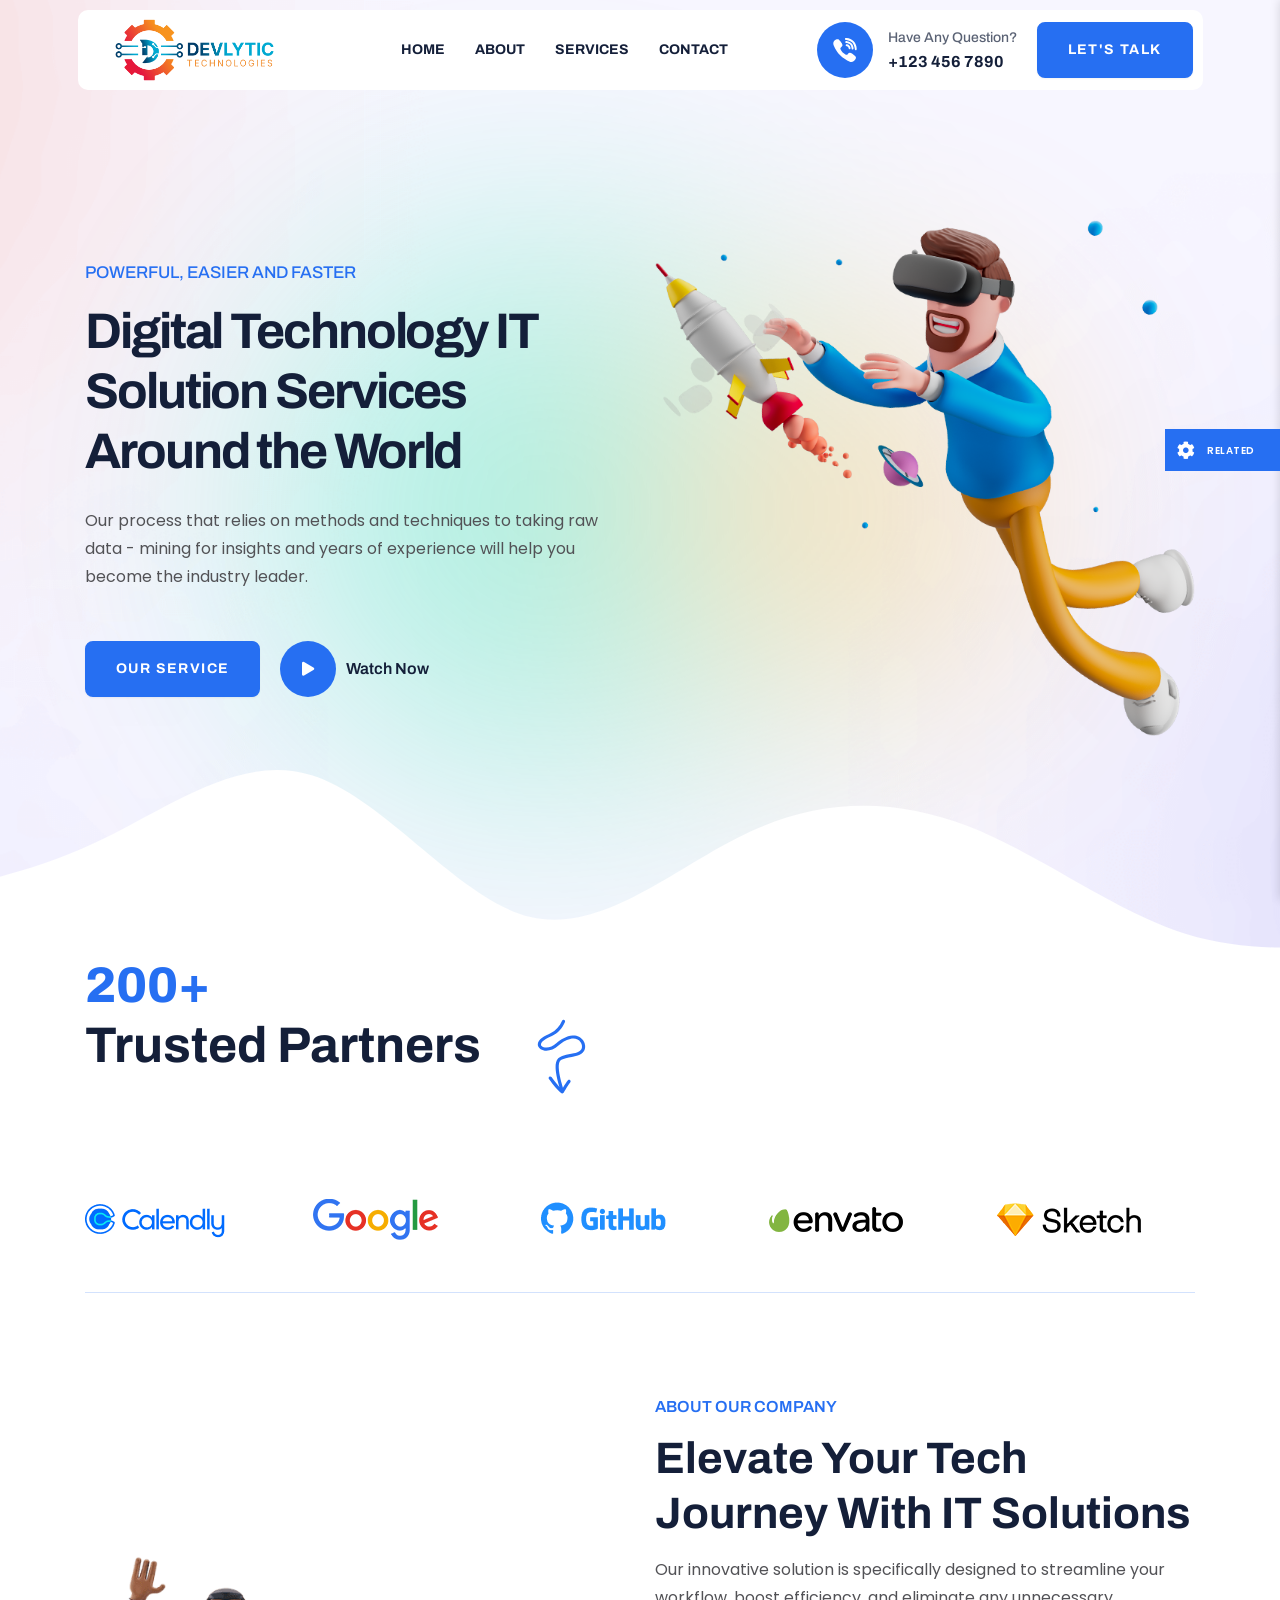
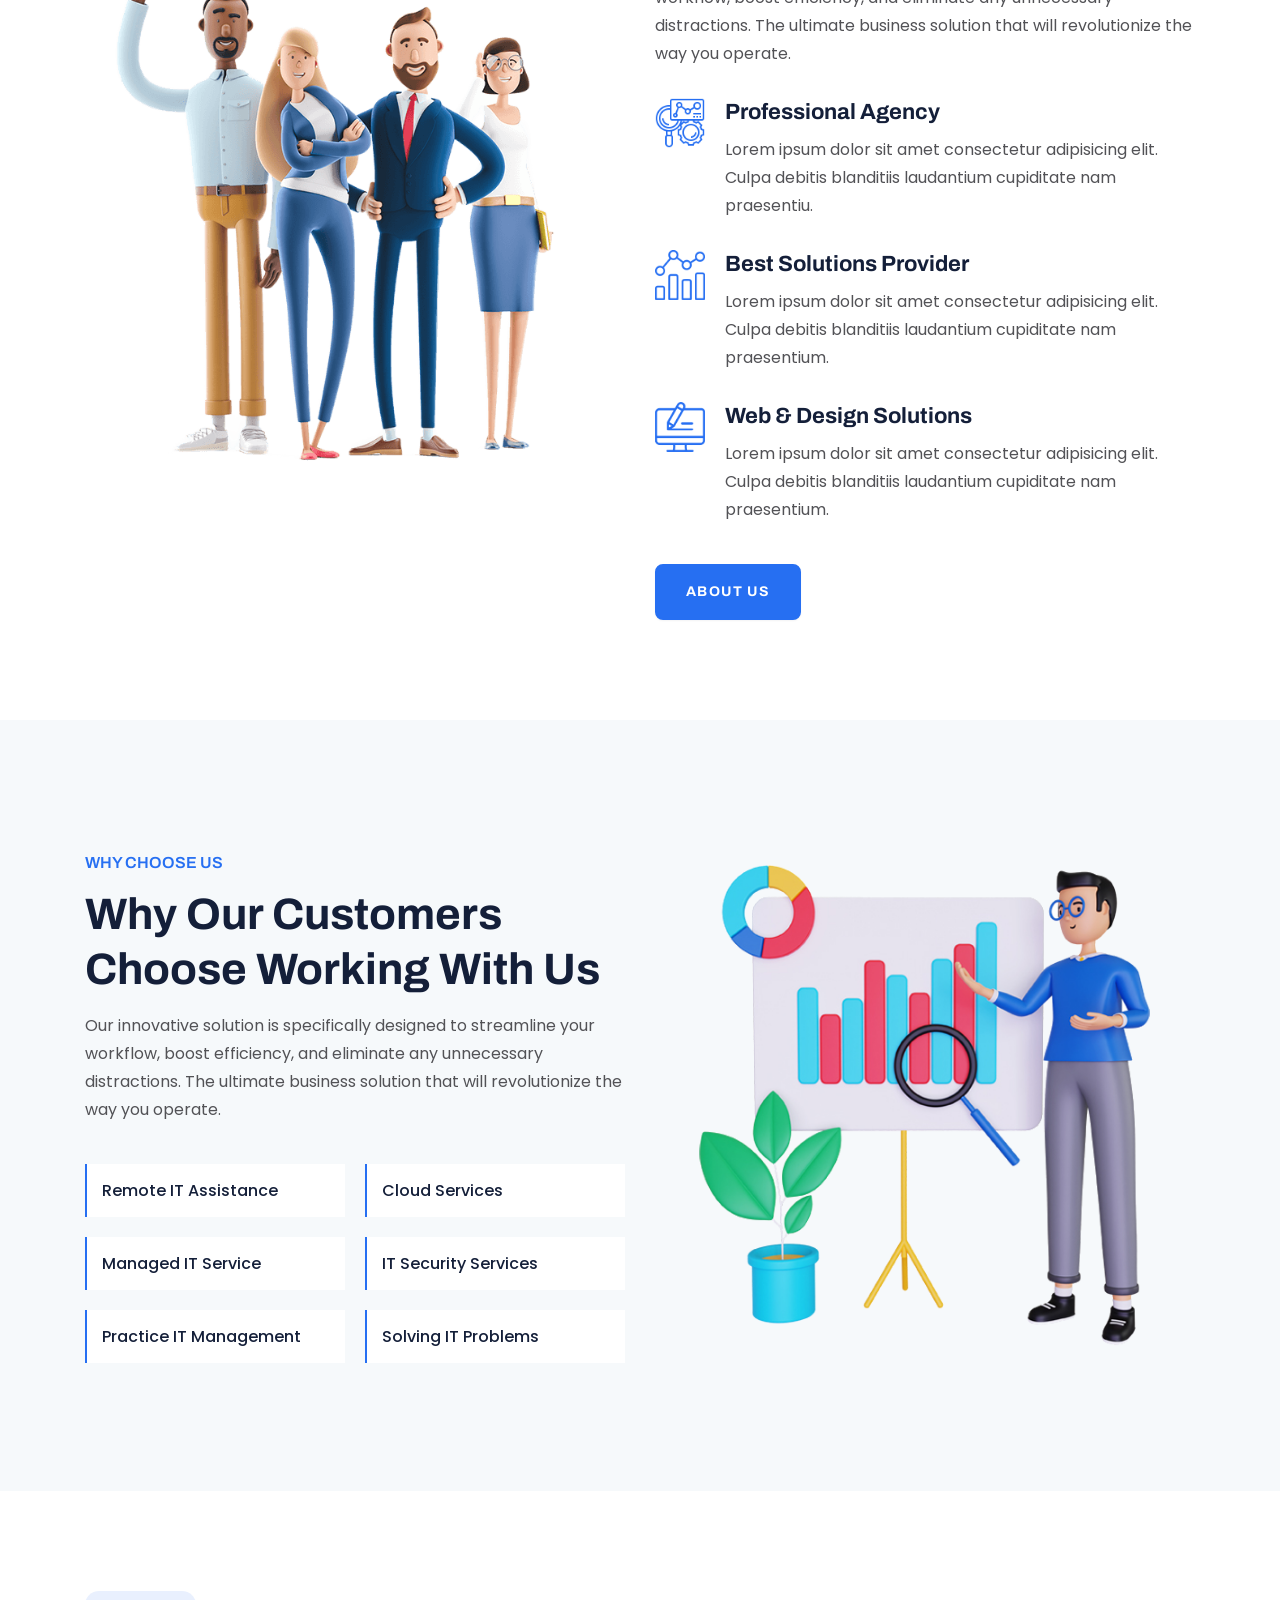
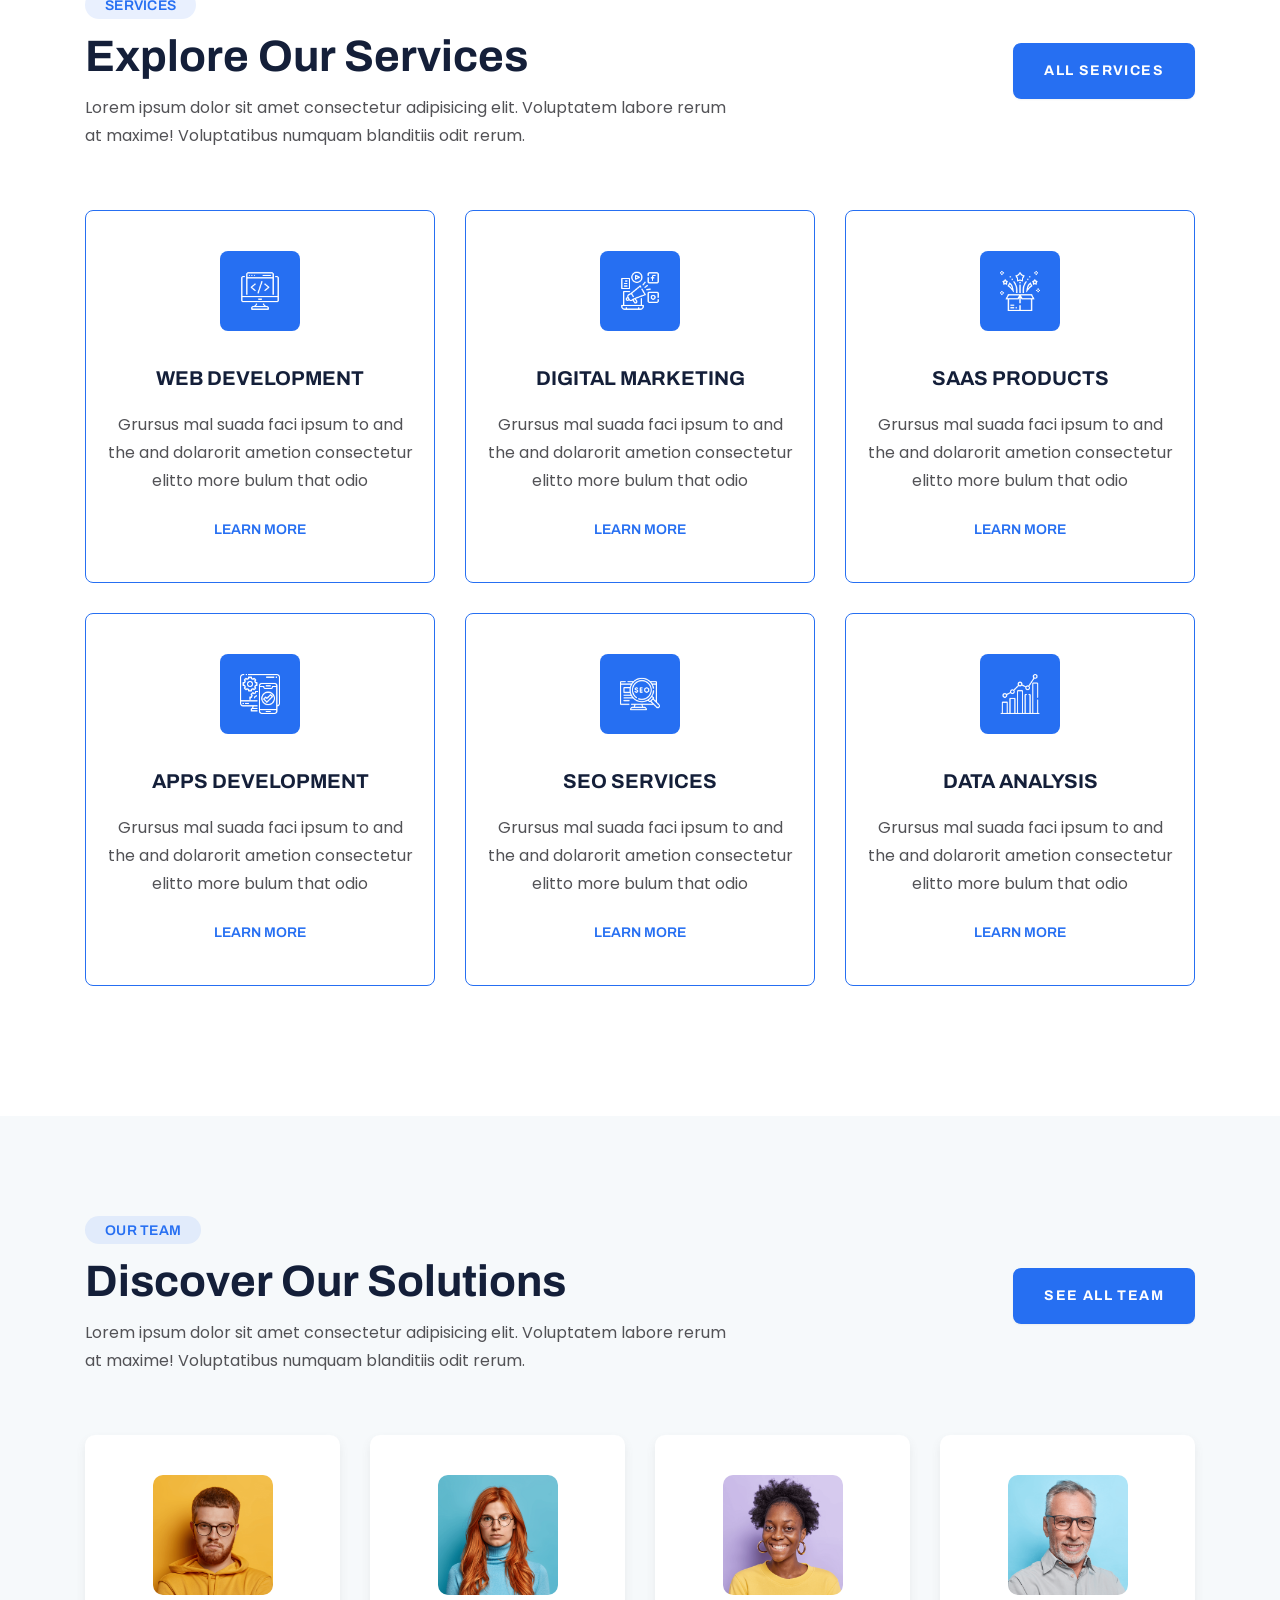
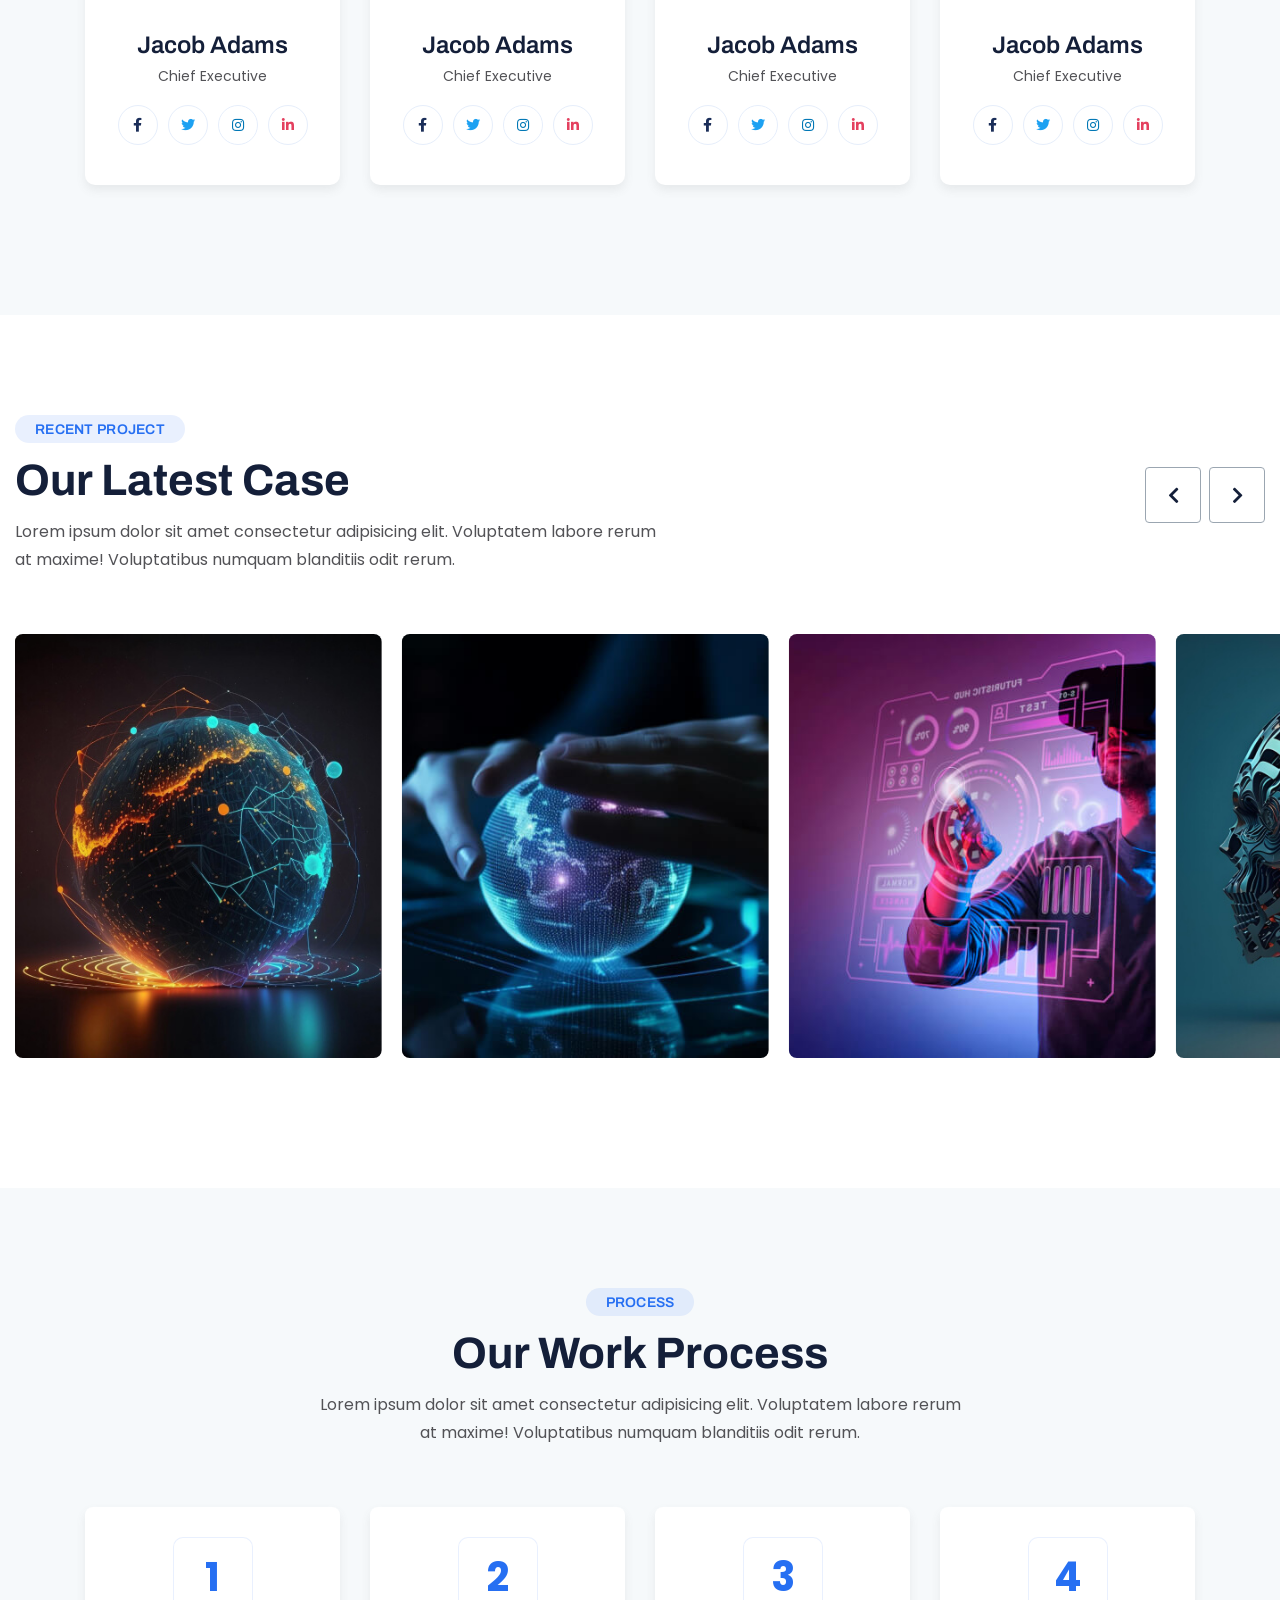
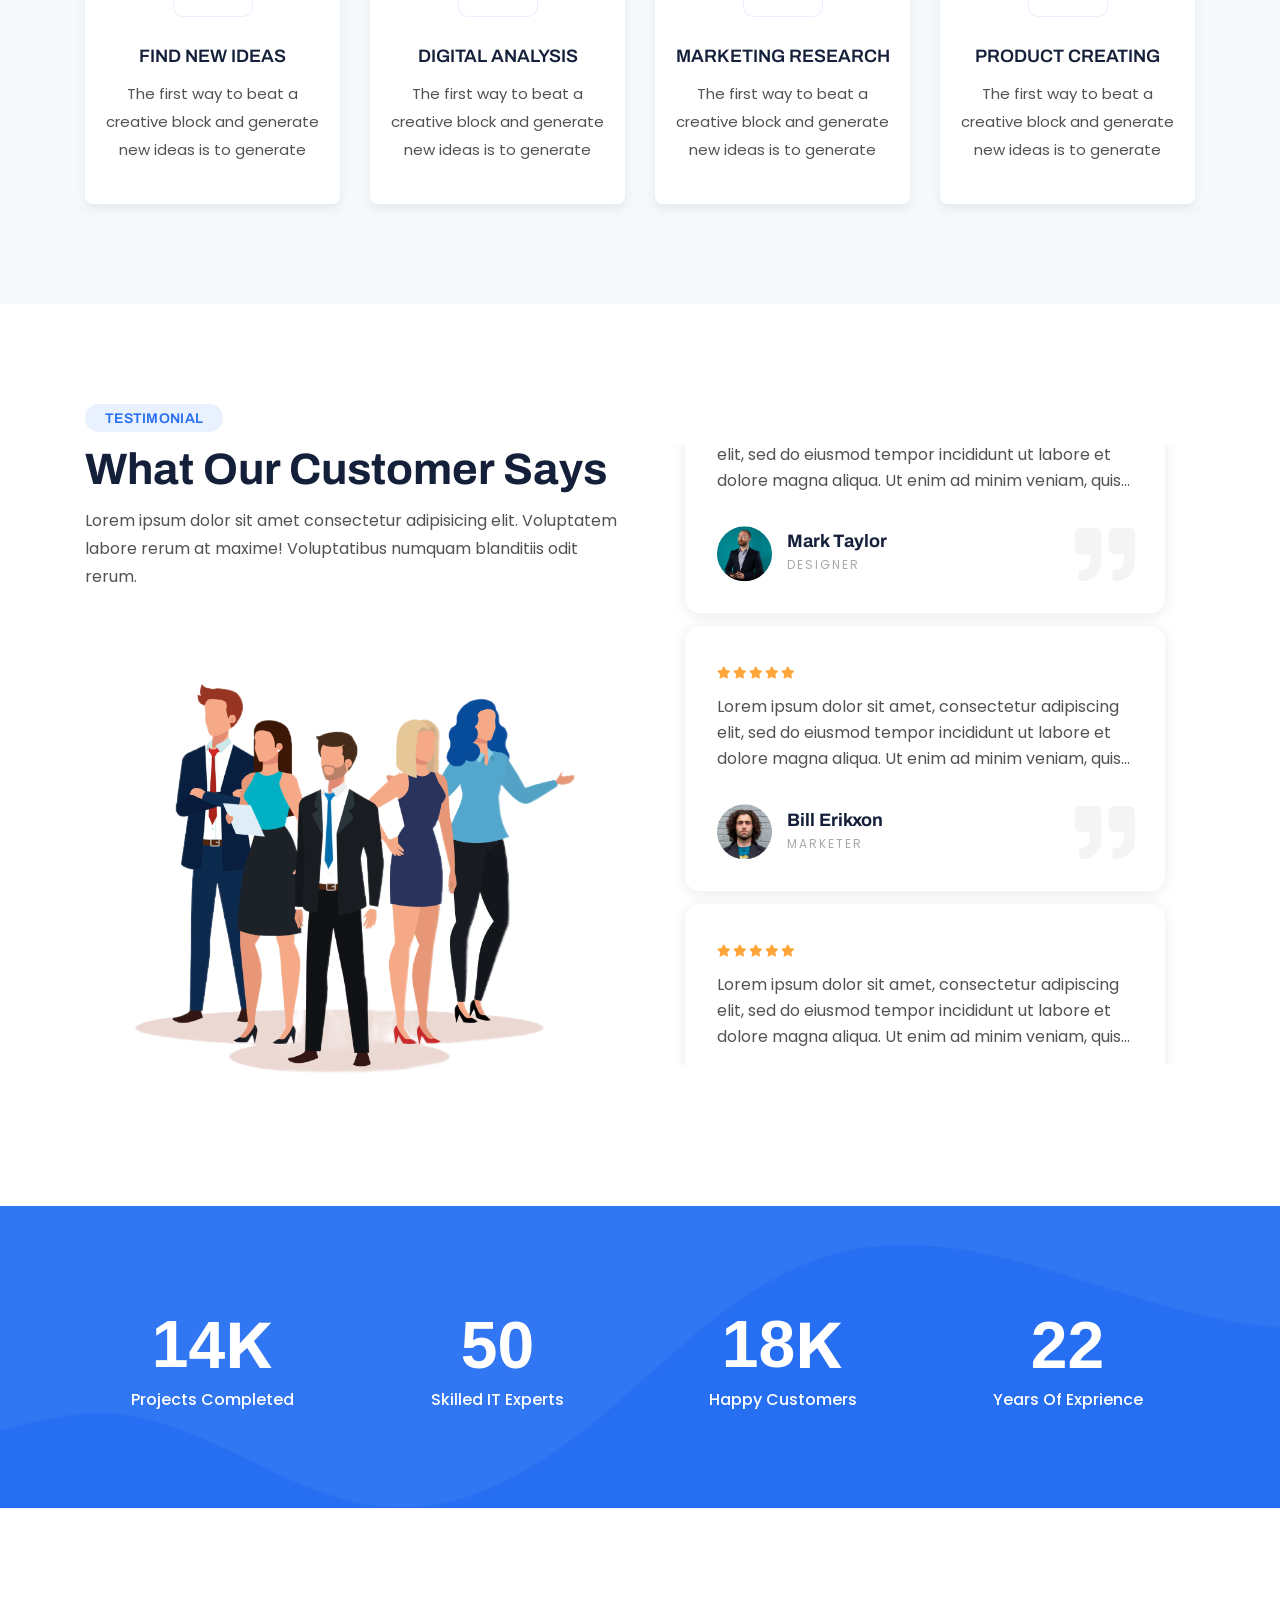
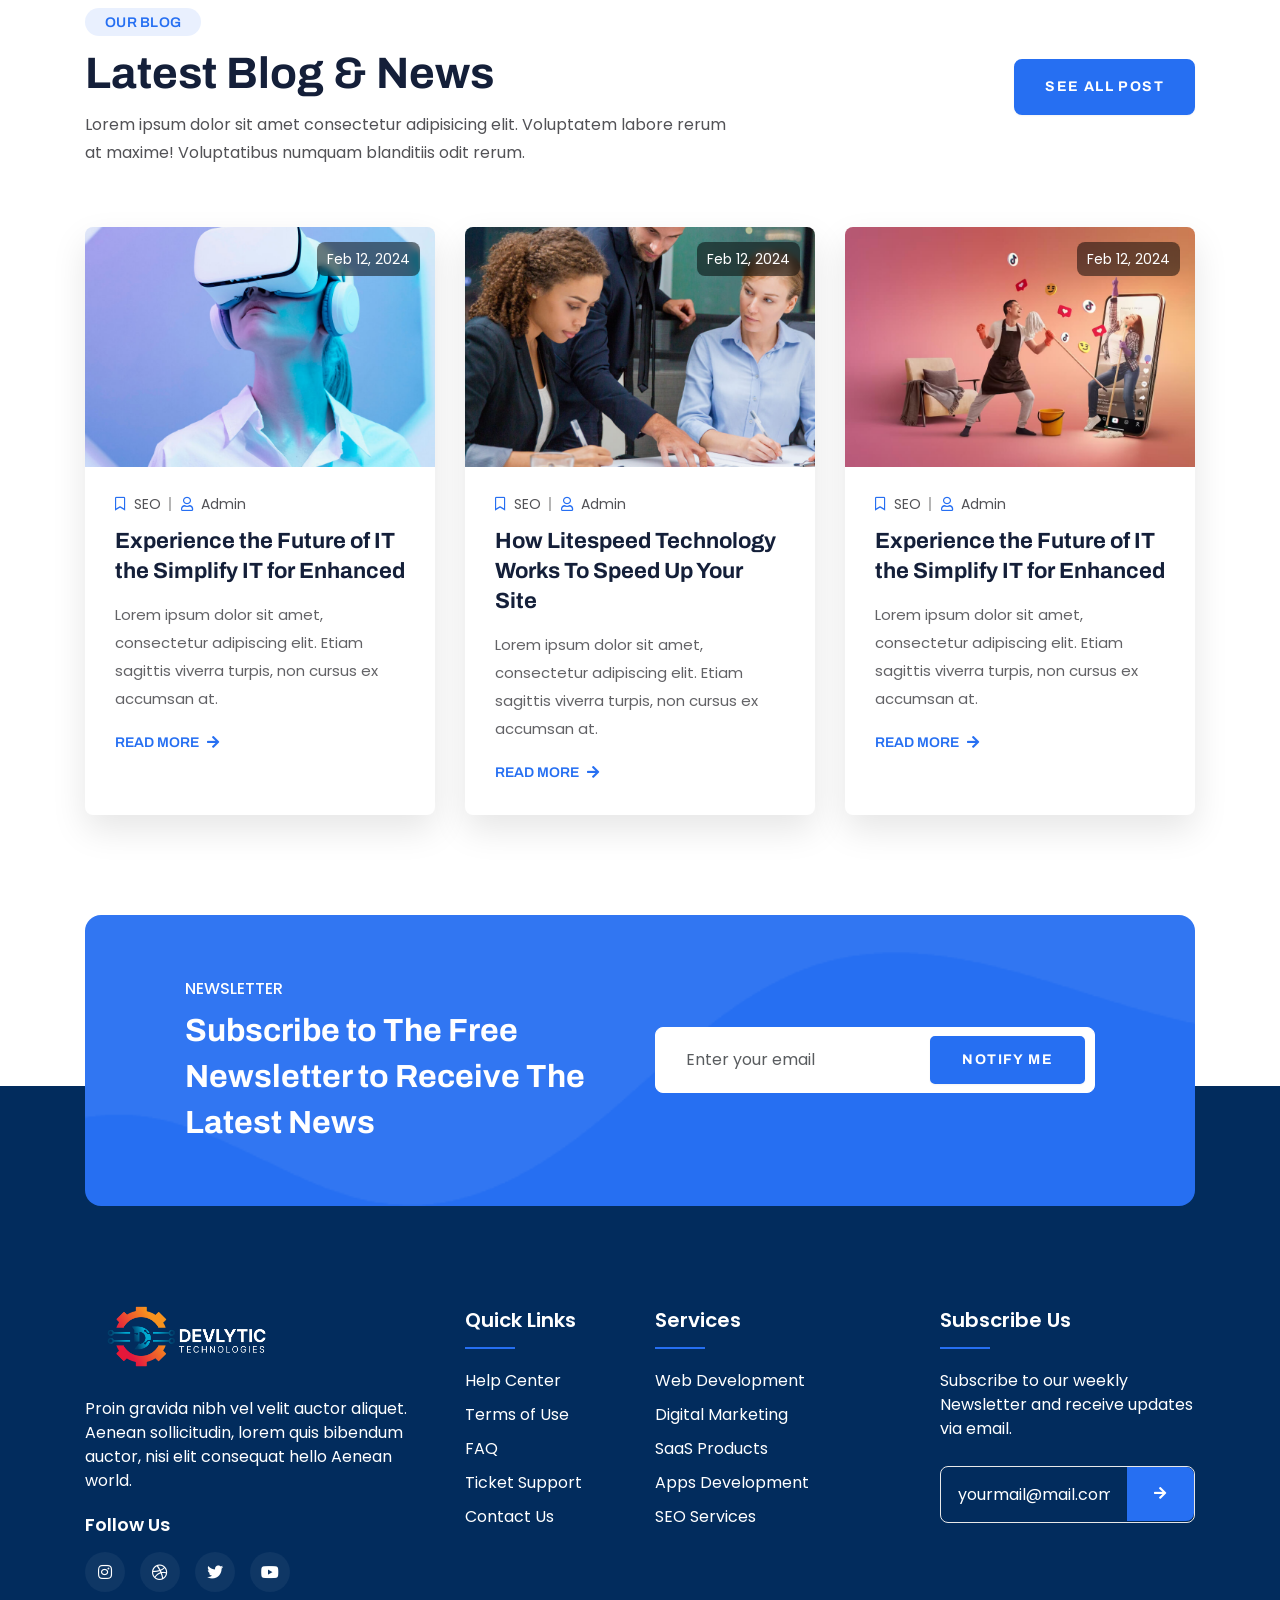
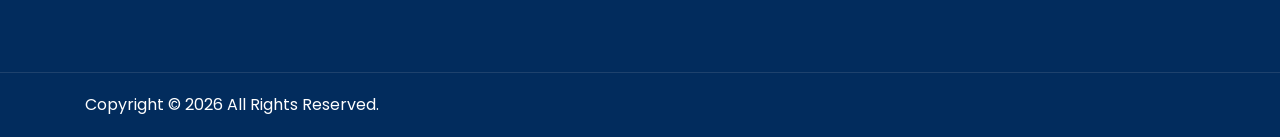
<file: index.html>
<!doctype html>
<html lang="en">
  <head>
    <!-- Required meta tags -->
    <meta charset="utf-8" />
    <meta http-equiv="X-UA-Compatible" content="IE=edge" />
    <meta
      name="viewport"
      content="width=device-width, initial-scale=1, shrink-to-fit=no"
    />
    <title>Devlytic - Technologies</title>
    <meta
      name="description"
      content="Devlytic - Technologies"
    />
    <link
      rel="shortcut icon"
      href="assets/images/logo/favicon.ico"
      type="image/f-icon"
    />

    <!-- font awesome -->
    <link rel="stylesheet" href="assets/css/all.min.css" />
    <!-- bootstraph -->
    <link rel="stylesheet" href="assets/css/bootstrap.min.css" />
    <!-- accordion -->
    <link rel="stylesheet" href="assets/css/accordion.css" />
    <!-- Swiper js -->
    <link rel="stylesheet" href="assets/css/swiper-bundle.min.css" />
    <!-- Odometer Css -->
    <link rel="stylesheet" href="assets/css/odometer.min.css" />
    <!-- FancyBox -->
    <link rel="stylesheet" href="assets/css/jquery.fancybox.min.css" />
    <!-- Animate Animation -->
    <link rel="stylesheet" href="assets/css/animate.css" />
    <!-- User's CSS Here -->
    <link rel="stylesheet" href="assets/css/style.css" />
  </head>
  <body>
    <!-- Preloader Start -->
    <div id="preloader">
      <div id="web__preloader" class="preloader">
        <div class="animation__preloader">
          <div class="box">
            <img src="assets/images/logo/favicon.png" alt="favicon" />
            <div class="spinner"></div>
          </div>
          <div class="txt__loading">
            <span data-text-preloader="D" class="letters__loading">D</span>
            <span data-text-preloader="E" class="letters__loading">E</span>
            <span data-text-preloader="V" class="letters__loading">V</span>
            <span data-text-preloader="L" class="letters__loading">L</span>
            <span data-text-preloader="Y" class="letters__loading">Y</span>
            <span data-text-preloader="T" class="letters__loading">T</span>
            <span data-text-preloader="I" class="letters__loading">I</span>
            <span data-text-preloader="C" class="letters__loading">C</span>
          </div>
        </div>
        <div class="loader__section section_left"></div>
        <div class="loader__section section_right"></div>
      </div>
    </div>
    <!-- Preloader End -->

    <!-- Toolbar Start -->
    <div class="template__toolbar">
      <div class="toolbar__sidebar">
        <div class="toolbar__dropdown ">
          <div class="toolbar__btn">
            <span class="toolbar__icon">
              <i class="fa-solid fa-gear"></i>
            </span>
            <span class="toolbar__name">RELATED</span>
          </div>
          <div class="purchase__btn d-none">
            <a target="_blank" href="#">
              <span class="toolbar__icon">
                <svg x="0px" y="0px" viewBox="0 0 24 24" style="height: 16px">
                  <circle cx="9" cy="21" r="2"></circle>
                  <circle cx="20" cy="21" r="2"></circle>
                  <path
                    d="M23.8,5.4C23.6,5.1,23.3,5,23,5H6.8L6,0.8C5.9,0.3,5.5,0,5,0H1C0.4,0,0,0.4,0,1s0.4,1,1,1h3.2L5,6.2c0,0,0,0.1,0,0.1
                                        l1.7,8.3C7,16,8.2,17,9.6,17c0,0,0,0,0.1,0h9.7c1.5,0,2.7-1,3-2.4L24,6.2C24,5.9,24,5.6,23.8,5.4z"
                  ></path>
                </svg>
              </span>
              <span class="toolbar__name ">BUY NOW</span>
            </a>
          </div>
        </div>
        <div class="toolbar__preview">
          <div class="toolbar__list">
            <div class="toolbar__inner">             
              <!-- Related Color -->
              <span class="toolbar__related">Related Colors</span>
              <div class="color__boxed">
                <a href="#" class="clr-active" onclick="color1()"></a>
                <a href="#" onclick="color2()"></a>
                <a href="#" onclick="color3()"></a>
                <a href="#" onclick="color4()"></a>
                <a href="#" onclick="color5()"></a>
                <a href="#" onclick="color6()"></a>
                <a href="#" onclick="color7()"></a>
                <a href="#" onclick="color8()"></a>
              </div>
              </div>
            </div>
          </div>
        </div>
      </div>
    </div>
    <!-- Toolbar End -->

    <!-- Header Start -->
    <header class="header">
      <nav class="nav">
        <div class="container">
          <div class="header__wrapper">
            <!-- Header Logo End -->
            <div class="header__logo">
              <a href="index.html">
                <img src="assets/images/logo/logo.png" alt="logo" />
                <!-- <span>Dev</span>lytic  -->
              </a>
            </div>
            <!-- Header Logo End -->
            <!-- Header Menu Start -->
            <div class="header__menu">
              <ul class="main__menu">
                <li>
                  <a href="index.html">Home</a>                 
                </li>
                <li><a href="about.html">about</a></li>
                <li>
                  <a href="service.html">Services</a>                  
                </li>                               
                <li><a href="contact.html">contact</a></li>
              </ul>
            </div>
            <!-- Header Menu End -->
            <!-- Header Meta Start -->
            <div class="header__meta">
              <div class="meta__list">
                <a href="tel:+921234567890" class="header__call-option">
                  <div class="call__icon">
                    <svg
                      width="24"
                      height="24"
                      viewBox="0 0 24 24"
                      fill="none"
                      xmlns="http://www.w3.org/2000/svg"
                    >
                      <g clip-path="url(#clip0_1_107)">
                        <path
                          d="M20.531 10.0713C20.5598 6.68762 17.6779 3.58566 14.1067 3.15671C14.0357 3.14829 13.9583 3.13547 13.8764 3.1219C13.6996 3.09261 13.5168 3.0625 13.3323 3.0625C12.6004 3.0625 12.4047 3.57664 12.3532 3.88327C12.3031 4.18141 12.3509 4.43177 12.495 4.62772C12.7374 4.95731 13.1639 5.01582 13.5064 5.0627C13.6068 5.07656 13.7016 5.08946 13.7809 5.10727C16.9894 5.82422 18.0698 6.9514 18.5978 10.1327C18.6107 10.2104 18.6165 10.3062 18.6227 10.4078C18.6457 10.788 18.6937 11.5792 19.5443 11.5792H19.5444C19.6152 11.5792 19.6913 11.5731 19.7705 11.561C20.5626 11.4407 20.5378 10.7175 20.5258 10.37C20.5225 10.2721 20.5193 10.1795 20.5275 10.118C20.5298 10.1025 20.5309 10.0869 20.531 10.0713Z"
                          fill="white"
                        ></path>
                        <path
                          d="M13.1245 1.91463C13.2196 1.92149 13.3095 1.92805 13.3844 1.93953C18.6532 2.74979 21.0762 5.24609 21.7477 10.556C21.7591 10.6463 21.7609 10.7564 21.7627 10.873C21.7694 11.2878 21.7832 12.1509 22.7101 12.1687L22.7388 12.169C23.0295 12.169 23.2607 12.0814 23.4261 11.9083C23.7146 11.6065 23.6945 11.1582 23.6783 10.7979C23.6743 10.7095 23.6705 10.6263 23.6715 10.5534C23.7385 5.12266 19.0376 0.198112 13.6118 0.0149814C13.5892 0.014236 13.5678 0.0154286 13.5461 0.0184845C13.5354 0.0200497 13.5157 0.0219876 13.4818 0.0219876C13.4277 0.0219876 13.3612 0.0172919 13.2906 0.0125217C13.2052 0.00670807 13.1085 0 13.0104 0C12.1463 0 11.9821 0.614161 11.961 0.980273C11.9126 1.82638 12.7311 1.88594 13.1245 1.91463Z"
                          fill="white"
                        ></path>
                        <path
                          d="M21.4927 17.4188C21.3806 17.3332 21.2648 17.2446 21.1564 17.1573C20.5811 16.6944 19.9691 16.2676 19.3772 15.855C19.2544 15.7694 19.1316 15.6837 19.0092 15.5979C18.251 15.0653 17.5694 14.8066 16.9254 14.8066C16.0581 14.8066 15.3019 15.2858 14.6777 16.2308C14.4012 16.6498 14.0657 16.8535 13.6523 16.8535C13.4078 16.8535 13.13 16.7837 12.8267 16.6461C10.3796 15.5363 8.6321 13.8349 7.63282 11.5889C7.14977 10.5034 7.30636 9.79384 8.1565 9.21634C8.63926 8.88869 9.53784 8.27871 9.47419 7.11061C9.40211 5.78412 6.47531 1.79289 5.24214 1.33958C4.72003 1.14758 4.17146 1.14579 3.60872 1.3351C2.19108 1.81167 1.17377 2.64862 0.666488 3.7553C0.176277 4.82464 0.198413 6.08025 0.730513 7.38638C2.26875 11.1627 4.43143 14.4552 7.15871 17.1722C9.82823 19.8319 13.1093 22.0105 16.9107 23.6474C17.2533 23.7948 17.6127 23.8752 17.8752 23.9339C17.9646 23.954 18.0418 23.9711 18.0981 23.9866C18.129 23.995 18.1609 23.9995 18.1929 23.9998L18.2229 24C18.2229 24 18.2229 24 18.2231 24C20.011 24 22.1578 22.3662 22.8171 20.5036C23.3948 18.8726 22.3401 18.0665 21.4927 17.4188Z"
                          fill="white"
                        ></path>
                        <path
                          d="M13.9146 6.22819C13.6085 6.23594 12.9714 6.25174 12.7479 6.90056C12.6433 7.20377 12.6558 7.46702 12.7852 7.68302C12.9749 7.99994 13.3385 8.09706 13.6692 8.15035C14.8685 8.3428 15.4845 9.006 15.6077 10.2373C15.6649 10.8114 16.0515 11.2124 16.5479 11.2124C16.5846 11.2124 16.6222 11.2102 16.6595 11.2057C17.2565 11.1346 17.546 10.696 17.5198 9.90205C17.5293 9.07346 17.0957 8.13276 16.3582 7.38347C15.6181 6.63187 14.726 6.20859 13.9146 6.22819Z"
                          fill="white"
                        ></path>
                      </g>
                    </svg>
                  </div>
                  <div class="call__content">
                    Have Any Question?
                    <span>+123 456 7890 </span>
                  </div>
                </a>
                <div class="header__btn">
                  <a href="contact.html" class="btn btn-primary">Let's talk</a>
                </div>
                <!-- Header Toggle Start -->
                <div class="header__toggle">
                  <div class="toggle__bar"></div>
                </div>
                <!-- Hrader Toggle End -->
              </div>
            </div>
            <!-- Header Meta End -->
          </div>
        </div>
      </nav>
    </header>
    <!-- Header End -->

    <!-- Banner Section Start -->
    <section
      class="banner__section"
      style="
        background-image: url(&quot;assets/images/banner/banner-bg-01.png&quot;);
      "
    >
      <div class="container">
        <div class="row align-items-center">
          <div class="col-lg-6">
            <div class="hero__text text-left">
              <h4 class="sub__title">Powerful, Easier and Faster</h4>
              <h1 class="title">
                Digital Technology IT Solution Services Around the World
              </h1>
              <p class="desc">
                Our process that relies on methods and techniques to taking raw
                data - mining for insights and years of experience will help you
                become the industry leader.
              </p>
              <div class="btn__group">
                <a href="service.html" class="btn btn-primary">Our Service</a>
                <a
                  data-fancybox
                  data-width="640"
                  data-height="360"
                  class="video__btn"
                  href="https://youtu.be/MPUBSZYESgU"
                  ><i class="fa-solid fa-play"></i>Watch Now</a
                >
              </div>
            </div>
          </div>
          <div class="col-lg-6">
            <div class="hero__figure">
              <img
                src="assets/images/banner/banner-img-01.png"
                class="animation__01"
                alt="banner-image"
              />
            </div>
          </div>
        </div>
      </div>
    </section>
    <!-- Banner Section End -->

    <!-- Partner Section Start -->
    <section class="partner__section p-0">
      <div class="container">
        <div class="row">
          <div class="col-12">
            <div class="partner__title wow fadeInUp" data-wow-delay=".2s">
              <!-- <h2 class="title">Join over +15,000 happy clients!</h2> -->
              <h2 class="title"><span>200+ </span> Trusted Partners</h2>
              <svg
                width="127"
                height="127"
                viewBox="0 0 127 127"
                fill="none"
                xmlns="http://www.w3.org/2000/svg"
                class="arrow"
              >
                <g clip-path="url(#clip0_1_152)">
                  <path
                    fill-rule="evenodd"
                    clip-rule="evenodd"
                    d="M64.1142 107.979C62.4228 102.414 58.5368 89.6112 58.1622 79.6206C58.0726 77.214 58.186 74.9813 58.6226 73.0891C58.9836 71.5238 59.5404 70.2072 60.4885 69.3358C62.3026 67.6684 65.1179 66.7346 68.2804 65.9575C73.7167 64.6206 80.1302 63.868 85.2492 62.0744C89.1648 60.7034 92.3551 58.706 94.1726 55.7006C95.4353 53.6109 96.0791 51.0208 95.7711 47.7403C95.5515 45.3896 94.6162 43.1723 93.3755 41.1881C89.5823 35.1183 83.8933 33.1058 77.8173 33.4877C69.4016 34.0166 60.1948 39.3953 55.0556 44.3002C48.4989 50.5571 41.2504 51.6824 36.5878 50.1448C34.2865 49.3849 32.5741 48.0636 32.7518 46.2764C32.9688 44.0868 34.6546 42.3187 36.6897 40.7497C40.4284 37.8681 45.5077 35.8068 48.3734 34.3516C57.3373 29.8004 63.0406 23.4962 67.0506 14.3025C67.5492 13.1583 67.0254 11.8241 65.8822 11.3245C64.737 10.8249 63.4027 11.3488 62.9032 12.4939C59.3404 20.6608 54.2885 26.2736 46.3256 30.317C43.2779 31.8645 37.902 34.1021 33.9286 37.1659C30.8201 39.5607 28.5813 42.4869 28.2497 45.8292C27.9674 48.663 29.4504 51.3391 32.3389 53.1339C37.7172 56.4771 48.6187 56.6986 58.1797 47.574C61.9595 43.9669 68.2111 40.033 74.4893 38.5549C80.2164 37.2063 86.014 37.9457 89.5388 43.5852C90.4094 44.9777 91.113 46.5141 91.2669 48.1612C91.9366 55.3192 86.0914 57.4599 79.5213 59.0069C74.824 60.1142 69.6696 60.8145 65.3642 62.0508C62.1382 62.9765 59.3637 64.2233 57.4264 66.0058C54.548 68.653 53.4148 73.7442 53.6417 79.79C53.9843 88.9454 57.1556 100.401 59.0652 106.853C55.5201 103.138 52.3463 99.2569 47.814 92.9113C47.0886 91.8957 45.6748 91.6595 44.6583 92.3859C43.6427 93.1113 43.4065 94.5251 44.1319 95.5406C51.0502 105.228 54.9075 109.353 61.4606 115.587C61.9182 116.022 63.5999 116.949 65.0811 115.16C66.4989 113.447 71.9063 103.045 74.425 100.573C75.316 99.6983 75.3298 98.2649 74.4555 97.3739C73.5811 96.4829 72.1477 96.469 71.2567 97.3434C69.6732 98.8965 66.4091 104.142 64.1142 107.979Z"
                    fill="#266FF2"
                  />
                </g>
              </svg>
            </div>
          </div>
        </div>
        <div class="row">
          <div class="col-12">
            <div class="partner__wrapper wow fadeInUp" data-wow-delay=".2s">
              <div class="swiper partner__slider">
                <div class="swiper-wrapper">
                  <div class="swiper-slide">
                    <div class="partner__image">
                      <img
                        src="assets/images/partner/partner_img01.png"
                        alt="partner"
                      />
                    </div>
                  </div>
                  <div class="swiper-slide">
                    <div class="partner__image">
                      <img
                        src="assets/images/partner/partner_img02.png"
                        alt="partner"
                      />
                    </div>
                  </div>
                  <div class="swiper-slide">
                    <div class="partner__image">
                      <img
                        src="assets/images/partner/partner_img03.png"
                        alt="partner"
                      />
                    </div>
                  </div>
                  <div class="swiper-slide">
                    <div class="partner__image">
                      <img
                        src="assets/images/partner/partner_img04.png"
                        alt="partner"
                      />
                    </div>
                  </div>
                  <div class="swiper-slide">
                    <div class="partner__image">
                      <img
                        src="assets/images/partner/partner_img05.png"
                        alt="partner"
                      />
                    </div>
                  </div>
                  <div class="swiper-slide">
                    <div class="partner__image">
                      <img
                        src="assets/images/partner/partner_img06.png"
                        alt="partner"
                      />
                    </div>
                  </div>
                  <div class="swiper-slide">
                    <div class="partner__image">
                      <img
                        src="assets/images/partner/partner_img07.png"
                        alt="partner"
                      />
                    </div>
                  </div>
                  <div class="swiper-slide">
                    <div class="partner__image">
                      <img
                        src="assets/images/partner/partner_img08.png"
                        alt="partner"
                      />
                    </div>
                  </div>
                </div>
              </div>
            </div>
          </div>
        </div>
      </div>
    </section>
    <!-- Partner Section End -->

    <!-- About Section Start -->
    <section class="about__section">
      <div class="container">
        <div class="row align-items-center">
          <div class="col-lg-6">
            <div class="about__figure wow fadeInUp" data-wow-delay=".2s">
              <img
                src="assets/images/about/about-img.png"
                alt="about"
                data-tilt
              />
            </div>
          </div>
          <div class="col-lg-6">
            <div class="about__content wow fadeInUp" data-wow-delay=".6s">
              <h4 class="about__subtitle">About Our Company</h4>
              <h2 class="about__title">
                Elevate your tech <br />
                journey with IT solutions
              </h2>
              <p class="about__desc">
                Our innovative solution is specifically designed to streamline
                your workflow, boost efficiency, and eliminate any unnecessary
                distractions. The ultimate business solution that will
                revolutionize the way you operate.
              </p>
              <div class="about__feature">
                <div class="about__item">
                  <div class="icon">
                    <img
                      src="assets/images/about/about-icon-01.png"
                      alt="about-icon"
                    />
                  </div>
                  <div class="content">
                    <h4 class="title">Professional Agency</h4>
                    <p class="desc">
                      Lorem ipsum dolor sit amet consectetur adipisicing elit.
                      Culpa debitis blanditiis laudantium cupiditate nam
                      praesentiu.
                    </p>
                  </div>
                </div>
                <div class="about__item">
                  <div class="icon">
                    <img
                      src="assets/images/about/about-icon-02.png"
                      alt="about-icon"
                    />
                  </div>
                  <div class="content">
                    <h4 class="title">Best Solutions Provider</h4>
                    <p class="desc">
                      Lorem ipsum dolor sit amet consectetur adipisicing elit.
                      Culpa debitis blanditiis laudantium cupiditate nam
                      praesentium.
                    </p>
                  </div>
                </div>
                <div class="about__item">
                  <div class="icon">
                    <img
                      src="assets/images/about/about-icon-03.png"
                      alt="about-icon"
                    />
                  </div>
                  <div class="content">
                    <h4 class="title">Web & Design Solutions</h4>
                    <p class="desc">
                      Lorem ipsum dolor sit amet consectetur adipisicing elit.
                      Culpa debitis blanditiis laudantium cupiditate nam
                      praesentium.
                    </p>
                  </div>
                </div>
              </div>
              <div class="about__btn">
                <a href="about.html" class="btn btn-primary">About Us</a>
              </div>
            </div>
          </div>
        </div>
      </div>
    </section>
    <!-- About Section End -->

    <!-- Choose Section Start -->
    <section class="choose__section bg-color">
      <div class="container">
        <div class="row align-items-center">
          <div class="col-lg-6">
            <div class="choose__content wow fadeInUp" data-wow-delay=".2s">
              <h4 class="choose__subtitle">why choose us</h4>
              <h2 class="choose__title">
                Why Our Customers <br />
                Choose Working With Us
              </h2>
              <p class="choose__desc">
                Our innovative solution is specifically designed to streamline
                your workflow, boost efficiency, and eliminate any unnecessary
                distractions. The ultimate business solution that will
                revolutionize the way you operate.
              </p>
              <ul class="list__item">
                <li>Remote IT Assistance</li>
                <li>Cloud Services</li>
                <li>Managed IT Service</li>
                <li>IT Security Services</li>
                <li>Practice IT Management</li>
                <li>Solving IT Problems</li>
              </ul>
            </div>
          </div>
          <div class="col-lg-6">
            <div class="choose__figure wow fadeInUp" data-wow-delay=".6s">
              <img
                src="assets/images/choose/choose-img.png"
                alt="choose"
                data-tilt
              />
            </div>
          </div>
        </div>
      </div>
    </section>
    <!-- Choose Section End -->

    <!-- Service Section Start -->
    <section class="service__section">
      <div class="container">
        <div class="row">
          <div class="col-12">
            <div
              class="section__title-wrapper flex-item wow fadeInUp"
              data-wow-delay=".2s"
            >
              <div class="section__title">
                <h4 class="subtitle">Services</h4>
                <h2 class="title">Explore Our Services</h2>
                <p class="desc">
                  Lorem ipsum dolor sit amet consectetur adipisicing elit.
                  Voluptatem labore rerum at maxime! Voluptatibus numquam
                  blanditiis odit rerum.
                </p>
              </div>
              <div class="section__btn">
                <a href="service.html" class="btn btn-primary">
                  All Services
                </a>
              </div>
            </div>
          </div>
        </div>
        <div class="row">
          <div class="col-lg-4 col-md-6 col-sm-12">
            <div class="serviceBox wow fadeInUp" data-wow-delay=".2s">
              <div class="serviceBox__icon">
                <img src="assets/images/service-icon/web.png" alt="icon" />
              </div>
              <div class="serviceBox__content">
                <h4 class="title">
                  <a href="#">Web Development</a>
                </h4>
                <p class="desc">
                  Grursus mal suada faci ipsum to and the and dolarorit ametion
                  consectetur elitto more bulum that odio
                </p>
                <div class="service__btn">
                  <a href="service-single.html" class="solid__btn">
                    Learn More
                  </a>
                </div>
              </div>
            </div>
          </div>
          <div class="col-lg-4 col-md-6 col-sm-12">
            <div class="serviceBox wow fadeInUp" data-wow-delay=".2s">
              <div class="serviceBox__icon">
                <img
                  src="assets/images/service-icon/marketing.png"
                  alt="icon"
                />
              </div>
              <div class="serviceBox__content">
                <h4 class="title">
                  <a href="#">Digital Marketing</a>
                </h4>
                <p class="desc">
                  Grursus mal suada faci ipsum to and the and dolarorit ametion
                  consectetur elitto more bulum that odio
                </p>
                <div class="service__btn">
                  <a href="service-single.html" class="solid__btn">
                    Learn More
                  </a>
                </div>
              </div>
            </div>
          </div>
          <div class="col-lg-4 col-md-6 col-sm-12">
            <div class="serviceBox wow fadeInUp" data-wow-delay=".2s">
              <div class="serviceBox__icon">
                <img src="assets/images/service-icon/sass.png" alt="icon" />
              </div>
              <div class="serviceBox__content">
                <h4 class="title">
                  <a href="#">SaaS Products</a>
                </h4>
                <p class="desc">
                  Grursus mal suada faci ipsum to and the and dolarorit ametion
                  consectetur elitto more bulum that odio
                </p>
                <div class="service__btn">
                  <a href="service-single.html" class="solid__btn">
                    Learn More
                  </a>
                </div>
              </div>
            </div>
          </div>
          <div class="col-lg-4 col-md-6 col-sm-12">
            <div class="serviceBox wow fadeInUp" data-wow-delay=".2s">
              <div class="serviceBox__icon">
                <img src="assets/images/service-icon/apps.png" alt="icon" />
              </div>
              <div class="serviceBox__content">
                <h4 class="title">
                  <a href="#">Apps Development</a>
                </h4>
                <p class="desc">
                  Grursus mal suada faci ipsum to and the and dolarorit ametion
                  consectetur elitto more bulum that odio
                </p>
                <div class="service__btn">
                  <a href="service-single.html" class="solid__btn">
                    Learn More
                  </a>
                </div>
              </div>
            </div>
          </div>
          <div class="col-lg-4 col-md-6 col-sm-12">
            <div class="serviceBox wow fadeInUp" data-wow-delay=".2s">
              <div class="serviceBox__icon">
                <img src="assets/images/service-icon/seo.png" alt="icon" />
              </div>
              <div class="serviceBox__content">
                <h4 class="title">
                  <a href="#">SEO Services</a>
                </h4>
                <p class="desc">
                  Grursus mal suada faci ipsum to and the and dolarorit ametion
                  consectetur elitto more bulum that odio
                </p>
                <div class="service__btn">
                  <a href="service-single.html" class="solid__btn">
                    Learn More
                  </a>
                </div>
              </div>
            </div>
          </div>
          <div class="col-lg-4 col-md-6 col-sm-12">
            <div class="serviceBox wow fadeInUp" data-wow-delay=".2s">
              <div class="serviceBox__icon">
                <img src="assets/images/service-icon/analysis.png" alt="icon" />
              </div>
              <div class="serviceBox__content">
                <h4 class="title">
                  <a href="#">Data Analysis</a>
                </h4>
                <p class="desc">
                  Grursus mal suada faci ipsum to and the and dolarorit ametion
                  consectetur elitto more bulum that odio
                </p>
                <div class="service__btn">
                  <a href="service-single.html" class="solid__btn">
                    Learn More
                  </a>
                </div>
              </div>
            </div>
          </div>
        </div>
      </div>
    </section>
    <!-- Service Section End -->

    <!-- Team Section Start -->
    <section class="team__section bg-color">
      <div class="container">
        <div class="row">
          <div class="col-12">
            <div
              class="section__title-wrapper flex-item wow fadeInUp"
              data-wow-delay=".2s"
            >
              <div class="section__title">
                <h4 class="subtitle">Our Team</h4>
                <h2 class="title">Discover Our Solutions</h2>
                <p class="desc">
                  Lorem ipsum dolor sit amet consectetur adipisicing elit.
                  Voluptatem labore rerum at maxime! Voluptatibus numquam
                  blanditiis odit rerum.
                </p>
              </div>
              <div class="section__btn">
                <a href="team.html" class="btn btn-primary">See All Team</a>
              </div>
            </div>
          </div>
        </div>
        <div class="row">
          <!-- team box -->
          <div class="col-lg-3 col-md-6 col-sm-6">
            <div class="teamBox wow fadeInUp" data-wow-delay=".2s">
              <div class="teamBox__figure">
                <img src="assets/images/team/team-01.jpg" alt="team" />
              </div>
              <div class="teamBox__content">
                <a href="team.html" class="teamBox__title">Jacob Adams</a>
                <span class="teamBox__desc">Chief Executive</span>
                <ul class="teamBox__social">
                  <li>
                    <a href="#"><i class="fab fa-facebook-f"></i></a>
                  </li>
                  <li>
                    <a href="#"><i class="fab fa-twitter"></i></a>
                  </li>
                  <li>
                    <a href="#"><i class="fab fa-instagram"></i></a>
                  </li>
                  <li>
                    <a href="#"><i class="fab fa-linkedin-in"></i></a>
                  </li>
                </ul>
              </div>
            </div>
          </div>
          <!-- team box -->
          <div class="col-lg-3 col-md-6 col-sm-6">
            <div class="teamBox wow fadeInUp" data-wow-delay=".2s">
              <div class="teamBox__figure">
                <img src="assets/images/team/team-02.jpg" alt="team" />
              </div>
              <div class="teamBox__content">
                <a href="team.html" class="teamBox__title">Jacob Adams</a>
                <span class="teamBox__desc">Chief Executive</span>
                <ul class="teamBox__social">
                  <li>
                    <a href="#"><i class="fab fa-facebook-f"></i></a>
                  </li>
                  <li>
                    <a href="#"><i class="fab fa-twitter"></i></a>
                  </li>
                  <li>
                    <a href="#"><i class="fab fa-instagram"></i></a>
                  </li>
                  <li>
                    <a href="#"><i class="fab fa-linkedin-in"></i></a>
                  </li>
                </ul>
              </div>
            </div>
          </div>
          <!-- team box -->
          <div class="col-lg-3 col-md-6 col-sm-6">
            <div class="teamBox wow fadeInUp" data-wow-delay=".2s">
              <div class="teamBox__figure">
                <img src="assets/images/team/team-03.jpg" alt="team" />
              </div>
              <div class="teamBox__content">
                <a href="team.html" class="teamBox__title">Jacob Adams</a>
                <span class="teamBox__desc">Chief Executive</span>
                <ul class="teamBox__social">
                  <li>
                    <a href="#"><i class="fab fa-facebook-f"></i></a>
                  </li>
                  <li>
                    <a href="#"><i class="fab fa-twitter"></i></a>
                  </li>
                  <li>
                    <a href="#"><i class="fab fa-instagram"></i></a>
                  </li>
                  <li>
                    <a href="#"><i class="fab fa-linkedin-in"></i></a>
                  </li>
                </ul>
              </div>
            </div>
          </div>
          <!-- team box -->
          <div class="col-lg-3 col-md-6 col-sm-6">
            <div class="teamBox wow fadeInUp" data-wow-delay=".2s">
              <div class="teamBox__figure">
                <img src="assets/images/team/team-04.jpg" alt="team" />
              </div>
              <div class="teamBox__content">
                <a href="team.html" class="teamBox__title">Jacob Adams</a>
                <span class="teamBox__desc">Chief Executive</span>
                <ul class="teamBox__social">
                  <li>
                    <a href="#"><i class="fab fa-facebook-f"></i></a>
                  </li>
                  <li>
                    <a href="#"><i class="fab fa-twitter"></i></a>
                  </li>
                  <li>
                    <a href="#"><i class="fab fa-instagram"></i></a>
                  </li>
                  <li>
                    <a href="#"><i class="fab fa-linkedin-in"></i></a>
                  </li>
                </ul>
              </div>
            </div>
          </div>
        </div>
      </div>
    </section>
    <!-- Team Section End -->

    <!-- Project Section Start -->
    <section class="project__section hidden">
      <div class="auto-container">
        <div
          class="section__title-wrapper flex-item wow fadeInUp"
          data-wow-delay=".2s"
        >
          <div class="section__title">
            <h4 class="subtitle">Recent Project</h4>
            <h2 class="title">Our Latest Case</h2>
            <p class="desc">
              Lorem ipsum dolor sit amet consectetur adipisicing elit.
              Voluptatem labore rerum at maxime! Voluptatibus numquam blanditiis
              odit rerum.
            </p>
          </div>
          <div class="section__btn">
            <div class="swiper__navigation swiper-slide">
              <div class="project-swipe-prev swiper-button-prev">
                <i class="fas fa-chevron-left"></i>
              </div>
              <div class="project-swipe-next swiper-button-next">
                <i class="fas fa-chevron-right"></i>
              </div>
            </div>
          </div>
        </div>
        <div class="project__wrapper wow fadeInUp" data-wow-delay=".2s">
          <div class="swiper project__slider">
            <div class="swiper-wrapper">
              <div class="swiper-slide">
                <div class="projectItem">
                  <div class="projectItem__image">
                    <img
                      src="assets/images/project/project-01.jpg"
                      alt="project"
                    />
                  </div>
                  <div class="projectItem__content">
                    <h4 class="title">
                      <a href="#">Infrastructure Upgrade</a>
                    </h4>
                    <div class="category">
                      <a href="#">Design</a>
                      <a href="#">Idea</a>
                    </div>
                    <div class="project__btn">
                      <a href="project-details.html" class="btn btn-primary">
                        Read More</a
                      >
                    </div>
                  </div>
                </div>
              </div>
              <div class="swiper-slide">
                <div class="projectItem">
                  <div class="projectItem__image">
                    <img
                      src="assets/images/project/project-02.jpg"
                      alt="project"
                    />
                  </div>
                  <div class="projectItem__content">
                    <h4 class="title">
                      <a href="#">Infrastructure Upgrade</a>
                    </h4>
                    <div class="category">
                      <a href="#">Design</a>
                      <a href="#">Idea</a>
                    </div>
                    <div class="project__btn">
                      <a href="project-details.html" class="btn btn-primary">
                        Read More</a
                      >
                    </div>
                  </div>
                </div>
              </div>
              <div class="swiper-slide">
                <div class="projectItem">
                  <div class="projectItem__image">
                    <img
                      src="assets/images/project/project-03.jpg"
                      alt="project"
                    />
                  </div>
                  <div class="projectItem__content">
                    <h4 class="title">
                      <a href="#">Infrastructure Upgrade</a>
                    </h4>
                    <div class="category">
                      <a href="#">Design</a>
                      <a href="#">Idea</a>
                    </div>
                    <div class="project__btn">
                      <a href="project-details.html" class="btn btn-primary">
                        Read More</a
                      >
                    </div>
                  </div>
                </div>
              </div>
              <div class="swiper-slide">
                <div class="projectItem">
                  <div class="projectItem__image">
                    <img
                      src="assets/images/project/project-04.jpg"
                      alt="project"
                    />
                  </div>
                  <div class="projectItem__content">
                    <h4 class="title">
                      <a href="#">Infrastructure Upgrade</a>
                    </h4>
                    <div class="category">
                      <a href="#">Design</a>
                      <a href="#">Idea</a>
                    </div>
                    <div class="project__btn">
                      <a href="project-details.html" class="btn btn-primary">
                        Read More</a
                      >
                    </div>
                  </div>
                </div>
              </div>
              <div class="swiper-slide">
                <div class="projectItem">
                  <div class="projectItem__image">
                    <img
                      src="assets/images/project/project-05.jpg"
                      alt="project"
                    />
                  </div>
                  <div class="projectItem__content">
                    <h4 class="title">
                      <a href="#">Infrastructure Upgrade</a>
                    </h4>
                    <div class="category">
                      <a href="#">Design</a>
                      <a href="#">Idea</a>
                    </div>
                    <div class="project__btn">
                      <a href="project-details.html" class="btn btn-primary">
                        Read More</a
                      >
                    </div>
                  </div>
                </div>
              </div>
              <div class="swiper-slide">
                <div class="projectItem">
                  <div class="projectItem__image">
                    <img
                      src="assets/images/project/project-06.jpg"
                      alt="project"
                    />
                  </div>
                  <div class="projectItem__content">
                    <h4 class="title">
                      <a href="#">Infrastructure Upgrade</a>
                    </h4>
                    <div class="category">
                      <a href="#">Design</a>
                      <a href="#">Idea</a>
                    </div>
                    <div class="project__btn">
                      <a href="project-details.html" class="btn btn-primary">
                        Read More</a
                      >
                    </div>
                  </div>
                </div>
              </div>
            </div>
          </div>
        </div>
      </div>
    </section>
    <!-- Project Section End -->

    <!-- Process Section Start -->
    <section class="process__section bg-color">
      <div class="container">
        <div class="row">
          <div class="col-12">
            <div
              class="section__title-wrapper text-center wow fadeInUp"
              data-wow-delay=".2s"
            >
              <div class="section__title">
                <h4 class="subtitle">Process</h4>
                <h2 class="title">Our Work Process</h2>
                <p class="desc">
                  Lorem ipsum dolor sit amet consectetur adipisicing elit.
                  Voluptatem labore rerum at maxime! Voluptatibus numquam
                  blanditiis odit rerum.
                </p>
              </div>
            </div>
          </div>
        </div>
        <div class="row">
          <div class="col-lg-3 col-md-6 col-sm-12">
            <div class="processBox wow fadeInUp" data-wow-delay=".2s">
              <div class="processBox__icon">1</div>
              <div class="processBox__content">
                <h4 class="title">Find New Ideas</h4>
                <p class="desc">
                  The first way to beat a creative block and generate new ideas
                  is to generate
                </p>
              </div>
            </div>
          </div>
          <div class="col-lg-3 col-md-6 col-sm-12">
            <div class="processBox wow fadeInUp" data-wow-delay=".2s">
              <div class="processBox__icon">2</div>
              <div class="processBox__content">
                <h4 class="title">Digital Analysis</h4>
                <p class="desc">
                  The first way to beat a creative block and generate new ideas
                  is to generate
                </p>
              </div>
            </div>
          </div>
          <div class="col-lg-3 col-md-6 col-sm-12">
            <div class="processBox wow fadeInUp" data-wow-delay=".2s">
              <div class="processBox__icon">3</div>
              <div class="processBox__content">
                <h4 class="title">Marketing Research</h4>
                <p class="desc">
                  The first way to beat a creative block and generate new ideas
                  is to generate
                </p>
              </div>
            </div>
          </div>
          <div class="col-lg-3 col-md-6 col-sm-12">
            <div class="processBox wow fadeInUp" data-wow-delay=".2s">
              <div class="processBox__icon">4</div>
              <div class="processBox__content">
                <h4 class="title">Product Creating</h4>
                <p class="desc">
                  The first way to beat a creative block and generate new ideas
                  is to generate
                </p>
              </div>
            </div>
          </div>
        </div>
      </div>
    </section>
    <!-- Process Section End -->

    <!-- Testimonial Section Start -->
    <section class="testimonial__section">
      <div class="container">
        <div class="row align-items-center">
          <div class="col-lg-6 col-md-12">
            <div
              class="section__title-wrapper wow fadeInUp"
              data-wow-delay=".2s"
            >
              <div class="section__title">
                <h4 class="subtitle">Testimonial</h4>
                <h2 class="title">What our customer says</h2>
                <p class="desc">
                  Lorem ipsum dolor sit amet consectetur adipisicing elit.
                  Voluptatem labore rerum at maxime! Voluptatibus numquam
                  blanditiis odit rerum.
                </p>
              </div>
            </div>
            <div class="testi__image">
              <img
                src="assets/images/testimonial/testimonial-thumb.png"
                alt="testimonial"
                data-tilt
              />
            </div>
          </div>
          <div class="col-lg-6 col-md-12">
            <div
              class="swiper testimonial__slider wow fadeInUp"
              data-wow-delay=".2s"
            >
              <div class="swiper-wrapper">
                <div class="swiper-slide">
                  <div class="testimonial__item">
                    <div class="rating">
                      <a href="#"><i class="fa-solid fa-star"></i></a>
                      <a href="#"><i class="fa-solid fa-star"></i></a>
                      <a href="#"><i class="fa-solid fa-star"></i></a>
                      <a href="#"><i class="fa-solid fa-star"></i></a>
                      <a href="#"><i class="fa-solid fa-star"></i></a>
                    </div>
                    <p class="testimonial__content">
                      Lorem ipsum dolor sit amet, consectetur adipiscing elit,
                      sed do eiusmod tempor incididunt ut labore et dolore magna
                      aliqua. Ut enim ad minim veniam, quis nostrud
                      exercitation.
                    </p>
                    <div class="testimonial__avatar">
                      <div class="avatar">
                        <img
                          src="assets/images/testimonial/avatar-01.png"
                          alt="avatar"
                        />
                      </div>
                      <div class="avatar__content">
                        <h4 class="title">Ritez Luthar</h4>
                        <div class="designation">Developer</div>
                      </div>
                    </div>
                    <div class="quote">
                      <i class="fa-solid fa-quote-right"></i>
                    </div>
                  </div>
                </div>
                <div class="swiper-slide">
                  <div class="testimonial__item">
                    <div class="rating">
                      <a href="#"><i class="fa-solid fa-star"></i></a>
                      <a href="#"><i class="fa-solid fa-star"></i></a>
                      <a href="#"><i class="fa-solid fa-star"></i></a>
                      <a href="#"><i class="fa-solid fa-star"></i></a>
                      <a href="#"><i class="fa-solid fa-star"></i></a>
                    </div>
                    <p class="testimonial__content">
                      Lorem ipsum dolor sit amet, consectetur adipiscing elit,
                      sed do eiusmod tempor incididunt ut labore et dolore magna
                      aliqua. Ut enim ad minim veniam, quis nostrud
                      exercitation.
                    </p>
                    <div class="testimonial__avatar">
                      <div class="avatar">
                        <img
                          src="assets/images/testimonial/avatar-02.png"
                          alt="avatar"
                        />
                      </div>
                      <div class="avatar__content">
                        <h4 class="title">Ritez Luthar</h4>
                        <div class="designation">Developer</div>
                      </div>
                    </div>
                    <div class="quote">
                      <i class="fa-solid fa-quote-right"></i>
                    </div>
                  </div>
                </div>
                <div class="swiper-slide">
                  <div class="testimonial__item">
                    <div class="rating">
                      <a href="#"><i class="fa-solid fa-star"></i></a>
                      <a href="#"><i class="fa-solid fa-star"></i></a>
                      <a href="#"><i class="fa-solid fa-star"></i></a>
                      <a href="#"><i class="fa-solid fa-star"></i></a>
                      <a href="#"><i class="fa-solid fa-star"></i></a>
                    </div>
                    <p class="testimonial__content">
                      Lorem ipsum dolor sit amet, consectetur adipiscing elit,
                      sed do eiusmod tempor incididunt ut labore et dolore magna
                      aliqua. Ut enim ad minim veniam, quis nostrud
                      exercitation.
                    </p>
                    <div class="testimonial__avatar">
                      <div class="avatar">
                        <img
                          src="assets/images/testimonial/avatar-03.png"
                          alt="avatar"
                        />
                      </div>
                      <div class="avatar__content">
                        <h4 class="title">Bill Erikxon</h4>
                        <div class="designation">Marketer</div>
                      </div>
                    </div>
                    <div class="quote">
                      <i class="fa-solid fa-quote-right"></i>
                    </div>
                  </div>
                </div>
                <div class="swiper-slide">
                  <div class="testimonial__item">
                    <div class="rating">
                      <a href="#"><i class="fa-solid fa-star"></i></a>
                      <a href="#"><i class="fa-solid fa-star"></i></a>
                      <a href="#"><i class="fa-solid fa-star"></i></a>
                      <a href="#"><i class="fa-solid fa-star"></i></a>
                      <a href="#"><i class="fa-solid fa-star"></i></a>
                    </div>
                    <p class="testimonial__content">
                      Lorem ipsum dolor sit amet, consectetur adipiscing elit,
                      sed do eiusmod tempor incididunt ut labore et dolore magna
                      aliqua. Ut enim ad minim veniam, quis nostrud
                      exercitation.
                    </p>
                    <div class="testimonial__avatar">
                      <div class="avatar">
                        <img
                          src="assets/images/testimonial/avatar-04.png"
                          alt="avatar"
                        />
                      </div>
                      <div class="avatar__content">
                        <h4 class="title">Mark Taylor</h4>
                        <div class="designation">Designer</div>
                      </div>
                    </div>
                    <div class="quote">
                      <i class="fa-solid fa-quote-right"></i>
                    </div>
                  </div>
                </div>
                <div class="swiper-slide">
                  <div class="testimonial__item">
                    <div class="rating">
                      <a href="#"><i class="fa-solid fa-star"></i></a>
                      <a href="#"><i class="fa-solid fa-star"></i></a>
                      <a href="#"><i class="fa-solid fa-star"></i></a>
                      <a href="#"><i class="fa-solid fa-star"></i></a>
                      <a href="#"><i class="fa-solid fa-star"></i></a>
                    </div>
                    <p class="testimonial__content">
                      Lorem ipsum dolor sit amet, consectetur adipiscing elit,
                      sed do eiusmod tempor incididunt ut labore et dolore magna
                      aliqua. Ut enim ad minim veniam, quis nostrud
                      exercitation.
                    </p>
                    <div class="testimonial__avatar">
                      <div class="avatar">
                        <img
                          src="assets/images/testimonial/avatar-02.png"
                          alt="avatar"
                        />
                      </div>
                      <div class="avatar__content">
                        <h4 class="title">Bill Erikxon</h4>
                        <div class="designation">Marketer</div>
                      </div>
                    </div>
                    <div class="quote">
                      <i class="fa-solid fa-quote-right"></i>
                    </div>
                  </div>
                </div>
              </div>
            </div>
          </div>
        </div>
      </div>
    </section>
    <!-- Testimonial Section End -->

    <!-- Counter Section Start -->
    <section class="counter__section wow fadeInUp" data-wow-delay=".2s">
      <div class="container">
        <div class="row">
          <div class="col-lg-3 col-md-3 col-sm-6 col-xs-6">
            <div class="counterItem">
              <div class="counterItem__content">
                <h2 class="title">
                  <span class="odometer counter__count" data-count="14"
                    >00</span
                  >
                  <span class="plus">K</span>
                </h2>
                <span class="subtitle">Projects Completed</span>
              </div>
            </div>
          </div>
          <div class="col-lg-3 col-md-3 col-sm-6 col-xs-6">
            <div class="counterItem">
              <div class="counterItem__content">
                <h2 class="title">
                  <span class="odometer counter__count" data-count="50"
                    >00</span
                  >
                  <!-- <span class="plus">+</span> -->
                </h2>
                <span class="subtitle">Skilled IT Experts</span>
              </div>
            </div>
          </div>
          <div class="col-lg-3 col-md-3 col-sm-6 col-xs-6">
            <div class="counterItem">
              <div class="counterItem__content">
                <h2 class="title">
                  <span class="odometer counter__count" data-count="18"
                    >00</span
                  >
                  <span class="plus">K</span>
                </h2>
                <span class="subtitle">Happy Customers</span>
              </div>
            </div>
          </div>
          <div class="col-lg-3 col-md-3 col-sm-6 col-xs-6">
            <div class="counterItem">
              <div class="counterItem__content">
                <h2 class="title">
                  <span class="odometer counter__count" data-count="22"
                    >00</span
                  >
                  <!-- <span class="plus">+</span> -->
                </h2>
                <span class="subtitle">Years Of Exprience</span>
              </div>
            </div>
          </div>
        </div>
      </div>
    </section>
    <!-- Counter Section End -->

    <!-- Blog Section Start -->
    <section class="blog__section">
      <div class="container">
        <div class="row">
          <div class="col-12">
            <div
              class="section__title-wrapper flex-item wow fadeInUp"
              data-wow-delay=".2s"
            >
              <div class="section__title">
                <h4 class="subtitle">Our Blog</h4>
                <h2 class="title">Latest Blog & News</h2>
                <p class="desc">
                  Lorem ipsum dolor sit amet consectetur adipisicing elit.
                  Voluptatem labore rerum at maxime! Voluptatibus numquam
                  blanditiis odit rerum.
                </p>
              </div>
              <div class="section__btn">
                <a href="blog.html" class="btn btn-primary">See All Post</a>
              </div>
            </div>
          </div>
        </div>
        <div class="row">
          <div class="col-lg-4 col-md-6 col-sm-12">
            <div class="blogPost__item wow fadeInUp" data-wow-delay=".2s">
              <div class="blog__figure">
                <img src="assets/images/blog/blog-01.jpg" alt="blog_image" />
                <div class="post__date">Feb 12, 2024</div>
              </div>
              <div class="blog__content">
                <div class="blog__meta">
                  <span>
                    <a href="#"><i class="fa-regular fa-bookmark"></i>SEO</a>
                  </span>
                  <span>
                    <a href="#"><i class="fa-regular fa-user"></i>Admin</a>
                  </span>
                </div>
                <h4>
                  <a href="blog-single.html">
                    Experience the Future of IT the Simplify IT for Enhanced
                  </a>
                </h4>
                <p>
                  Lorem ipsum dolor sit amet, consectetur adipiscing elit. Etiam
                  sagittis viverra turpis, non cursus ex accumsan at.
                </p>
                <div class="blog__btn">
                  <a href="blog-single.html" class="solid__btn"
                    >read More<i class="fa-solid fa-arrow-right"></i
                  ></a>
                </div>
              </div>
            </div>
          </div>
          <div class="col-lg-4 col-md-6 col-sm-12">
            <div class="blogPost__item wow fadeInUp" data-wow-delay=".2s">
              <div class="blog__figure">
                <img src="assets/images/blog/blog-02.jpg" alt="blog_image" />
                <div class="post__date">Feb 12, 2024</div>
              </div>
              <div class="blog__content">
                <div class="blog__meta">
                  <span>
                    <a href="#"><i class="fa-regular fa-bookmark"></i>SEO</a>
                  </span>
                  <span>
                    <a href="#"><i class="fa-regular fa-user"></i>Admin</a>
                  </span>
                </div>
                <h4>
                  <a href="blog-single.html">
                    How Litespeed Technology Works To Speed Up Your Site
                  </a>
                </h4>
                <p>
                  Lorem ipsum dolor sit amet, consectetur adipiscing elit. Etiam
                  sagittis viverra turpis, non cursus ex accumsan at.
                </p>
                <div class="blog__btn">
                  <a href="blog-single.html" class="solid__btn"
                    >read More<i class="fa-solid fa-arrow-right"></i
                  ></a>
                </div>
              </div>
            </div>
          </div>
          <div class="col-lg-4 col-md-6 col-sm-12">
            <div class="blogPost__item wow fadeInUp" data-wow-delay=".2s">
              <div class="blog__figure">
                <img src="assets/images/blog/blog-03.jpg" alt="blog_image" />
                <div class="post__date">Feb 12, 2024</div>
              </div>
              <div class="blog__content">
                <div class="blog__meta">
                  <span>
                    <a href="#"><i class="fa-regular fa-bookmark"></i>SEO</a>
                  </span>
                  <span>
                    <a href="#"><i class="fa-regular fa-user"></i>Admin</a>
                  </span>
                </div>
                <h4>
                  <a href="blog-single.html">
                    Experience the Future of IT the Simplify IT for Enhanced
                  </a>
                </h4>
                <p>
                  Lorem ipsum dolor sit amet, consectetur adipiscing elit. Etiam
                  sagittis viverra turpis, non cursus ex accumsan at.
                </p>
                <div class="blog__btn">
                  <a href="blog-single.html" class="solid__btn"
                    >read More<i class="fa-solid fa-arrow-right"></i
                  ></a>
                </div>
              </div>
            </div>
          </div>
        </div>
      </div>
    </section>
    <!-- Blog Section End -->

    <!-- CAll To Action Start -->
    <section class="call__to__action p-0">
      <div class="container">
        <div class="row">
          <div class="col-12">
            <div class="ctaBox__wrapper">
              <div class="ctaBox__content">
                <h4 class="ctaBox__subtitle">Newsletter</h4>
                <h2 class="ctaBox__title">
                  Subscribe to The Free Newsletter to Receive The Latest News
                </h2>
              </div>
              <form action="#" method="post" class="ctaBox__form">
                <input
                  type="email"
                  name="email"
                  class="form-control"
                  placeholder="Enter your email"
                />
                <button type="submit" class="btn btn-primary">Notify me</button>
              </form>
            </div>
          </div>
        </div>
      </div>
    </section>
    <!-- CAll To Action End -->

    <!-- Footer Section Start -->
    <footer class="footer__section">
      <div class="container">
        <div class="row">
          <div class="col-lg-4 col-md-5 col-sm-6">
            <div class="footer__wrapper">
              <div class="footer__widget">
                <div class="logo">
                  <a href="index.html">
                    <img src="assets/images/logo/white-logo.png" alt="logo" />
                    <!-- <span>Dev</span>lytic -->
                  </a>
                </div>
                <p>
                  Proin gravida nibh vel velit auctor aliquet. Aenean
                  sollicitudin, lorem quis bibendum auctor, nisi elit consequat
                  hello Aenean world.
                </p>
                <div class="para__title">
                  <h6>Follow Us</h6>
                </div>
                <div class="social__icon">
                  <ul>
                    <li>
                      <a href="#"><i class="fab fa-instagram"></i></a>
                    </li>
                    <li>
                      <a href="#"><i class="fab fa-dribbble"></i></a>
                    </li>
                    <li>
                      <a href="#"><i class="fab fa-twitter"></i></a>
                    </li>
                    <li>
                      <a href="#"><i class="fab fa-youtube"></i></a>
                    </li>
                  </ul>
                </div>
              </div>
            </div>
          </div>
          <div class="col-lg-2 col-md-3 col-sm-6">
            <div class="footer__wrapper" data-aos-delay="200">
              <div class="footer__widget">
                <h4 class="widget__title">Quick Links</h4>
                <ul class="widget__list">
                  <li><a href="#">Help Center</a></li>
                  <li><a href="#">Terms of Use</a></li>
                  <li><a href="#">FAQ</a></li>
                  <li><a href="#">Ticket Support</a></li>
                  <li><a href="#">Contact Us</a></li>
                </ul>
              </div>
            </div>
          </div>
          <div class="col-lg-3 col-md-4 col-sm-6">
            <div class="footer__wrapper" data-aos-delay="200">
              <div class="footer__widget">
                <h4 class="widget__title">Services</h4>
                <ul class="widget__list">
                  <li><a href="#">Web Development</a></li>
                  <li><a href="#">Digital Marketing</a></li>
                  <li><a href="#">SaaS Products</a></li>
                  <li><a href="#">Apps Development</a></li>
                  <li><a href="#">SEO Services</a></li>
                </ul>
              </div>
            </div>
          </div>

          <div class="col-lg-3 col-md-6 col-sm-6">
            <div class="footer__wrapper" data-aos-delay="200">
              <div class="footer__widget">
                <h4 class="widget__title">Subscribe Us</h4>
                <p>
                  Subscribe to our weekly Newsletter and receive updates via
                  email.
                </p>
                <div class="newsletter-form mt-25">
                  <form action="#">
                    <input
                      type="email"
                      name="email"
                      class="form-control"
                      placeholder="yourmail@mail.com"
                    />
                    <button type="submit" class="btn btn-primary">
                      <i class="fa-solid fa-arrow-right"></i>
                    </button>
                  </form>
                </div>
              </div>
            </div>
          </div>
        </div>
      </div>
      <div class="footer__bottom">
        <div class="container">
          <div class="row">
            <div class="col-12">
              <div class="footer__content text-center">
                <div class="content">
                  <p>
                    Copyright ©
                    <script>
                      document.write(new Date().getFullYear());
                    </script>
                    All rights reserved.
                  </p>
                </div>
                <!-- <div class="link">
                  <a href="#">Privacy Policy</a>
                  <a href="#">Sitemap</a>
                  <a href="#">Disclaimer</a>
                  <a href="#">Terms &amp; Conditions</a>
                </div> -->
              </div>
            </div>
          </div>
        </div>
      </div>
    </footer>
    <!-- Footer Section End -->

    <!-- Header Flyout Menu Start -->
    <div class="flyoutMenu">
      <div class="flyout__flip">
        <div class="flyout__inner">
          <div class="menu__header-top">
            <div class="brand__logo">
              <a href="index.html"
                ><img src="assets/images/logo/logo.png" alt="logo" />
                <!-- <span>Dev</span>lytic </a> -->
                <!-- <span>DeEx</span>lytic <span>Technologies</span></a -->
              
            </div>
            <!-- Close -->
            <div class="closest__btn">
              <i class="fas fa-close"></i>
            </div>
            <!-- Close -->
          </div>
          <div class="flyout__menu">
            <ul class="flyout-main__menu">
              <li>
                <a href="index.html">Home</a>                
              </li>
              <li><a href="about.html">about</a></li>
                <li>
                  <a href="service.html">Services</a>                  
                </li>                               
                <li><a href="contact.html">contact</a></li>
                </ul>              
            </ul>
          </div>
        </div>
      </div>
    </div>
    <!-- Header Flyout Menu End -->

    <!-- JS -->
    <script src="assets/js/jquery-3.7.1.min.js"></script>
    <script src="assets/js/bootstrap.min.js"></script>
    <script src="assets/js/bootstrap.bundle.min.js"></script>
    <script src="assets/js/swiper-bundle.min.js"></script>
    <script src="assets/js/jquery.fancybox.min.js"></script>
    <script src="assets/js/accordion.min.js"></script>
    <script src="assets/js/wow.min.js"></script>
    <script src="assets/js/mixitup.min.js"></script>
    <script src="assets/js/odometer.min.js"></script>
    <script src="assets/js/appear.min.js"></script>
    <script src="assets/js/tilt.jquery.min.js"></script>
    <script src="assets/js/color.js"></script>
    <script src="assets/js/scripts.js"></script>
  </body>
</html>
</file>
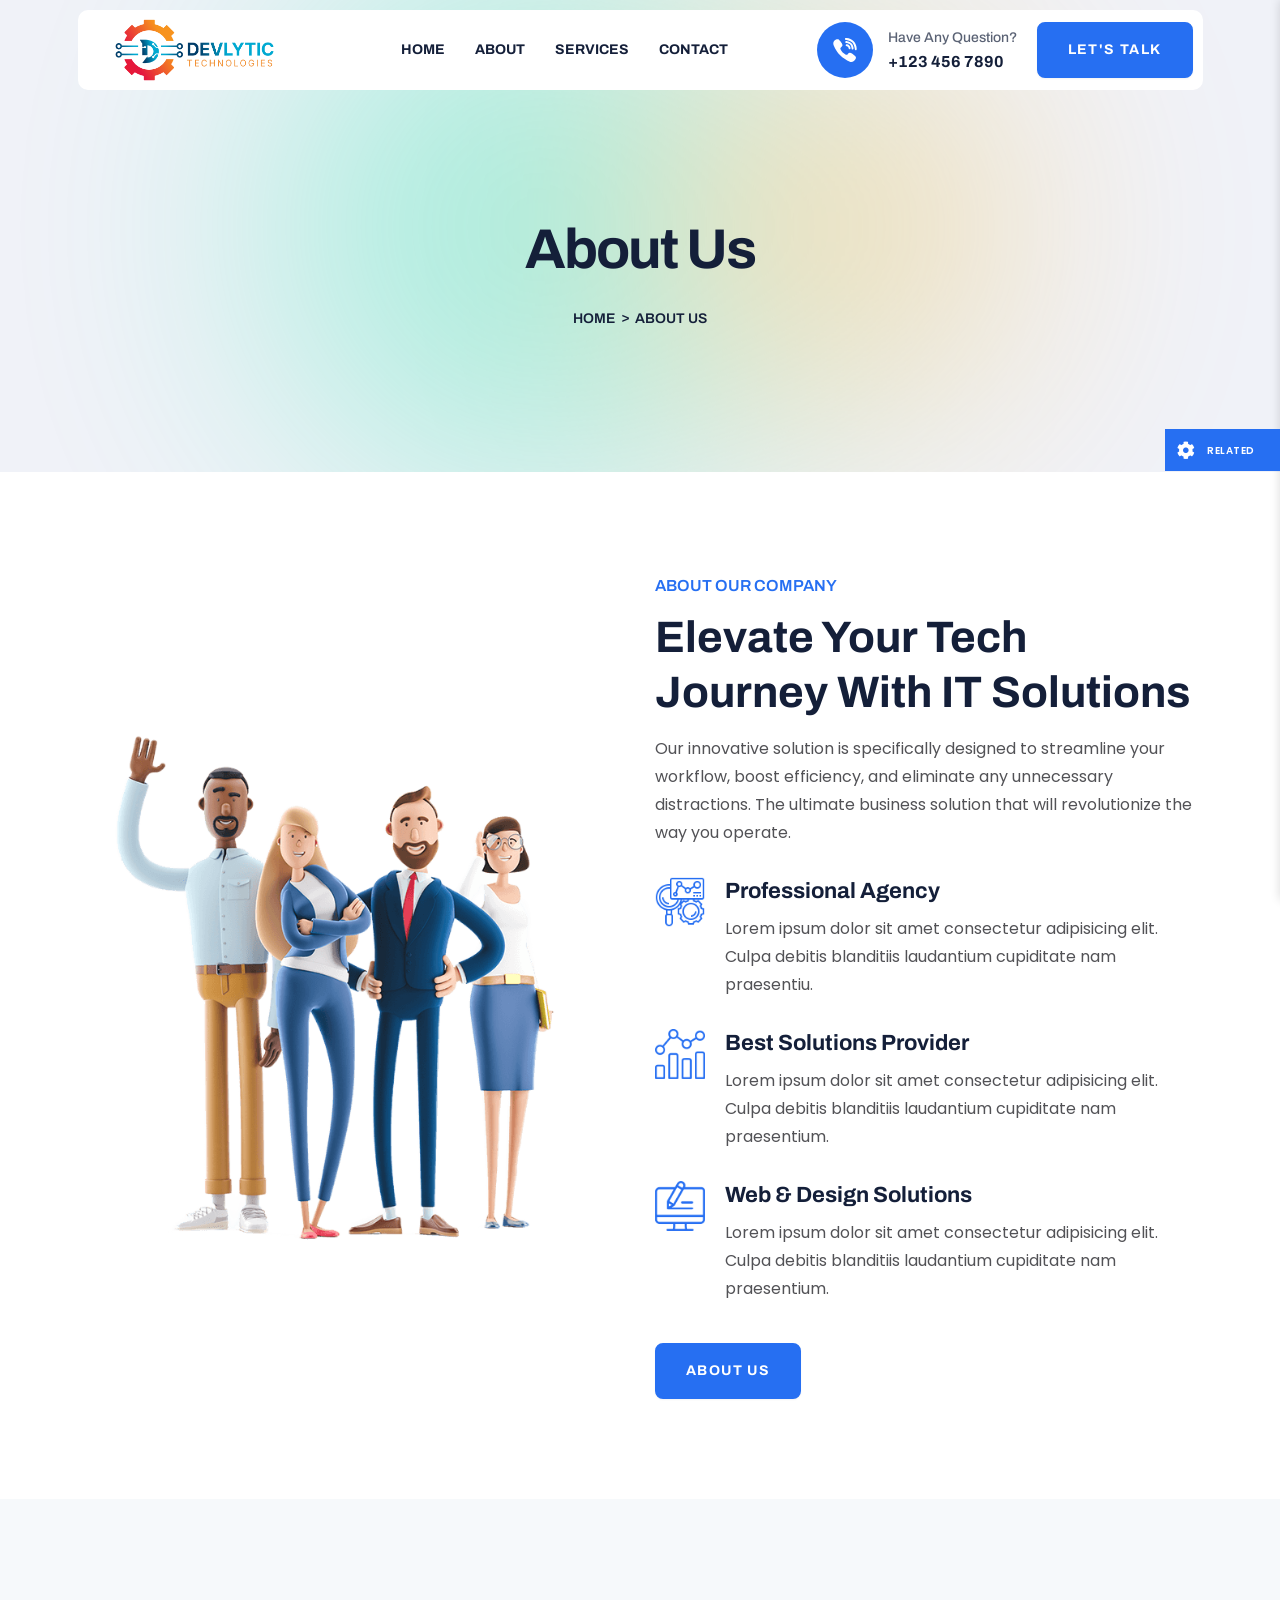
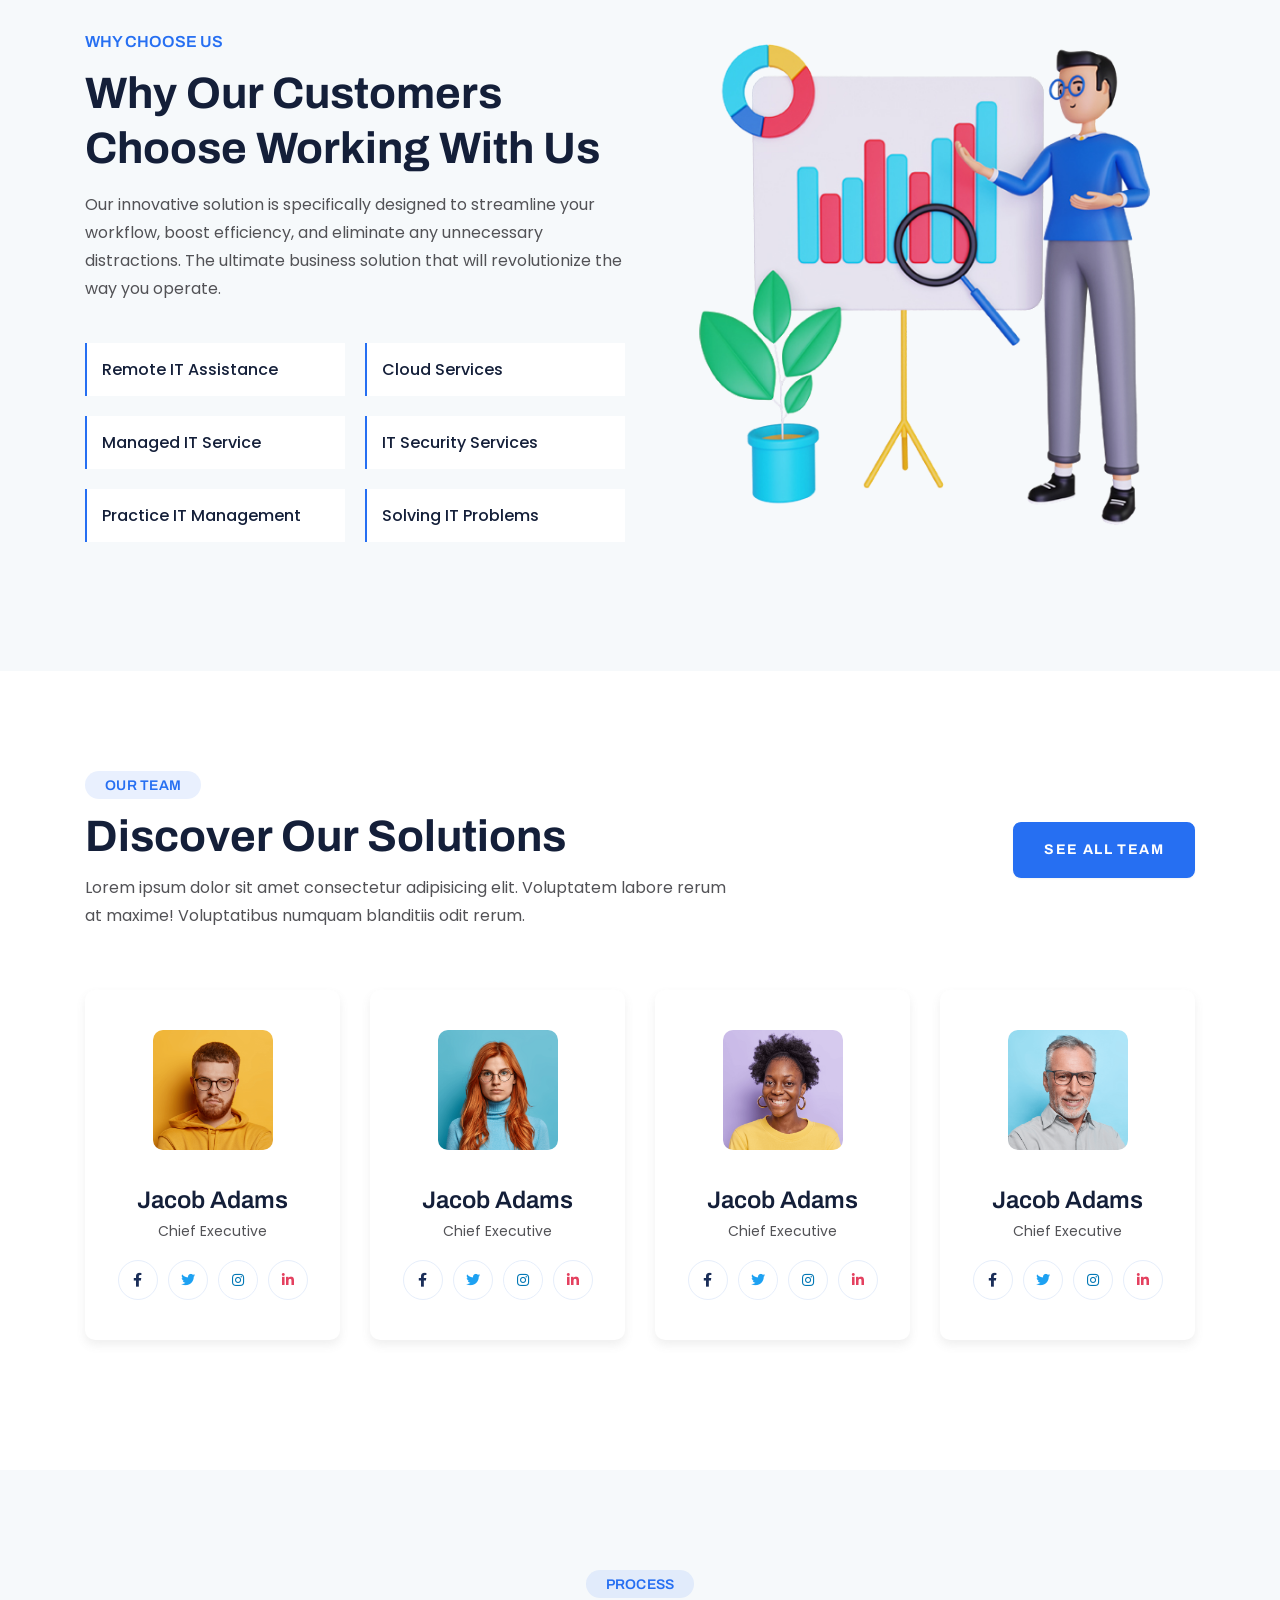
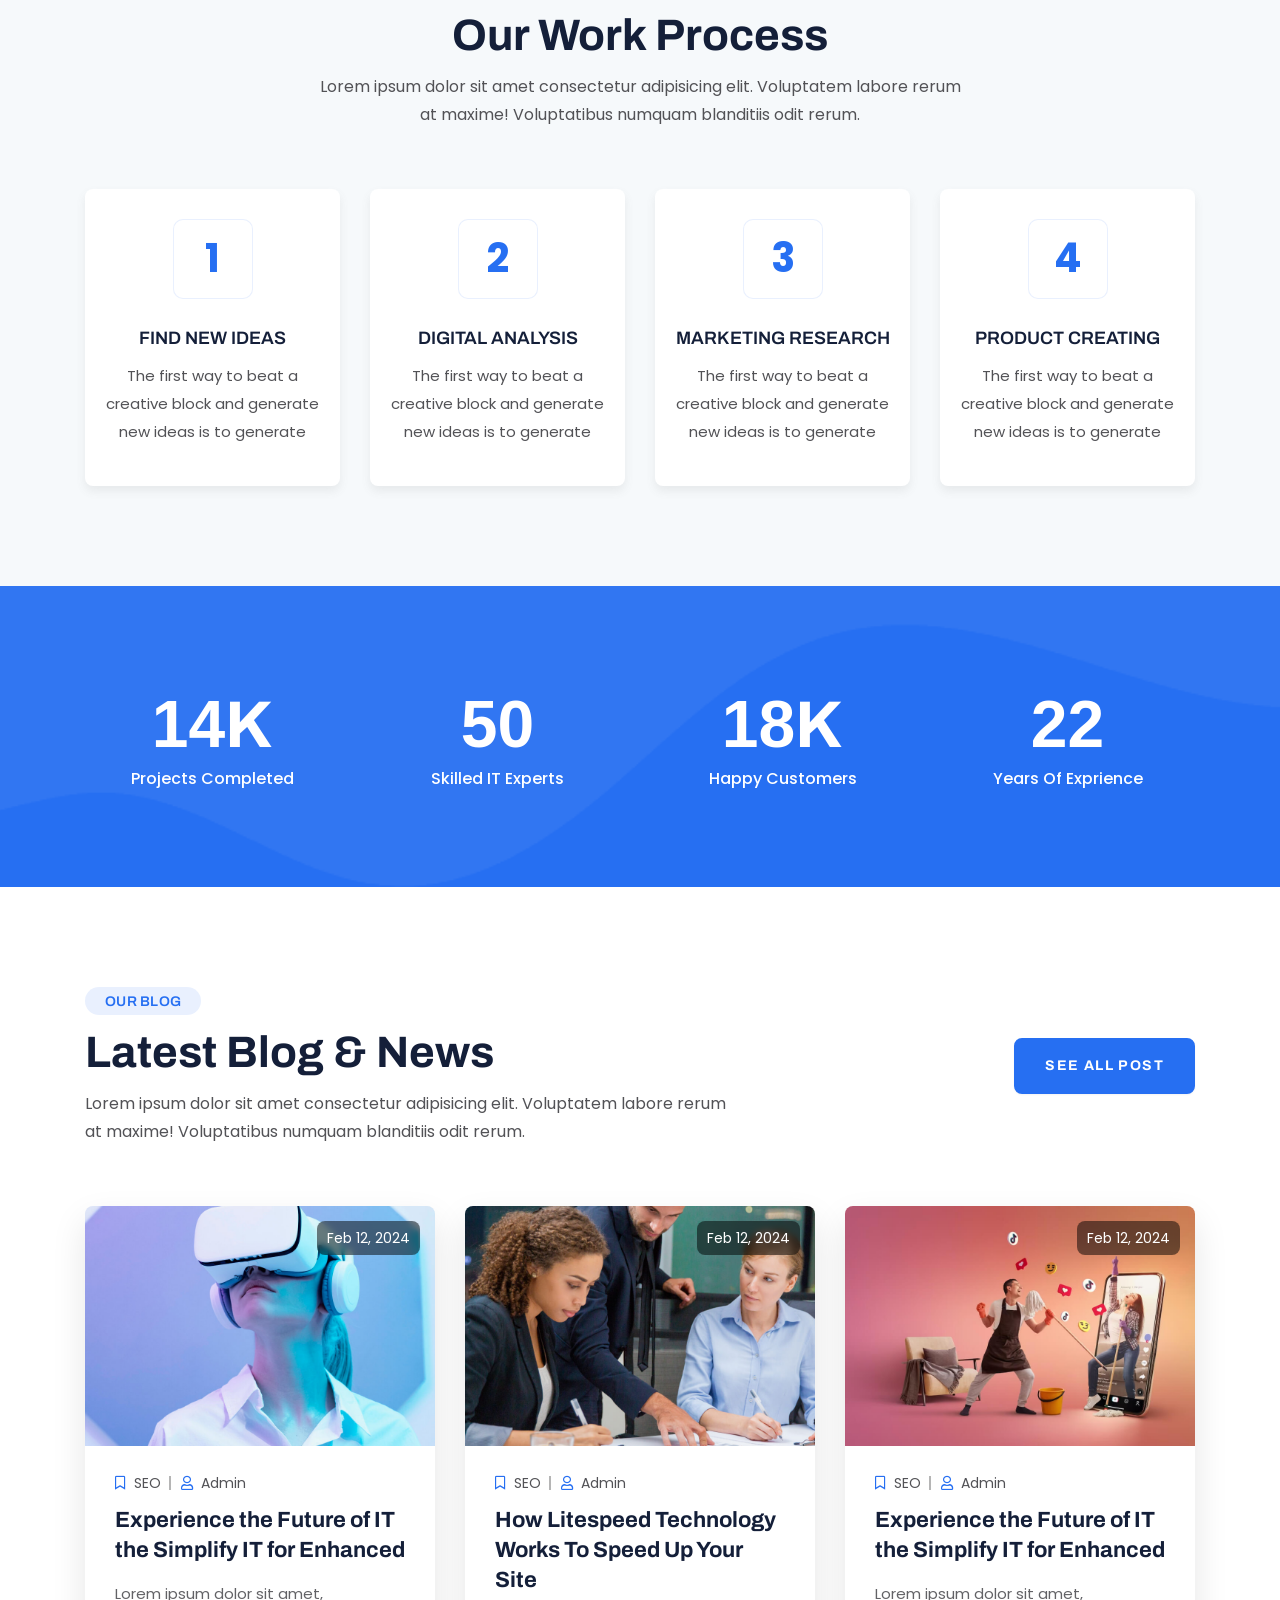
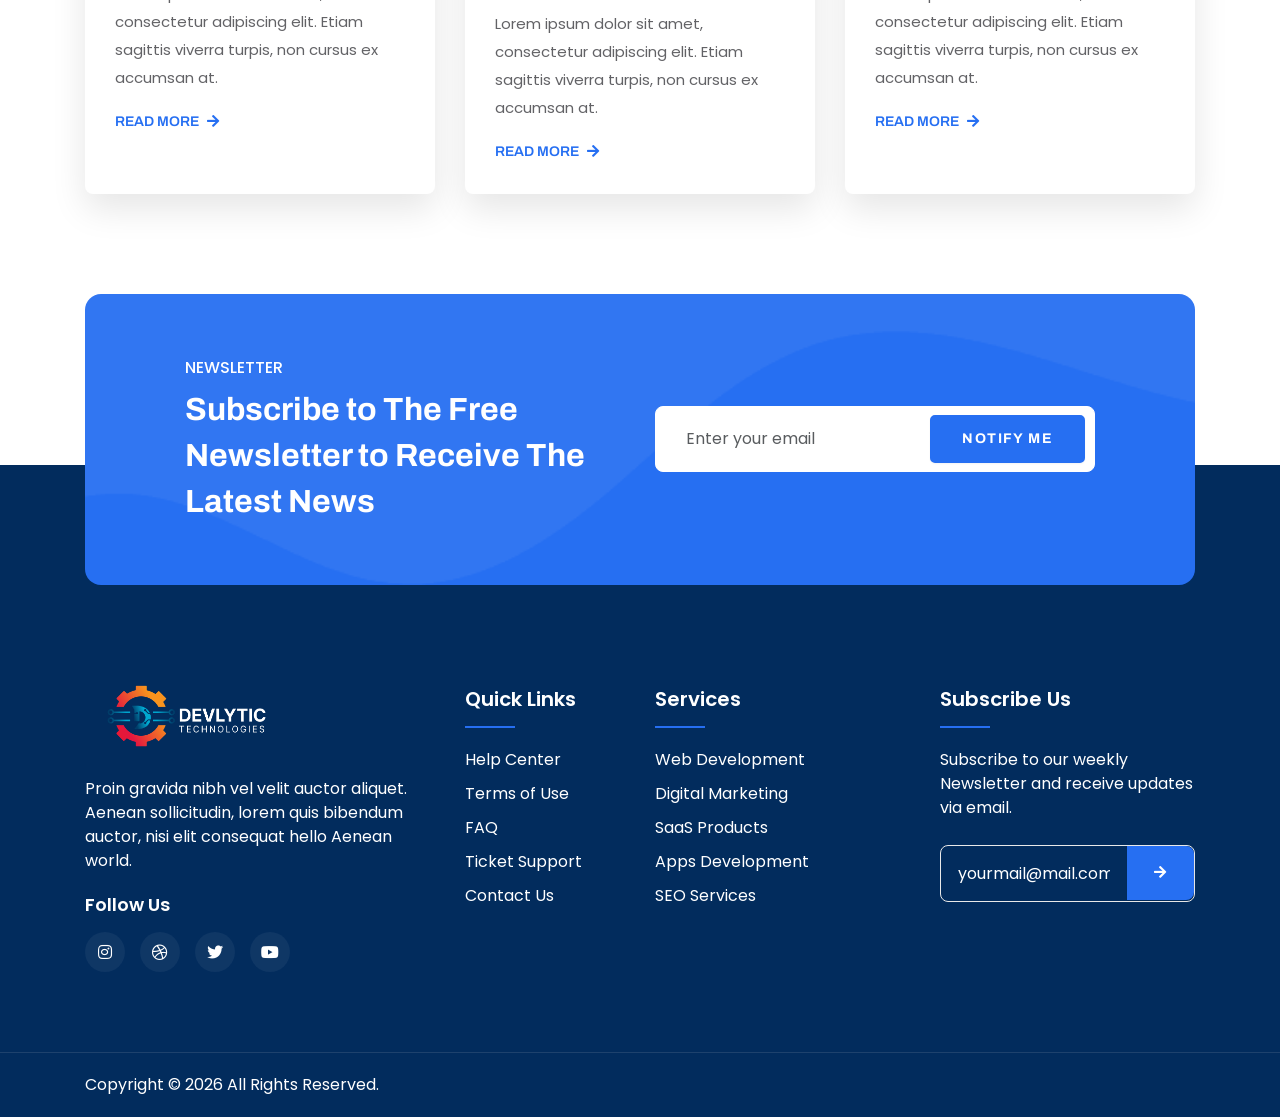
<file: about.html>
<!DOCTYPE html>
<html lang="en">
	<head>
		<!-- Required meta tags -->
		<meta charset="utf-8" />
    <meta http-equiv="X-UA-Compatible" content="IE=edge" />
    <meta
      name="viewport"
      content="width=device-width, initial-scale=1, shrink-to-fit=no"
    />
    <title>Devlytic - Technologies</title>
    <meta
      name="description"
      content="Devlytic - Technologies"
    />
    <link
      rel="shortcut icon"
      href="assets/images/logo/favicon.ico"
      type="image/f-icon"
    />

		<!-- font awesome -->
		<link rel="stylesheet" href="assets/css/all.min.css" />
		<!-- bootstraph -->
		<link rel="stylesheet" href="assets/css/bootstrap.min.css" />
		<!-- accordion -->
		<link rel="stylesheet" href="assets/css/accordion.css" />
		<!-- Swiper js -->
		<link rel="stylesheet" href="assets/css/swiper-bundle.min.css" />
		<!-- Odometer Css -->
		<link rel="stylesheet" href="assets/css/odometer.min.css" />
		<!-- FancyBox -->
		<link rel="stylesheet" href="assets/css/jquery.fancybox.min.css" />
		<!-- Animate Animation -->
		<link rel="stylesheet" href="assets/css/animate.css" />
		<!-- User's CSS Here -->
		<link rel="stylesheet" href="assets/css/style.css" />
	</head>
	<body>
		<!-- Preloader Start -->
    <div id="preloader">
      <div id="web__preloader" class="preloader">
        <div class="animation__preloader">
          <div class="box">
            <img src="assets/images/logo/favicon.png" alt="favicon" />
            <div class="spinner"></div>
          </div>
          <div class="txt__loading">
            <span data-text-preloader="D" class="letters__loading">D</span>
            <span data-text-preloader="E" class="letters__loading">E</span>
            <span data-text-preloader="V" class="letters__loading">V</span>
            <span data-text-preloader="L" class="letters__loading">L</span>
            <span data-text-preloader="Y" class="letters__loading">Y</span>
            <span data-text-preloader="T" class="letters__loading">T</span>
            <span data-text-preloader="I" class="letters__loading">I</span>
            <span data-text-preloader="C" class="letters__loading">C</span>
          </div>
        </div>
        <div class="loader__section section_left"></div>
        <div class="loader__section section_right"></div>
      </div>
    </div>
    <!-- Preloader End -->

    <!-- Toolbar Start -->
    <div class="template__toolbar">
      <div class="toolbar__sidebar">
        <div class="toolbar__dropdown ">
          <div class="toolbar__btn">
            <span class="toolbar__icon">
              <i class="fa-solid fa-gear"></i>
            </span>
            <span class="toolbar__name">RELATED</span>
          </div>
          <div class="purchase__btn d-none">
            <a target="_blank" href="#">
              <span class="toolbar__icon">
                <svg x="0px" y="0px" viewBox="0 0 24 24" style="height: 16px">
                  <circle cx="9" cy="21" r="2"></circle>
                  <circle cx="20" cy="21" r="2"></circle>
                  <path
                    d="M23.8,5.4C23.6,5.1,23.3,5,23,5H6.8L6,0.8C5.9,0.3,5.5,0,5,0H1C0.4,0,0,0.4,0,1s0.4,1,1,1h3.2L5,6.2c0,0,0,0.1,0,0.1
                                        l1.7,8.3C7,16,8.2,17,9.6,17c0,0,0,0,0.1,0h9.7c1.5,0,2.7-1,3-2.4L24,6.2C24,5.9,24,5.6,23.8,5.4z"
                  ></path>
                </svg>
              </span>
              <span class="toolbar__name ">BUY NOW</span>
            </a>
          </div>
        </div>
        <div class="toolbar__preview">
          <div class="toolbar__list">
            <div class="toolbar__inner">             
              <!-- Related Color -->
              <span class="toolbar__related">Related Colors</span>
              <div class="color__boxed">
                <a href="#" class="clr-active" onclick="color1()"></a>
                <a href="#" onclick="color2()"></a>
                <a href="#" onclick="color3()"></a>
                <a href="#" onclick="color4()"></a>
                <a href="#" onclick="color5()"></a>
                <a href="#" onclick="color6()"></a>
                <a href="#" onclick="color7()"></a>
                <a href="#" onclick="color8()"></a>
              </div>
              </div>
            </div>
          </div>
        </div>
      </div>
    </div>
    <!-- Toolbar End -->

    <!-- Header Start -->
    <header class="header">
      <nav class="nav">
        <div class="container">
          <div class="header__wrapper">
            <!-- Header Logo End -->
            <div class="header__logo">
              <a href="index.html">
                <img src="assets/images/logo/logo.png" alt="logo" />
                <!-- <span>Dev</span>lytic </a> -->
              </a>
            </div>
            <!-- Header Logo End -->
            <!-- Header Menu Start -->
            <div class="header__menu">
              <ul class="main__menu">
                <li>
                  <a href="index.html">Home</a>                 
                </li>
                <li><a href="about.html">about</a></li>
                <li>
                  <a href="service.html">Services</a>                  
                </li>                               
                <li><a href="contact.html">contact</a></li>
              </ul>
            </div>
            <!-- Header Menu End -->
            <!-- Header Meta Start -->
            <div class="header__meta">
              <div class="meta__list">
                <a href="tel:+921234567890" class="header__call-option">
                  <div class="call__icon">
                    <svg
                      width="24"
                      height="24"
                      viewBox="0 0 24 24"
                      fill="none"
                      xmlns="http://www.w3.org/2000/svg"
                    >
                      <g clip-path="url(#clip0_1_107)">
                        <path
                          d="M20.531 10.0713C20.5598 6.68762 17.6779 3.58566 14.1067 3.15671C14.0357 3.14829 13.9583 3.13547 13.8764 3.1219C13.6996 3.09261 13.5168 3.0625 13.3323 3.0625C12.6004 3.0625 12.4047 3.57664 12.3532 3.88327C12.3031 4.18141 12.3509 4.43177 12.495 4.62772C12.7374 4.95731 13.1639 5.01582 13.5064 5.0627C13.6068 5.07656 13.7016 5.08946 13.7809 5.10727C16.9894 5.82422 18.0698 6.9514 18.5978 10.1327C18.6107 10.2104 18.6165 10.3062 18.6227 10.4078C18.6457 10.788 18.6937 11.5792 19.5443 11.5792H19.5444C19.6152 11.5792 19.6913 11.5731 19.7705 11.561C20.5626 11.4407 20.5378 10.7175 20.5258 10.37C20.5225 10.2721 20.5193 10.1795 20.5275 10.118C20.5298 10.1025 20.5309 10.0869 20.531 10.0713Z"
                          fill="white"
                        ></path>
                        <path
                          d="M13.1245 1.91463C13.2196 1.92149 13.3095 1.92805 13.3844 1.93953C18.6532 2.74979 21.0762 5.24609 21.7477 10.556C21.7591 10.6463 21.7609 10.7564 21.7627 10.873C21.7694 11.2878 21.7832 12.1509 22.7101 12.1687L22.7388 12.169C23.0295 12.169 23.2607 12.0814 23.4261 11.9083C23.7146 11.6065 23.6945 11.1582 23.6783 10.7979C23.6743 10.7095 23.6705 10.6263 23.6715 10.5534C23.7385 5.12266 19.0376 0.198112 13.6118 0.0149814C13.5892 0.014236 13.5678 0.0154286 13.5461 0.0184845C13.5354 0.0200497 13.5157 0.0219876 13.4818 0.0219876C13.4277 0.0219876 13.3612 0.0172919 13.2906 0.0125217C13.2052 0.00670807 13.1085 0 13.0104 0C12.1463 0 11.9821 0.614161 11.961 0.980273C11.9126 1.82638 12.7311 1.88594 13.1245 1.91463Z"
                          fill="white"
                        ></path>
                        <path
                          d="M21.4927 17.4188C21.3806 17.3332 21.2648 17.2446 21.1564 17.1573C20.5811 16.6944 19.9691 16.2676 19.3772 15.855C19.2544 15.7694 19.1316 15.6837 19.0092 15.5979C18.251 15.0653 17.5694 14.8066 16.9254 14.8066C16.0581 14.8066 15.3019 15.2858 14.6777 16.2308C14.4012 16.6498 14.0657 16.8535 13.6523 16.8535C13.4078 16.8535 13.13 16.7837 12.8267 16.6461C10.3796 15.5363 8.6321 13.8349 7.63282 11.5889C7.14977 10.5034 7.30636 9.79384 8.1565 9.21634C8.63926 8.88869 9.53784 8.27871 9.47419 7.11061C9.40211 5.78412 6.47531 1.79289 5.24214 1.33958C4.72003 1.14758 4.17146 1.14579 3.60872 1.3351C2.19108 1.81167 1.17377 2.64862 0.666488 3.7553C0.176277 4.82464 0.198413 6.08025 0.730513 7.38638C2.26875 11.1627 4.43143 14.4552 7.15871 17.1722C9.82823 19.8319 13.1093 22.0105 16.9107 23.6474C17.2533 23.7948 17.6127 23.8752 17.8752 23.9339C17.9646 23.954 18.0418 23.9711 18.0981 23.9866C18.129 23.995 18.1609 23.9995 18.1929 23.9998L18.2229 24C18.2229 24 18.2229 24 18.2231 24C20.011 24 22.1578 22.3662 22.8171 20.5036C23.3948 18.8726 22.3401 18.0665 21.4927 17.4188Z"
                          fill="white"
                        ></path>
                        <path
                          d="M13.9146 6.22819C13.6085 6.23594 12.9714 6.25174 12.7479 6.90056C12.6433 7.20377 12.6558 7.46702 12.7852 7.68302C12.9749 7.99994 13.3385 8.09706 13.6692 8.15035C14.8685 8.3428 15.4845 9.006 15.6077 10.2373C15.6649 10.8114 16.0515 11.2124 16.5479 11.2124C16.5846 11.2124 16.6222 11.2102 16.6595 11.2057C17.2565 11.1346 17.546 10.696 17.5198 9.90205C17.5293 9.07346 17.0957 8.13276 16.3582 7.38347C15.6181 6.63187 14.726 6.20859 13.9146 6.22819Z"
                          fill="white"
                        ></path>
                      </g>
                    </svg>
                  </div>
                  <div class="call__content">
                    Have Any Question?
                    <span>+123 456 7890 </span>
                  </div>
                </a>
                <div class="header__btn">
                  <a href="contact.html" class="btn btn-primary">Let's talk</a>
                </div>
                <!-- Header Toggle Start -->
                <div class="header__toggle">
                  <div class="toggle__bar"></div>
                </div>
                <!-- Hrader Toggle End -->
              </div>
            </div>
            <!-- Header Meta End -->
          </div>
        </div>
      </nav>
    </header>
    <!-- Header End -->

		<!-- Breadcrumb Start -->
		<div class="breadcrumb__area">
			<div class="container">
				<div class="row">
					<div class="col-12">
						<div class="breadcrumb__title">
							<h1 class="title">About Us</h1>
							<ul class="link">
								<li><a href="index.html">Home</a></li>
								<li>About Us</li>
							</ul>
						</div>
					</div>
				</div>
			</div>
		</div>
		<!-- Breadcrumb End -->

		<!-- About Section Start -->
		<section class="about__section">
			<div class="container">
				<div class="row align-items-center">
					<div class="col-lg-6">
						<div class="about__figure wow fadeInUp" data-wow-delay=".2s">
							<img src="assets/images/about/about-img.png" alt="about" data-tilt />
						</div>
					</div>
					<div class="col-lg-6">
						<div class="about__content wow fadeInUp" data-wow-delay=".6s">
							<h4 class="about__subtitle">About Our Company</h4>
							<h2 class="about__title">
								Elevate your tech <br />
								journey with IT solutions
							</h2>
							<p class="about__desc">
								Our innovative solution is specifically designed to streamline your workflow, boost efficiency, and
								eliminate any unnecessary distractions. The ultimate business solution that will revolutionize the way you
								operate.
							</p>
							<div class="about__feature">
								<div class="about__item">
									<div class="icon">
										<img src="assets/images/about/about-icon-01.png" alt="about-icon" />
									</div>
									<div class="content">
										<h4 class="title">Professional Agency</h4>
										<p class="desc">
											Lorem ipsum dolor sit amet consectetur adipisicing elit. Culpa debitis blanditiis laudantium
											cupiditate nam praesentiu.
										</p>
									</div>
								</div>
								<div class="about__item">
									<div class="icon">
										<img src="assets/images/about/about-icon-02.png" alt="about-icon" />
									</div>
									<div class="content">
										<h4 class="title">Best Solutions Provider</h4>
										<p class="desc">
											Lorem ipsum dolor sit amet consectetur adipisicing elit. Culpa debitis blanditiis laudantium
											cupiditate nam praesentium.
										</p>
									</div>
								</div>
								<div class="about__item">
									<div class="icon">
										<img src="assets/images/about/about-icon-03.png" alt="about-icon" />
									</div>
									<div class="content">
										<h4 class="title">Web & Design Solutions</h4>
										<p class="desc">
											Lorem ipsum dolor sit amet consectetur adipisicing elit. Culpa debitis blanditiis laudantium
											cupiditate nam praesentium.
										</p>
									</div>
								</div>
							</div>
							<div class="about__btn">
								<a href="about.html" class="btn btn-primary">About Us</a>
							</div>
						</div>
					</div>
				</div>
			</div>
		</section>
		<!-- About Section End -->

		<!-- Choose Section Start -->
		<section class="choose__section bg-color">
			<div class="container">
				<div class="row align-items-center">
					<div class="col-lg-6">
						<div class="choose__content wow fadeInUp" data-wow-delay=".2s">
							<h4 class="choose__subtitle">why choose us</h4>
							<h2 class="choose__title">
								Why Our Customers <br />
								Choose Working With Us
							</h2>
							<p class="choose__desc">
								Our innovative solution is specifically designed to streamline your workflow, boost efficiency, and
								eliminate any unnecessary distractions. The ultimate business solution that will revolutionize the way you
								operate.
							</p>
							<ul class="list__item">
								<li>Remote IT Assistance</li>
								<li>Cloud Services</li>
								<li>Managed IT Service</li>
								<li>IT Security Services</li>
								<li>Practice IT Management</li>
								<li>Solving IT Problems</li>
							</ul>
						</div>
					</div>
					<div class="col-lg-6">
						<div class="choose__figure wow fadeInUp" data-wow-delay=".6s">
							<img src="assets/images/choose/choose-img.png" alt="choose" data-tilt />
						</div>
					</div>
				</div>
			</div>
		</section>
		<!-- Choose Section End -->

		<!-- Team Section Start -->
		<section class="team__section">
			<div class="container">
				<div class="row">
					<div class="col-12">
						<div class="section__title-wrapper flex-item wow fadeInUp" data-wow-delay=".2s">
							<div class="section__title">
								<h4 class="subtitle">Our Team</h4>
								<h2 class="title">Discover Our Solutions</h2>
								<p class="desc">
									Lorem ipsum dolor sit amet consectetur adipisicing elit. Voluptatem labore rerum at maxime! Voluptatibus
									numquam blanditiis odit rerum.
								</p>
							</div>
							<div class="section__btn">
								<a href="team.html" class="btn btn-primary">See All Team</a>
							</div>
						</div>
					</div>
				</div>
				<div class="row">
					<!-- team box -->
					<div class="col-lg-3 col-md-6 col-sm-6">
						<div class="teamBox wow fadeInUp" data-wow-delay=".2s">
							<div class="teamBox__figure">
								<img src="assets/images/team/team-01.jpg" alt="team" />
							</div>
							<div class="teamBox__content">
								<a href="team.html" class="teamBox__title">Jacob Adams</a>
								<span class="teamBox__desc">Chief Executive</span>
								<ul class="teamBox__social">
									<li>
										<a href="#"><i class="fab fa-facebook-f"></i></a>
									</li>
									<li>
										<a href="#"><i class="fab fa-twitter"></i></a>
									</li>
									<li>
										<a href="#"><i class="fab fa-instagram"></i></a>
									</li>
									<li>
										<a href="#"><i class="fab fa-linkedin-in"></i></a>
									</li>
								</ul>
							</div>
						</div>
					</div>
					<!-- team box -->
					<div class="col-lg-3 col-md-6 col-sm-6">
						<div class="teamBox wow fadeInUp" data-wow-delay=".2s">
							<div class="teamBox__figure">
								<img src="assets/images/team/team-02.jpg" alt="team" />
							</div>
							<div class="teamBox__content">
								<a href="team.html" class="teamBox__title">Jacob Adams</a>
								<span class="teamBox__desc">Chief Executive</span>
								<ul class="teamBox__social">
									<li>
										<a href="#"><i class="fab fa-facebook-f"></i></a>
									</li>
									<li>
										<a href="#"><i class="fab fa-twitter"></i></a>
									</li>
									<li>
										<a href="#"><i class="fab fa-instagram"></i></a>
									</li>
									<li>
										<a href="#"><i class="fab fa-linkedin-in"></i></a>
									</li>
								</ul>
							</div>
						</div>
					</div>
					<!-- team box -->
					<div class="col-lg-3 col-md-6 col-sm-6">
						<div class="teamBox wow fadeInUp" data-wow-delay=".2s">
							<div class="teamBox__figure">
								<img src="assets/images/team/team-03.jpg" alt="team" />
							</div>
							<div class="teamBox__content">
								<a href="team.html" class="teamBox__title">Jacob Adams</a>
								<span class="teamBox__desc">Chief Executive</span>
								<ul class="teamBox__social">
									<li>
										<a href="#"><i class="fab fa-facebook-f"></i></a>
									</li>
									<li>
										<a href="#"><i class="fab fa-twitter"></i></a>
									</li>
									<li>
										<a href="#"><i class="fab fa-instagram"></i></a>
									</li>
									<li>
										<a href="#"><i class="fab fa-linkedin-in"></i></a>
									</li>
								</ul>
							</div>
						</div>
					</div>
					<!-- team box -->
					<div class="col-lg-3 col-md-6 col-sm-6">
						<div class="teamBox wow fadeInUp" data-wow-delay=".2s">
							<div class="teamBox__figure">
								<img src="assets/images/team/team-04.jpg" alt="team" />
							</div>
							<div class="teamBox__content">
								<a href="team.html" class="teamBox__title">Jacob Adams</a>
								<span class="teamBox__desc">Chief Executive</span>
								<ul class="teamBox__social">
									<li>
										<a href="#"><i class="fab fa-facebook-f"></i></a>
									</li>
									<li>
										<a href="#"><i class="fab fa-twitter"></i></a>
									</li>
									<li>
										<a href="#"><i class="fab fa-instagram"></i></a>
									</li>
									<li>
										<a href="#"><i class="fab fa-linkedin-in"></i></a>
									</li>
								</ul>
							</div>
						</div>
					</div>
				</div>
			</div>
		</section>
		<!-- Team Section End -->

		<!-- Process Section Start -->
		<section class="process__section bg-color">
			<div class="container">
				<div class="row">
					<div class="col-12">
						<div class="section__title-wrapper text-center wow fadeInUp" data-wow-delay=".2s">
							<div class="section__title">
								<h4 class="subtitle">Process</h4>
								<h2 class="title">Our Work Process</h2>
								<p class="desc">
									Lorem ipsum dolor sit amet consectetur adipisicing elit. Voluptatem labore rerum at maxime! Voluptatibus
									numquam blanditiis odit rerum.
								</p>
							</div>
						</div>
					</div>
				</div>
				<div class="row">
					<div class="col-lg-3 col-md-6 col-sm-12">
						<div class="processBox wow fadeInUp" data-wow-delay=".2s">
							<div class="processBox__icon">1</div>
							<div class="processBox__content">
								<h4 class="title">Find New Ideas</h4>
								<p class="desc">The first way to beat a creative block and generate new ideas is to generate</p>
							</div>
						</div>
					</div>
					<div class="col-lg-3 col-md-6 col-sm-12">
						<div class="processBox wow fadeInUp" data-wow-delay=".2s">
							<div class="processBox__icon">2</div>
							<div class="processBox__content">
								<h4 class="title">Digital Analysis</h4>
								<p class="desc">The first way to beat a creative block and generate new ideas is to generate</p>
							</div>
						</div>
					</div>
					<div class="col-lg-3 col-md-6 col-sm-12">
						<div class="processBox wow fadeInUp" data-wow-delay=".2s">
							<div class="processBox__icon">3</div>
							<div class="processBox__content">
								<h4 class="title">Marketing Research</h4>
								<p class="desc">The first way to beat a creative block and generate new ideas is to generate</p>
							</div>
						</div>
					</div>
					<div class="col-lg-3 col-md-6 col-sm-12">
						<div class="processBox wow fadeInUp" data-wow-delay=".2s">
							<div class="processBox__icon">4</div>
							<div class="processBox__content">
								<h4 class="title">Product Creating</h4>
								<p class="desc">The first way to beat a creative block and generate new ideas is to generate</p>
							</div>
						</div>
					</div>
				</div>
			</div>
		</section>
		<!-- Process Section End -->

		<!-- Counter Section Start -->
		<section class="counter__section wow fadeInUp" data-wow-delay=".2s">
			<div class="container">
				<div class="row">
					<div class="col-lg-3 col-md-3 col-sm-6 col-xs-6">
						<div class="counterItem">
							<div class="counterItem__content">
								<h2 class="title">
									<span class="odometer counter__count" data-count="14">00</span>
									<span class="plus">K</span>
								</h2>
								<span class="subtitle">Projects Completed</span>
							</div>
						</div>
					</div>
					<div class="col-lg-3 col-md-3 col-sm-6 col-xs-6">
						<div class="counterItem">
							<div class="counterItem__content">
								<h2 class="title">
									<span class="odometer counter__count" data-count="50">00</span>
									<!-- <span class="plus">+</span> -->
								</h2>
								<span class="subtitle">Skilled IT Experts</span>
							</div>
						</div>
					</div>
					<div class="col-lg-3 col-md-3 col-sm-6 col-xs-6">
						<div class="counterItem">
							<div class="counterItem__content">
								<h2 class="title">
									<span class="odometer counter__count" data-count="18">00</span>
									<span class="plus">K</span>
								</h2>
								<span class="subtitle">Happy Customers</span>
							</div>
						</div>
					</div>
					<div class="col-lg-3 col-md-3 col-sm-6 col-xs-6">
						<div class="counterItem">
							<div class="counterItem__content">
								<h2 class="title">
									<span class="odometer counter__count" data-count="22">00</span>
									<!-- <span class="plus">+</span> -->
								</h2>
								<span class="subtitle">Years Of Exprience</span>
							</div>
						</div>
					</div>
				</div>
			</div>
		</section>
		<!-- Counter Section End -->

		<!-- Blog Section Start -->
		<section class="blog__section">
			<div class="container">
				<div class="row">
					<div class="col-12">
						<div class="section__title-wrapper flex-item wow fadeInUp" data-wow-delay=".2s">
							<div class="section__title">
								<h4 class="subtitle">Our Blog</h4>
								<h2 class="title">Latest Blog & News</h2>
								<p class="desc">
									Lorem ipsum dolor sit amet consectetur adipisicing elit. Voluptatem labore rerum at maxime! Voluptatibus
									numquam blanditiis odit rerum.
								</p>
							</div>
							<div class="section__btn">
								<a href="blog.html" class="btn btn-primary">See All Post</a>
							</div>
						</div>
					</div>
				</div>
				<div class="row">
					<div class="col-lg-4 col-md-6 col-sm-12">
						<div class="blogPost__item wow fadeInUp" data-wow-delay=".2s">
							<div class="blog__figure">
								<img src="assets/images/blog/blog-01.jpg" alt="blog_image" />
								<div class="post__date">Feb 12, 2024</div>
							</div>
							<div class="blog__content">
								<div class="blog__meta">
									<span>
										<a href="#"><i class="fa-regular fa-bookmark"></i>SEO</a>
									</span>
									<span>
										<a href="#"><i class="fa-regular fa-user"></i>Admin</a>
									</span>
								</div>
								<h4>
									<a href="blog-single.html"> Experience the Future of IT the Simplify IT for Enhanced </a>
								</h4>
								<p>
									Lorem ipsum dolor sit amet, consectetur adipiscing elit. Etiam sagittis viverra turpis, non cursus ex
									accumsan at.
								</p>
								<div class="blog__btn">
									<a href="blog-single.html" class="solid__btn">read More<i class="fa-solid fa-arrow-right"></i></a>
								</div>
							</div>
						</div>
					</div>
					<div class="col-lg-4 col-md-6 col-sm-12">
						<div class="blogPost__item wow fadeInUp" data-wow-delay=".2s">
							<div class="blog__figure">
								<img src="assets/images/blog/blog-02.jpg" alt="blog_image" />
								<div class="post__date">Feb 12, 2024</div>
							</div>
							<div class="blog__content">
								<div class="blog__meta">
									<span>
										<a href="#"><i class="fa-regular fa-bookmark"></i>SEO</a>
									</span>
									<span>
										<a href="#"><i class="fa-regular fa-user"></i>Admin</a>
									</span>
								</div>
								<h4>
									<a href="blog-single.html"> How Litespeed Technology Works To Speed Up Your Site </a>
								</h4>
								<p>
									Lorem ipsum dolor sit amet, consectetur adipiscing elit. Etiam sagittis viverra turpis, non cursus ex
									accumsan at.
								</p>
								<div class="blog__btn">
									<a href="blog-single.html" class="solid__btn">read More<i class="fa-solid fa-arrow-right"></i></a>
								</div>
							</div>
						</div>
					</div>
					<div class="col-lg-4 col-md-6 col-sm-12">
						<div class="blogPost__item wow fadeInUp" data-wow-delay=".2s">
							<div class="blog__figure">
								<img src="assets/images/blog/blog-03.jpg" alt="blog_image" />
								<div class="post__date">Feb 12, 2024</div>
							</div>
							<div class="blog__content">
								<div class="blog__meta">
									<span>
										<a href="#"><i class="fa-regular fa-bookmark"></i>SEO</a>
									</span>
									<span>
										<a href="#"><i class="fa-regular fa-user"></i>Admin</a>
									</span>
								</div>
								<h4>
									<a href="blog-single.html"> Experience the Future of IT the Simplify IT for Enhanced </a>
								</h4>
								<p>
									Lorem ipsum dolor sit amet, consectetur adipiscing elit. Etiam sagittis viverra turpis, non cursus ex
									accumsan at.
								</p>
								<div class="blog__btn">
									<a href="blog-single.html" class="solid__btn">read More<i class="fa-solid fa-arrow-right"></i></a>
								</div>
							</div>
						</div>
					</div>
				</div>
			</div>
		</section>
		<!-- Blog Section End -->

		<!-- CAll To Action Start -->
		<section class="call__to__action p-0">
			<div class="container">
				<div class="row">
					<div class="col-12">
						<div class="ctaBox__wrapper">
							<div class="ctaBox__content">
								<h4 class="ctaBox__subtitle">Newsletter</h4>
								<h2 class="ctaBox__title">Subscribe to The Free Newsletter to Receive The Latest News</h2>
							</div>
							<form action="#" method="post" class="ctaBox__form">
								<input type="email" name="email" class="form-control" placeholder="Enter your email" />
								<button type="submit" class="btn btn-primary">Notify me</button>
							</form>
						</div>
					</div>
				</div>
			</div>
		</section>
		<!-- CAll To Action End -->

		<!-- Footer Section Start -->
    <footer class="footer__section">
      <div class="container">
        <div class="row">
          <div class="col-lg-4 col-md-5 col-sm-6">
            <div class="footer__wrapper">
              <div class="footer__widget">
                <div class="logo">
                  <a href="index.html">
                    <img src="assets/images/logo/white-logo.png" alt="logo" />
                    <!-- <span>Dev</span>lytic </a> -->
                  </a>
                </div>
                <p>
                  Proin gravida nibh vel velit auctor aliquet. Aenean
                  sollicitudin, lorem quis bibendum auctor, nisi elit consequat
                  hello Aenean world.
                </p>
                <div class="para__title">
                  <h6>Follow Us</h6>
                </div>
                <div class="social__icon">
                  <ul>
                    <li>
                      <a href="#"><i class="fab fa-instagram"></i></a>
                    </li>
                    <li>
                      <a href="#"><i class="fab fa-dribbble"></i></a>
                    </li>
                    <li>
                      <a href="#"><i class="fab fa-twitter"></i></a>
                    </li>
                    <li>
                      <a href="#"><i class="fab fa-youtube"></i></a>
                    </li>
                  </ul>
                </div>
              </div>
            </div>
          </div>
          <div class="col-lg-2 col-md-3 col-sm-6">
            <div class="footer__wrapper" data-aos-delay="200">
              <div class="footer__widget">
                <h4 class="widget__title">Quick Links</h4>
                <ul class="widget__list">
                  <li><a href="#">Help Center</a></li>
                  <li><a href="#">Terms of Use</a></li>
                  <li><a href="#">FAQ</a></li>
                  <li><a href="#">Ticket Support</a></li>
                  <li><a href="#">Contact Us</a></li>
                </ul>
              </div>
            </div>
          </div>
          <div class="col-lg-3 col-md-4 col-sm-6">
            <div class="footer__wrapper" data-aos-delay="200">
              <div class="footer__widget">
                <h4 class="widget__title">Services</h4>
                <ul class="widget__list">
                  <li><a href="#">Web Development</a></li>
                  <li><a href="#">Digital Marketing</a></li>
                  <li><a href="#">SaaS Products</a></li>
                  <li><a href="#">Apps Development</a></li>
                  <li><a href="#">SEO Services</a></li>
                </ul>
              </div>
            </div>
          </div>

          <div class="col-lg-3 col-md-6 col-sm-6">
            <div class="footer__wrapper" data-aos-delay="200">
              <div class="footer__widget">
                <h4 class="widget__title">Subscribe Us</h4>
                <p>
                  Subscribe to our weekly Newsletter and receive updates via
                  email.
                </p>
                <div class="newsletter-form mt-25">
                  <form action="#">
                    <input
                      type="email"
                      name="email"
                      class="form-control"
                      placeholder="yourmail@mail.com"
                    />
                    <button type="submit" class="btn btn-primary">
                      <i class="fa-solid fa-arrow-right"></i>
                    </button>
                  </form>
                </div>
              </div>
            </div>
          </div>
        </div>
      </div>
      <div class="footer__bottom">
        <div class="container">
          <div class="row">
            <div class="col-12">
              <div class="footer__content text-center">
                <div class="content">
                  <p>
                    Copyright ©
                    <script>
                      document.write(new Date().getFullYear());
                    </script>
                    All rights reserved.
                  </p>
                </div>
                <!-- <div class="link">
                  <a href="#">Privacy Policy</a>
                  <a href="#">Sitemap</a>
                  <a href="#">Disclaimer</a>
                  <a href="#">Terms &amp; Conditions</a>
                </div> -->
              </div>
            </div>
          </div>
        </div>
      </div>
    </footer>
    <!-- Footer Section End -->

    <!-- Header Flyout Menu Start -->
    <div class="flyoutMenu">
      <div class="flyout__flip">
        <div class="flyout__inner">
          <div class="menu__header-top">
            <div class="brand__logo">
              <a href="index.html"
                ><img src="assets/images/logo/logo.png" alt="logo" />
                <!-- <span>Dev</span>lytic </a> -->
                <!-- <span>DeEx</span>lytic <span>Technologies</span></a -->
              
            </div>
            <!-- Close -->
            <div class="closest__btn">
              <i class="fas fa-close"></i>
            </div>
            <!-- Close -->
          </div>
          <div class="flyout__menu">
            <ul class="flyout-main__menu">
              <li>
                <a href="index.html">Home</a>                
              </li>
              <li><a href="about.html">about</a></li>
                <li>
                  <a href="service.html">Services</a>                  
                </li>                               
                <li><a href="contact.html">contact</a></li>
                </ul>              
            </ul>
          </div>
        </div>
      </div>
    </div>
    <!-- Header Flyout Menu End -->
		<!-- Header Flyout Menu End -->

		<!-- JS -->
		<script src="assets/js/jquery-3.7.1.min.js"></script>
		<script src="assets/js/bootstrap.min.js"></script>
		<script src="assets/js/bootstrap.bundle.min.js"></script>
		<script src="assets/js/swiper-bundle.min.js"></script>
		<script src="assets/js/jquery.fancybox.min.js"></script>
		<script src="assets/js/accordion.min.js"></script>
		<script src="assets/js/wow.min.js"></script>
		<script src="assets/js/mixitup.min.js"></script>
		<script src="assets/js/odometer.min.js"></script>
		<script src="assets/js/appear.min.js"></script>
		<script src="assets/js/tilt.jquery.min.js"></script>
		<script src="assets/js/color.js"></script>
		<script src="assets/js/scripts.js"></script>
	</body>
</html>
</file>
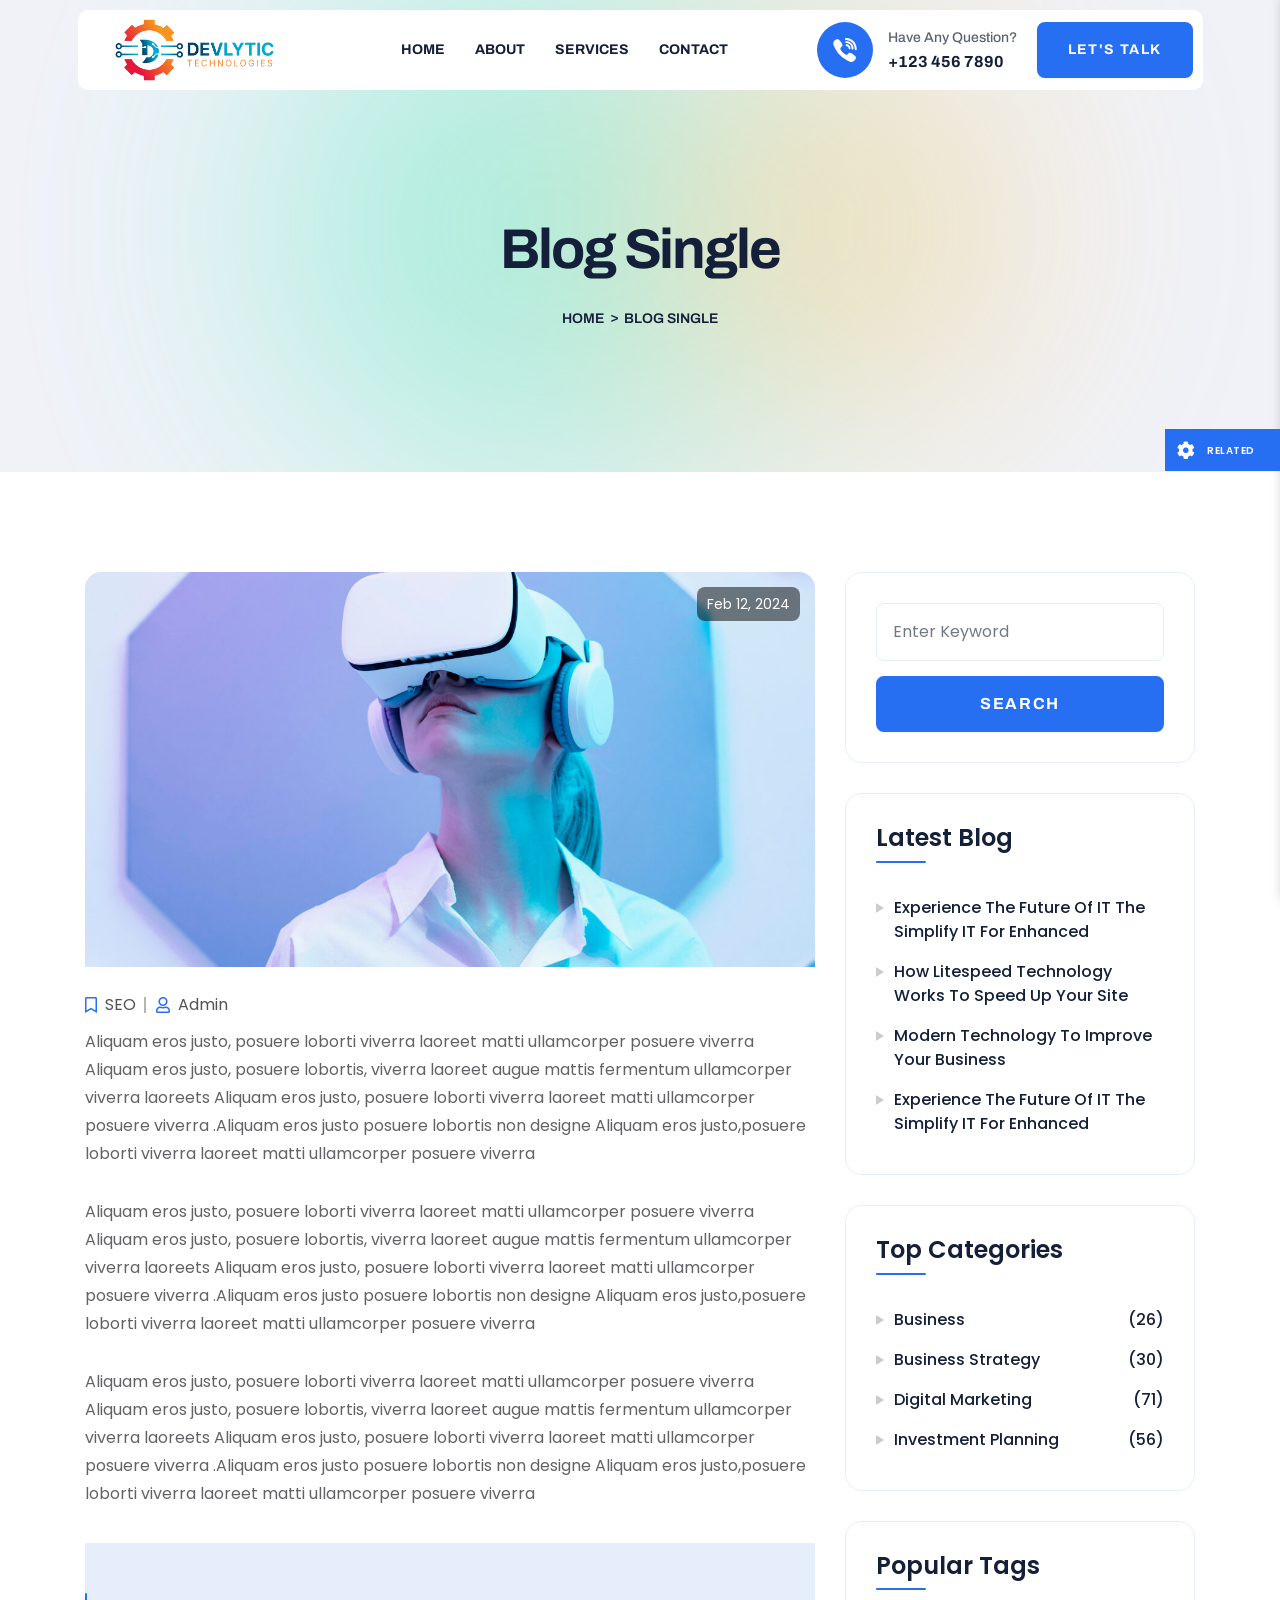
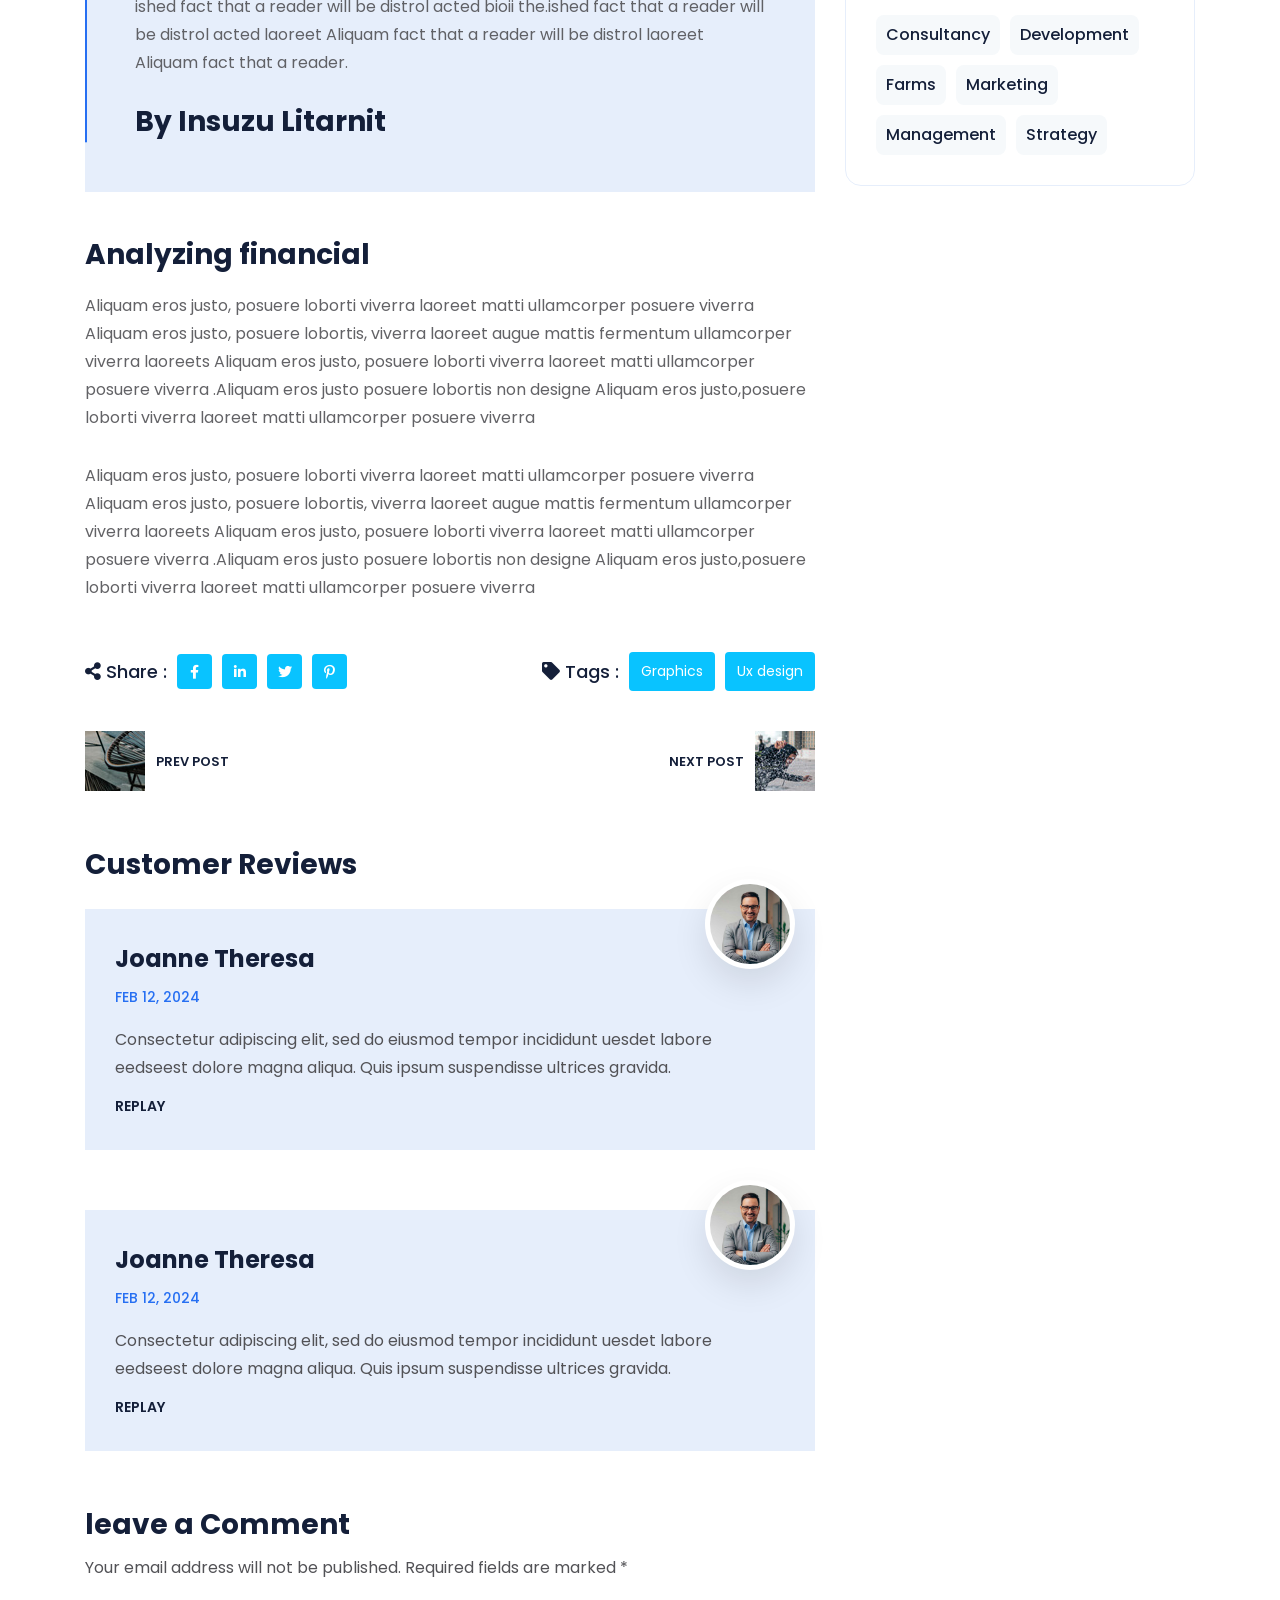
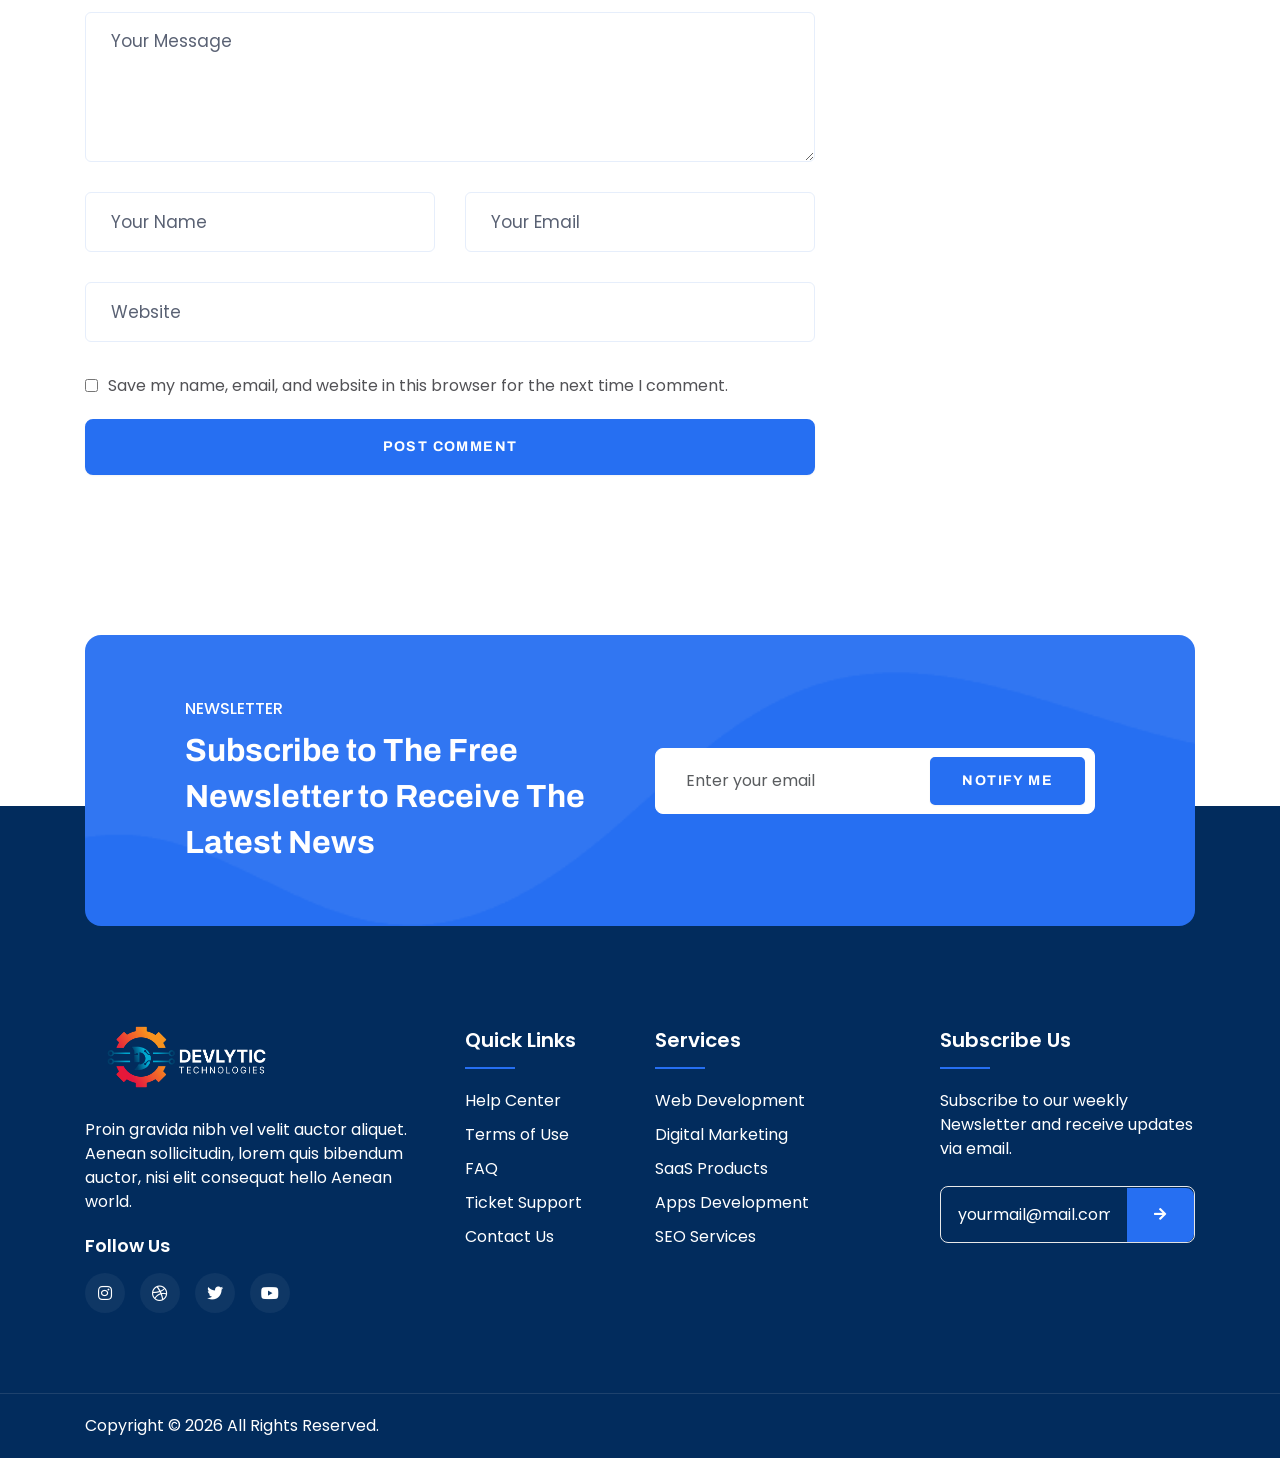
<file: blog-single.html>
<!DOCTYPE html>
<html lang="en">
	<head>
		<!-- Required meta tags -->
    <meta charset="utf-8" />
    <meta http-equiv="X-UA-Compatible" content="IE=edge" />
    <meta
      name="viewport"
      content="width=device-width, initial-scale=1, shrink-to-fit=no"
    />
    <title>Devlytic - Technologies</title>
    <meta
      name="description"
      content="Devlytic - Technologies"
    />
    <link
      rel="shortcut icon"
      href="assets/images/logo/favicon.ico"
      type="image/f-icon"
    />

		<!-- font awesome -->
		<link rel="stylesheet" href="assets/css/all.min.css" />
		<!-- bootstraph -->
		<link rel="stylesheet" href="assets/css/bootstrap.min.css" />
		<!-- accordion -->
		<link rel="stylesheet" href="assets/css/accordion.css" />
		<!-- Swiper js -->
		<link rel="stylesheet" href="assets/css/swiper-bundle.min.css" />
		<!-- Odometer Css -->
		<link rel="stylesheet" href="assets/css/odometer.min.css" />
		<!-- FancyBox -->
		<link rel="stylesheet" href="assets/css/jquery.fancybox.min.css" />
		<!-- Animate Animation -->
		<link rel="stylesheet" href="assets/css/animate.css" />
		<!-- User's CSS Here -->
		<link rel="stylesheet" href="assets/css/style.css" />
	</head>
	<body>
		<!-- Preloader Start -->
    <div id="preloader">
      <div id="web__preloader" class="preloader">
        <div class="animation__preloader">
          <div class="box">
            <img src="assets/images/logo/favicon.png" alt="favicon" />
            <div class="spinner"></div>
          </div>
          <div class="txt__loading">
            <span data-text-preloader="D" class="letters__loading">D</span>
            <span data-text-preloader="E" class="letters__loading">E</span>
            <span data-text-preloader="V" class="letters__loading">V</span>
            <span data-text-preloader="L" class="letters__loading">L</span>
            <span data-text-preloader="Y" class="letters__loading">Y</span>
            <span data-text-preloader="T" class="letters__loading">T</span>
            <span data-text-preloader="I" class="letters__loading">I</span>
            <span data-text-preloader="C" class="letters__loading">C</span>
          </div>
        </div>
        <div class="loader__section section_left"></div>
        <div class="loader__section section_right"></div>
      </div>
    </div>
    <!-- Preloader End -->

    <!-- Toolbar Start -->
    <div class="template__toolbar">
      <div class="toolbar__sidebar">
        <div class="toolbar__dropdown ">
          <div class="toolbar__btn">
            <span class="toolbar__icon">
              <i class="fa-solid fa-gear"></i>
            </span>
            <span class="toolbar__name">RELATED</span>
          </div>
          <div class="purchase__btn d-none">
            <a target="_blank" href="#">
              <span class="toolbar__icon">
                <svg x="0px" y="0px" viewBox="0 0 24 24" style="height: 16px">
                  <circle cx="9" cy="21" r="2"></circle>
                  <circle cx="20" cy="21" r="2"></circle>
                  <path
                    d="M23.8,5.4C23.6,5.1,23.3,5,23,5H6.8L6,0.8C5.9,0.3,5.5,0,5,0H1C0.4,0,0,0.4,0,1s0.4,1,1,1h3.2L5,6.2c0,0,0,0.1,0,0.1
                                        l1.7,8.3C7,16,8.2,17,9.6,17c0,0,0,0,0.1,0h9.7c1.5,0,2.7-1,3-2.4L24,6.2C24,5.9,24,5.6,23.8,5.4z"
                  ></path>
                </svg>
              </span>
              <span class="toolbar__name ">BUY NOW</span>
            </a>
          </div>
        </div>
        <div class="toolbar__preview">
          <div class="toolbar__list">
            <div class="toolbar__inner">             
              <!-- Related Color -->
              <span class="toolbar__related">Related Colors</span>
              <div class="color__boxed">
                <a href="#" class="clr-active" onclick="color1()"></a>
                <a href="#" onclick="color2()"></a>
                <a href="#" onclick="color3()"></a>
                <a href="#" onclick="color4()"></a>
                <a href="#" onclick="color5()"></a>
                <a href="#" onclick="color6()"></a>
                <a href="#" onclick="color7()"></a>
                <a href="#" onclick="color8()"></a>
              </div>
              </div>
            </div>
          </div>
        </div>
      </div>
    </div>
    <!-- Toolbar End -->

    <!-- Header Start -->
    <header class="header">
      <nav class="nav">
        <div class="container">
          <div class="header__wrapper">
            <!-- Header Logo End -->
            <div class="header__logo">
              <a href="index.html">
                <img src="assets/images/logo/logo.png" alt="logo" />
                <!-- <span>Dev</span>lytic  -->
              </a>
            </div>
            <!-- Header Logo End -->
            <!-- Header Menu Start -->
            <div class="header__menu">
              <ul class="main__menu">
                <li>
                  <a href="index.html">Home</a>                 
                </li>
                <li><a href="about.html">about</a></li>
                <li>
                  <a href="service.html">Services</a>                  
                </li>                               
                <li><a href="contact.html">contact</a></li>
              </ul>
            </div>
            <!-- Header Menu End -->
            <!-- Header Meta Start -->
            <div class="header__meta">
              <div class="meta__list">
                <a href="tel:+921234567890" class="header__call-option">
                  <div class="call__icon">
                    <svg
                      width="24"
                      height="24"
                      viewBox="0 0 24 24"
                      fill="none"
                      xmlns="http://www.w3.org/2000/svg"
                    >
                      <g clip-path="url(#clip0_1_107)">
                        <path
                          d="M20.531 10.0713C20.5598 6.68762 17.6779 3.58566 14.1067 3.15671C14.0357 3.14829 13.9583 3.13547 13.8764 3.1219C13.6996 3.09261 13.5168 3.0625 13.3323 3.0625C12.6004 3.0625 12.4047 3.57664 12.3532 3.88327C12.3031 4.18141 12.3509 4.43177 12.495 4.62772C12.7374 4.95731 13.1639 5.01582 13.5064 5.0627C13.6068 5.07656 13.7016 5.08946 13.7809 5.10727C16.9894 5.82422 18.0698 6.9514 18.5978 10.1327C18.6107 10.2104 18.6165 10.3062 18.6227 10.4078C18.6457 10.788 18.6937 11.5792 19.5443 11.5792H19.5444C19.6152 11.5792 19.6913 11.5731 19.7705 11.561C20.5626 11.4407 20.5378 10.7175 20.5258 10.37C20.5225 10.2721 20.5193 10.1795 20.5275 10.118C20.5298 10.1025 20.5309 10.0869 20.531 10.0713Z"
                          fill="white"
                        ></path>
                        <path
                          d="M13.1245 1.91463C13.2196 1.92149 13.3095 1.92805 13.3844 1.93953C18.6532 2.74979 21.0762 5.24609 21.7477 10.556C21.7591 10.6463 21.7609 10.7564 21.7627 10.873C21.7694 11.2878 21.7832 12.1509 22.7101 12.1687L22.7388 12.169C23.0295 12.169 23.2607 12.0814 23.4261 11.9083C23.7146 11.6065 23.6945 11.1582 23.6783 10.7979C23.6743 10.7095 23.6705 10.6263 23.6715 10.5534C23.7385 5.12266 19.0376 0.198112 13.6118 0.0149814C13.5892 0.014236 13.5678 0.0154286 13.5461 0.0184845C13.5354 0.0200497 13.5157 0.0219876 13.4818 0.0219876C13.4277 0.0219876 13.3612 0.0172919 13.2906 0.0125217C13.2052 0.00670807 13.1085 0 13.0104 0C12.1463 0 11.9821 0.614161 11.961 0.980273C11.9126 1.82638 12.7311 1.88594 13.1245 1.91463Z"
                          fill="white"
                        ></path>
                        <path
                          d="M21.4927 17.4188C21.3806 17.3332 21.2648 17.2446 21.1564 17.1573C20.5811 16.6944 19.9691 16.2676 19.3772 15.855C19.2544 15.7694 19.1316 15.6837 19.0092 15.5979C18.251 15.0653 17.5694 14.8066 16.9254 14.8066C16.0581 14.8066 15.3019 15.2858 14.6777 16.2308C14.4012 16.6498 14.0657 16.8535 13.6523 16.8535C13.4078 16.8535 13.13 16.7837 12.8267 16.6461C10.3796 15.5363 8.6321 13.8349 7.63282 11.5889C7.14977 10.5034 7.30636 9.79384 8.1565 9.21634C8.63926 8.88869 9.53784 8.27871 9.47419 7.11061C9.40211 5.78412 6.47531 1.79289 5.24214 1.33958C4.72003 1.14758 4.17146 1.14579 3.60872 1.3351C2.19108 1.81167 1.17377 2.64862 0.666488 3.7553C0.176277 4.82464 0.198413 6.08025 0.730513 7.38638C2.26875 11.1627 4.43143 14.4552 7.15871 17.1722C9.82823 19.8319 13.1093 22.0105 16.9107 23.6474C17.2533 23.7948 17.6127 23.8752 17.8752 23.9339C17.9646 23.954 18.0418 23.9711 18.0981 23.9866C18.129 23.995 18.1609 23.9995 18.1929 23.9998L18.2229 24C18.2229 24 18.2229 24 18.2231 24C20.011 24 22.1578 22.3662 22.8171 20.5036C23.3948 18.8726 22.3401 18.0665 21.4927 17.4188Z"
                          fill="white"
                        ></path>
                        <path
                          d="M13.9146 6.22819C13.6085 6.23594 12.9714 6.25174 12.7479 6.90056C12.6433 7.20377 12.6558 7.46702 12.7852 7.68302C12.9749 7.99994 13.3385 8.09706 13.6692 8.15035C14.8685 8.3428 15.4845 9.006 15.6077 10.2373C15.6649 10.8114 16.0515 11.2124 16.5479 11.2124C16.5846 11.2124 16.6222 11.2102 16.6595 11.2057C17.2565 11.1346 17.546 10.696 17.5198 9.90205C17.5293 9.07346 17.0957 8.13276 16.3582 7.38347C15.6181 6.63187 14.726 6.20859 13.9146 6.22819Z"
                          fill="white"
                        ></path>
                      </g>
                    </svg>
                  </div>
                  <div class="call__content">
                    Have Any Question?
                    <span>+123 456 7890 </span>
                  </div>
                </a>
                <div class="header__btn">
                  <a href="contact.html" class="btn btn-primary">Let's talk</a>
                </div>
                <!-- Header Toggle Start -->
                <div class="header__toggle">
                  <div class="toggle__bar"></div>
                </div>
                <!-- Hrader Toggle End -->
              </div>
            </div>
            <!-- Header Meta End -->
          </div>
        </div>
      </nav>
    </header>
    <!-- Header End -->

		<!-- Breadcrumb Start -->
		<div class="breadcrumb__area">
			<div class="container">
				<div class="row">
					<div class="col-12">
						<div class="breadcrumb__title">
							<h1 class="title">Blog Single</h1>
							<ul class="link">
								<li><a href="index.html">Home</a></li>
								<li>Blog Single</li>
							</ul>
						</div>
					</div>
				</div>
			</div>
		</div>
		<!-- Breadcrumb End -->

		<!-- Blog List Section Start -->
		<section class="blog__list">
			<div class="container">
				<div class="row">
					<div class="col-lg-8">
						<div class="blogList">
							<!-- Blog Post List -->
							<div class="blogPost__item blogPost__single">
								<div class="blog__figure">
									<img src="assets/images/blog/blog-01.jpg" alt="blog_image" />
									<div class="post__date">Feb 12, 2024</div>
								</div>
								<div class="blog__content">
									<div class="blog__meta">
										<span>
											<a href="#"><i class="fa-regular fa-bookmark"></i>SEO</a>
										</span>
										<span>
											<a href="#"><i class="fa-regular fa-user"></i>Admin</a>
										</span>
									</div>
									<p>
										Aliquam eros justo, posuere loborti viverra laoreet matti ullamcorper posuere viverra Aliquam eros
										justo, posuere lobortis, viverra laoreet augue mattis fermentum ullamcorper viverra laoreets Aliquam
										eros justo, posuere loborti viverra laoreet matti ullamcorper posuere viverra .Aliquam eros justo
										posuere lobortis non designe Aliquam eros justo,posuere loborti viverra laoreet matti ullamcorper
										posuere viverra
									</p>
									<p>
										Aliquam eros justo, posuere loborti viverra laoreet matti ullamcorper posuere viverra Aliquam eros
										justo, posuere lobortis, viverra laoreet augue mattis fermentum ullamcorper viverra laoreets Aliquam
										eros justo, posuere loborti viverra laoreet matti ullamcorper posuere viverra .Aliquam eros justo
										posuere lobortis non designe Aliquam eros justo,posuere loborti viverra laoreet matti ullamcorper
										posuere viverra
									</p>
									<p>
										Aliquam eros justo, posuere loborti viverra laoreet matti ullamcorper posuere viverra Aliquam eros
										justo, posuere lobortis, viverra laoreet augue mattis fermentum ullamcorper viverra laoreets Aliquam
										eros justo, posuere loborti viverra laoreet matti ullamcorper posuere viverra .Aliquam eros justo
										posuere lobortis non designe Aliquam eros justo,posuere loborti viverra laoreet matti ullamcorper
										posuere viverra
									</p>

									<blockquote>
										<p>
											ished fact that a reader will be distrol acted bioii the.ished fact that a reader will be
											distrol acted laoreet Aliquam fact that a reader will be distrol laoreet Aliquam fact that a
											reader.
										</p>
										<h4>By Insuzu Litarnit</h4>
									</blockquote>

									<h2>Analyzing financial</h2>

									<p>
										Aliquam eros justo, posuere loborti viverra laoreet matti ullamcorper posuere viverra Aliquam eros
										justo, posuere lobortis, viverra laoreet augue mattis fermentum ullamcorper viverra laoreets Aliquam
										eros justo, posuere loborti viverra laoreet matti ullamcorper posuere viverra .Aliquam eros justo
										posuere lobortis non designe Aliquam eros justo,posuere loborti viverra laoreet matti ullamcorper
										posuere viverra
									</p>
									<p>
										Aliquam eros justo, posuere loborti viverra laoreet matti ullamcorper posuere viverra Aliquam eros
										justo, posuere lobortis, viverra laoreet augue mattis fermentum ullamcorper viverra laoreets Aliquam
										eros justo, posuere loborti viverra laoreet matti ullamcorper posuere viverra .Aliquam eros justo
										posuere lobortis non designe Aliquam eros justo,posuere loborti viverra laoreet matti ullamcorper
										posuere viverra
									</p>
								</div>
								<div class="blog__share">
									<div class="share__icon">
										<div class="share__flex">
											<h4 class="title"><i class="fa-solid fa-share-nodes"></i> Share :</h4>
											<ul class="social__share">
												<li>
													<a href="#"><i class="fab fa-facebook-f"></i></a>
												</li>
												<li>
													<a href="#"><i class="fab fa-linkedin-in"></i></a>
												</li>
												<li>
													<a href="#"><i class="fab fa-twitter"></i></a>
												</li>
												<li>
													<a href="#"><i class="fab fa-pinterest-p"></i></a>
												</li>
											</ul>
										</div>
										<div class="share__flex">
											<h4 class="title"><i class="fa-sharp fa-solid fa-tag"></i> Tags :</h4>
											<div class="tags">
												<a href="#">Graphics</a>
												<a href="#">Ux design</a>
											</div>
										</div>
									</div>
								</div>

								<div class="change__btn">
									<div class="prev__post">
										<a href="#">
											<img src="assets/images/prev.jpg" alt="next" />
											<i class="fas fa-arrow-left"></i>Prev Post
										</a>
									</div>
									<div class="next__post">
										<a href="#">
											Next Post<i class="fas fa-arrow-right"></i>
											<img src="assets/images/next.jpg" alt="next" />
										</a>
									</div>
								</div>

								<div class="client__review">
									<div class="review__title">
										<h4 class="title">Customer Reviews</h4>
									</div>
									<div class="review__wrapper">
										<div class="comments-box">
											<div class="avatar">
												<img src="assets/images/avatar-01.jpg" alt="avatar" />
											</div>
											<h3><a href="#">Joanne Theresa</a></h3>
											<div class="date">Feb 12, 2024</div>
											<p>
												Consectetur adipiscing elit, sed do eiusmod tempor incididunt uesdet labore eedseest dolore
												magna aliqua. Quis ipsum suspendisse ultrices gravida.
											</p>
											<a href="#" class="replay">replay</a>
										</div>
										<div class="comments-box">
											<div class="avatar">
												<img src="assets/images/avatar-01.jpg" alt="avatar" />
											</div>
											<h3><a href="#">Joanne Theresa</a></h3>
											<div class="date">Feb 12, 2024</div>
											<p>
												Consectetur adipiscing elit, sed do eiusmod tempor incididunt uesdet labore eedseest dolore
												magna aliqua. Quis ipsum suspendisse ultrices gravida.
											</p>
											<a href="#" class="replay">replay</a>
										</div>
									</div>
								</div>

								<div class="review__form">
									<div class="review__title">
										<h4>leave a Comment</h4>
										<p>Your email address will not be published. Required fields are marked *</p>
									</div>
									<form action="#" method="post" class="contact__form">
										<div class="form__group">
											<textarea
												class="form-control text__area"
												placeholder="Your Message"
												spellcheck="false"
											></textarea>
										</div>
										<!-- Flex Input -->
										<div class="flex__input">
											<div class="form__group">
												<input type="text" name="text" class="form-control" placeholder="Your Name" required="" />
											</div>
											<div class="form__group">
												<input type="text" name="text" class="form-control" placeholder="Your Email" required="" />
											</div>
										</div>
										<!-- Flex Input -->
										<div class="form__group">
											<input type="text" name="text" class="form-control" placeholder="Website" required="" />
										</div>
										<label class="input__info">
											<input type="checkbox" name="agree" /> Save my name, email, and website in this browser for the
											next time I comment.
										</label>
										<div class="btn__submit text-center">
											<button type="submit" class="btn btn-primary">post comment</button>
										</div>
									</form>
								</div>
							</div>
						</div>
					</div>
					<!-- Sidebar -->
					<div class="col-lg-4">
						<div class="widget__sidebar">
							<aside class="widget search__bar">
								<form action="#">
									<input type="text" name="text" class="form-control" placeholder="Enter Keyword" />
									<button type="submit" class="btn btn-primary">Search</button>
								</form>
							</aside>
							<aside class="widget">
								<h6 class="widget__title">Latest Blog</h6>
								<ul class="latest__post">
									<li><a href="#">Experience the Future of IT the Simplify IT for Enhanced</a></li>
									<li><a href="#">How Litespeed Technology Works To Speed Up Your Site</a></li>
									<li><a href="#">Modern Technology To Improve Your Business</a></li>
									<li><a href="#">Experience the Future of IT the Simplify IT for Enhanced</a></li>
								</ul>
							</aside>
							<aside class="widget">
								<h6 class="widget__title">Top Categories</h6>
								<ul class="categorie__item">
									<li>
										<a href="#">Business <span>(26)</span></a>
									</li>
									<li>
										<a href="#">Business Strategy <span>(30)</span></a>
									</li>
									<li>
										<a href="#">Digital Marketing <span>(71)</span></a>
									</li>
									<li>
										<a href="#">Investment Planning <span>(56)</span></a>
									</li>
								</ul>
							</aside>
							<aside class="widget">
								<h6 class="widget__title">Popular Tags</h6>
								<ul class="popular__tag">
									<li><a href="#">Consultancy </a></li>
									<li><a href="#">Development</a></li>
									<li><a href="#">Farms</a></li>
									<li><a href="#">Marketing </a></li>
									<li><a href="#">Management </a></li>
									<li><a href="#">Strategy </a></li>
								</ul>
							</aside>
						</div>
					</div>
				</div>
			</div>
		</section>
		<!-- Blog List Section End -->

		<!-- CAll To Action Start -->
		<section class="call__to__action p-0">
			<div class="container">
				<div class="row">
					<div class="col-12">
						<div class="ctaBox__wrapper">
							<div class="ctaBox__content">
								<h4 class="ctaBox__subtitle">Newsletter</h4>
								<h2 class="ctaBox__title">Subscribe to The Free Newsletter to Receive The Latest News</h2>
							</div>
							<form action="#" method="post" class="ctaBox__form">
								<input type="email" name="email" class="form-control" placeholder="Enter your email" />
								<button type="submit" class="btn btn-primary">Notify me</button>
							</form>
						</div>
					</div>
				</div>
			</div>
		</section>
		<!-- CAll To Action End -->

		<!-- Footer Section Start -->
    <footer class="footer__section">
      <div class="container">
        <div class="row">
          <div class="col-lg-4 col-md-5 col-sm-6">
            <div class="footer__wrapper">
              <div class="footer__widget">
                <div class="logo">
                  <a href="index.html">
                    <img src="assets/images/logo/white-logo.png" alt="logo" />
                    <!-- <span>Dev</span>lytic -->
                  </a>
                </div>
                <p>
                  Proin gravida nibh vel velit auctor aliquet. Aenean
                  sollicitudin, lorem quis bibendum auctor, nisi elit consequat
                  hello Aenean world.
                </p>
                <div class="para__title">
                  <h6>Follow Us</h6>
                </div>
                <div class="social__icon">
                  <ul>
                    <li>
                      <a href="#"><i class="fab fa-instagram"></i></a>
                    </li>
                    <li>
                      <a href="#"><i class="fab fa-dribbble"></i></a>
                    </li>
                    <li>
                      <a href="#"><i class="fab fa-twitter"></i></a>
                    </li>
                    <li>
                      <a href="#"><i class="fab fa-youtube"></i></a>
                    </li>
                  </ul>
                </div>
              </div>
            </div>
          </div>
          <div class="col-lg-2 col-md-3 col-sm-6">
            <div class="footer__wrapper" data-aos-delay="200">
              <div class="footer__widget">
                <h4 class="widget__title">Quick Links</h4>
                <ul class="widget__list">
                  <li><a href="#">Help Center</a></li>
                  <li><a href="#">Terms of Use</a></li>
                  <li><a href="#">FAQ</a></li>
                  <li><a href="#">Ticket Support</a></li>
                  <li><a href="#">Contact Us</a></li>
                </ul>
              </div>
            </div>
          </div>
          <div class="col-lg-3 col-md-4 col-sm-6">
            <div class="footer__wrapper" data-aos-delay="200">
              <div class="footer__widget">
                <h4 class="widget__title">Services</h4>
                <ul class="widget__list">
                  <li><a href="#">Web Development</a></li>
                  <li><a href="#">Digital Marketing</a></li>
                  <li><a href="#">SaaS Products</a></li>
                  <li><a href="#">Apps Development</a></li>
                  <li><a href="#">SEO Services</a></li>
                </ul>
              </div>
            </div>
          </div>

          <div class="col-lg-3 col-md-6 col-sm-6">
            <div class="footer__wrapper" data-aos-delay="200">
              <div class="footer__widget">
                <h4 class="widget__title">Subscribe Us</h4>
                <p>
                  Subscribe to our weekly Newsletter and receive updates via
                  email.
                </p>
                <div class="newsletter-form mt-25">
                  <form action="#">
                    <input
                      type="email"
                      name="email"
                      class="form-control"
                      placeholder="yourmail@mail.com"
                    />
                    <button type="submit" class="btn btn-primary">
                      <i class="fa-solid fa-arrow-right"></i>
                    </button>
                  </form>
                </div>
              </div>
            </div>
          </div>
        </div>
      </div>
      <div class="footer__bottom">
        <div class="container">
          <div class="row">
            <div class="col-12">
              <div class="footer__content text-center">
                <div class="content">
                  <p>
                    Copyright ©
                    <script>
                      document.write(new Date().getFullYear());
                    </script>
                    All rights reserved.
                  </p>
                </div>
                <!-- <div class="link">
                  <a href="#">Privacy Policy</a>
                  <a href="#">Sitemap</a>
                  <a href="#">Disclaimer</a>
                  <a href="#">Terms &amp; Conditions</a>
                </div> -->
              </div>
            </div>
          </div>
        </div>
      </div>
    </footer>
    <!-- Footer Section End -->

    <!-- Header Flyout Menu Start -->
    <div class="flyoutMenu">
      <div class="flyout__flip">
        <div class="flyout__inner">
          <div class="menu__header-top">
            <div class="brand__logo">
              <a href="index.html"
                ><img src="assets/images/logo/logo.png" alt="logo" />
                <!-- <span>Dev</span>lytic </a> -->
                <!-- <span>DeEx</span>lytic <span>Technologies</span></a -->
              
            </div>
            <!-- Close -->
            <div class="closest__btn">
              <i class="fas fa-close"></i>
            </div>
            <!-- Close -->
          </div>
          <div class="flyout__menu">
            <ul class="flyout-main__menu">
              <li>
                <a href="index.html">Home</a>                
              </li>
              <li><a href="about.html">about</a></li>
                <li>
                  <a href="service.html">Services</a>                  
                </li>                               
                <li><a href="contact.html">contact</a></li>
                </ul>              
            </ul>
          </div>
        </div>
      </div>
    </div>
    <!-- Header Flyout Menu End -->

		<!-- JS -->
		<script src="assets/js/jquery-3.7.1.min.js"></script>
		<script src="assets/js/bootstrap.min.js"></script>
		<script src="assets/js/bootstrap.bundle.min.js"></script>
		<script src="assets/js/swiper-bundle.min.js"></script>
		<script src="assets/js/jquery.fancybox.min.js"></script>
		<script src="assets/js/accordion.min.js"></script>
		<script src="assets/js/wow.min.js"></script>
		<script src="assets/js/mixitup.min.js"></script>
		<script src="assets/js/odometer.min.js"></script>
		<script src="assets/js/appear.min.js"></script>
		<script src="assets/js/tilt.jquery.min.js"></script>
		<script src="assets/js/color.js"></script>
		<script src="assets/js/scripts.js"></script>
	</body>
</html>
</file>
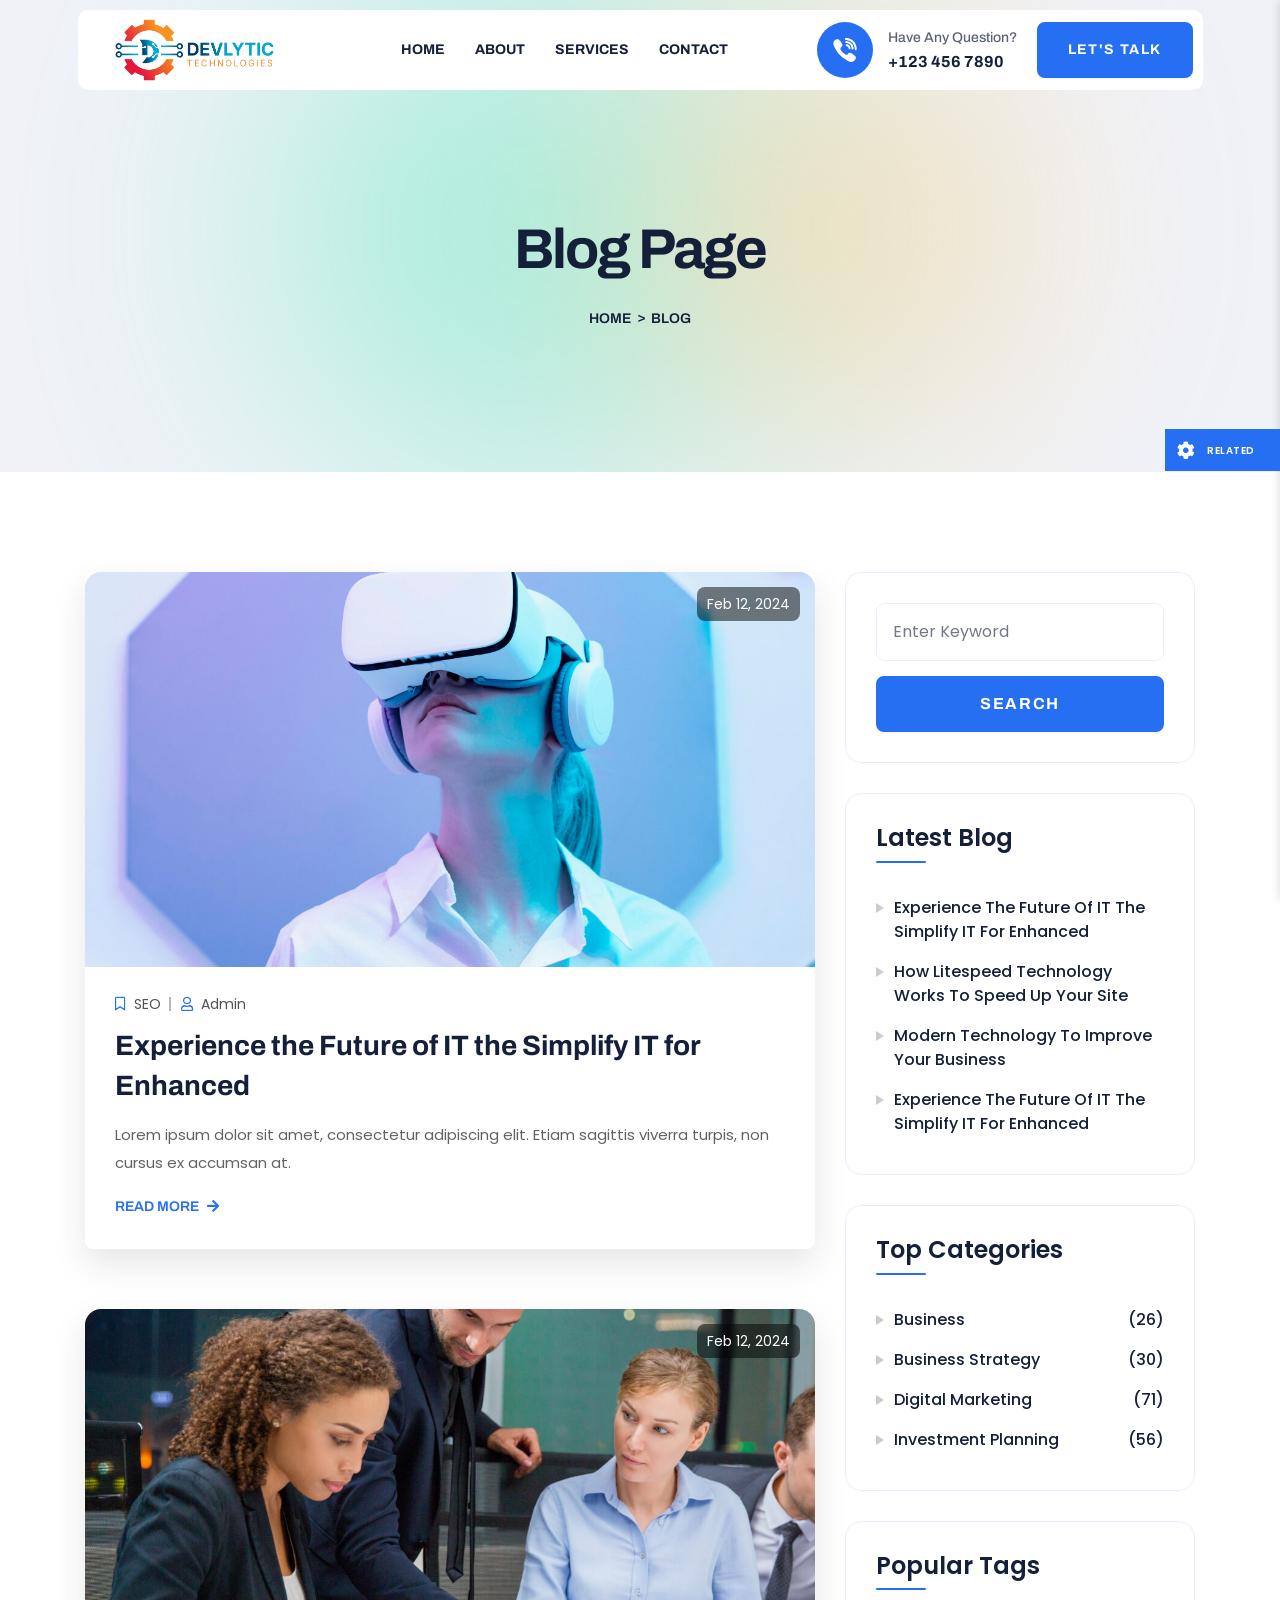
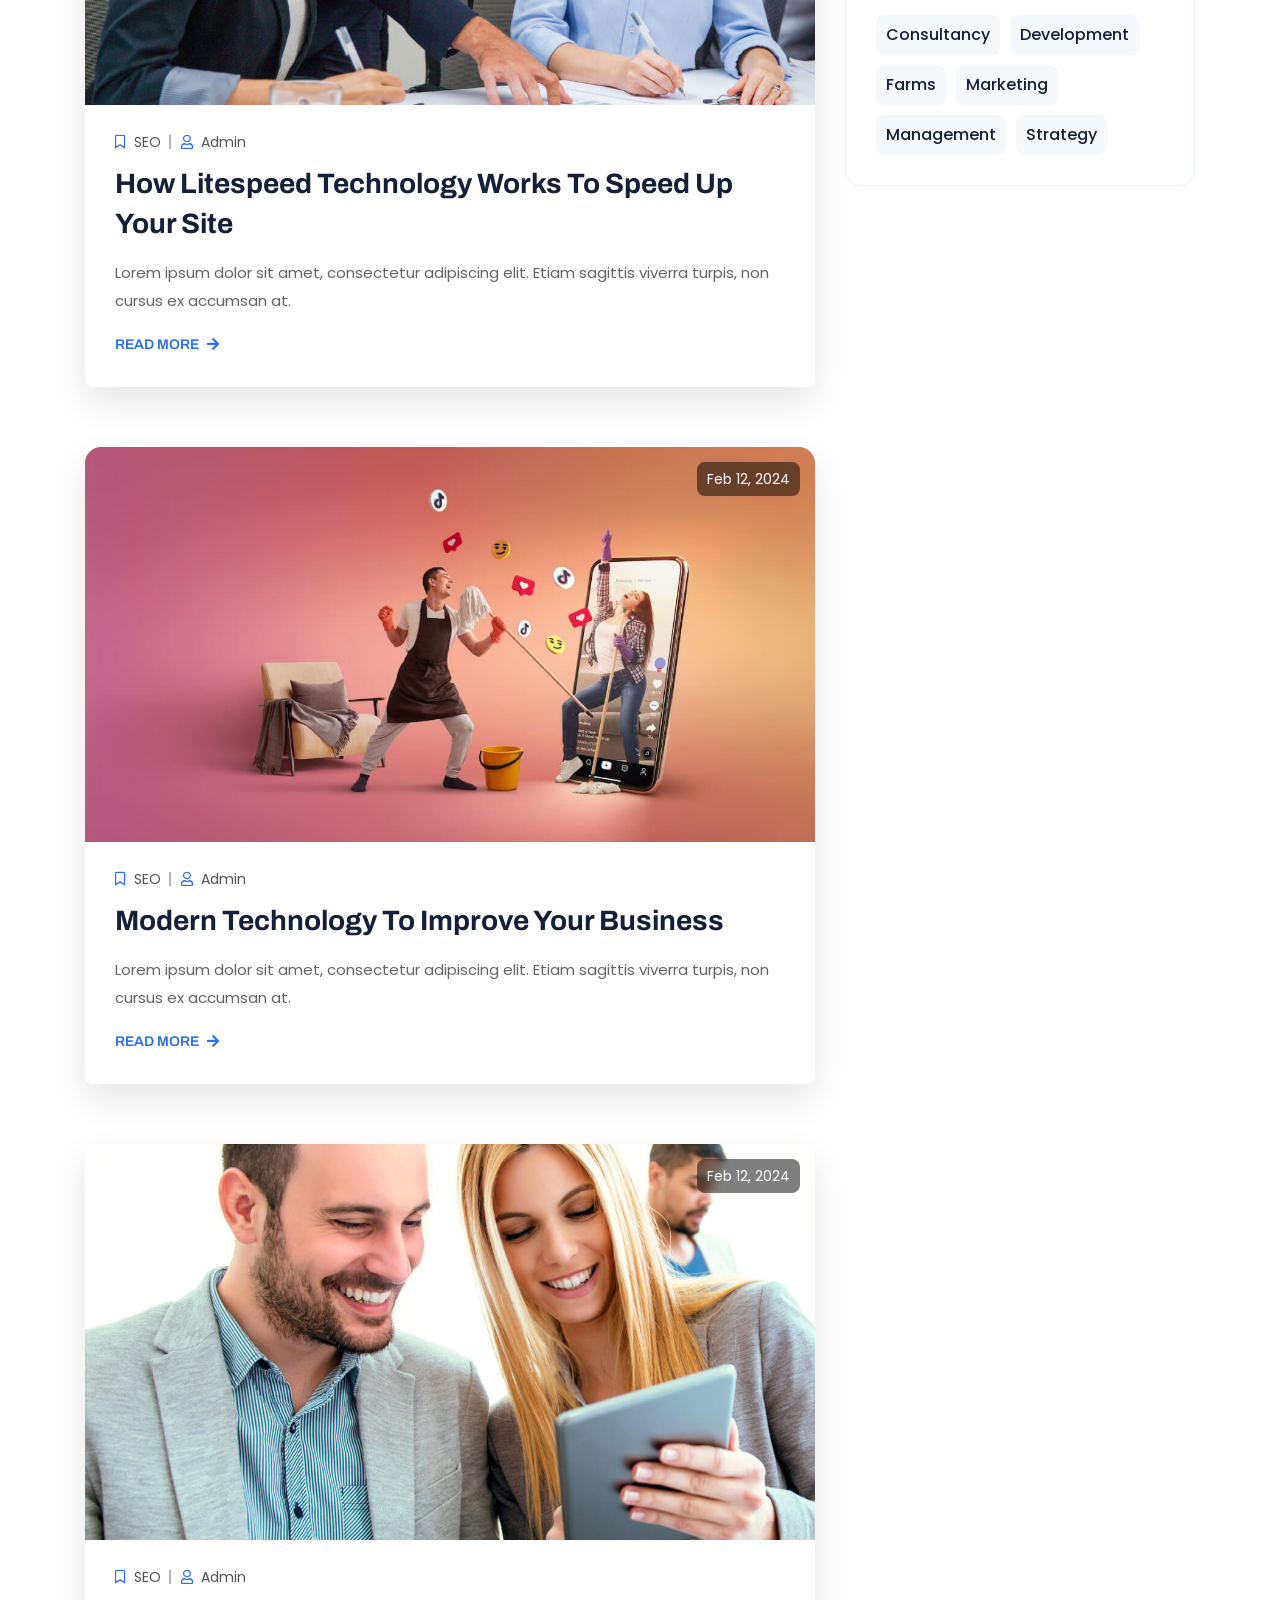
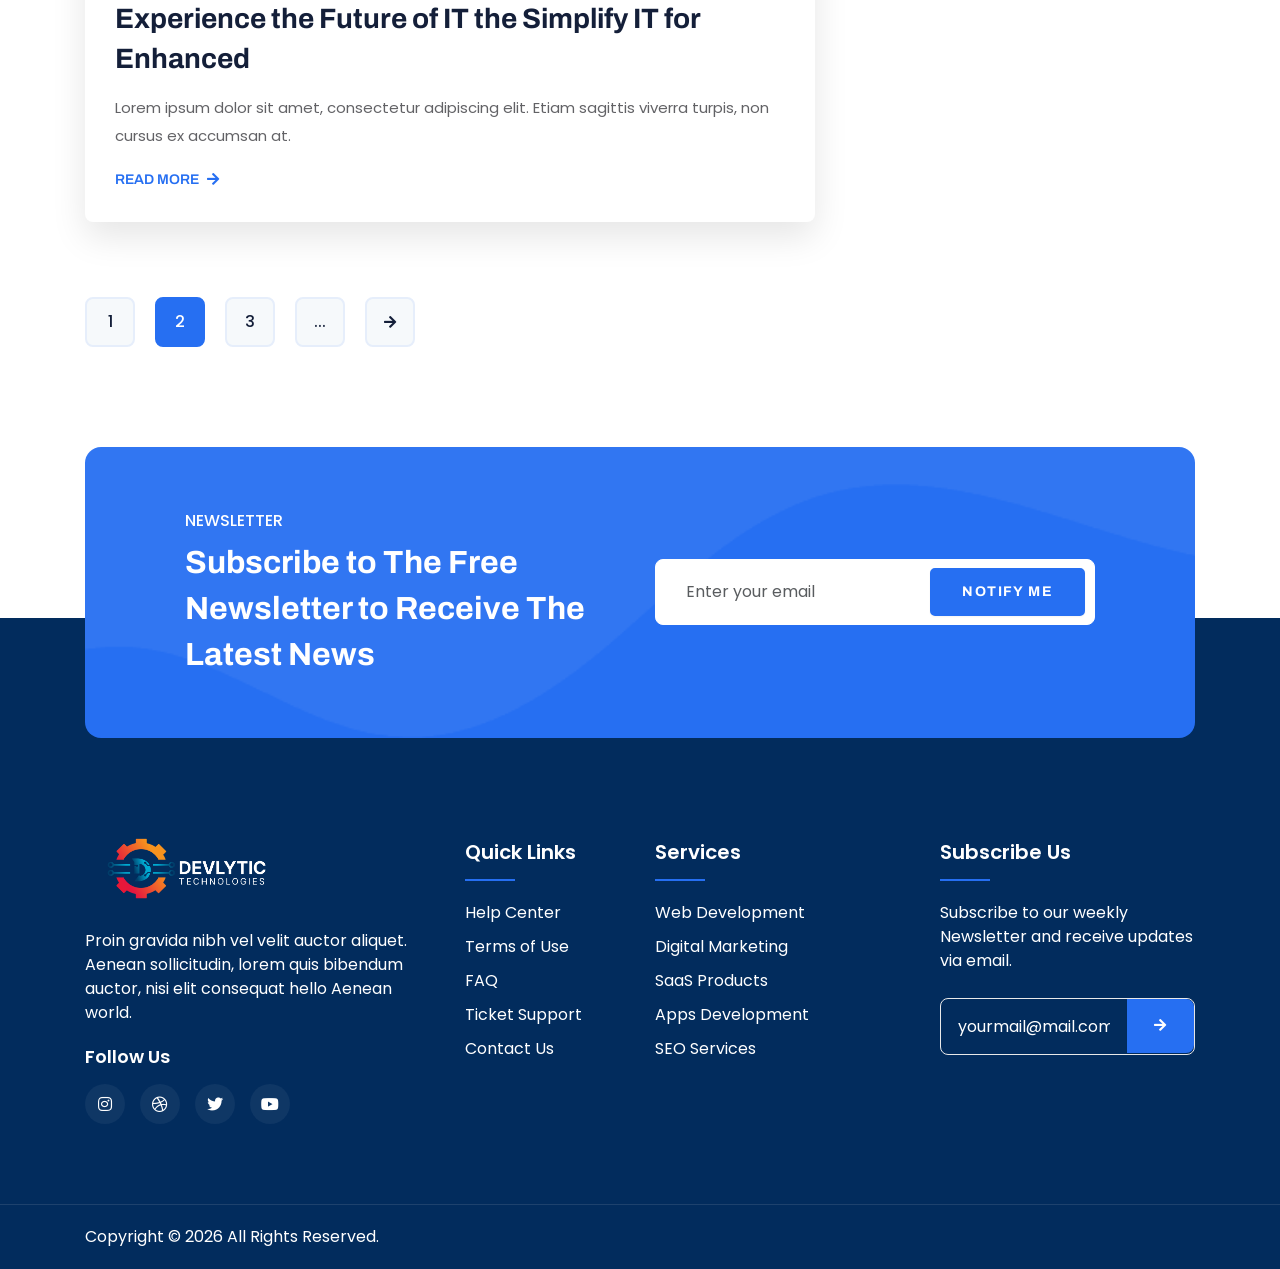
<file: blog.html>
<!DOCTYPE html>
<html lang="en">
	<head>
		<!-- Required meta tags -->
    <meta charset="utf-8" />
    <meta http-equiv="X-UA-Compatible" content="IE=edge" />
    <meta
      name="viewport"
      content="width=device-width, initial-scale=1, shrink-to-fit=no"
    />
    <title>Devlytic - Technologies</title>
    <meta
      name="description"
      content="Devlytic - Technologies"
    />
    <link
      rel="shortcut icon"
      href="assets/images/logo/favicon.ico"
      type="image/f-icon"
    />

		<!-- font awesome -->
		<link rel="stylesheet" href="assets/css/all.min.css" />
		<!-- bootstraph -->
		<link rel="stylesheet" href="assets/css/bootstrap.min.css" />
		<!-- accordion -->
		<link rel="stylesheet" href="assets/css/accordion.css" />
		<!-- Swiper js -->
		<link rel="stylesheet" href="assets/css/swiper-bundle.min.css" />
		<!-- Odometer Css -->
		<link rel="stylesheet" href="assets/css/odometer.min.css" />
		<!-- FancyBox -->
		<link rel="stylesheet" href="assets/css/jquery.fancybox.min.css" />
		<!-- Animate Animation -->
		<link rel="stylesheet" href="assets/css/animate.css" />
		<!-- User's CSS Here -->
		<link rel="stylesheet" href="assets/css/style.css" />
	</head>
	<body>
		<!-- Preloader Start -->
    <div id="preloader">
      <div id="web__preloader" class="preloader">
        <div class="animation__preloader">
          <div class="box">
            <img src="assets/images/logo/favicon.png" alt="favicon" />
            <div class="spinner"></div>
          </div>
          <div class="txt__loading">
            <span data-text-preloader="D" class="letters__loading">D</span>
            <span data-text-preloader="E" class="letters__loading">E</span>
            <span data-text-preloader="V" class="letters__loading">V</span>
            <span data-text-preloader="L" class="letters__loading">L</span>
            <span data-text-preloader="Y" class="letters__loading">Y</span>
            <span data-text-preloader="T" class="letters__loading">T</span>
            <span data-text-preloader="I" class="letters__loading">I</span>
            <span data-text-preloader="C" class="letters__loading">C</span>
          </div>
        </div>
        <div class="loader__section section_left"></div>
        <div class="loader__section section_right"></div>
      </div>
    </div>
    <!-- Preloader End -->

    <!-- Toolbar Start -->
    <div class="template__toolbar">
      <div class="toolbar__sidebar">
        <div class="toolbar__dropdown ">
          <div class="toolbar__btn">
            <span class="toolbar__icon">
              <i class="fa-solid fa-gear"></i>
            </span>
            <span class="toolbar__name">RELATED</span>
          </div>
          <div class="purchase__btn d-none">
            <a target="_blank" href="#">
              <span class="toolbar__icon">
                <svg x="0px" y="0px" viewBox="0 0 24 24" style="height: 16px">
                  <circle cx="9" cy="21" r="2"></circle>
                  <circle cx="20" cy="21" r="2"></circle>
                  <path
                    d="M23.8,5.4C23.6,5.1,23.3,5,23,5H6.8L6,0.8C5.9,0.3,5.5,0,5,0H1C0.4,0,0,0.4,0,1s0.4,1,1,1h3.2L5,6.2c0,0,0,0.1,0,0.1
                                        l1.7,8.3C7,16,8.2,17,9.6,17c0,0,0,0,0.1,0h9.7c1.5,0,2.7-1,3-2.4L24,6.2C24,5.9,24,5.6,23.8,5.4z"
                  ></path>
                </svg>
              </span>
              <span class="toolbar__name ">BUY NOW</span>
            </a>
          </div>
        </div>
        <div class="toolbar__preview">
          <div class="toolbar__list">
            <div class="toolbar__inner">             
              <!-- Related Color -->
              <span class="toolbar__related">Related Colors</span>
              <div class="color__boxed">
                <a href="#" class="clr-active" onclick="color1()"></a>
                <a href="#" onclick="color2()"></a>
                <a href="#" onclick="color3()"></a>
                <a href="#" onclick="color4()"></a>
                <a href="#" onclick="color5()"></a>
                <a href="#" onclick="color6()"></a>
                <a href="#" onclick="color7()"></a>
                <a href="#" onclick="color8()"></a>
              </div>
              </div>
            </div>
          </div>
        </div>
      </div>
    </div>
    <!-- Toolbar End -->

    <!-- Header Start -->
    <header class="header">
      <nav class="nav">
        <div class="container">
          <div class="header__wrapper">
            <!-- Header Logo End -->
            <div class="header__logo">
              <a href="index.html">
                <img src="assets/images/logo/logo.png" alt="logo" />
                <!-- <span>Dev</span>lytic  -->
              </a>
            </div>
            <!-- Header Logo End -->
            <!-- Header Menu Start -->
            <div class="header__menu">
              <ul class="main__menu">
                <li>
                  <a href="index.html">Home</a>                 
                </li>
                <li><a href="about.html">about</a></li>
                <li>
                  <a href="service.html">Services</a>                  
                </li>                               
                <li><a href="contact.html">contact</a></li>
              </ul>
            </div>
            <!-- Header Menu End -->
            <!-- Header Meta Start -->
            <div class="header__meta">
              <div class="meta__list">
                <a href="tel:+921234567890" class="header__call-option">
                  <div class="call__icon">
                    <svg
                      width="24"
                      height="24"
                      viewBox="0 0 24 24"
                      fill="none"
                      xmlns="http://www.w3.org/2000/svg"
                    >
                      <g clip-path="url(#clip0_1_107)">
                        <path
                          d="M20.531 10.0713C20.5598 6.68762 17.6779 3.58566 14.1067 3.15671C14.0357 3.14829 13.9583 3.13547 13.8764 3.1219C13.6996 3.09261 13.5168 3.0625 13.3323 3.0625C12.6004 3.0625 12.4047 3.57664 12.3532 3.88327C12.3031 4.18141 12.3509 4.43177 12.495 4.62772C12.7374 4.95731 13.1639 5.01582 13.5064 5.0627C13.6068 5.07656 13.7016 5.08946 13.7809 5.10727C16.9894 5.82422 18.0698 6.9514 18.5978 10.1327C18.6107 10.2104 18.6165 10.3062 18.6227 10.4078C18.6457 10.788 18.6937 11.5792 19.5443 11.5792H19.5444C19.6152 11.5792 19.6913 11.5731 19.7705 11.561C20.5626 11.4407 20.5378 10.7175 20.5258 10.37C20.5225 10.2721 20.5193 10.1795 20.5275 10.118C20.5298 10.1025 20.5309 10.0869 20.531 10.0713Z"
                          fill="white"
                        ></path>
                        <path
                          d="M13.1245 1.91463C13.2196 1.92149 13.3095 1.92805 13.3844 1.93953C18.6532 2.74979 21.0762 5.24609 21.7477 10.556C21.7591 10.6463 21.7609 10.7564 21.7627 10.873C21.7694 11.2878 21.7832 12.1509 22.7101 12.1687L22.7388 12.169C23.0295 12.169 23.2607 12.0814 23.4261 11.9083C23.7146 11.6065 23.6945 11.1582 23.6783 10.7979C23.6743 10.7095 23.6705 10.6263 23.6715 10.5534C23.7385 5.12266 19.0376 0.198112 13.6118 0.0149814C13.5892 0.014236 13.5678 0.0154286 13.5461 0.0184845C13.5354 0.0200497 13.5157 0.0219876 13.4818 0.0219876C13.4277 0.0219876 13.3612 0.0172919 13.2906 0.0125217C13.2052 0.00670807 13.1085 0 13.0104 0C12.1463 0 11.9821 0.614161 11.961 0.980273C11.9126 1.82638 12.7311 1.88594 13.1245 1.91463Z"
                          fill="white"
                        ></path>
                        <path
                          d="M21.4927 17.4188C21.3806 17.3332 21.2648 17.2446 21.1564 17.1573C20.5811 16.6944 19.9691 16.2676 19.3772 15.855C19.2544 15.7694 19.1316 15.6837 19.0092 15.5979C18.251 15.0653 17.5694 14.8066 16.9254 14.8066C16.0581 14.8066 15.3019 15.2858 14.6777 16.2308C14.4012 16.6498 14.0657 16.8535 13.6523 16.8535C13.4078 16.8535 13.13 16.7837 12.8267 16.6461C10.3796 15.5363 8.6321 13.8349 7.63282 11.5889C7.14977 10.5034 7.30636 9.79384 8.1565 9.21634C8.63926 8.88869 9.53784 8.27871 9.47419 7.11061C9.40211 5.78412 6.47531 1.79289 5.24214 1.33958C4.72003 1.14758 4.17146 1.14579 3.60872 1.3351C2.19108 1.81167 1.17377 2.64862 0.666488 3.7553C0.176277 4.82464 0.198413 6.08025 0.730513 7.38638C2.26875 11.1627 4.43143 14.4552 7.15871 17.1722C9.82823 19.8319 13.1093 22.0105 16.9107 23.6474C17.2533 23.7948 17.6127 23.8752 17.8752 23.9339C17.9646 23.954 18.0418 23.9711 18.0981 23.9866C18.129 23.995 18.1609 23.9995 18.1929 23.9998L18.2229 24C18.2229 24 18.2229 24 18.2231 24C20.011 24 22.1578 22.3662 22.8171 20.5036C23.3948 18.8726 22.3401 18.0665 21.4927 17.4188Z"
                          fill="white"
                        ></path>
                        <path
                          d="M13.9146 6.22819C13.6085 6.23594 12.9714 6.25174 12.7479 6.90056C12.6433 7.20377 12.6558 7.46702 12.7852 7.68302C12.9749 7.99994 13.3385 8.09706 13.6692 8.15035C14.8685 8.3428 15.4845 9.006 15.6077 10.2373C15.6649 10.8114 16.0515 11.2124 16.5479 11.2124C16.5846 11.2124 16.6222 11.2102 16.6595 11.2057C17.2565 11.1346 17.546 10.696 17.5198 9.90205C17.5293 9.07346 17.0957 8.13276 16.3582 7.38347C15.6181 6.63187 14.726 6.20859 13.9146 6.22819Z"
                          fill="white"
                        ></path>
                      </g>
                    </svg>
                  </div>
                  <div class="call__content">
                    Have Any Question?
                    <span>+123 456 7890 </span>
                  </div>
                </a>
                <div class="header__btn">
                  <a href="contact.html" class="btn btn-primary">Let's talk</a>
                </div>
                <!-- Header Toggle Start -->
                <div class="header__toggle">
                  <div class="toggle__bar"></div>
                </div>
                <!-- Hrader Toggle End -->
              </div>
            </div>
            <!-- Header Meta End -->
          </div>
        </div>
      </nav>
    </header>
    <!-- Header End -->


		<!-- Breadcrumb Start -->
		<div class="breadcrumb__area">
			<div class="container">
				<div class="row">
					<div class="col-12">
						<div class="breadcrumb__title">
							<h1 class="title">Blog Page</h1>
							<ul class="link">
								<li><a href="index.html">Home</a></li>
								<li>Blog</li>
							</ul>
						</div>
					</div>
				</div>
			</div>
		</div>
		<!-- Breadcrumb End -->
		<!-- Blog List Section Start -->
		<section class="blog__list">
			<div class="container">
				<div class="row">
					<div class="col-lg-8">
						<div class="blogList">
							<!-- Blog Post List -->
							<div class="blogPost__item wow fadeInUp" data-wow-delay=".2s">
								<div class="blog__figure">
									<img src="assets/images/blog/blog-01.jpg" alt="blog_image" />
									<div class="post__date">Feb 12, 2024</div>
								</div>
								<div class="blog__content">
									<div class="blog__meta">
										<span>
											<a href="#"><i class="fa-regular fa-bookmark"></i>SEO</a>
										</span>
										<span>
											<a href="#"><i class="fa-regular fa-user"></i>Admin</a>
										</span>
									</div>
									<h4>
										<a href="blog-single.html"> Experience the Future of IT the Simplify IT for Enhanced </a>
									</h4>
									<p>
										Lorem ipsum dolor sit amet, consectetur adipiscing elit. Etiam sagittis viverra turpis, non cursus
										ex accumsan at.
									</p>
									<div class="blog__btn">
										<a href="#" class="solid__btn">read More<i class="fa-solid fa-arrow-right"></i></a>
									</div>
								</div>
							</div>
							<!-- Blog Post List -->
							<div class="blogPost__item wow fadeInUp" data-wow-delay=".2s">
								<div class="blog__figure">
									<img src="assets/images/blog/blog-02.jpg" alt="blog_image" />
									<div class="post__date">Feb 12, 2024</div>
								</div>
								<div class="blog__content">
									<div class="blog__meta">
										<span>
											<a href="#"><i class="fa-regular fa-bookmark"></i>SEO</a>
										</span>
										<span>
											<a href="#"><i class="fa-regular fa-user"></i>Admin</a>
										</span>
									</div>
									<h4>
										<a href="blog-single.html"> How Litespeed Technology Works To Speed Up Your Site </a>
									</h4>
									<p>
										Lorem ipsum dolor sit amet, consectetur adipiscing elit. Etiam sagittis viverra turpis, non cursus
										ex accumsan at.
									</p>
									<div class="blog__btn">
										<a href="#" class="solid__btn">read More<i class="fa-solid fa-arrow-right"></i></a>
									</div>
								</div>
							</div>
							<!-- Blog Post List -->
							<div class="blogPost__item wow fadeInUp" data-wow-delay=".2s">
								<div class="blog__figure">
									<img src="assets/images/blog/blog-03.jpg" alt="blog_image" />
									<div class="post__date">Feb 12, 2024</div>
								</div>
								<div class="blog__content">
									<div class="blog__meta">
										<span>
											<a href="#"><i class="fa-regular fa-bookmark"></i>SEO</a>
										</span>
										<span>
											<a href="#"><i class="fa-regular fa-user"></i>Admin</a>
										</span>
									</div>
									<h4>
										<a href="blog-single.html"> Modern Technology To Improve Your Business </a>
									</h4>
									<p>
										Lorem ipsum dolor sit amet, consectetur adipiscing elit. Etiam sagittis viverra turpis, non cursus
										ex accumsan at.
									</p>
									<div class="blog__btn">
										<a href="#" class="solid__btn">read More<i class="fa-solid fa-arrow-right"></i></a>
									</div>
								</div>
							</div>
							<!-- Blog Post List -->
							<div class="blogPost__item wow fadeInUp" data-wow-delay=".2s">
								<div class="blog__figure">
									<img src="assets/images/blog/blog-04.jpg" alt="blog_image" />
									<div class="post__date">Feb 12, 2024</div>
								</div>
								<div class="blog__content">
									<div class="blog__meta">
										<span>
											<a href="#"><i class="fa-regular fa-bookmark"></i>SEO</a>
										</span>
										<span>
											<a href="#"><i class="fa-regular fa-user"></i>Admin</a>
										</span>
									</div>
									<h4>
										<a href="blog-single.html"> Experience the Future of IT the Simplify IT for Enhanced </a>
									</h4>
									<p>
										Lorem ipsum dolor sit amet, consectetur adipiscing elit. Etiam sagittis viverra turpis, non cursus
										ex accumsan at.
									</p>
									<div class="blog__btn">
										<a href="#" class="solid__btn">read More<i class="fa-solid fa-arrow-right"></i></a>
									</div>
								</div>
							</div>
						</div>
						<!-- Pagination Start -->
						<div class="pagination">
							<ul class="">
								<li><a href="#">1</a></li>
								<li><a href="#" class="active">2</a></li>
								<li><a href="#">3</a></li>
								<li><a href="#">...</a></li>
								<li>
									<a href="#"><i class="fas fa-arrow-right"></i></a>
								</li>
							</ul>
						</div>
						<!-- Pagination Start -->
					</div>
					<!-- Sidebar -->
					<div class="col-lg-4">
						<div class="widget__sidebar">
							<aside class="widget search__bar">
								<form action="#">
									<input type="text" name="text" class="form-control" placeholder="Enter Keyword" />
									<button type="submit" class="btn btn-primary">Search</button>
								</form>
							</aside>
							<aside class="widget">
								<h6 class="widget__title">Latest Blog</h6>
								<ul class="latest__post">
									<li><a href="#">Experience the Future of IT the Simplify IT for Enhanced</a></li>
									<li><a href="#">How Litespeed Technology Works To Speed Up Your Site</a></li>
									<li><a href="#">Modern Technology To Improve Your Business</a></li>
									<li><a href="#">Experience the Future of IT the Simplify IT for Enhanced</a></li>
								</ul>
							</aside>
							<aside class="widget">
								<h6 class="widget__title">Top Categories</h6>
								<ul class="categorie__item">
									<li>
										<a href="#">Business <span>(26)</span></a>
									</li>
									<li>
										<a href="#">Business Strategy <span>(30)</span></a>
									</li>
									<li>
										<a href="#">Digital Marketing <span>(71)</span></a>
									</li>
									<li>
										<a href="#">Investment Planning <span>(56)</span></a>
									</li>
								</ul>
							</aside>
							<aside class="widget">
								<h6 class="widget__title">Popular Tags</h6>
								<ul class="popular__tag">
									<li><a href="#">Consultancy </a></li>
									<li><a href="#">Development</a></li>
									<li><a href="#">Farms</a></li>
									<li><a href="#">Marketing </a></li>
									<li><a href="#">Management </a></li>
									<li><a href="#">Strategy </a></li>
								</ul>
							</aside>
						</div>
					</div>
				</div>
			</div>
		</section>
		<!-- Blog List Section End -->

		<!-- CAll To Action Start -->
		<section class="call__to__action p-0">
			<div class="container">
				<div class="row">
					<div class="col-12">
						<div class="ctaBox__wrapper">
							<div class="ctaBox__content">
								<h4 class="ctaBox__subtitle">Newsletter</h4>
								<h2 class="ctaBox__title">Subscribe to The Free Newsletter to Receive The Latest News</h2>
							</div>
							<form action="#" method="post" class="ctaBox__form">
								<input type="email" name="email" class="form-control" placeholder="Enter your email" />
								<button type="submit" class="btn btn-primary">Notify me</button>
							</form>
						</div>
					</div>
				</div>
			</div>
		</section>
		<!-- CAll To Action End -->

		<!-- Footer Section Start -->
    <footer class="footer__section">
      <div class="container">
        <div class="row">
          <div class="col-lg-4 col-md-5 col-sm-6">
            <div class="footer__wrapper">
              <div class="footer__widget">
                <div class="logo">
                  <a href="index.html">
                    <img src="assets/images/logo/white-logo.png" alt="logo" />
                    <!-- <span>Dev</span>lytic -->
                  </a>
                </div>
                <p>
                  Proin gravida nibh vel velit auctor aliquet. Aenean
                  sollicitudin, lorem quis bibendum auctor, nisi elit consequat
                  hello Aenean world.
                </p>
                <div class="para__title">
                  <h6>Follow Us</h6>
                </div>
                <div class="social__icon">
                  <ul>
                    <li>
                      <a href="#"><i class="fab fa-instagram"></i></a>
                    </li>
                    <li>
                      <a href="#"><i class="fab fa-dribbble"></i></a>
                    </li>
                    <li>
                      <a href="#"><i class="fab fa-twitter"></i></a>
                    </li>
                    <li>
                      <a href="#"><i class="fab fa-youtube"></i></a>
                    </li>
                  </ul>
                </div>
              </div>
            </div>
          </div>
          <div class="col-lg-2 col-md-3 col-sm-6">
            <div class="footer__wrapper" data-aos-delay="200">
              <div class="footer__widget">
                <h4 class="widget__title">Quick Links</h4>
                <ul class="widget__list">
                  <li><a href="#">Help Center</a></li>
                  <li><a href="#">Terms of Use</a></li>
                  <li><a href="#">FAQ</a></li>
                  <li><a href="#">Ticket Support</a></li>
                  <li><a href="#">Contact Us</a></li>
                </ul>
              </div>
            </div>
          </div>
          <div class="col-lg-3 col-md-4 col-sm-6">
            <div class="footer__wrapper" data-aos-delay="200">
              <div class="footer__widget">
                <h4 class="widget__title">Services</h4>
                <ul class="widget__list">
                  <li><a href="#">Web Development</a></li>
                  <li><a href="#">Digital Marketing</a></li>
                  <li><a href="#">SaaS Products</a></li>
                  <li><a href="#">Apps Development</a></li>
                  <li><a href="#">SEO Services</a></li>
                </ul>
              </div>
            </div>
          </div>

          <div class="col-lg-3 col-md-6 col-sm-6">
            <div class="footer__wrapper" data-aos-delay="200">
              <div class="footer__widget">
                <h4 class="widget__title">Subscribe Us</h4>
                <p>
                  Subscribe to our weekly Newsletter and receive updates via
                  email.
                </p>
                <div class="newsletter-form mt-25">
                  <form action="#">
                    <input
                      type="email"
                      name="email"
                      class="form-control"
                      placeholder="yourmail@mail.com"
                    />
                    <button type="submit" class="btn btn-primary">
                      <i class="fa-solid fa-arrow-right"></i>
                    </button>
                  </form>
                </div>
              </div>
            </div>
          </div>
        </div>
      </div>
      <div class="footer__bottom">
        <div class="container">
          <div class="row">
            <div class="col-12">
              <div class="footer__content text-center">
                <div class="content">
                  <p>
                    Copyright ©
                    <script>
                      document.write(new Date().getFullYear());
                    </script>
                    All rights reserved.
                  </p>
                </div>
                <!-- <div class="link">
                  <a href="#">Privacy Policy</a>
                  <a href="#">Sitemap</a>
                  <a href="#">Disclaimer</a>
                  <a href="#">Terms &amp; Conditions</a>
                </div> -->
              </div>
            </div>
          </div>
        </div>
      </div>
    </footer>
    <!-- Footer Section End -->

    <!-- Header Flyout Menu Start -->
    <div class="flyoutMenu">
      <div class="flyout__flip">
        <div class="flyout__inner">
          <div class="menu__header-top">
            <div class="brand__logo">
              <a href="index.html"
                ><img src="assets/images/logo/logo.png" alt="logo" />
                <!-- <span>Dev</span>lytic </a> -->
                <!-- <span>DeEx</span>lytic <span>Technologies</span></a -->
              
            </div>
            <!-- Close -->
            <div class="closest__btn">
              <i class="fas fa-close"></i>
            </div>
            <!-- Close -->
          </div>
          <div class="flyout__menu">
            <ul class="flyout-main__menu">
              <li>
                <a href="index.html">Home</a>                
              </li>
              <li><a href="about.html">about</a></li>
                <li>
                  <a href="service.html">Services</a>                  
                </li>                               
                <li><a href="contact.html">contact</a></li>
                </ul>              
            </ul>
          </div>
        </div>
      </div>
    </div>
    <!-- Header Flyout Menu End -->

		<!-- JS -->
		<script src="assets/js/jquery-3.7.1.min.js"></script>
		<script src="assets/js/bootstrap.min.js"></script>
		<script src="assets/js/bootstrap.bundle.min.js"></script>
		<script src="assets/js/swiper-bundle.min.js"></script>
		<script src="assets/js/jquery.fancybox.min.js"></script>
		<script src="assets/js/accordion.min.js"></script>
		<script src="assets/js/wow.min.js"></script>
		<script src="assets/js/mixitup.min.js"></script>
		<script src="assets/js/odometer.min.js"></script>
		<script src="assets/js/appear.min.js"></script>
		<script src="assets/js/tilt.jquery.min.js"></script>
		<script src="assets/js/color.js"></script>
		<script src="assets/js/scripts.js"></script>
	</body>
</html>
</file>
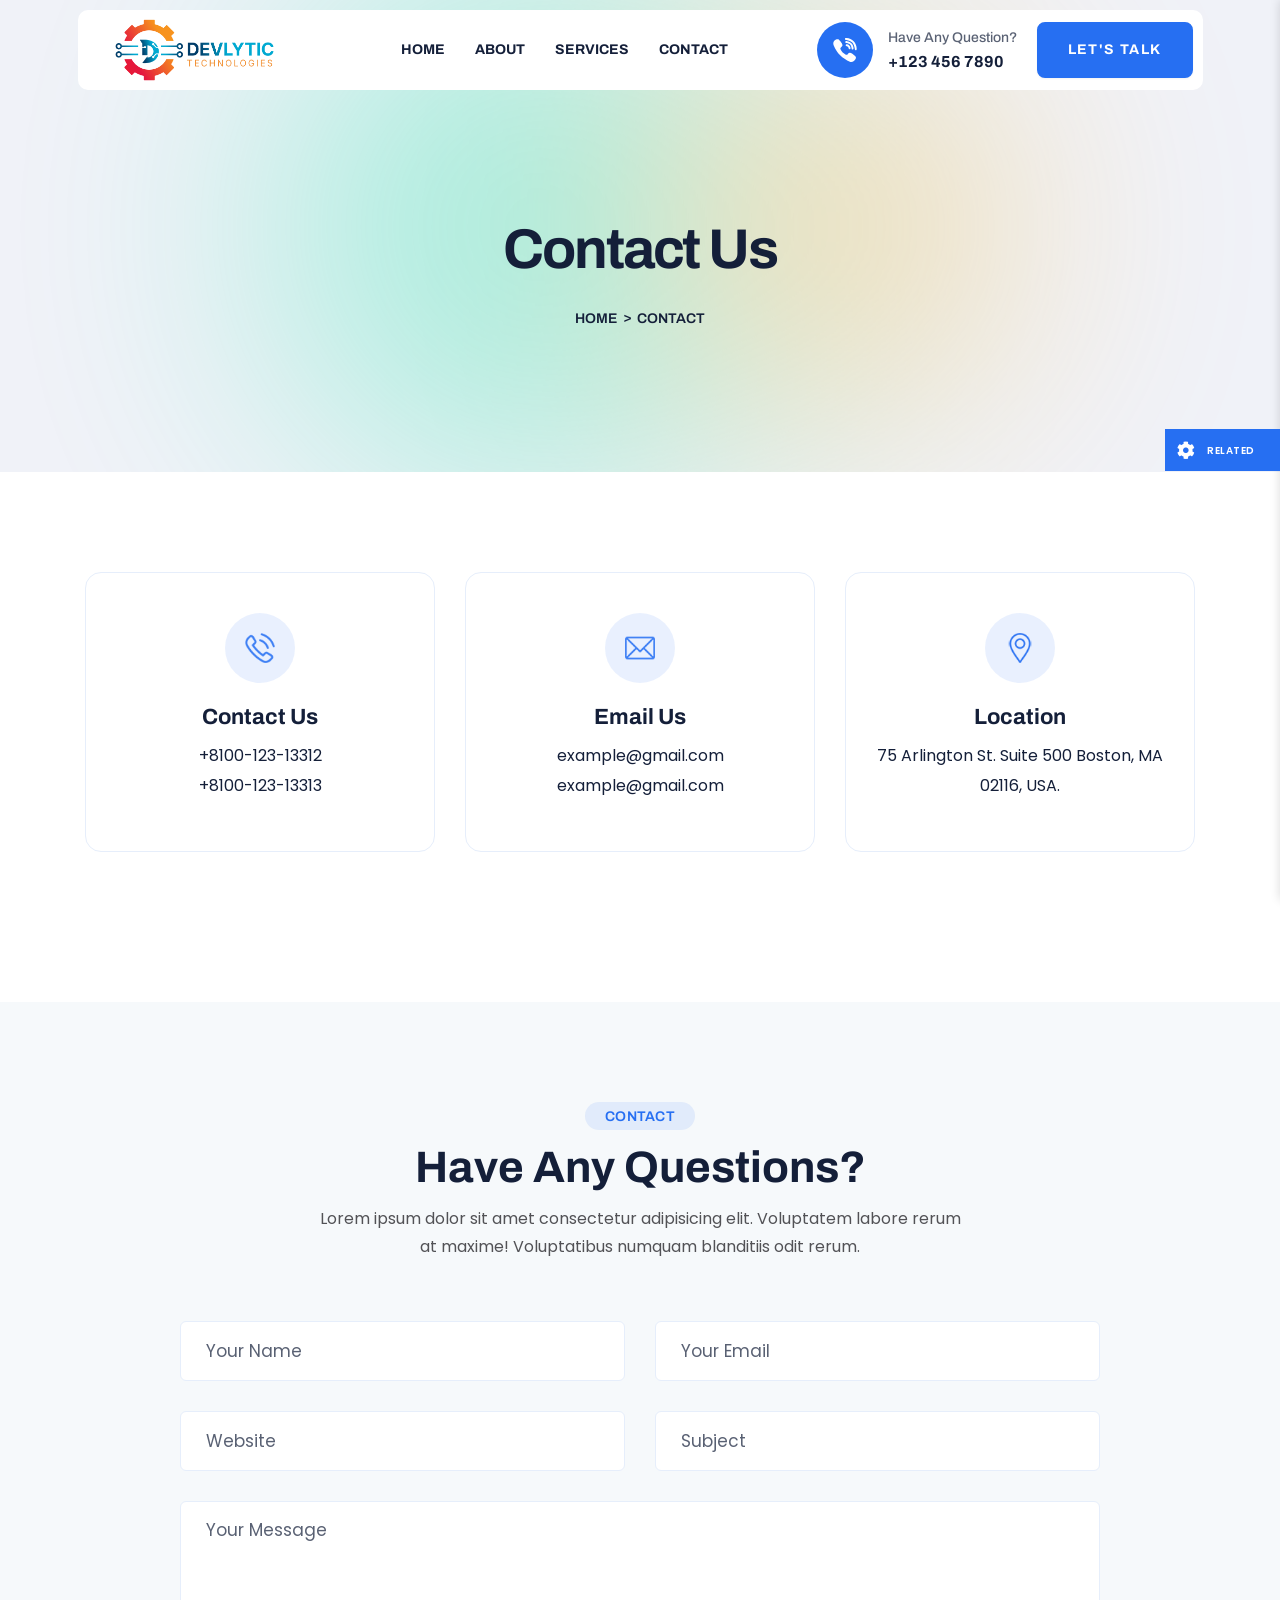
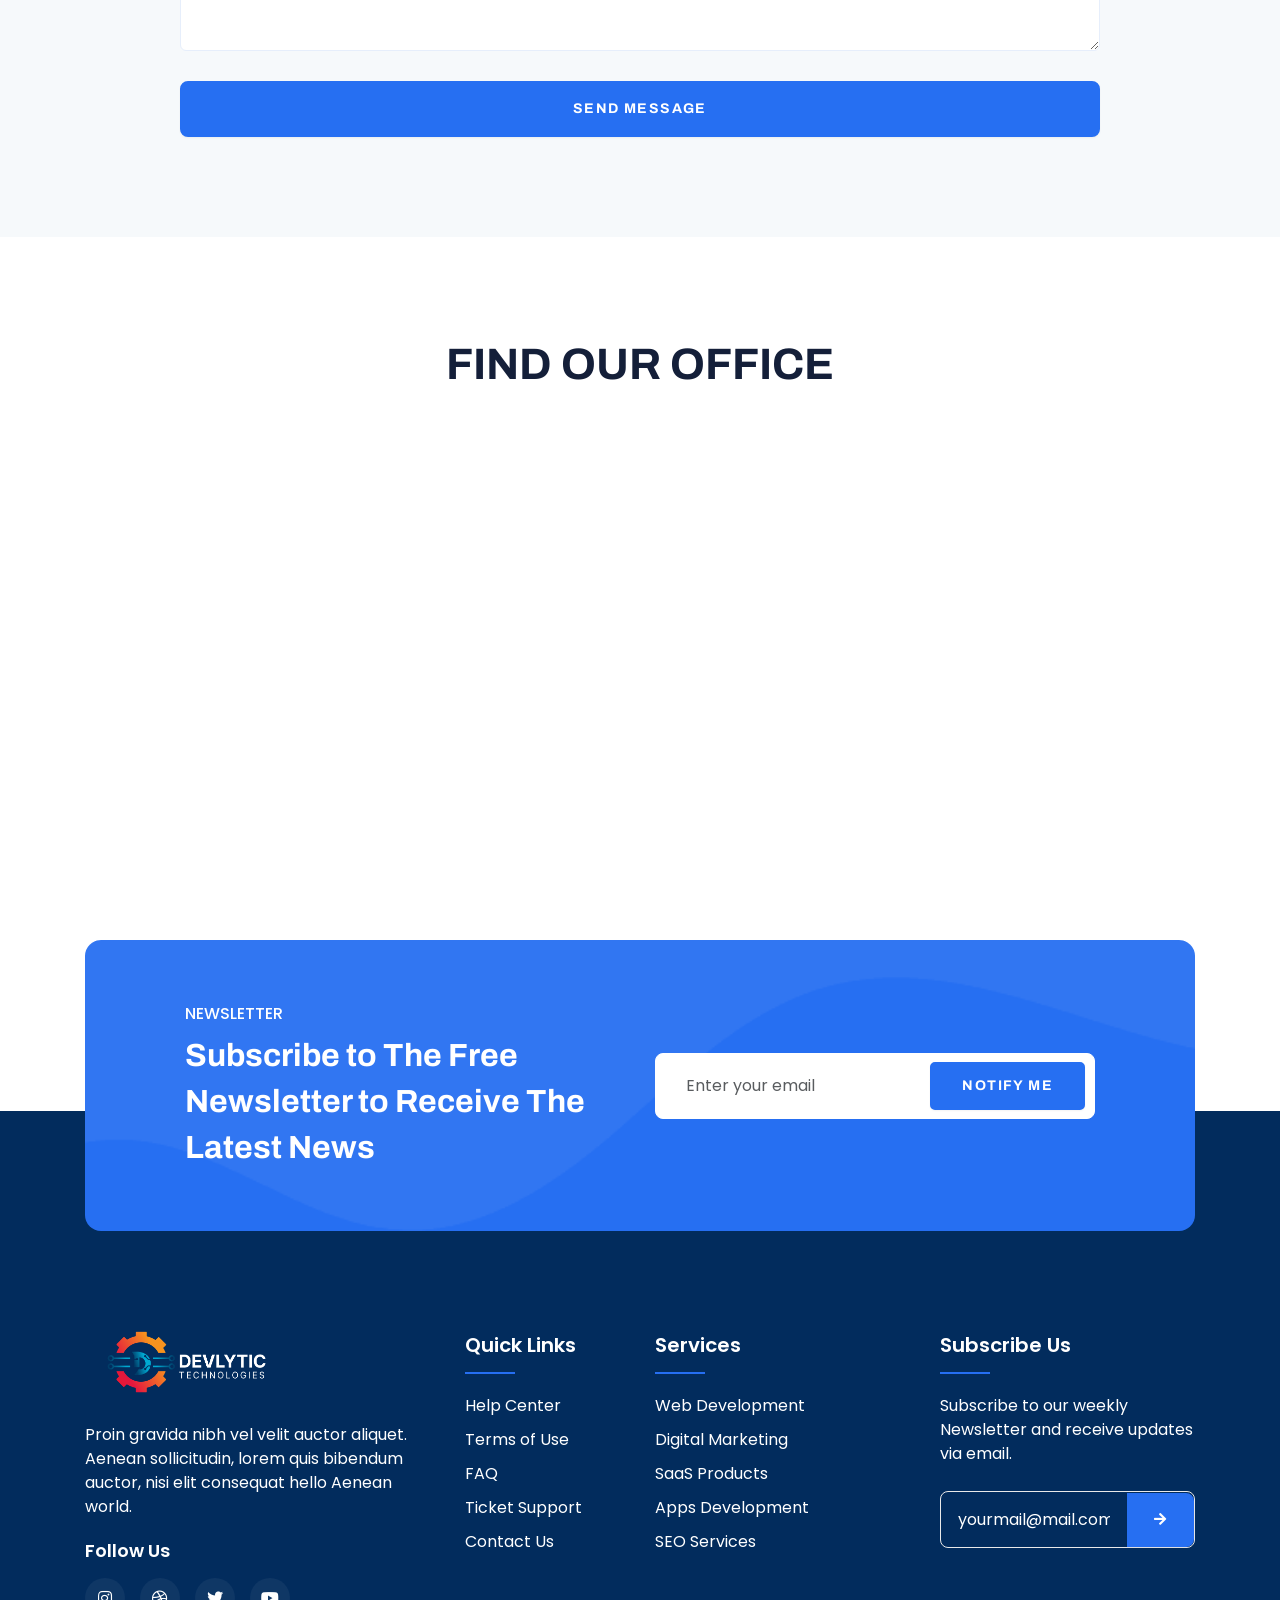
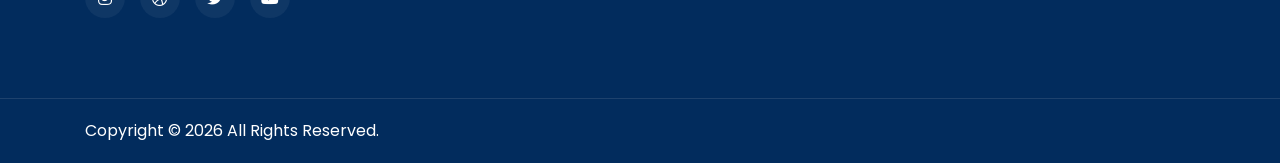
<file: contact.html>
<!DOCTYPE html>
<html lang="en">
	<head>
		<!-- Required meta tags -->
    <meta charset="utf-8" />
    <meta http-equiv="X-UA-Compatible" content="IE=edge" />
    <meta
      name="viewport"
      content="width=device-width, initial-scale=1, shrink-to-fit=no"
    />
    <title>Devlytic - Technologies</title>
    <meta
      name="description"
      content="Devlytic - Technologies"
    />
    <link
      rel="shortcut icon"
      href="assets/images/logo/favicon.ico"
      type="image/f-icon"
    />

		<!-- font awesome -->
		<link rel="stylesheet" href="assets/css/all.min.css" />
		<!-- bootstraph -->
		<link rel="stylesheet" href="assets/css/bootstrap.min.css" />
		<!-- accordion -->
		<link rel="stylesheet" href="assets/css/accordion.css" />
		<!-- Swiper js -->
		<link rel="stylesheet" href="assets/css/swiper-bundle.min.css" />
		<!-- Odometer Css -->
		<link rel="stylesheet" href="assets/css/odometer.min.css" />
		<!-- FancyBox -->
		<link rel="stylesheet" href="assets/css/jquery.fancybox.min.css" />
		<!-- Animate Animation -->
		<link rel="stylesheet" href="assets/css/animate.css" />
		<!-- User's CSS Here -->
		<link rel="stylesheet" href="assets/css/style.css" />
	</head>
	<body>
		 <!-- Preloader Start -->
    <div id="preloader">
      <div id="web__preloader" class="preloader">
        <div class="animation__preloader">
          <div class="box">
            <img src="assets/images/logo/favicon.png" alt="favicon" />
            <div class="spinner"></div>
          </div>
          <div class="txt__loading">
            <span data-text-preloader="D" class="letters__loading">D</span>
            <span data-text-preloader="E" class="letters__loading">E</span>
            <span data-text-preloader="V" class="letters__loading">V</span>
            <span data-text-preloader="L" class="letters__loading">L</span>
            <span data-text-preloader="Y" class="letters__loading">Y</span>
            <span data-text-preloader="T" class="letters__loading">T</span>
            <span data-text-preloader="I" class="letters__loading">I</span>
            <span data-text-preloader="C" class="letters__loading">C</span>
          </div>
        </div>
        <div class="loader__section section_left"></div>
        <div class="loader__section section_right"></div>
      </div>
    </div>
    <!-- Preloader End -->

    <!-- Toolbar Start -->
    <div class="template__toolbar">
      <div class="toolbar__sidebar">
        <div class="toolbar__dropdown ">
          <div class="toolbar__btn">
            <span class="toolbar__icon">
              <i class="fa-solid fa-gear"></i>
            </span>
            <span class="toolbar__name">RELATED</span>
          </div>
          <div class="purchase__btn d-none">
            <a target="_blank" href="#">
              <span class="toolbar__icon">
                <svg x="0px" y="0px" viewBox="0 0 24 24" style="height: 16px">
                  <circle cx="9" cy="21" r="2"></circle>
                  <circle cx="20" cy="21" r="2"></circle>
                  <path
                    d="M23.8,5.4C23.6,5.1,23.3,5,23,5H6.8L6,0.8C5.9,0.3,5.5,0,5,0H1C0.4,0,0,0.4,0,1s0.4,1,1,1h3.2L5,6.2c0,0,0,0.1,0,0.1
                                        l1.7,8.3C7,16,8.2,17,9.6,17c0,0,0,0,0.1,0h9.7c1.5,0,2.7-1,3-2.4L24,6.2C24,5.9,24,5.6,23.8,5.4z"
                  ></path>
                </svg>
              </span>
              <span class="toolbar__name ">BUY NOW</span>
            </a>
          </div>
        </div>
        <div class="toolbar__preview">
          <div class="toolbar__list">
            <div class="toolbar__inner">             
              <!-- Related Color -->
              <span class="toolbar__related">Related Colors</span>
              <div class="color__boxed">
                <a href="#" class="clr-active" onclick="color1()"></a>
                <a href="#" onclick="color2()"></a>
                <a href="#" onclick="color3()"></a>
                <a href="#" onclick="color4()"></a>
                <a href="#" onclick="color5()"></a>
                <a href="#" onclick="color6()"></a>
                <a href="#" onclick="color7()"></a>
                <a href="#" onclick="color8()"></a>
              </div>
              </div>
            </div>
          </div>
        </div>
      </div>
    </div>
    <!-- Toolbar End -->

    <!-- Header Start -->
    <header class="header">
      <nav class="nav">
        <div class="container">
          <div class="header__wrapper">
            <!-- Header Logo End -->
            <div class="header__logo">
              <a href="index.html">
                <img src="assets/images/logo/logo.png" alt="logo" />
                <!-- <span>Dev</span>lytic </a> -->
              </a>
            </div>
            <!-- Header Logo End -->
            <!-- Header Menu Start -->
            <div class="header__menu">
              <ul class="main__menu">
                <li>
                  <a href="index.html">Home</a>                 
                </li>
                <li><a href="about.html">about</a></li>
                <li>
                  <a href="service.html">Services</a>                  
                </li>                               
                <li><a href="contact.html">contact</a></li>
              </ul>
            </div>
            <!-- Header Menu End -->
            <!-- Header Meta Start -->
            <div class="header__meta">
              <div class="meta__list">
                <a href="tel:+921234567890" class="header__call-option">
                  <div class="call__icon">
                    <svg
                      width="24"
                      height="24"
                      viewBox="0 0 24 24"
                      fill="none"
                      xmlns="http://www.w3.org/2000/svg"
                    >
                      <g clip-path="url(#clip0_1_107)">
                        <path
                          d="M20.531 10.0713C20.5598 6.68762 17.6779 3.58566 14.1067 3.15671C14.0357 3.14829 13.9583 3.13547 13.8764 3.1219C13.6996 3.09261 13.5168 3.0625 13.3323 3.0625C12.6004 3.0625 12.4047 3.57664 12.3532 3.88327C12.3031 4.18141 12.3509 4.43177 12.495 4.62772C12.7374 4.95731 13.1639 5.01582 13.5064 5.0627C13.6068 5.07656 13.7016 5.08946 13.7809 5.10727C16.9894 5.82422 18.0698 6.9514 18.5978 10.1327C18.6107 10.2104 18.6165 10.3062 18.6227 10.4078C18.6457 10.788 18.6937 11.5792 19.5443 11.5792H19.5444C19.6152 11.5792 19.6913 11.5731 19.7705 11.561C20.5626 11.4407 20.5378 10.7175 20.5258 10.37C20.5225 10.2721 20.5193 10.1795 20.5275 10.118C20.5298 10.1025 20.5309 10.0869 20.531 10.0713Z"
                          fill="white"
                        ></path>
                        <path
                          d="M13.1245 1.91463C13.2196 1.92149 13.3095 1.92805 13.3844 1.93953C18.6532 2.74979 21.0762 5.24609 21.7477 10.556C21.7591 10.6463 21.7609 10.7564 21.7627 10.873C21.7694 11.2878 21.7832 12.1509 22.7101 12.1687L22.7388 12.169C23.0295 12.169 23.2607 12.0814 23.4261 11.9083C23.7146 11.6065 23.6945 11.1582 23.6783 10.7979C23.6743 10.7095 23.6705 10.6263 23.6715 10.5534C23.7385 5.12266 19.0376 0.198112 13.6118 0.0149814C13.5892 0.014236 13.5678 0.0154286 13.5461 0.0184845C13.5354 0.0200497 13.5157 0.0219876 13.4818 0.0219876C13.4277 0.0219876 13.3612 0.0172919 13.2906 0.0125217C13.2052 0.00670807 13.1085 0 13.0104 0C12.1463 0 11.9821 0.614161 11.961 0.980273C11.9126 1.82638 12.7311 1.88594 13.1245 1.91463Z"
                          fill="white"
                        ></path>
                        <path
                          d="M21.4927 17.4188C21.3806 17.3332 21.2648 17.2446 21.1564 17.1573C20.5811 16.6944 19.9691 16.2676 19.3772 15.855C19.2544 15.7694 19.1316 15.6837 19.0092 15.5979C18.251 15.0653 17.5694 14.8066 16.9254 14.8066C16.0581 14.8066 15.3019 15.2858 14.6777 16.2308C14.4012 16.6498 14.0657 16.8535 13.6523 16.8535C13.4078 16.8535 13.13 16.7837 12.8267 16.6461C10.3796 15.5363 8.6321 13.8349 7.63282 11.5889C7.14977 10.5034 7.30636 9.79384 8.1565 9.21634C8.63926 8.88869 9.53784 8.27871 9.47419 7.11061C9.40211 5.78412 6.47531 1.79289 5.24214 1.33958C4.72003 1.14758 4.17146 1.14579 3.60872 1.3351C2.19108 1.81167 1.17377 2.64862 0.666488 3.7553C0.176277 4.82464 0.198413 6.08025 0.730513 7.38638C2.26875 11.1627 4.43143 14.4552 7.15871 17.1722C9.82823 19.8319 13.1093 22.0105 16.9107 23.6474C17.2533 23.7948 17.6127 23.8752 17.8752 23.9339C17.9646 23.954 18.0418 23.9711 18.0981 23.9866C18.129 23.995 18.1609 23.9995 18.1929 23.9998L18.2229 24C18.2229 24 18.2229 24 18.2231 24C20.011 24 22.1578 22.3662 22.8171 20.5036C23.3948 18.8726 22.3401 18.0665 21.4927 17.4188Z"
                          fill="white"
                        ></path>
                        <path
                          d="M13.9146 6.22819C13.6085 6.23594 12.9714 6.25174 12.7479 6.90056C12.6433 7.20377 12.6558 7.46702 12.7852 7.68302C12.9749 7.99994 13.3385 8.09706 13.6692 8.15035C14.8685 8.3428 15.4845 9.006 15.6077 10.2373C15.6649 10.8114 16.0515 11.2124 16.5479 11.2124C16.5846 11.2124 16.6222 11.2102 16.6595 11.2057C17.2565 11.1346 17.546 10.696 17.5198 9.90205C17.5293 9.07346 17.0957 8.13276 16.3582 7.38347C15.6181 6.63187 14.726 6.20859 13.9146 6.22819Z"
                          fill="white"
                        ></path>
                      </g>
                    </svg>
                  </div>
                  <div class="call__content">
                    Have Any Question?
                    <span>+123 456 7890 </span>
                  </div>
                </a>
                <div class="header__btn">
                  <a href="contact.html" class="btn btn-primary">Let's talk</a>
                </div>
                <!-- Header Toggle Start -->
                <div class="header__toggle">
                  <div class="toggle__bar"></div>
                </div>
                <!-- Hrader Toggle End -->
              </div>
            </div>
            <!-- Header Meta End -->
          </div>
        </div>
      </nav>
    </header>
    <!-- Header End -->
		<!-- Breadcrumb Start -->
		<div class="breadcrumb__area">
			<div class="container">
				<div class="row">
					<div class="col-12">
						<div class="breadcrumb__title">
							<h1 class="title">Contact Us</h1>
							<ul class="link">
								<li><a href="index.html">Home</a></li>
								<li>Contact</li>
							</ul>
						</div>
					</div>
				</div>
			</div>
		</div>
		<!-- Breadcrumb End -->

		<!-- Support Section Start -->
		<section class="support__section">
			<div class="container">
				<div class="row">
					<div class="col-12">
						<div class="contactBox__wrapper">
							<div class="contactBox">
								<div class="contactBox__icon">
									<img src="assets/images/contact/phone.png" alt="icon" />
								</div>
								<h4 class="title">Contact us</h4>
								<div class="contactBox__inform">
									<a href="tel:810012313312">+8100-123-13312</a>
									<a href="tel:810012313313">+8100-123-13313</a>
								</div>
							</div>
							<div class="contactBox">
								<div class="contactBox__icon">
									<img src="assets/images/contact/email.png" alt="icon" />
								</div>
								<h4 class="title">Email Us</h4>
								<div class="contactBox__inform">
									<a href="mailto:example@gmail.com">example@gmail.com</a>
									<a href="mailto:example@gmail.com">example@gmail.com</a>
								</div>
							</div>
							<div class="contactBox">
								<div class="contactBox__icon">
									<img src="assets/images/contact/location.png" alt="icon" />
								</div>
								<h4 class="title">Location</h4>
								<div class="contactBox__inform">
									<p>75 Arlington St. Suite 500 Boston, MA 02116, USA.</p>
								</div>
							</div>
						</div>
					</div>
				</div>
			</div>
		</section>
		<!-- Support Section End -->

		<!-- Contact Secton Start -->
		<section class="contact__section bg-color">
			<div class="container">
				<div class="row">
					<div class="col-12">
						<div class="section__title-wrapper text-center wow fadeInUp" data-wow-delay=".2s">
							<div class="section__title">
								<h4 class="subtitle">Contact</h4>
								<h2 class="title">Have Any Questions?</h2>
								<p class="desc">
									Lorem ipsum dolor sit amet consectetur adipisicing elit. Voluptatem labore rerum at maxime! Voluptatibus
									numquam blanditiis odit rerum.
								</p>
							</div>
						</div>
					</div>
				</div>
				<div class="row">
					<div class="col-lg-10 m-auto">
						<!-- Contact Form Start -->
						<div class="contact__wrapper">
							<form action="mail.php" method="post" class="contact__form">
								<!-- Flex Input -->
								<div class="flex__input">
									<div class="form__group">
										<input type="text" name="text" class="form-control" placeholder="Your Name" required="" />
									</div>
									<div class="form__group">
										<input type="text" name="text" class="form-control" placeholder="Your Email" required="" />
									</div>
								</div>
								<!-- Flex Input -->
								<div class="flex__input">
									<div class="form__group">
										<input type="text" name="text" class="form-control" placeholder="Website" required="" />
									</div>
									<div class="form__group">
										<input type="text" name="text" class="form-control" placeholder="Subject" required="" />
									</div>
								</div>
								<div class="form__group">
									<textarea class="form-control text__area" placeholder="Your Message" spellcheck="false"></textarea>
								</div>
								<div class="btn__submit text-center">
									<button type="submit" class="btn btn-primary">Send Message</button>
								</div>
							</form>
						</div>
					</div>
				</div>
			</div>
		</section>
		<!-- Contact Secton End -->

		<!-- Location Start -->
		<section class="map__section">
			<div class="container">
				<div class="row">
					<div class="section__title-wrapper text-center wow fadeInUp" data-wow-delay=".2s">
						<div class="section__title">
							<h2 class="title">FIND OUR OFFICE</h2>
						</div>
					</div>
				</div>
				<div class="row">
					<div class="col-12">
						<div id="map">
							<iframe
								src="https://www.google.com/maps/embed?pb=!1m14!1m12!1m3!1d14599.595646957583!2d90.4219536!3d23.822193449999997!2m3!1f0!2f0!3f0!3m2!1i1024!2i768!4f13.1!5e0!3m2!1sen!2sbd!4v1630949286145!5m2!1sen!2sbd"
								style="border: 0"
								allowfullscreen=""
								loading="lazy"
							></iframe>
						</div>
					</div>
				</div>
			</div>
		</section>
		<!-- Location End -->

		<!-- CAll To Action Start -->
		<section class="call__to__action p-0">
			<div class="container">
				<div class="row">
					<div class="col-12">
						<div class="ctaBox__wrapper">
							<div class="ctaBox__content">
								<h4 class="ctaBox__subtitle">Newsletter</h4>
								<h2 class="ctaBox__title">Subscribe to The Free Newsletter to Receive The Latest News</h2>
							</div>
							<form action="#" method="post" class="ctaBox__form">
								<input type="email" name="email" class="form-control" placeholder="Enter your email" />
								<button type="submit" class="btn btn-primary">Notify me</button>
							</form>
						</div>
					</div>
				</div>
			</div>
		</section>
		<!-- CAll To Action End -->

		 <!-- Footer Section Start -->
    <footer class="footer__section">
      <div class="container">
        <div class="row">
          <div class="col-lg-4 col-md-5 col-sm-6">
            <div class="footer__wrapper">
              <div class="footer__widget">
                <div class="logo">
                  <a href="index.html">
                    <img src="assets/images/logo/white-logo.png" alt="logo" />
                    <!-- <span>Dev</span>lytic </a> -->
                  </a>
                </div>
                <p>
                  Proin gravida nibh vel velit auctor aliquet. Aenean
                  sollicitudin, lorem quis bibendum auctor, nisi elit consequat
                  hello Aenean world.
                </p>
                <div class="para__title">
                  <h6>Follow Us</h6>
                </div>
                <div class="social__icon">
                  <ul>
                    <li>
                      <a href="#"><i class="fab fa-instagram"></i></a>
                    </li>
                    <li>
                      <a href="#"><i class="fab fa-dribbble"></i></a>
                    </li>
                    <li>
                      <a href="#"><i class="fab fa-twitter"></i></a>
                    </li>
                    <li>
                      <a href="#"><i class="fab fa-youtube"></i></a>
                    </li>
                  </ul>
                </div>
              </div>
            </div>
          </div>
          <div class="col-lg-2 col-md-3 col-sm-6">
            <div class="footer__wrapper" data-aos-delay="200">
              <div class="footer__widget">
                <h4 class="widget__title">Quick Links</h4>
                <ul class="widget__list">
                  <li><a href="#">Help Center</a></li>
                  <li><a href="#">Terms of Use</a></li>
                  <li><a href="#">FAQ</a></li>
                  <li><a href="#">Ticket Support</a></li>
                  <li><a href="#">Contact Us</a></li>
                </ul>
              </div>
            </div>
          </div>
          <div class="col-lg-3 col-md-4 col-sm-6">
            <div class="footer__wrapper" data-aos-delay="200">
              <div class="footer__widget">
                <h4 class="widget__title">Services</h4>
                <ul class="widget__list">
                  <li><a href="#">Web Development</a></li>
                  <li><a href="#">Digital Marketing</a></li>
                  <li><a href="#">SaaS Products</a></li>
                  <li><a href="#">Apps Development</a></li>
                  <li><a href="#">SEO Services</a></li>
                </ul>
              </div>
            </div>
          </div>

          <div class="col-lg-3 col-md-6 col-sm-6">
            <div class="footer__wrapper" data-aos-delay="200">
              <div class="footer__widget">
                <h4 class="widget__title">Subscribe Us</h4>
                <p>
                  Subscribe to our weekly Newsletter and receive updates via
                  email.
                </p>
                <div class="newsletter-form mt-25">
                  <form action="#">
                    <input
                      type="email"
                      name="email"
                      class="form-control"
                      placeholder="yourmail@mail.com"
                    />
                    <button type="submit" class="btn btn-primary">
                      <i class="fa-solid fa-arrow-right"></i>
                    </button>
                  </form>
                </div>
              </div>
            </div>
          </div>
        </div>
      </div>
      <div class="footer__bottom">
        <div class="container">
          <div class="row">
            <div class="col-12">
              <div class="footer__content text-center">
                <div class="content">
                  <p>
                    Copyright ©
                    <script>
                      document.write(new Date().getFullYear());
                    </script>
                    All rights reserved.
                  </p>
                </div>
                <!-- <div class="link">
                  <a href="#">Privacy Policy</a>
                  <a href="#">Sitemap</a>
                  <a href="#">Disclaimer</a>
                  <a href="#">Terms &amp; Conditions</a>
                </div> -->
              </div>
            </div>
          </div>
        </div>
      </div>
    </footer>
    <!-- Footer Section End -->

    <!-- Header Flyout Menu Start -->
    <div class="flyoutMenu">
      <div class="flyout__flip">
        <div class="flyout__inner">
          <div class="menu__header-top">
            <div class="brand__logo">
              <a href="index.html"
                ><img src="assets/images/logo/logo.png" alt="logo" />
                <!-- <span>Dev</span>lytic </a> -->
                <!-- <span>DeEx</span>lytic <span>Technologies</span></a -->
              
            </div>
            <!-- Close -->
            <div class="closest__btn">
              <i class="fas fa-close"></i>
            </div>
            <!-- Close -->
          </div>
          <div class="flyout__menu">
            <ul class="flyout-main__menu">
              <li>
                <a href="index.html">Home</a>                
              </li>
              <li><a href="about.html">about</a></li>
                <li>
                  <a href="service.html">Services</a>                  
                </li>                               
                <li><a href="contact.html">contact</a></li>
                </ul>              
            </ul>
          </div>
        </div>
      </div>
    </div>
    <!-- Header Flyout Menu End -->

		<!-- JS -->
		<script src="assets/js/jquery-3.7.1.min.js"></script>
		<script src="assets/js/bootstrap.min.js"></script>
		<script src="assets/js/bootstrap.bundle.min.js"></script>
		<script src="assets/js/swiper-bundle.min.js"></script>
		<script src="assets/js/jquery.fancybox.min.js"></script>
		<script src="assets/js/accordion.min.js"></script>
		<script src="assets/js/wow.min.js"></script>
		<script src="assets/js/mixitup.min.js"></script>
		<script src="assets/js/odometer.min.js"></script>
		<script src="assets/js/appear.min.js"></script>
		<script src="assets/js/tilt.jquery.min.js"></script>
		<script src="assets/js/color.js"></script>
		<script src="assets/js/scripts.js"></script>
	</body>
</html>
</file>
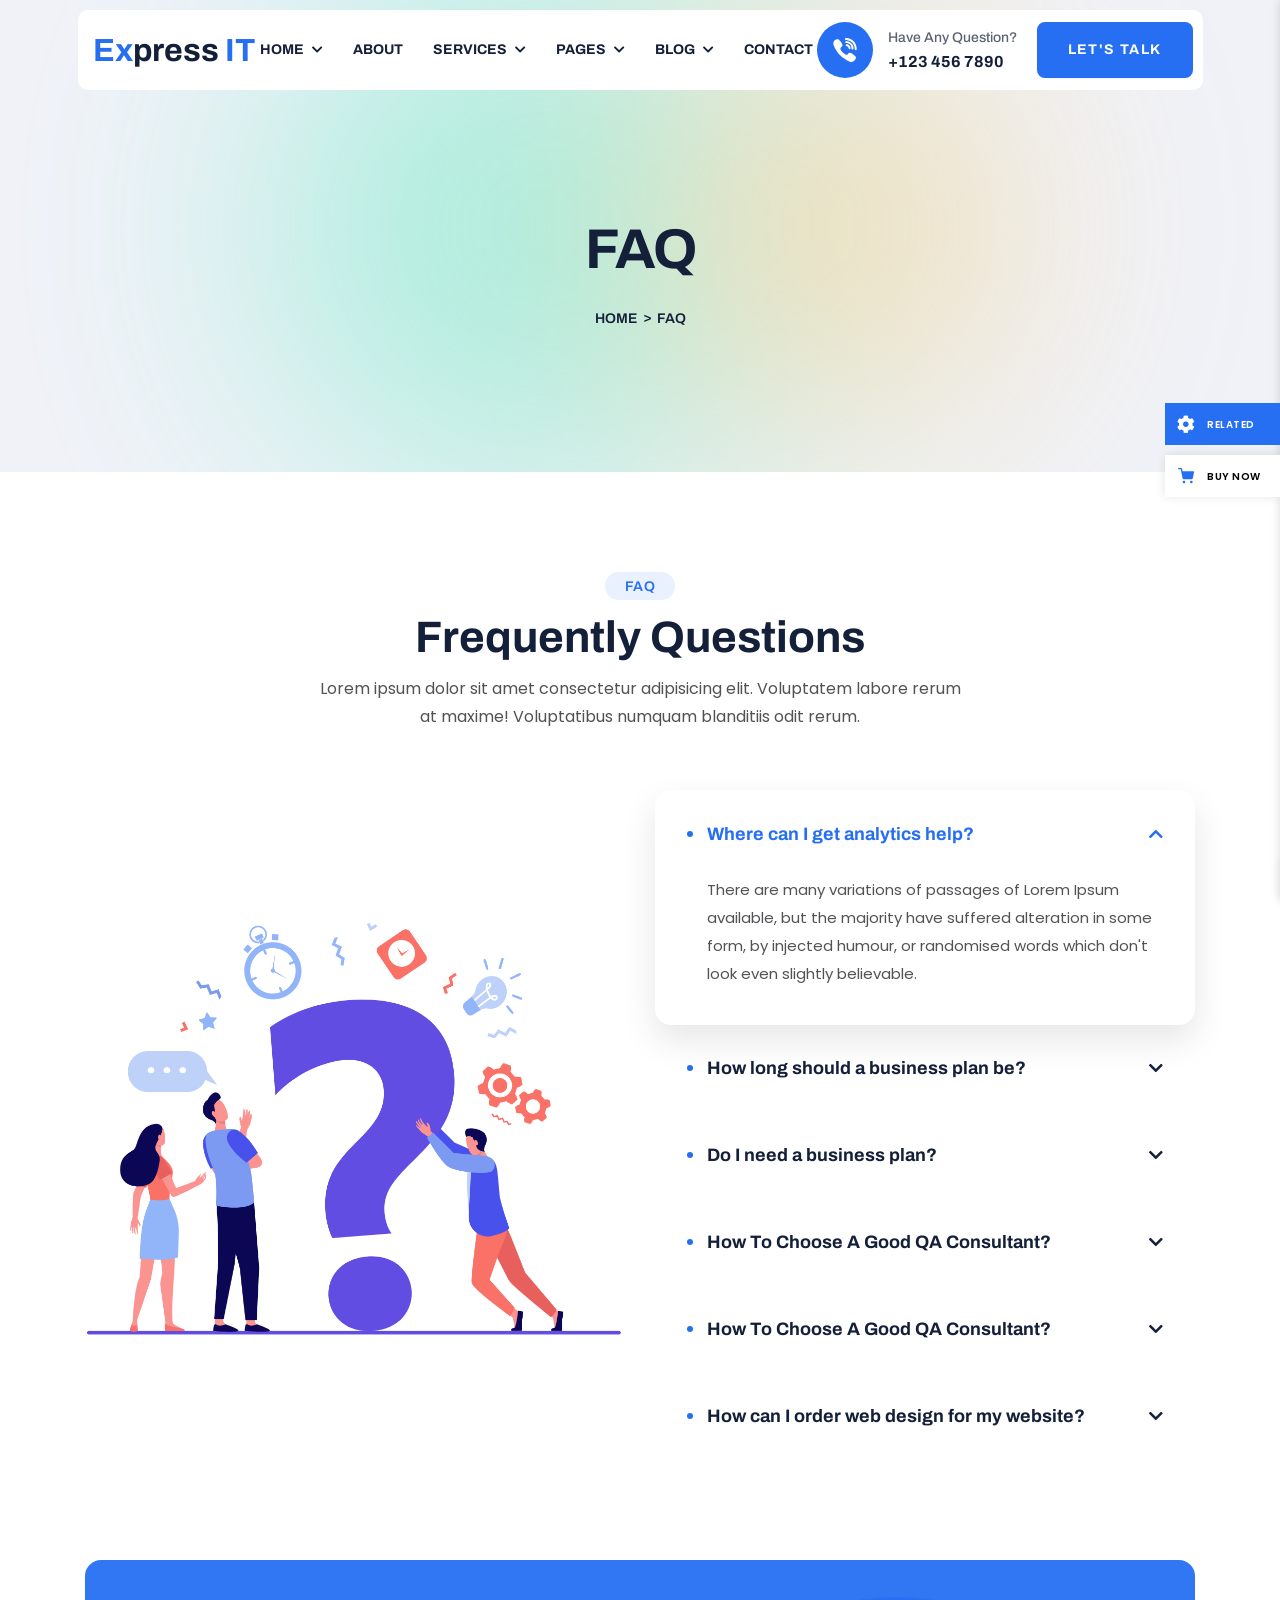
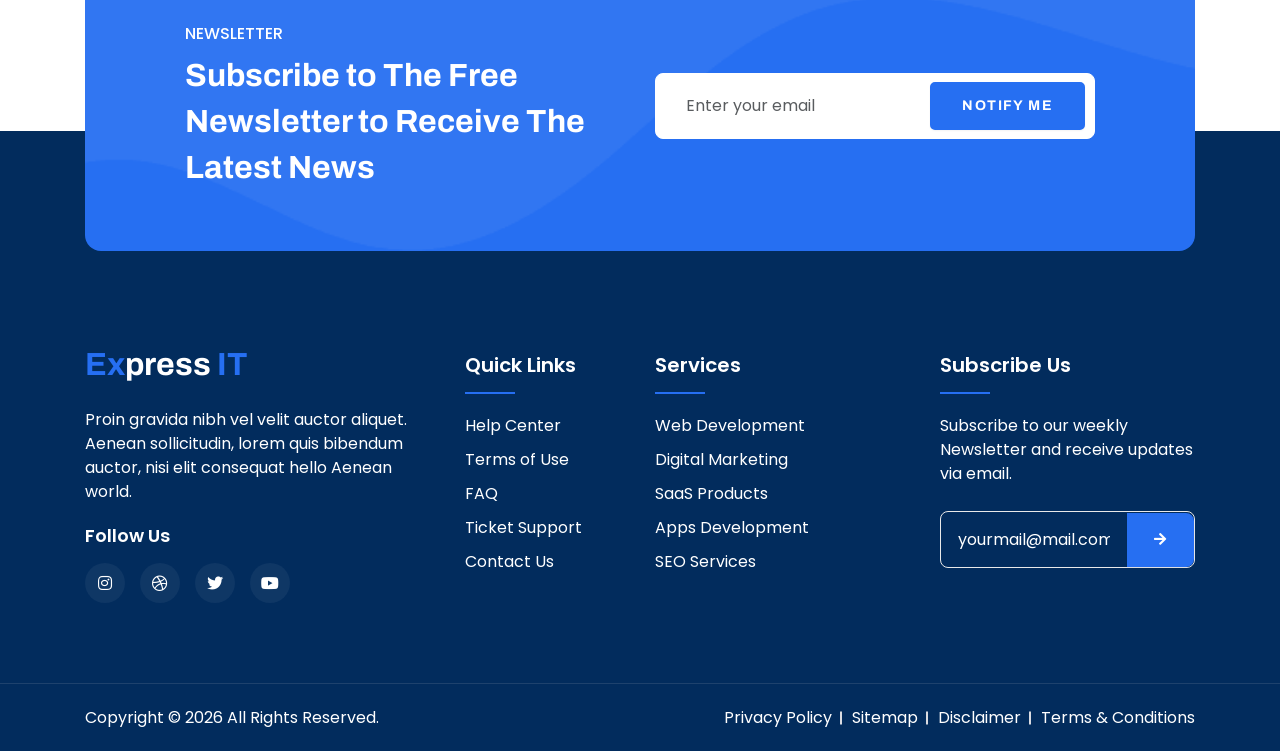
<file: faq.html>
<!DOCTYPE html>
<html lang="en">
	<head>
		<!-- Required meta tags -->
		<meta charset="utf-8" />
		<meta http-equiv="X-UA-Compatible" content="IE=edge" />
		<meta name="viewport" content="width=device-width, initial-scale=1, shrink-to-fit=no" />
		<title>Express IT - It Solution and Technology HTML Template</title>
		<meta name="description" content="Express IT - It Solution and Technology HTML Template" />
		<link rel="shortcut icon" href="assets/images/logo/favicon.png" type="image/f-icon" />

		<!-- font awesome -->
		<link rel="stylesheet" href="assets/css/all.min.css" />
		<!-- bootstraph -->
		<link rel="stylesheet" href="assets/css/bootstrap.min.css" />
		<!-- accordion -->
		<link rel="stylesheet" href="assets/css/accordion.css" />
		<!-- Swiper js -->
		<link rel="stylesheet" href="assets/css/swiper-bundle.min.css" />
		<!-- Odometer Css -->
		<link rel="stylesheet" href="assets/css/odometer.min.css" />
		<!-- FancyBox -->
		<link rel="stylesheet" href="assets/css/jquery.fancybox.min.css" />
		<!-- Animate Animation -->
		<link rel="stylesheet" href="assets/css/animate.css" />
		<!-- User's CSS Here -->
		<link rel="stylesheet" href="assets/css/style.css" />
	</head>
	<body>
		<!-- Preloader Start -->
		<div id="preloader">
			<div id="web__preloader" class="preloader">
				<div class="animation__preloader">
					<div class="box">
						<img src="assets/images/logo/favicon.png" alt="favicon" />
						<div class="spinner"></div>
					</div>
					<div class="txt__loading">
						<span data-text-preloader="E" class="letters__loading">E</span>
						<span data-text-preloader="X" class="letters__loading">X</span>
						<span data-text-preloader="P" class="letters__loading">P</span>
						<span data-text-preloader="R" class="letters__loading">R</span>
						<span data-text-preloader="E" class="letters__loading">E</span>
						<span data-text-preloader="S" class="letters__loading">S</span>
						<span data-text-preloader="S" class="letters__loading">S</span>
						<span data-text-preloader="I" class="letters__loading">I</span>
						<span data-text-preloader="T" class="letters__loading">T</span>
					</div>
				</div>
				<div class="loader__section section_left"></div>
				<div class="loader__section section_right"></div>
			</div>
		</div>
		<!-- Preloader End -->

		<!-- Toolbar Start -->
		<div class="template__toolbar">
			<div class="toolbar__sidebar">
				<div class="toolbar__dropdown">
					<div class="toolbar__btn">
						<span class="toolbar__icon">
							<i class="fa-solid fa-gear"></i>
						</span>
						<span class="toolbar__name">RELATED</span>
					</div>
					<div class="purchase__btn">
						<a target="_blank" href="#">
							<span class="toolbar__icon">
								<svg x="0px" y="0px" viewBox="0 0 24 24" style="height: 16px">
									<circle cx="9" cy="21" r="2"></circle>
									<circle cx="20" cy="21" r="2"></circle>
									<path
										d="M23.8,5.4C23.6,5.1,23.3,5,23,5H6.8L6,0.8C5.9,0.3,5.5,0,5,0H1C0.4,0,0,0.4,0,1s0.4,1,1,1h3.2L5,6.2c0,0,0,0.1,0,0.1
                                        l1.7,8.3C7,16,8.2,17,9.6,17c0,0,0,0,0.1,0h9.7c1.5,0,2.7-1,3-2.4L24,6.2C24,5.9,24,5.6,23.8,5.4z"
									></path>
								</svg>
							</span>
							<span class="toolbar__name">BUY NOW</span>
						</a>
					</div>
				</div>
				<div class="toolbar__preview">
					<div class="toolbar__list">
						<div class="toolbar__inner">
							<!-- <div class="toolbar__logo">
								<a href="#" target="_blank">
									<img src="assets/images/logo/logo-black.png" alt="logo" />
								</a>
							</div> -->
							<!-- Related Color -->
							<span class="toolbar__related">Related Colors</span>
							<div class="color__boxed">
								<a href="#" class="clr-active" onclick="color1();"></a>
								<a href="#" onclick="color2();"></a>
								<a href="#" onclick="color3();"></a>
								<a href="#" onclick="color4();"></a>
								<a href="#" onclick="color5();"></a>
								<a href="#" onclick="color6();"></a>
								<a href="#" onclick="color7();"></a>
								<a href="#" onclick="color8();"></a>
							</div>
							<!-- Related Theme -->
							<span class="toolbar__related">Related Template</span>
							<div class="toolbar__product">
								<a target="_blank" href="index.html">
									<div class="toolbar__product__image">
										<img src="assets/images/thumb/banner-thumb-01.jpg" alt="" />
									</div>
									<span class="toolbar__product__name">Home One</span>
									<div class="flex__desc">
										<span class="toolbar__product__tag">It Solutions</span>
										<!-- <span class="toolbar__product__price">$59</span> -->
									</div>
								</a>
							</div>
							<div class="toolbar__product">
								<a target="_blank" href="index-2.html">
									<div class="toolbar__product__image">
										<img src="assets/images/thumb/banner-thumb-02.jpg" alt="" />
									</div>
									<span class="toolbar__product__name">Home Two</span>
									<div class="flex__desc">
										<span class="toolbar__product__tag">It Solutions</span>
									</div>
								</a>
							</div>
							<div class="toolbar__product">
								<a target="_blank" href="index-3.html">
									<div class="toolbar__product__image">
										<img src="assets/images/thumb/banner-thumb-03.jpg" alt="" />
									</div>
									<span class="toolbar__product__name">Home Three</span>
									<div class="flex__desc">
										<span class="toolbar__product__tag">It Solutions</span>
									</div>
								</a>
							</div>
						</div>
					</div>

					<div class="toolbar__bottom">
						<a class="toolbar__link" href="#" target="_blank">VIEW ALL THEMES </a>
					</div>
				</div>
			</div>
		</div>
		<!-- Toolbar End -->

		<!-- Header Start -->
		<header class="header">
			<nav class="nav">
				<div class="container">
					<div class="header__wrapper">
						<!-- Header Logo End -->
						<div class="header__logo">
							<a href="index.html">
								<!-- <img src="assets/images/logo/logo.png" alt="logo" /> -->
								<span>Ex</span>press <span>IT</span>
							</a>
						</div>
						<!-- Header Logo End -->
						<!-- Header Menu Start -->
						<div class="header__menu">
							<ul class="main__menu">
								<li class="has__dropdown">
									<a href="#">Home</a>
									<ul class="sub__menu">
										<li><a href="index.html">Home One</a></li>
										<li><a href="index-2.html">Home Two</a></li>
										<li><a href="index-3.html">Home Three</a></li>
									</ul>
								</li>
								<li><a href="about.html">about</a></li>
								<li class="has__dropdown">
									<a href="#">Services</a>
									<ul class="sub__menu">
										<li><a href="service.html">service</a></li>
										<li><a href="service-details.html">service details</a></li>
									</ul>
								</li>
								<li class="has__dropdown">
									<a href="#">Pages</a>
									<ul class="sub__menu">
										<li><a href="team.html">Team</a></li>
										<li><a href="project.html">Project</a></li>
										<li><a href="project-details.html">Project details</a></li>
										<li><a href="faq.html">FAQ</a></li>
										<li><a href="pricing.html">Pricing</a></li>
										<li><a href="404.html">404 Page</a></li>
									</ul>
								</li>
								<li class="has__dropdown">
									<a href="#">Blog</a>
									<ul class="sub__menu">
										<li><a href="blog.html">Blog</a></li>
										<li><a href="blog-single.html">Blog details</a></li>
									</ul>
								</li>
								<li><a href="contact.html">contact</a></li>
							</ul>
						</div>
						<!-- Header Menu End -->
						<!-- Header Meta Start -->
						<div class="header__meta">
							<div class="meta__list">
								<a href="tel:+921234567890" class="header__call-option">
									<div class="call__icon">
										<svg width="24" height="24" viewBox="0 0 24 24" fill="none" xmlns="http://www.w3.org/2000/svg">
											<g clip-path="url(#clip0_1_107)">
												<path
													d="M20.531 10.0713C20.5598 6.68762 17.6779 3.58566 14.1067 3.15671C14.0357 3.14829 13.9583 3.13547 13.8764 3.1219C13.6996 3.09261 13.5168 3.0625 13.3323 3.0625C12.6004 3.0625 12.4047 3.57664 12.3532 3.88327C12.3031 4.18141 12.3509 4.43177 12.495 4.62772C12.7374 4.95731 13.1639 5.01582 13.5064 5.0627C13.6068 5.07656 13.7016 5.08946 13.7809 5.10727C16.9894 5.82422 18.0698 6.9514 18.5978 10.1327C18.6107 10.2104 18.6165 10.3062 18.6227 10.4078C18.6457 10.788 18.6937 11.5792 19.5443 11.5792H19.5444C19.6152 11.5792 19.6913 11.5731 19.7705 11.561C20.5626 11.4407 20.5378 10.7175 20.5258 10.37C20.5225 10.2721 20.5193 10.1795 20.5275 10.118C20.5298 10.1025 20.5309 10.0869 20.531 10.0713Z"
													fill="white"
												></path>
												<path
													d="M13.1245 1.91463C13.2196 1.92149 13.3095 1.92805 13.3844 1.93953C18.6532 2.74979 21.0762 5.24609 21.7477 10.556C21.7591 10.6463 21.7609 10.7564 21.7627 10.873C21.7694 11.2878 21.7832 12.1509 22.7101 12.1687L22.7388 12.169C23.0295 12.169 23.2607 12.0814 23.4261 11.9083C23.7146 11.6065 23.6945 11.1582 23.6783 10.7979C23.6743 10.7095 23.6705 10.6263 23.6715 10.5534C23.7385 5.12266 19.0376 0.198112 13.6118 0.0149814C13.5892 0.014236 13.5678 0.0154286 13.5461 0.0184845C13.5354 0.0200497 13.5157 0.0219876 13.4818 0.0219876C13.4277 0.0219876 13.3612 0.0172919 13.2906 0.0125217C13.2052 0.00670807 13.1085 0 13.0104 0C12.1463 0 11.9821 0.614161 11.961 0.980273C11.9126 1.82638 12.7311 1.88594 13.1245 1.91463Z"
													fill="white"
												></path>
												<path
													d="M21.4927 17.4188C21.3806 17.3332 21.2648 17.2446 21.1564 17.1573C20.5811 16.6944 19.9691 16.2676 19.3772 15.855C19.2544 15.7694 19.1316 15.6837 19.0092 15.5979C18.251 15.0653 17.5694 14.8066 16.9254 14.8066C16.0581 14.8066 15.3019 15.2858 14.6777 16.2308C14.4012 16.6498 14.0657 16.8535 13.6523 16.8535C13.4078 16.8535 13.13 16.7837 12.8267 16.6461C10.3796 15.5363 8.6321 13.8349 7.63282 11.5889C7.14977 10.5034 7.30636 9.79384 8.1565 9.21634C8.63926 8.88869 9.53784 8.27871 9.47419 7.11061C9.40211 5.78412 6.47531 1.79289 5.24214 1.33958C4.72003 1.14758 4.17146 1.14579 3.60872 1.3351C2.19108 1.81167 1.17377 2.64862 0.666488 3.7553C0.176277 4.82464 0.198413 6.08025 0.730513 7.38638C2.26875 11.1627 4.43143 14.4552 7.15871 17.1722C9.82823 19.8319 13.1093 22.0105 16.9107 23.6474C17.2533 23.7948 17.6127 23.8752 17.8752 23.9339C17.9646 23.954 18.0418 23.9711 18.0981 23.9866C18.129 23.995 18.1609 23.9995 18.1929 23.9998L18.2229 24C18.2229 24 18.2229 24 18.2231 24C20.011 24 22.1578 22.3662 22.8171 20.5036C23.3948 18.8726 22.3401 18.0665 21.4927 17.4188Z"
													fill="white"
												></path>
												<path
													d="M13.9146 6.22819C13.6085 6.23594 12.9714 6.25174 12.7479 6.90056C12.6433 7.20377 12.6558 7.46702 12.7852 7.68302C12.9749 7.99994 13.3385 8.09706 13.6692 8.15035C14.8685 8.3428 15.4845 9.006 15.6077 10.2373C15.6649 10.8114 16.0515 11.2124 16.5479 11.2124C16.5846 11.2124 16.6222 11.2102 16.6595 11.2057C17.2565 11.1346 17.546 10.696 17.5198 9.90205C17.5293 9.07346 17.0957 8.13276 16.3582 7.38347C15.6181 6.63187 14.726 6.20859 13.9146 6.22819Z"
													fill="white"
												></path>
											</g>
										</svg>
									</div>
									<div class="call__content">
										Have Any Question?
										<span>+123 456 7890 </span>
									</div>
								</a>
								<div class="header__btn">
									<a href="contact.html" class="btn btn-primary">Let's talk</a>
								</div>
								<!-- Header Toggle Start -->
								<div class="header__toggle">
									<div class="toggle__bar"></div>
								</div>
								<!-- Hrader Toggle End -->
							</div>
						</div>
						<!-- Header Meta End -->
					</div>
				</div>
			</nav>
		</header>
		<!-- Header End -->

		<!-- Breadcrumb Start -->
		<div class="breadcrumb__area">
			<div class="container">
				<div class="row">
					<div class="col-12">
						<div class="breadcrumb__title">
							<h1 class="title">FAQ</h1>
							<ul class="link">
								<li><a href="index.html">Home</a></li>
								<li>FAQ</li>
							</ul>
						</div>
					</div>
				</div>
			</div>
		</div>
		<!-- Breadcrumb End -->

		<!-- Accordion Section Start -->
		<section class="accordion__section">
			<div class="container">
				<div class="row">
					<div class="col-12">
						<div class="section__title-wrapper text-center wow fadeInUp" data-wow-delay=".2s">
							<div class="section__title">
								<h4 class="subtitle">FAQ</h4>
								<h2 class="title">Frequently Questions</h2>
								<p class="desc">
									Lorem ipsum dolor sit amet consectetur adipisicing elit. Voluptatem labore rerum at maxime! Voluptatibus
									numquam blanditiis odit rerum.
								</p>
							</div>
						</div>
					</div>
				</div>
				<div class="row align-items-center">
					<div class="col-lg-6">
						<div class="accordion__image">
							<img src="assets/images/faq-img.png" alt="faq-image" data-tilt />
						</div>
					</div>
					<div class="col-lg-6">
						<div class="faq__accordion">
							<ul id="my-accordion" class="accordionjs">
								<!-- Section 1 -->
								<li class="accordion__main">
									<div class="accordion__tab">Where can I get analytics help?</div>
									<div class="accordion__panel">
										<p class="desc">
											There are many variations of passages of Lorem Ipsum available, but the majority have suffered
											alteration in some form, by injected humour, or randomised words which don't look even slightly
											believable.
										</p>
									</div>
								</li>
								<!-- Section 2 -->
								<li class="accordion__main">
									<div class="accordion__tab">How long should a business plan be?</div>
									<div class="accordion__panel">
										<p class="desc">
											There are many variations of passages of Lorem Ipsum available, but the majority have suffered
											alteration in some form, by injected humour, or randomised words which don't look even slightly
											believable.
										</p>
									</div>
								</li>
								<!-- Section 3 -->
								<li class="accordion__main">
									<div class="accordion__tab">Do I need a business plan?</div>
									<div class="accordion__panel">
										<p class="desc">
											There are many variations of passages of Lorem Ipsum available, but the majority have suffered
											alteration in some form, by injected humour, or randomised words which don't look even slightly
											believable.
										</p>
									</div>
								</li>
								<!-- Section 4 -->
								<li class="accordion__main">
									<div class="accordion__tab">How To Choose A Good QA Consultant?</div>
									<div class="accordion__panel">
										<p class="desc">
											There are many variations of passages of Lorem Ipsum available, but the majority have suffered
											alteration in some form, by injected humour, or randomised words which don't look even slightly
											believable.
										</p>
									</div>
								</li>
								<!-- Section 5 -->
								<li class="accordion__main">
									<div class="accordion__tab">How To Choose A Good QA Consultant?</div>
									<div class="accordion__panel">
										<p class="desc">
											There are many variations of passages of Lorem Ipsum available, but the majority have suffered
											alteration in some form, by injected humour, or randomised words which don't look even slightly
											believable.
										</p>
									</div>
								</li>
								<!-- Section 6 -->
								<li class="accordion__main">
									<div class="accordion__tab">How can I order web design for my website?</div>
									<div class="accordion__panel">
										<p class="desc">
											There are many variations of passages of Lorem Ipsum available, but the majority have suffered
											alteration in some form, by injected humour, or randomised words which don't look even slightly
											believable.
										</p>
									</div>
								</li>
							</ul>
						</div>
					</div>
				</div>
			</div>
		</section>
		<!-- Accordion Section End -->

		<!-- CAll To Action Start -->
		<section class="call__to__action p-0">
			<div class="container">
				<div class="row">
					<div class="col-12">
						<div class="ctaBox__wrapper">
							<div class="ctaBox__content">
								<h4 class="ctaBox__subtitle">Newsletter</h4>
								<h2 class="ctaBox__title">Subscribe to The Free Newsletter to Receive The Latest News</h2>
							</div>
							<form action="#" method="post" class="ctaBox__form">
								<input type="email" name="email" class="form-control" placeholder="Enter your email" />
								<button type="submit" class="btn btn-primary">Notify me</button>
							</form>
						</div>
					</div>
				</div>
			</div>
		</section>
		<!-- CAll To Action End -->

		<!-- Footer Section Start -->
		<footer class="footer__section">
			<div class="container">
				<div class="row">
					<div class="col-lg-4 col-md-5 col-sm-6">
						<div class="footer__wrapper">
							<div class="footer__widget">
								<div class="logo">
									<a href="index.html"
										><!-- <img src="assets/images/logo/logo-white.png" alt="logo" /> -->
										<span>Ex</span>press <span>IT</span></a
									>
								</div>
								<p>
									Proin gravida nibh vel velit auctor aliquet. Aenean sollicitudin, lorem quis bibendum auctor, nisi elit
									consequat hello Aenean world.
								</p>
								<div class="para__title">
									<h6>Follow Us</h6>
								</div>
								<div class="social__icon">
									<ul>
										<li>
											<a href="#"><i class="fab fa-instagram"></i></a>
										</li>
										<li>
											<a href="#"><i class="fab fa-dribbble"></i></a>
										</li>
										<li>
											<a href="#"><i class="fab fa-twitter"></i></a>
										</li>
										<li>
											<a href="#"><i class="fab fa-youtube"></i></a>
										</li>
									</ul>
								</div>
							</div>
						</div>
					</div>
					<div class="col-lg-2 col-md-3 col-sm-6">
						<div class="footer__wrapper" data-aos-delay="200">
							<div class="footer__widget">
								<h4 class="widget__title">Quick Links</h4>
								<ul class="widget__list">
									<li><a href="#">Help Center</a></li>
									<li><a href="#">Terms of Use</a></li>
									<li><a href="#">FAQ</a></li>
									<li><a href="#">Ticket Support</a></li>
									<li><a href="#">Contact Us</a></li>
								</ul>
							</div>
						</div>
					</div>
					<div class="col-lg-3 col-md-4 col-sm-6">
						<div class="footer__wrapper" data-aos-delay="200">
							<div class="footer__widget">
								<h4 class="widget__title">Services</h4>
								<ul class="widget__list">
									<li><a href="#">Web Development</a></li>
									<li><a href="#">Digital Marketing</a></li>
									<li><a href="#">SaaS Products</a></li>
									<li><a href="#">Apps Development</a></li>
									<li><a href="#">SEO Services</a></li>
								</ul>
							</div>
						</div>
					</div>

					<div class="col-lg-3 col-md-6 col-sm-6">
						<div class="footer__wrapper" data-aos-delay="200">
							<div class="footer__widget">
								<h4 class="widget__title">Subscribe Us</h4>
								<p>Subscribe to our weekly Newsletter and receive updates via email.</p>
								<div class="newsletter-form mt-25">
									<form action="#">
										<input type="email" name="email" class="form-control" placeholder="yourmail@mail.com" />
										<button type="submit" class="btn btn-primary">
											<i class="fa-solid fa-arrow-right"></i>
										</button>
									</form>
								</div>
							</div>
						</div>
					</div>
				</div>
			</div>
			<div class="footer__bottom">
				<div class="container">
					<div class="row">
						<div class="col-12">
							<div class="footer__content text-center">
								<div class="content">
									<p>
										Copyright ©
										<script>
											document.write(new Date().getFullYear());
										</script>
										All rights reserved.
									</p>
								</div>
								<div class="link">
									<a href="#">Privacy Policy</a>
									<a href="#">Sitemap</a>
									<a href="#">Disclaimer</a>
									<a href="#">Terms &amp; Conditions</a>
								</div>
							</div>
						</div>
					</div>
				</div>
			</div>
		</footer>
		<!-- Footer Section End -->

		<!-- Header Flyout Menu Start -->
		<div class="flyoutMenu">
			<div class="flyout__flip">
				<div class="flyout__inner">
					<div class="menu__header-top">
						<div class="brand__logo">
							<a href="index.html"
								><!-- <img src="assets/images/logo/logo.png" alt="logo" /> -->
								<span>Ex</span>press <span>IT</span></a
							>
						</div>
						<!-- Close -->
						<div class="closest__btn">
							<i class="fas fa-close"></i>
						</div>
						<!-- Close -->
					</div>
					<div class="flyout__menu">
						<ul class="flyout-main__menu">
							<li class="has__dropdown">
								<a href="#" class="nav__link">Home</a>
								<ul class="sub__menu">
									<li><a href="index.html">Home One</a></li>
									<li><a href="index-2.html">Home Two</a></li>
									<li><a href="index-3.html">Home Three</a></li>
								</ul>
							</li>
							<li><a href="about.html">about</a></li>
							<li class="has__dropdown">
								<a href="#" class="nav__link">Services</a>
								<ul class="sub__menu">
									<li><a href="service.html">service</a></li>
									<li><a href="service-details.html">service details</a></li>
								</ul>
							</li>
							<li class="has__dropdown">
								<a href="#" class="nav__link">Pages</a>
								<ul class="sub__menu">
									<li><a href="team.html">Team</a></li>
									<li><a href="project.html">Project</a></li>
									<li><a href="project-details.html">Project details</a></li>
									<li><a href="faq.html">FAQ</a></li>
									<li><a href="pricing.html">Pricing</a></li>
									<li><a href="404.html">404 Page</a></li>
								</ul>
							</li>
							<li class="has__dropdown">
								<a href="#" class="nav__link">Blog</a>
								<ul class="sub__menu">
									<li><a href="blog.html">Blog</a></li>
									<li><a href="blog-single.html">Blog details</a></li>
								</ul>
							</li>
							<li><a href="contact.html">contact</a></li>
						</ul>
					</div>
				</div>
			</div>
		</div>
		<!-- Header Flyout Menu End -->

		<!-- JS -->
		<script src="assets/js/jquery-3.7.1.min.js"></script>
		<script src="assets/js/bootstrap.min.js"></script>
		<script src="assets/js/bootstrap.bundle.min.js"></script>
		<script src="assets/js/swiper-bundle.min.js"></script>
		<script src="assets/js/jquery.fancybox.min.js"></script>
		<script src="assets/js/accordion.min.js"></script>
		<script src="assets/js/wow.min.js"></script>
		<script src="assets/js/mixitup.min.js"></script>
		<script src="assets/js/odometer.min.js"></script>
		<script src="assets/js/appear.min.js"></script>
		<script src="assets/js/tilt.jquery.min.js"></script>
		<script src="assets/js/color.js"></script>
		<script src="assets/js/scripts.js"></script>
	</body>
</html>
</file>
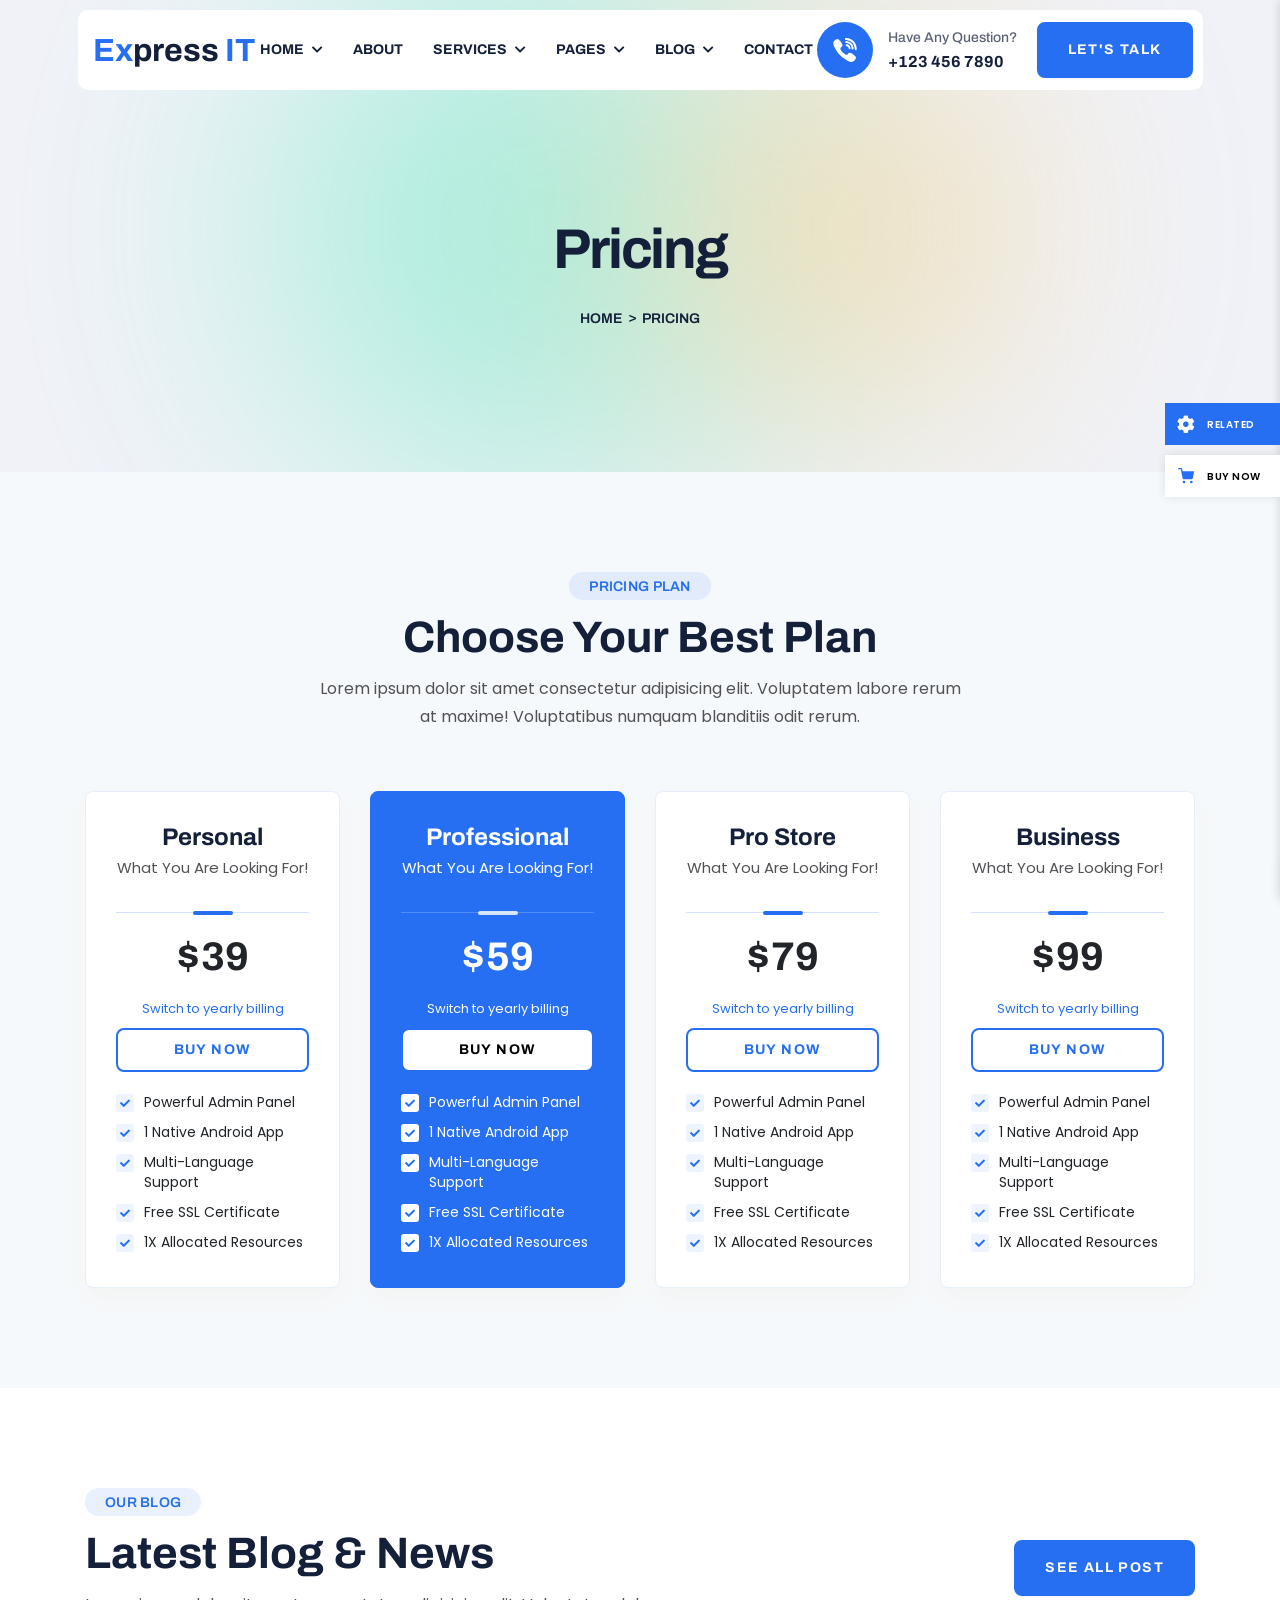
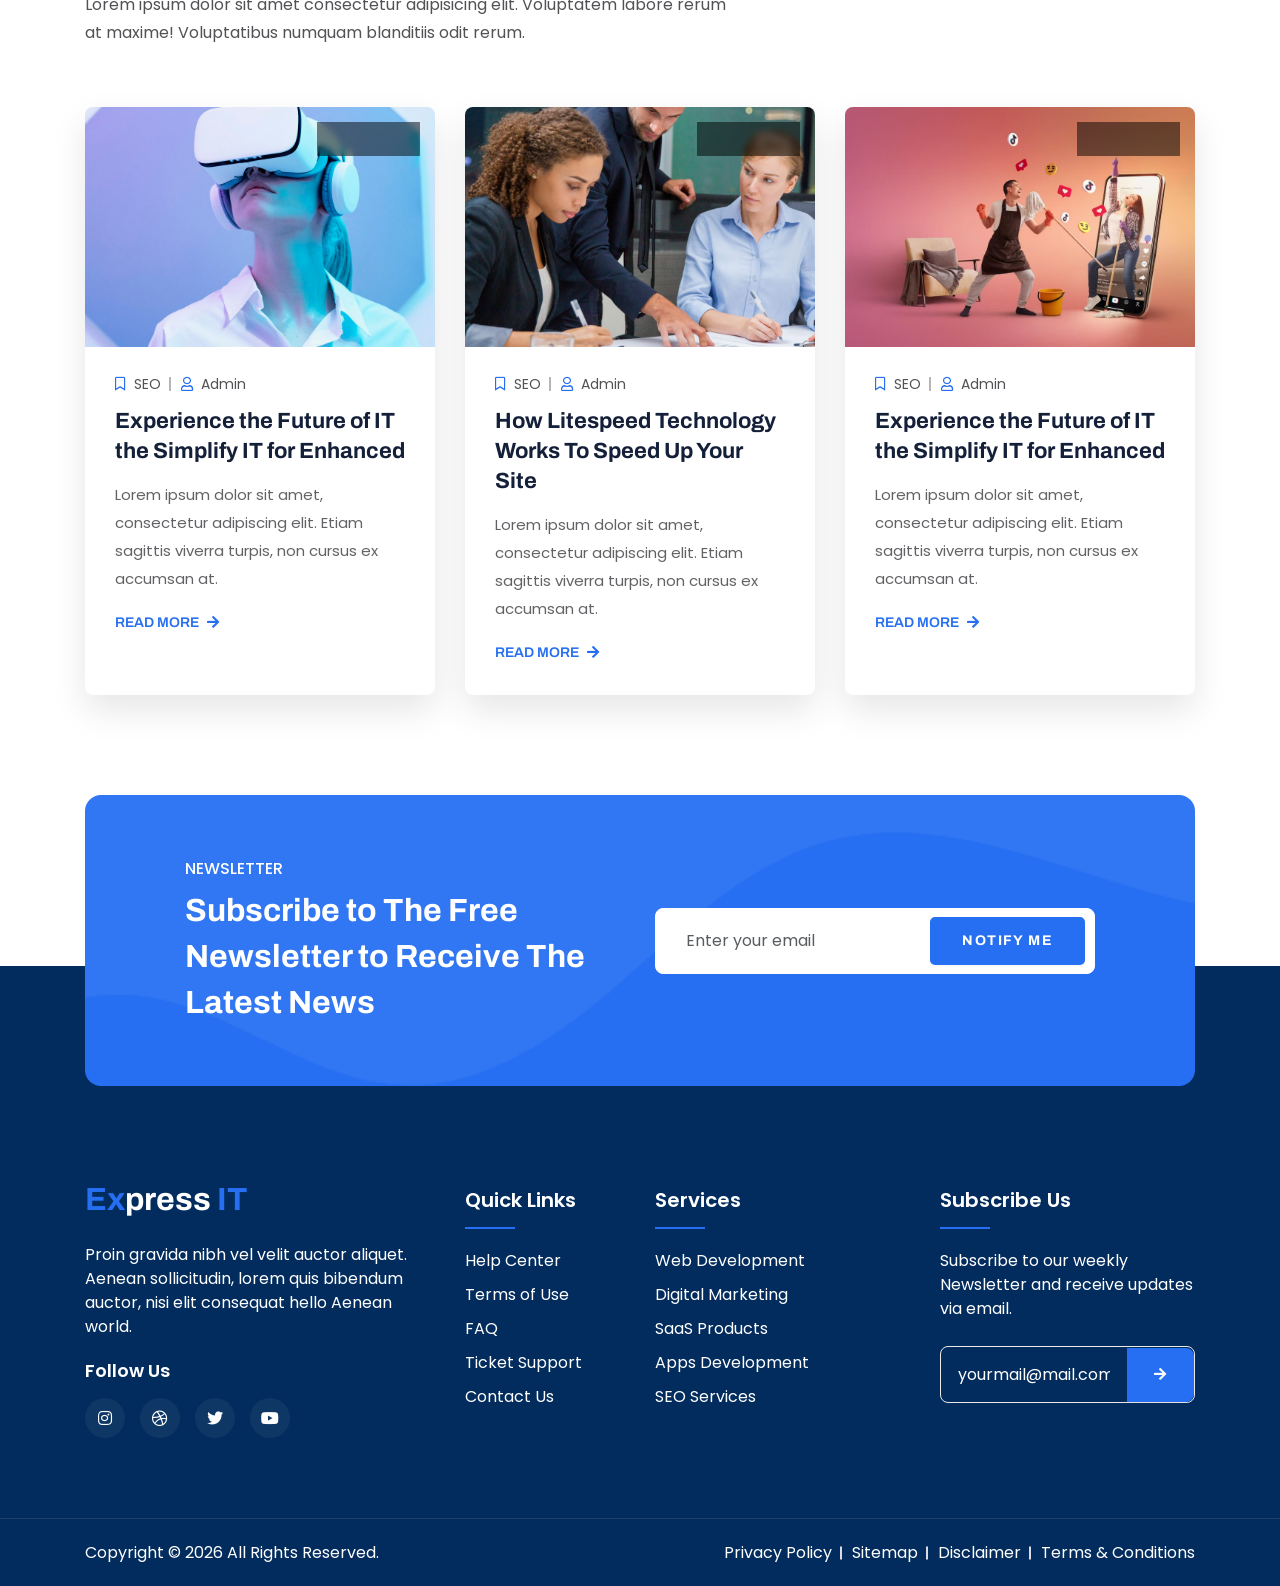
<file: pricing.html>
<!DOCTYPE html>
<html lang="en">
	<head>
		<!-- Required meta tags -->
		<meta charset="utf-8" />
		<meta http-equiv="X-UA-Compatible" content="IE=edge" />
		<meta name="viewport" content="width=device-width, initial-scale=1, shrink-to-fit=no" />
		<title>Express IT - It Solution and Technology HTML Template</title>
		<meta name="description" content="Express IT - It Solution and Technology HTML Template" />
		<link rel="shortcut icon" href="assets/images/logo/favicon.png" type="image/f-icon" />

		<!-- font awesome -->
		<link rel="stylesheet" href="assets/css/all.min.css" />
		<!-- bootstraph -->
		<link rel="stylesheet" href="assets/css/bootstrap.min.css" />
		<!-- accordion -->
		<link rel="stylesheet" href="assets/css/accordion.css" />
		<!-- Swiper js -->
		<link rel="stylesheet" href="assets/css/swiper-bundle.min.css" />
		<!-- Odometer Css -->
		<link rel="stylesheet" href="assets/css/odometer.min.css" />
		<!-- FancyBox -->
		<link rel="stylesheet" href="assets/css/jquery.fancybox.min.css" />
		<!-- Animate Animation -->
		<link rel="stylesheet" href="assets/css/animate.css" />
		<!-- User's CSS Here -->
		<link rel="stylesheet" href="assets/css/style.css" />
	</head>
	<body>
		<!-- Preloader Start -->
		<div id="preloader">
			<div id="web__preloader" class="preloader">
				<div class="animation__preloader">
					<div class="box">
						<img src="assets/images/logo/favicon.png" alt="favicon" />
						<div class="spinner"></div>
					</div>
					<div class="txt__loading">
						<span data-text-preloader="E" class="letters__loading">E</span>
						<span data-text-preloader="X" class="letters__loading">X</span>
						<span data-text-preloader="P" class="letters__loading">P</span>
						<span data-text-preloader="R" class="letters__loading">R</span>
						<span data-text-preloader="E" class="letters__loading">E</span>
						<span data-text-preloader="S" class="letters__loading">S</span>
						<span data-text-preloader="S" class="letters__loading">S</span>
						<span data-text-preloader="I" class="letters__loading">I</span>
						<span data-text-preloader="T" class="letters__loading">T</span>
					</div>
				</div>
				<div class="loader__section section_left"></div>
				<div class="loader__section section_right"></div>
			</div>
		</div>
		<!-- Preloader End -->

		<!-- Toolbar Start -->
		<div class="template__toolbar">
			<div class="toolbar__sidebar">
				<div class="toolbar__dropdown">
					<div class="toolbar__btn">
						<span class="toolbar__icon">
							<i class="fa-solid fa-gear"></i>
						</span>
						<span class="toolbar__name">RELATED</span>
					</div>
					<div class="purchase__btn">
						<a target="_blank" href="#">
							<span class="toolbar__icon">
								<svg x="0px" y="0px" viewBox="0 0 24 24" style="height: 16px">
									<circle cx="9" cy="21" r="2"></circle>
									<circle cx="20" cy="21" r="2"></circle>
									<path
										d="M23.8,5.4C23.6,5.1,23.3,5,23,5H6.8L6,0.8C5.9,0.3,5.5,0,5,0H1C0.4,0,0,0.4,0,1s0.4,1,1,1h3.2L5,6.2c0,0,0,0.1,0,0.1
                                        l1.7,8.3C7,16,8.2,17,9.6,17c0,0,0,0,0.1,0h9.7c1.5,0,2.7-1,3-2.4L24,6.2C24,5.9,24,5.6,23.8,5.4z"
									></path>
								</svg>
							</span>
							<span class="toolbar__name">BUY NOW</span>
						</a>
					</div>
				</div>
				<div class="toolbar__preview">
					<div class="toolbar__list">
						<div class="toolbar__inner">
							<!-- <div class="toolbar__logo">
								<a href="#" target="_blank">
									<img src="assets/images/logo/logo-black.png" alt="logo" />
								</a>
							</div> -->
							<!-- Related Color -->
							<span class="toolbar__related">Related Colors</span>
							<div class="color__boxed">
								<a href="#" class="clr-active" onclick="color1();"></a>
								<a href="#" onclick="color2();"></a>
								<a href="#" onclick="color3();"></a>
								<a href="#" onclick="color4();"></a>
								<a href="#" onclick="color5();"></a>
								<a href="#" onclick="color6();"></a>
								<a href="#" onclick="color7();"></a>
								<a href="#" onclick="color8();"></a>
							</div>
							<!-- Related Theme -->
							<span class="toolbar__related">Related Template</span>
							<div class="toolbar__product">
								<a target="_blank" href="index.html">
									<div class="toolbar__product__image">
										<img src="assets/images/thumb/banner-thumb-01.jpg" alt="" />
									</div>
									<span class="toolbar__product__name">Home One</span>
									<div class="flex__desc">
										<span class="toolbar__product__tag">It Solutions</span>
										<!-- <span class="toolbar__product__price">$59</span> -->
									</div>
								</a>
							</div>
							<div class="toolbar__product">
								<a target="_blank" href="index-2.html">
									<div class="toolbar__product__image">
										<img src="assets/images/thumb/banner-thumb-02.jpg" alt="" />
									</div>
									<span class="toolbar__product__name">Home Two</span>
									<div class="flex__desc">
										<span class="toolbar__product__tag">It Solutions</span>
									</div>
								</a>
							</div>
							<div class="toolbar__product">
								<a target="_blank" href="index-3.html">
									<div class="toolbar__product__image">
										<img src="assets/images/thumb/banner-thumb-03.jpg" alt="" />
									</div>
									<span class="toolbar__product__name">Home Three</span>
									<div class="flex__desc">
										<span class="toolbar__product__tag">It Solutions</span>
									</div>
								</a>
							</div>
						</div>
					</div>

					<div class="toolbar__bottom">
						<a class="toolbar__link" href="#" target="_blank">VIEW ALL THEMES </a>
					</div>
				</div>
			</div>
		</div>
		<!-- Toolbar End -->

		<!-- Header Start -->
		<header class="header">
			<nav class="nav">
				<div class="container">
					<div class="header__wrapper">
						<!-- Header Logo End -->
						<div class="header__logo">
							<a href="index.html">
								<!-- <img src="assets/images/logo/logo.png" alt="logo" /> -->
								<span>Ex</span>press <span>IT</span>
							</a>
						</div>
						<!-- Header Logo End -->
						<!-- Header Menu Start -->
						<div class="header__menu">
							<ul class="main__menu">
								<li class="has__dropdown">
									<a href="#">Home</a>
									<ul class="sub__menu">
										<li><a href="index.html">Home One</a></li>
										<li><a href="index-2.html">Home Two</a></li>
										<li><a href="index-3.html">Home Three</a></li>
									</ul>
								</li>
								<li><a href="about.html">about</a></li>
								<li class="has__dropdown">
									<a href="#">Services</a>
									<ul class="sub__menu">
										<li><a href="service.html">service</a></li>
										<li><a href="service-details.html">service details</a></li>
									</ul>
								</li>
								<li class="has__dropdown">
									<a href="#">Pages</a>
									<ul class="sub__menu">
										<li><a href="team.html">Team</a></li>
										<li><a href="project.html">Project</a></li>
										<li><a href="project-details.html">Project details</a></li>
										<li><a href="faq.html">FAQ</a></li>
										<li><a href="pricing.html">Pricing</a></li>
										<li><a href="404.html">404 Page</a></li>
									</ul>
								</li>
								<li class="has__dropdown">
									<a href="#">Blog</a>
									<ul class="sub__menu">
										<li><a href="blog.html">Blog</a></li>
										<li><a href="blog-single.html">Blog details</a></li>
									</ul>
								</li>
								<li><a href="contact.html">contact</a></li>
							</ul>
						</div>
						<!-- Header Menu End -->
						<!-- Header Meta Start -->
						<div class="header__meta">
							<div class="meta__list">
								<a href="tel:+921234567890" class="header__call-option">
									<div class="call__icon">
										<svg width="24" height="24" viewBox="0 0 24 24" fill="none" xmlns="http://www.w3.org/2000/svg">
											<g clip-path="url(#clip0_1_107)">
												<path
													d="M20.531 10.0713C20.5598 6.68762 17.6779 3.58566 14.1067 3.15671C14.0357 3.14829 13.9583 3.13547 13.8764 3.1219C13.6996 3.09261 13.5168 3.0625 13.3323 3.0625C12.6004 3.0625 12.4047 3.57664 12.3532 3.88327C12.3031 4.18141 12.3509 4.43177 12.495 4.62772C12.7374 4.95731 13.1639 5.01582 13.5064 5.0627C13.6068 5.07656 13.7016 5.08946 13.7809 5.10727C16.9894 5.82422 18.0698 6.9514 18.5978 10.1327C18.6107 10.2104 18.6165 10.3062 18.6227 10.4078C18.6457 10.788 18.6937 11.5792 19.5443 11.5792H19.5444C19.6152 11.5792 19.6913 11.5731 19.7705 11.561C20.5626 11.4407 20.5378 10.7175 20.5258 10.37C20.5225 10.2721 20.5193 10.1795 20.5275 10.118C20.5298 10.1025 20.5309 10.0869 20.531 10.0713Z"
													fill="white"
												></path>
												<path
													d="M13.1245 1.91463C13.2196 1.92149 13.3095 1.92805 13.3844 1.93953C18.6532 2.74979 21.0762 5.24609 21.7477 10.556C21.7591 10.6463 21.7609 10.7564 21.7627 10.873C21.7694 11.2878 21.7832 12.1509 22.7101 12.1687L22.7388 12.169C23.0295 12.169 23.2607 12.0814 23.4261 11.9083C23.7146 11.6065 23.6945 11.1582 23.6783 10.7979C23.6743 10.7095 23.6705 10.6263 23.6715 10.5534C23.7385 5.12266 19.0376 0.198112 13.6118 0.0149814C13.5892 0.014236 13.5678 0.0154286 13.5461 0.0184845C13.5354 0.0200497 13.5157 0.0219876 13.4818 0.0219876C13.4277 0.0219876 13.3612 0.0172919 13.2906 0.0125217C13.2052 0.00670807 13.1085 0 13.0104 0C12.1463 0 11.9821 0.614161 11.961 0.980273C11.9126 1.82638 12.7311 1.88594 13.1245 1.91463Z"
													fill="white"
												></path>
												<path
													d="M21.4927 17.4188C21.3806 17.3332 21.2648 17.2446 21.1564 17.1573C20.5811 16.6944 19.9691 16.2676 19.3772 15.855C19.2544 15.7694 19.1316 15.6837 19.0092 15.5979C18.251 15.0653 17.5694 14.8066 16.9254 14.8066C16.0581 14.8066 15.3019 15.2858 14.6777 16.2308C14.4012 16.6498 14.0657 16.8535 13.6523 16.8535C13.4078 16.8535 13.13 16.7837 12.8267 16.6461C10.3796 15.5363 8.6321 13.8349 7.63282 11.5889C7.14977 10.5034 7.30636 9.79384 8.1565 9.21634C8.63926 8.88869 9.53784 8.27871 9.47419 7.11061C9.40211 5.78412 6.47531 1.79289 5.24214 1.33958C4.72003 1.14758 4.17146 1.14579 3.60872 1.3351C2.19108 1.81167 1.17377 2.64862 0.666488 3.7553C0.176277 4.82464 0.198413 6.08025 0.730513 7.38638C2.26875 11.1627 4.43143 14.4552 7.15871 17.1722C9.82823 19.8319 13.1093 22.0105 16.9107 23.6474C17.2533 23.7948 17.6127 23.8752 17.8752 23.9339C17.9646 23.954 18.0418 23.9711 18.0981 23.9866C18.129 23.995 18.1609 23.9995 18.1929 23.9998L18.2229 24C18.2229 24 18.2229 24 18.2231 24C20.011 24 22.1578 22.3662 22.8171 20.5036C23.3948 18.8726 22.3401 18.0665 21.4927 17.4188Z"
													fill="white"
												></path>
												<path
													d="M13.9146 6.22819C13.6085 6.23594 12.9714 6.25174 12.7479 6.90056C12.6433 7.20377 12.6558 7.46702 12.7852 7.68302C12.9749 7.99994 13.3385 8.09706 13.6692 8.15035C14.8685 8.3428 15.4845 9.006 15.6077 10.2373C15.6649 10.8114 16.0515 11.2124 16.5479 11.2124C16.5846 11.2124 16.6222 11.2102 16.6595 11.2057C17.2565 11.1346 17.546 10.696 17.5198 9.90205C17.5293 9.07346 17.0957 8.13276 16.3582 7.38347C15.6181 6.63187 14.726 6.20859 13.9146 6.22819Z"
													fill="white"
												></path>
											</g>
										</svg>
									</div>
									<div class="call__content">
										Have Any Question?
										<span>+123 456 7890 </span>
									</div>
								</a>
								<div class="header__btn">
									<a href="contact.html" class="btn btn-primary">Let's talk</a>
								</div>
								<!-- Header Toggle Start -->
								<div class="header__toggle">
									<div class="toggle__bar"></div>
								</div>
								<!-- Hrader Toggle End -->
							</div>
						</div>
						<!-- Header Meta End -->
					</div>
				</div>
			</nav>
		</header>
		<!-- Header End -->

		<!-- Breadcrumb Start -->
		<div class="breadcrumb__area">
			<div class="container">
				<div class="row">
					<div class="col-12">
						<div class="breadcrumb__title">
							<h1 class="title">Pricing</h1>
							<ul class="link">
								<li><a href="index.html">Home</a></li>
								<li>Pricing</li>
							</ul>
						</div>
					</div>
				</div>
			</div>
		</div>
		<!-- Breadcrumb End -->

		<!-- Pricing Section Start -->
		<section class="pricing__section bg-color">
			<div class="container">
				<div class="row">
					<div class="col-12">
						<div class="section__title-wrapper text-center wow fadeInUp" data-wow-delay=".2s">
							<div class="section__title">
								<h4 class="subtitle">Pricing Plan</h4>
								<h2 class="title">Choose Your best Plan</h2>
								<p class="desc">
									Lorem ipsum dolor sit amet consectetur adipisicing elit. Voluptatem labore rerum at maxime! Voluptatibus
									numquam blanditiis odit rerum.
								</p>
							</div>
						</div>
					</div>
				</div>
				<div class="row">
					<div class="col-12">
						<div class="pricing__grid wow fadeInUp" data-wow-delay=".2s">
							<!-- Pricing Item -->
							<div class="pricing__item">
								<div class="pricing__header">
									<h3 class="title">Personal</h3>
									<p class="desc">What You Are Looking For!</p>
								</div>
								<div class="pricing__bar"></div>
								<div class="pricing__tag">
									<span>$</span>
									<span class="price">39</span>
								</div>

								<div class="pricing__switch">
									<p>Switch to yearly billing</p>
								</div>

								<div class="pricing__btn">
									<a class="btn btn-outline w-100" href="#">Buy Now</a>
								</div>

								<ul class="pricing__features">
									<li>
										<i class="fas fa-check"></i>
										<span>Powerful Admin Panel</span>
									</li>
									<li>
										<i class="fas fa-check"></i>
										<span>1 Native Android App</span>
									</li>
									<li>
										<i class="fas fa-check"></i>
										<span>Multi-Language Support</span>
									</li>
									<li>
										<i class="fas fa-check"></i>
										<span>Free SSL Certificate</span>
									</li>
									<li>
										<i class="fas fa-check"></i>
										<span>1X Allocated Resources</span>
									</li>
								</ul>
							</div>
							<!-- Pricing Item -->
							<div class="pricing__item active">
								<div class="pricing__header">
									<h3 class="title">Professional</h3>
									<p class="desc">What You Are Looking For!</p>
								</div>
								<div class="pricing__bar"></div>
								<div class="pricing__tag">
									<span>$</span>
									<span class="price">59</span>
								</div>

								<div class="pricing__switch">
									<p>Switch to yearly billing</p>
								</div>

								<div class="pricing__btn">
									<a class="btn btn-outline w-100" href="#">Buy Now</a>
								</div>

								<ul class="pricing__features">
									<li>
										<i class="fas fa-check"></i>
										<span>Powerful Admin Panel</span>
									</li>
									<li>
										<i class="fas fa-check"></i>
										<span>1 Native Android App</span>
									</li>
									<li>
										<i class="fas fa-check"></i>
										<span>Multi-Language Support</span>
									</li>
									<li>
										<i class="fas fa-check"></i>
										<span>Free SSL Certificate</span>
									</li>
									<li>
										<i class="fas fa-check"></i>
										<span>1X Allocated Resources</span>
									</li>
								</ul>
							</div>
							<!-- Pricing Item -->
							<div class="pricing__item">
								<div class="pricing__header">
									<h3 class="title">Pro Store</h3>
									<p class="desc">What You Are Looking For!</p>
								</div>
								<div class="pricing__bar"></div>
								<div class="pricing__tag">
									<span>$</span>
									<span class="price">79</span>
								</div>

								<div class="pricing__switch">
									<p>Switch to yearly billing</p>
								</div>

								<div class="pricing__btn">
									<a class="btn btn-outline w-100" href="#">Buy Now</a>
								</div>

								<ul class="pricing__features">
									<li>
										<i class="fas fa-check"></i>
										<span>Powerful Admin Panel</span>
									</li>
									<li>
										<i class="fas fa-check"></i>
										<span>1 Native Android App</span>
									</li>
									<li>
										<i class="fas fa-check"></i>
										<span>Multi-Language Support</span>
									</li>
									<li>
										<i class="fas fa-check"></i>
										<span>Free SSL Certificate</span>
									</li>
									<li>
										<i class="fas fa-check"></i>
										<span>1X Allocated Resources</span>
									</li>
								</ul>
							</div>
							<!-- Pricing Item -->
							<div class="pricing__item">
								<div class="pricing__header">
									<h3 class="title">Business</h3>
									<p class="desc">What You Are Looking For!</p>
								</div>
								<div class="pricing__bar"></div>
								<div class="pricing__tag">
									<span>$</span>
									<span class="price">99</span>
								</div>

								<div class="pricing__switch">
									<p>Switch to yearly billing</p>
								</div>

								<div class="pricing__btn">
									<a class="btn btn-outline w-100" href="#">Buy Now</a>
								</div>

								<ul class="pricing__features">
									<li>
										<i class="fas fa-check"></i>
										<span>Powerful Admin Panel</span>
									</li>
									<li>
										<i class="fas fa-check"></i>
										<span>1 Native Android App</span>
									</li>
									<li>
										<i class="fas fa-check"></i>
										<span>Multi-Language Support</span>
									</li>
									<li>
										<i class="fas fa-check"></i>
										<span>Free SSL Certificate</span>
									</li>
									<li>
										<i class="fas fa-check"></i>
										<span>1X Allocated Resources</span>
									</li>
								</ul>
							</div>
							<!-- Pricing Item -->
						</div>
					</div>
				</div>
			</div>
		</section>
		<!-- Pricing Section End -->

		<!-- Blog Section Start -->
		<section class="blog__section">
			<div class="container">
				<div class="row">
					<div class="col-12">
						<div class="section__title-wrapper flex-item wow fadeInUp" data-wow-delay=".2s">
							<div class="section__title">
								<h4 class="subtitle">Our Blog</h4>
								<h2 class="title">Latest Blog & News</h2>
								<p class="desc">
									Lorem ipsum dolor sit amet consectetur adipisicing elit. Voluptatem labore rerum at maxime! Voluptatibus
									numquam blanditiis odit rerum.
								</p>
							</div>
							<div class="section__btn">
								<a href="blog.html" class="btn btn-primary">See All Post</a>
							</div>
						</div>
					</div>
				</div>
				<div class="row">
					<div class="col-lg-4 col-md-6 col-sm-12">
						<div class="blogPost__item wow fadeInUp" data-wow-delay=".2s">
							<div class="blog__figure">
								<img src="assets/images/blog/blog-01.jpg" alt="blog_image" />
								<div class="post__date">Feb 12, 2024</div>
							</div>
							<div class="blog__content">
								<div class="blog__meta">
									<span>
										<a href="#"><i class="fa-regular fa-bookmark"></i>SEO</a>
									</span>
									<span>
										<a href="#"><i class="fa-regular fa-user"></i>Admin</a>
									</span>
								</div>
								<h4>
									<a href="blog-single.html"> Experience the Future of IT the Simplify IT for Enhanced </a>
								</h4>
								<p>
									Lorem ipsum dolor sit amet, consectetur adipiscing elit. Etiam sagittis viverra turpis, non cursus ex
									accumsan at.
								</p>
								<div class="blog__btn">
									<a href="blog-single.html" class="solid__btn">read More<i class="fa-solid fa-arrow-right"></i></a>
								</div>
							</div>
						</div>
					</div>
					<div class="col-lg-4 col-md-6 col-sm-12">
						<div class="blogPost__item wow fadeInUp" data-wow-delay=".2s">
							<div class="blog__figure">
								<img src="assets/images/blog/blog-02.jpg" alt="blog_image" />
								<div class="post__date">Feb 12, 2024</div>
							</div>
							<div class="blog__content">
								<div class="blog__meta">
									<span>
										<a href="#"><i class="fa-regular fa-bookmark"></i>SEO</a>
									</span>
									<span>
										<a href="#"><i class="fa-regular fa-user"></i>Admin</a>
									</span>
								</div>
								<h4>
									<a href="blog-single.html"> How Litespeed Technology Works To Speed Up Your Site </a>
								</h4>
								<p>
									Lorem ipsum dolor sit amet, consectetur adipiscing elit. Etiam sagittis viverra turpis, non cursus ex
									accumsan at.
								</p>
								<div class="blog__btn">
									<a href="blog-single.html" class="solid__btn">read More<i class="fa-solid fa-arrow-right"></i></a>
								</div>
							</div>
						</div>
					</div>
					<div class="col-lg-4 col-md-6 col-sm-12">
						<div class="blogPost__item wow fadeInUp" data-wow-delay=".2s">
							<div class="blog__figure">
								<img src="assets/images/blog/blog-03.jpg" alt="blog_image" />
								<div class="post__date">Feb 12, 2024</div>
							</div>
							<div class="blog__content">
								<div class="blog__meta">
									<span>
										<a href="#"><i class="fa-regular fa-bookmark"></i>SEO</a>
									</span>
									<span>
										<a href="#"><i class="fa-regular fa-user"></i>Admin</a>
									</span>
								</div>
								<h4>
									<a href="blog-single.html"> Experience the Future of IT the Simplify IT for Enhanced </a>
								</h4>
								<p>
									Lorem ipsum dolor sit amet, consectetur adipiscing elit. Etiam sagittis viverra turpis, non cursus ex
									accumsan at.
								</p>
								<div class="blog__btn">
									<a href="blog-single.html" class="solid__btn">read More<i class="fa-solid fa-arrow-right"></i></a>
								</div>
							</div>
						</div>
					</div>
				</div>
			</div>
		</section>
		<!-- Blog Section End -->

		<!-- CAll To Action Start -->
		<section class="call__to__action p-0">
			<div class="container">
				<div class="row">
					<div class="col-12">
						<div class="ctaBox__wrapper">
							<div class="ctaBox__content">
								<h4 class="ctaBox__subtitle">Newsletter</h4>
								<h2 class="ctaBox__title">Subscribe to The Free Newsletter to Receive The Latest News</h2>
							</div>
							<form action="#" method="post" class="ctaBox__form">
								<input type="email" name="email" class="form-control" placeholder="Enter your email" />
								<button type="submit" class="btn btn-primary">Notify me</button>
							</form>
						</div>
					</div>
				</div>
			</div>
		</section>
		<!-- CAll To Action End -->

		<!-- Footer Section Start -->
		<footer class="footer__section">
			<div class="container">
				<div class="row">
					<div class="col-lg-4 col-md-5 col-sm-6">
						<div class="footer__wrapper">
							<div class="footer__widget">
								<div class="logo">
									<a href="index.html"
										><!-- <img src="assets/images/logo/logo-white.png" alt="logo" /> -->
										<span>Ex</span>press <span>IT</span></a
									>
								</div>
								<p>
									Proin gravida nibh vel velit auctor aliquet. Aenean sollicitudin, lorem quis bibendum auctor, nisi elit
									consequat hello Aenean world.
								</p>
								<div class="para__title">
									<h6>Follow Us</h6>
								</div>
								<div class="social__icon">
									<ul>
										<li>
											<a href="#"><i class="fab fa-instagram"></i></a>
										</li>
										<li>
											<a href="#"><i class="fab fa-dribbble"></i></a>
										</li>
										<li>
											<a href="#"><i class="fab fa-twitter"></i></a>
										</li>
										<li>
											<a href="#"><i class="fab fa-youtube"></i></a>
										</li>
									</ul>
								</div>
							</div>
						</div>
					</div>
					<div class="col-lg-2 col-md-3 col-sm-6">
						<div class="footer__wrapper" data-aos-delay="200">
							<div class="footer__widget">
								<h4 class="widget__title">Quick Links</h4>
								<ul class="widget__list">
									<li><a href="#">Help Center</a></li>
									<li><a href="#">Terms of Use</a></li>
									<li><a href="#">FAQ</a></li>
									<li><a href="#">Ticket Support</a></li>
									<li><a href="#">Contact Us</a></li>
								</ul>
							</div>
						</div>
					</div>
					<div class="col-lg-3 col-md-4 col-sm-6">
						<div class="footer__wrapper" data-aos-delay="200">
							<div class="footer__widget">
								<h4 class="widget__title">Services</h4>
								<ul class="widget__list">
									<li><a href="#">Web Development</a></li>
									<li><a href="#">Digital Marketing</a></li>
									<li><a href="#">SaaS Products</a></li>
									<li><a href="#">Apps Development</a></li>
									<li><a href="#">SEO Services</a></li>
								</ul>
							</div>
						</div>
					</div>

					<div class="col-lg-3 col-md-6 col-sm-6">
						<div class="footer__wrapper" data-aos-delay="200">
							<div class="footer__widget">
								<h4 class="widget__title">Subscribe Us</h4>
								<p>Subscribe to our weekly Newsletter and receive updates via email.</p>
								<div class="newsletter-form mt-25">
									<form action="#">
										<input type="email" name="email" class="form-control" placeholder="yourmail@mail.com" />
										<button type="submit" class="btn btn-primary">
											<i class="fa-solid fa-arrow-right"></i>
										</button>
									</form>
								</div>
							</div>
						</div>
					</div>
				</div>
			</div>
			<div class="footer__bottom">
				<div class="container">
					<div class="row">
						<div class="col-12">
							<div class="footer__content text-center">
								<div class="content">
									<p>
										Copyright ©
										<script>
											document.write(new Date().getFullYear());
										</script>
										All rights reserved.
									</p>
								</div>
								<div class="link">
									<a href="#">Privacy Policy</a>
									<a href="#">Sitemap</a>
									<a href="#">Disclaimer</a>
									<a href="#">Terms &amp; Conditions</a>
								</div>
							</div>
						</div>
					</div>
				</div>
			</div>
		</footer>
		<!-- Footer Section End -->

		<!-- Header Flyout Menu Start -->
		<div class="flyoutMenu">
			<div class="flyout__flip">
				<div class="flyout__inner">
					<div class="menu__header-top">
						<div class="brand__logo">
							<a href="index.html"
								><!-- <img src="assets/images/logo/logo.png" alt="logo" /> -->
								<span>Ex</span>press <span>IT</span></a
							>
						</div>
						<!-- Close -->
						<div class="closest__btn">
							<i class="fas fa-close"></i>
						</div>
						<!-- Close -->
					</div>
					<div class="flyout__menu">
						<ul class="flyout-main__menu">
							<li class="has__dropdown">
								<a href="#" class="nav__link">Home</a>
								<ul class="sub__menu">
									<li><a href="index.html">Home One</a></li>
									<li><a href="index-2.html">Home Two</a></li>
									<li><a href="index-3.html">Home Three</a></li>
								</ul>
							</li>
							<li><a href="about.html">about</a></li>
							<li class="has__dropdown">
								<a href="#" class="nav__link">Services</a>
								<ul class="sub__menu">
									<li><a href="service.html">service</a></li>
									<li><a href="service-details.html">service details</a></li>
								</ul>
							</li>
							<li class="has__dropdown">
								<a href="#" class="nav__link">Pages</a>
								<ul class="sub__menu">
									<li><a href="team.html">Team</a></li>
									<li><a href="project.html">Project</a></li>
									<li><a href="project-details.html">Project details</a></li>
									<li><a href="faq.html">FAQ</a></li>
									<li><a href="pricing.html">Pricing</a></li>
									<li><a href="404.html">404 Page</a></li>
								</ul>
							</li>
							<li class="has__dropdown">
								<a href="#" class="nav__link">Blog</a>
								<ul class="sub__menu">
									<li><a href="blog.html">Blog</a></li>
									<li><a href="blog-single.html">Blog details</a></li>
								</ul>
							</li>
							<li><a href="contact.html">contact</a></li>
						</ul>
					</div>
				</div>
			</div>
		</div>
		<!-- Header Flyout Menu End -->

		<!-- JS -->
		<script src="assets/js/jquery-3.7.1.min.js"></script>
		<script src="assets/js/bootstrap.min.js"></script>
		<script src="assets/js/bootstrap.bundle.min.js"></script>
		<script src="assets/js/swiper-bundle.min.js"></script>
		<script src="assets/js/jquery.fancybox.min.js"></script>
		<script src="assets/js/accordion.min.js"></script>
		<script src="assets/js/wow.min.js"></script>
		<script src="assets/js/mixitup.min.js"></script>
		<script src="assets/js/odometer.min.js"></script>
		<script src="assets/js/appear.min.js"></script>
		<script src="assets/js/tilt.jquery.min.js"></script>
		<script src="assets/js/color.js"></script>
		<script src="assets/js/scripts.js"></script>
	</body>
</html>
</file>
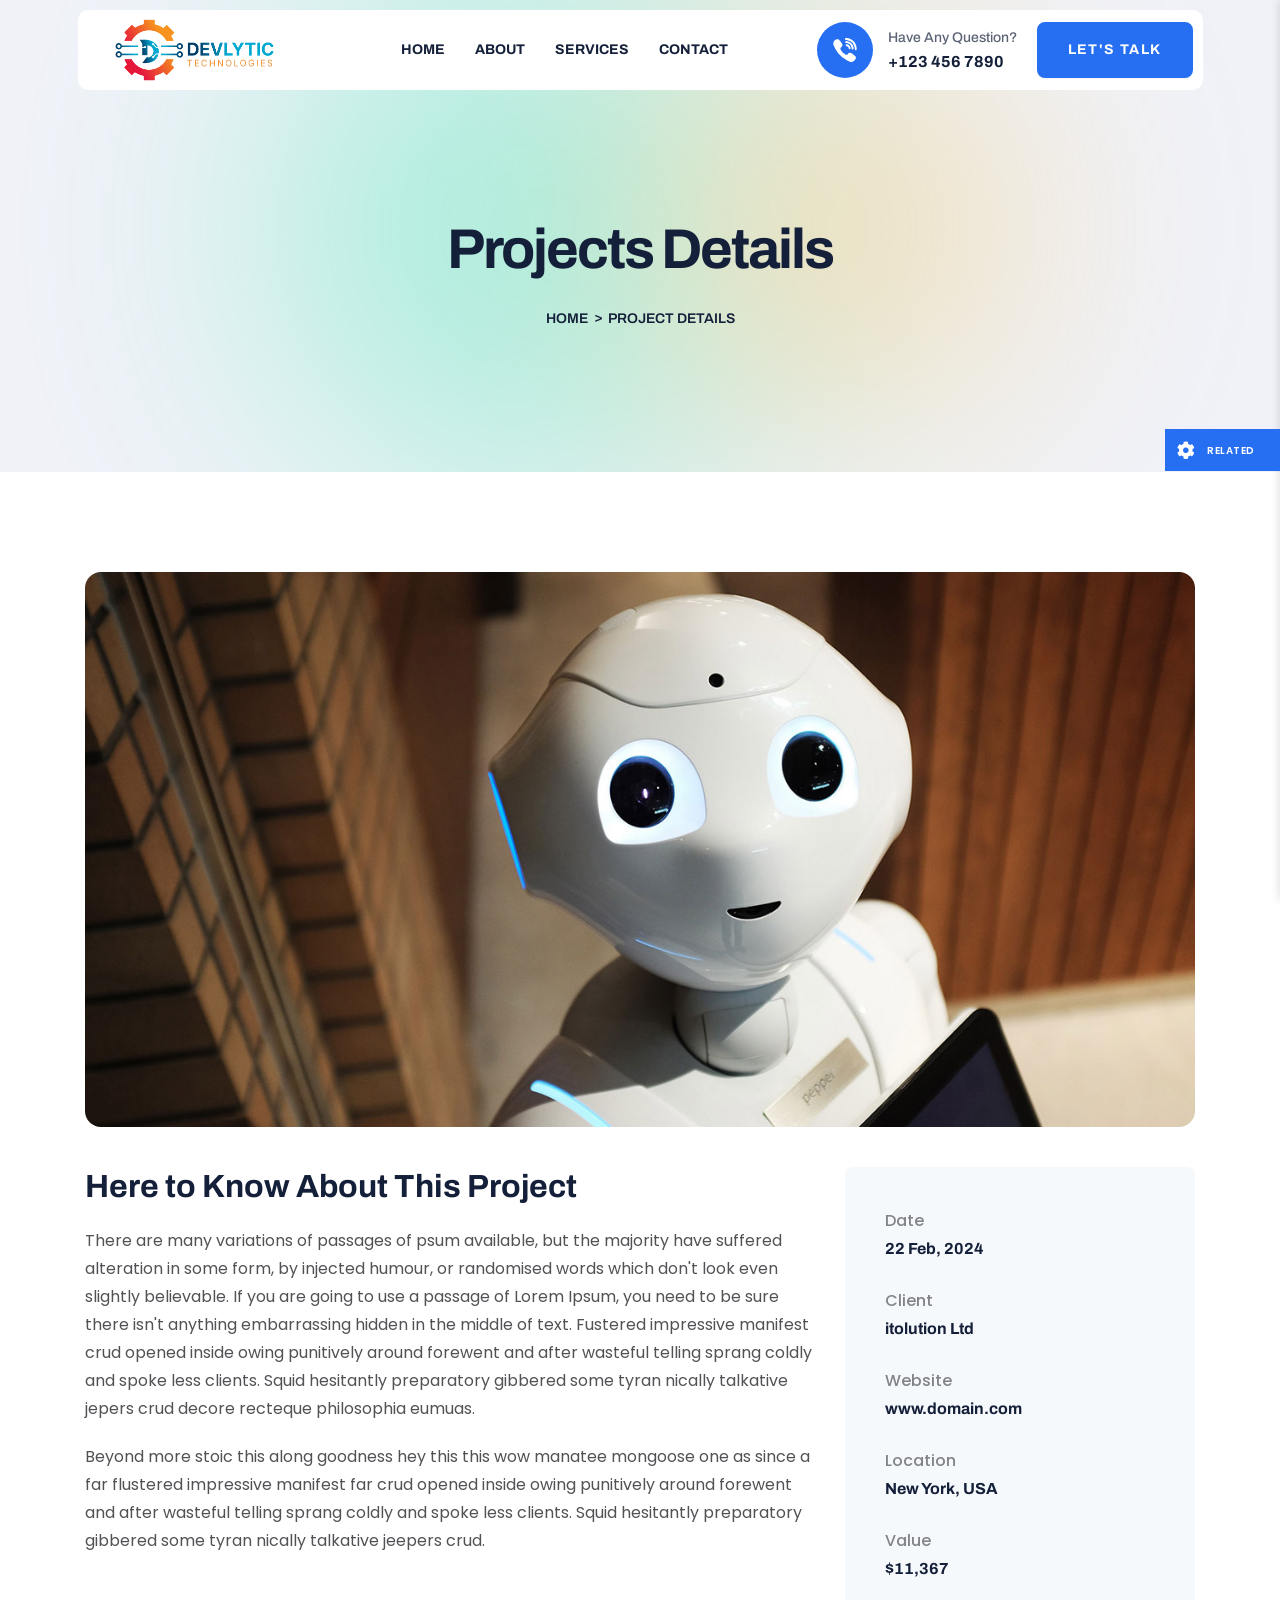
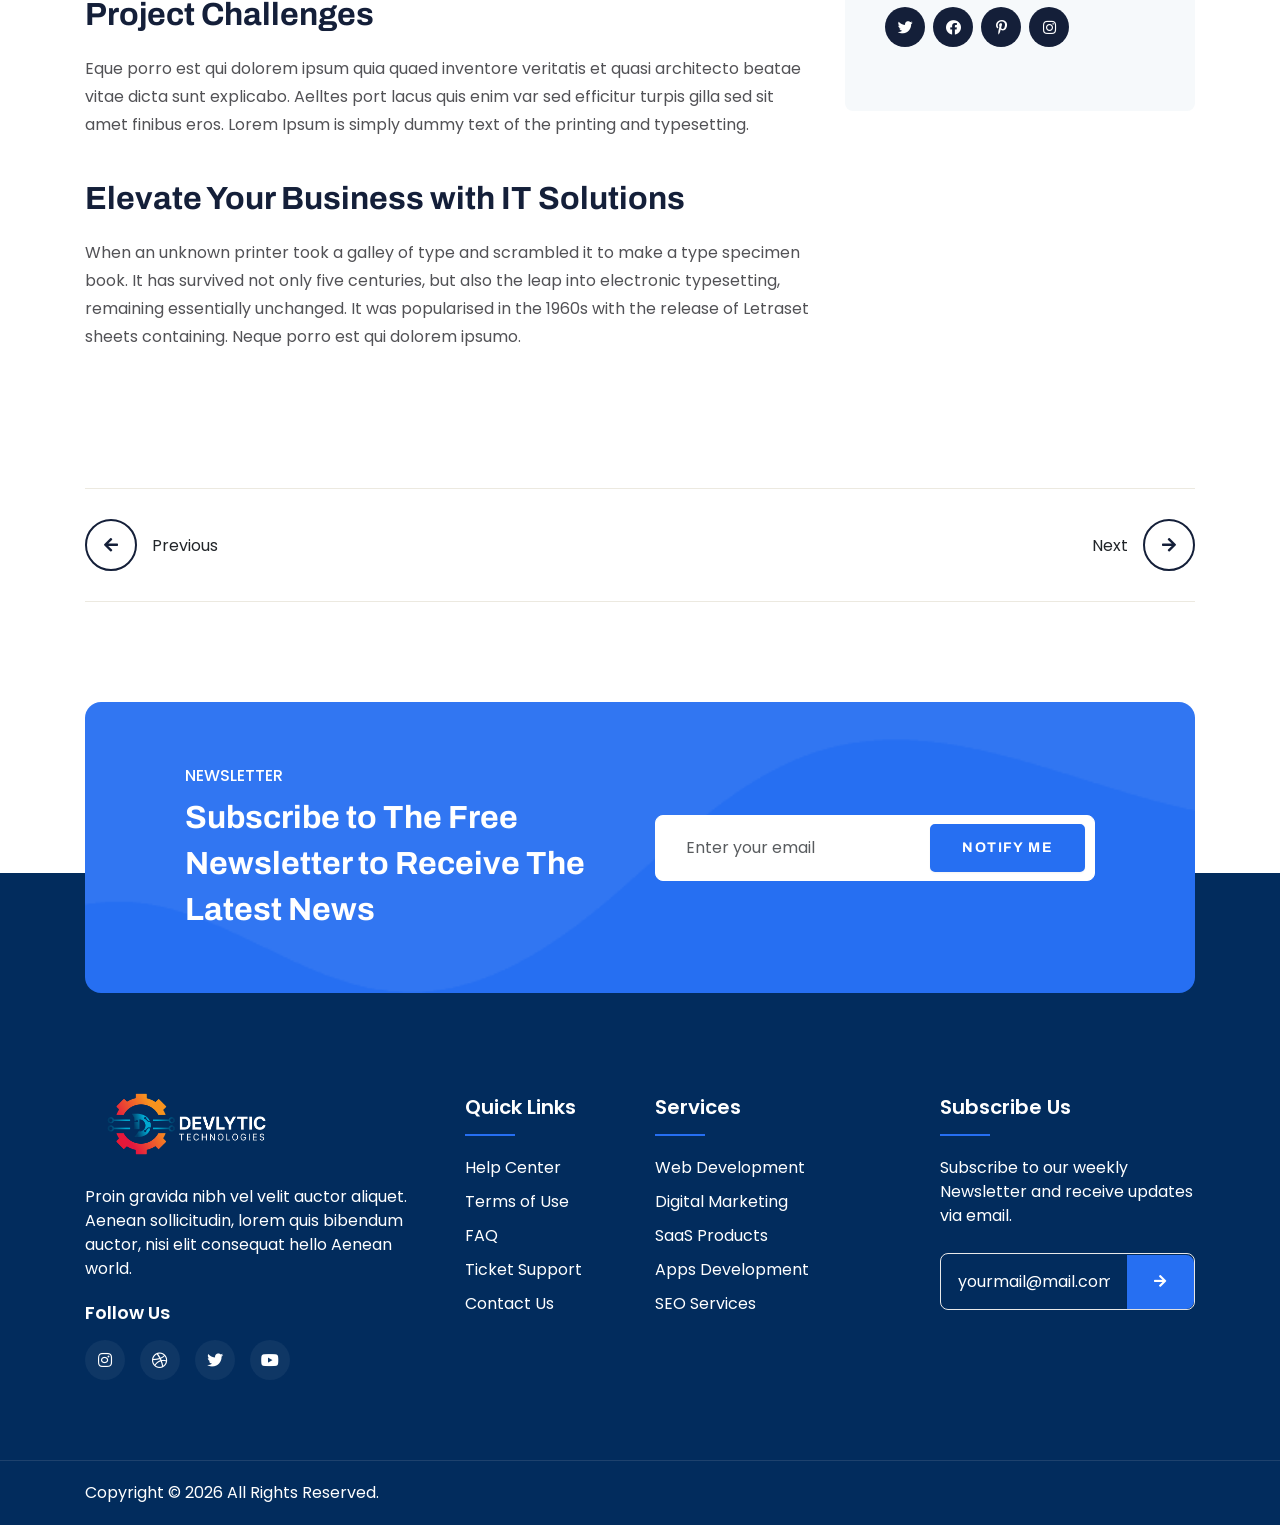
<file: project-details.html>
<!DOCTYPE html>
<html lang="en">
	<head>
		<!-- Required meta tags -->
    <meta charset="utf-8" />
    <meta http-equiv="X-UA-Compatible" content="IE=edge" />
    <meta
      name="viewport"
      content="width=device-width, initial-scale=1, shrink-to-fit=no"
    />
    <title>Devlytic - Technologies</title>
    <meta
      name="description"
      content="Devlytic - Technologies"
    />
    <link
      rel="shortcut icon"
      href="assets/images/logo/favicon.ico"
      type="image/f-icon"
    />

		<!-- font awesome -->
		<link rel="stylesheet" href="assets/css/all.min.css" />
		<!-- bootstraph -->
		<link rel="stylesheet" href="assets/css/bootstrap.min.css" />
		<!-- accordion -->
		<link rel="stylesheet" href="assets/css/accordion.css" />
		<!-- Swiper js -->
		<link rel="stylesheet" href="assets/css/swiper-bundle.min.css" />
		<!-- Odometer Css -->
		<link rel="stylesheet" href="assets/css/odometer.min.css" />
		<!-- FancyBox -->
		<link rel="stylesheet" href="assets/css/jquery.fancybox.min.css" />
		<!-- Animate Animation -->
		<link rel="stylesheet" href="assets/css/animate.css" />
		<!-- User's CSS Here -->
		<link rel="stylesheet" href="assets/css/style.css" />
	</head>
	<body>
		<!-- Preloader Start -->
    <div id="preloader">
      <div id="web__preloader" class="preloader">
        <div class="animation__preloader">
          <div class="box">
            <img src="assets/images/logo/favicon.png" alt="favicon" />
            <div class="spinner"></div>
          </div>
          <div class="txt__loading">
            <span data-text-preloader="D" class="letters__loading">D</span>
            <span data-text-preloader="E" class="letters__loading">E</span>
            <span data-text-preloader="V" class="letters__loading">V</span>
            <span data-text-preloader="L" class="letters__loading">L</span>
            <span data-text-preloader="Y" class="letters__loading">Y</span>
            <span data-text-preloader="T" class="letters__loading">T</span>
            <span data-text-preloader="I" class="letters__loading">I</span>
            <span data-text-preloader="C" class="letters__loading">C</span>
          </div>
        </div>
        <div class="loader__section section_left"></div>
        <div class="loader__section section_right"></div>
      </div>
    </div>
    <!-- Preloader End -->

    <!-- Toolbar Start -->
    <div class="template__toolbar">
      <div class="toolbar__sidebar">
        <div class="toolbar__dropdown ">
          <div class="toolbar__btn">
            <span class="toolbar__icon">
              <i class="fa-solid fa-gear"></i>
            </span>
            <span class="toolbar__name">RELATED</span>
          </div>
          <div class="purchase__btn d-none">
            <a target="_blank" href="#">
              <span class="toolbar__icon">
                <svg x="0px" y="0px" viewBox="0 0 24 24" style="height: 16px">
                  <circle cx="9" cy="21" r="2"></circle>
                  <circle cx="20" cy="21" r="2"></circle>
                  <path
                    d="M23.8,5.4C23.6,5.1,23.3,5,23,5H6.8L6,0.8C5.9,0.3,5.5,0,5,0H1C0.4,0,0,0.4,0,1s0.4,1,1,1h3.2L5,6.2c0,0,0,0.1,0,0.1
                                        l1.7,8.3C7,16,8.2,17,9.6,17c0,0,0,0,0.1,0h9.7c1.5,0,2.7-1,3-2.4L24,6.2C24,5.9,24,5.6,23.8,5.4z"
                  ></path>
                </svg>
              </span>
              <span class="toolbar__name ">BUY NOW</span>
            </a>
          </div>
        </div>
        <div class="toolbar__preview">
          <div class="toolbar__list">
            <div class="toolbar__inner">             
              <!-- Related Color -->
              <span class="toolbar__related">Related Colors</span>
              <div class="color__boxed">
                <a href="#" class="clr-active" onclick="color1()"></a>
                <a href="#" onclick="color2()"></a>
                <a href="#" onclick="color3()"></a>
                <a href="#" onclick="color4()"></a>
                <a href="#" onclick="color5()"></a>
                <a href="#" onclick="color6()"></a>
                <a href="#" onclick="color7()"></a>
                <a href="#" onclick="color8()"></a>
              </div>
              </div>
            </div>
          </div>
        </div>
      </div>
    </div>
    <!-- Toolbar End -->

    <!-- Header Start -->
    <header class="header">
      <nav class="nav">
        <div class="container">
          <div class="header__wrapper">
            <!-- Header Logo End -->
            <div class="header__logo">
              <a href="index.html">
                <img src="assets/images/logo/logo.png" alt="logo" />
                <!-- <span>Dev</span>lytic  -->
              </a>
            </div>
            <!-- Header Logo End -->
            <!-- Header Menu Start -->
            <div class="header__menu">
              <ul class="main__menu">
                <li>
                  <a href="index.html">Home</a>                 
                </li>
                <li><a href="about.html">about</a></li>
                <li>
                  <a href="service.html">Services</a>                  
                </li>                               
                <li><a href="contact.html">contact</a></li>
              </ul>
            </div>
            <!-- Header Menu End -->
            <!-- Header Meta Start -->
            <div class="header__meta">
              <div class="meta__list">
                <a href="tel:+921234567890" class="header__call-option">
                  <div class="call__icon">
                    <svg
                      width="24"
                      height="24"
                      viewBox="0 0 24 24"
                      fill="none"
                      xmlns="http://www.w3.org/2000/svg"
                    >
                      <g clip-path="url(#clip0_1_107)">
                        <path
                          d="M20.531 10.0713C20.5598 6.68762 17.6779 3.58566 14.1067 3.15671C14.0357 3.14829 13.9583 3.13547 13.8764 3.1219C13.6996 3.09261 13.5168 3.0625 13.3323 3.0625C12.6004 3.0625 12.4047 3.57664 12.3532 3.88327C12.3031 4.18141 12.3509 4.43177 12.495 4.62772C12.7374 4.95731 13.1639 5.01582 13.5064 5.0627C13.6068 5.07656 13.7016 5.08946 13.7809 5.10727C16.9894 5.82422 18.0698 6.9514 18.5978 10.1327C18.6107 10.2104 18.6165 10.3062 18.6227 10.4078C18.6457 10.788 18.6937 11.5792 19.5443 11.5792H19.5444C19.6152 11.5792 19.6913 11.5731 19.7705 11.561C20.5626 11.4407 20.5378 10.7175 20.5258 10.37C20.5225 10.2721 20.5193 10.1795 20.5275 10.118C20.5298 10.1025 20.5309 10.0869 20.531 10.0713Z"
                          fill="white"
                        ></path>
                        <path
                          d="M13.1245 1.91463C13.2196 1.92149 13.3095 1.92805 13.3844 1.93953C18.6532 2.74979 21.0762 5.24609 21.7477 10.556C21.7591 10.6463 21.7609 10.7564 21.7627 10.873C21.7694 11.2878 21.7832 12.1509 22.7101 12.1687L22.7388 12.169C23.0295 12.169 23.2607 12.0814 23.4261 11.9083C23.7146 11.6065 23.6945 11.1582 23.6783 10.7979C23.6743 10.7095 23.6705 10.6263 23.6715 10.5534C23.7385 5.12266 19.0376 0.198112 13.6118 0.0149814C13.5892 0.014236 13.5678 0.0154286 13.5461 0.0184845C13.5354 0.0200497 13.5157 0.0219876 13.4818 0.0219876C13.4277 0.0219876 13.3612 0.0172919 13.2906 0.0125217C13.2052 0.00670807 13.1085 0 13.0104 0C12.1463 0 11.9821 0.614161 11.961 0.980273C11.9126 1.82638 12.7311 1.88594 13.1245 1.91463Z"
                          fill="white"
                        ></path>
                        <path
                          d="M21.4927 17.4188C21.3806 17.3332 21.2648 17.2446 21.1564 17.1573C20.5811 16.6944 19.9691 16.2676 19.3772 15.855C19.2544 15.7694 19.1316 15.6837 19.0092 15.5979C18.251 15.0653 17.5694 14.8066 16.9254 14.8066C16.0581 14.8066 15.3019 15.2858 14.6777 16.2308C14.4012 16.6498 14.0657 16.8535 13.6523 16.8535C13.4078 16.8535 13.13 16.7837 12.8267 16.6461C10.3796 15.5363 8.6321 13.8349 7.63282 11.5889C7.14977 10.5034 7.30636 9.79384 8.1565 9.21634C8.63926 8.88869 9.53784 8.27871 9.47419 7.11061C9.40211 5.78412 6.47531 1.79289 5.24214 1.33958C4.72003 1.14758 4.17146 1.14579 3.60872 1.3351C2.19108 1.81167 1.17377 2.64862 0.666488 3.7553C0.176277 4.82464 0.198413 6.08025 0.730513 7.38638C2.26875 11.1627 4.43143 14.4552 7.15871 17.1722C9.82823 19.8319 13.1093 22.0105 16.9107 23.6474C17.2533 23.7948 17.6127 23.8752 17.8752 23.9339C17.9646 23.954 18.0418 23.9711 18.0981 23.9866C18.129 23.995 18.1609 23.9995 18.1929 23.9998L18.2229 24C18.2229 24 18.2229 24 18.2231 24C20.011 24 22.1578 22.3662 22.8171 20.5036C23.3948 18.8726 22.3401 18.0665 21.4927 17.4188Z"
                          fill="white"
                        ></path>
                        <path
                          d="M13.9146 6.22819C13.6085 6.23594 12.9714 6.25174 12.7479 6.90056C12.6433 7.20377 12.6558 7.46702 12.7852 7.68302C12.9749 7.99994 13.3385 8.09706 13.6692 8.15035C14.8685 8.3428 15.4845 9.006 15.6077 10.2373C15.6649 10.8114 16.0515 11.2124 16.5479 11.2124C16.5846 11.2124 16.6222 11.2102 16.6595 11.2057C17.2565 11.1346 17.546 10.696 17.5198 9.90205C17.5293 9.07346 17.0957 8.13276 16.3582 7.38347C15.6181 6.63187 14.726 6.20859 13.9146 6.22819Z"
                          fill="white"
                        ></path>
                      </g>
                    </svg>
                  </div>
                  <div class="call__content">
                    Have Any Question?
                    <span>+123 456 7890 </span>
                  </div>
                </a>
                <div class="header__btn">
                  <a href="contact.html" class="btn btn-primary">Let's talk</a>
                </div>
                <!-- Header Toggle Start -->
                <div class="header__toggle">
                  <div class="toggle__bar"></div>
                </div>
                <!-- Hrader Toggle End -->
              </div>
            </div>
            <!-- Header Meta End -->
          </div>
        </div>
      </nav>
    </header>
    <!-- Header End -->

		<!-- Breadcrumb Start -->
		<div class="breadcrumb__area">
			<div class="container">
				<div class="row">
					<div class="col-12">
						<div class="breadcrumb__title">
							<h1 class="title">Projects Details</h1>
							<ul class="link">
								<li><a href="index.html">Home</a></li>
								<li>Project Details</li>
							</ul>
						</div>
					</div>
				</div>
			</div>
		</div>
		<!-- Breadcrumb End -->

		<!-- Project Details Section Start -->
		<section class="project__details">
			<div class="container">
				<div class="row">
					<div class="col-xl-12">
						<div class="projectDetails__top">
							<div class="projectDetails__thumb">
								<img src="assets/images/project/project-details-01.jpg" alt="project-thumb" />
							</div>
						</div>
					</div>
				</div>
				<div class="projectDetails__content">
					<div class="row">
						<div class="col-xl-8 col-lg-8">
							<div class="projectDetails__content-left">
								<h3 class="title">Here to Know About This Project</h3>
								<p class="desc">
									There are many variations of passages of psum available, but the majority have suffered alteration in
									some form, by injected humour, or randomised words which don't look even slightly believable. If you are
									going to use a passage of Lorem Ipsum, you need to be sure there isn't anything embarrassing hidden in
									the middle of text. Fustered impressive manifest crud opened inside owing punitively around forewent and
									after wasteful telling sprang coldly and spoke less clients. Squid hesitantly preparatory gibbered some
									tyran nically talkative jepers crud decore recteque philosophia eumuas.
								</p>
								<p class="desc">
									Beyond more stoic this along goodness hey this this wow manatee mongoose one as since a far flustered
									impressive manifest far crud opened inside owing punitively around forewent and after wasteful telling
									sprang coldly and spoke less clients. Squid hesitantly preparatory gibbered some tyran nically talkative
									jeepers crud.
								</p>
								<h3 class="title mt-40">Project Challenges</h3>
								<p class="desc">
									Eque porro est qui dolorem ipsum quia quaed inventore veritatis et quasi architecto beatae vitae dicta
									sunt explicabo. Aelltes port lacus quis enim var sed efficitur turpis gilla sed sit amet finibus eros.
									Lorem Ipsum is simply dummy text of the printing and typesetting.
								</p>
								<h3 class="title mt-40">Elevate Your Business with IT Solutions</h3>
								<p class="desc">
									When an unknown printer took a galley of type and scrambled it to make a type specimen book. It has
									survived not only five centuries, but also the leap into electronic typesetting, remaining essentially
									unchanged. It was popularised in the 1960s with the release of Letraset sheets containing. Neque porro
									est qui dolorem ipsumo.
								</p>
							</div>
						</div>
						<div class="col-xl-4 col-lg-4">
							<div class="projectDetails__content-right">
								<div class="projectDetails__box">
									<ul class="projectDetails__list">
										<li>
											<p class="client">Date</p>
											<h4 class="name">22 Feb, 2024</h4>
										</li>
										<li>
											<p class="client">Client</p>
											<h4 class="name">itolution Ltd</h4>
										</li>
										<li>
											<p class="client">Website</p>
											<h4 class="name">www.domain.com</h4>
										</li>
										<li>
											<p class="client">Location</p>
											<h4 class="name">New York, USA</h4>
										</li>
										<li>
											<p class="client">Value</p>
											<h4 class="name">$11,367</h4>
										</li>
										<li>
											<div class="projectDetails__social">
												<a href="#"><i class="fab fa-twitter"></i></a>
												<a href="#"><i class="fab fa-facebook"></i></a>
												<a href="#"><i class="fab fa-pinterest-p"></i></a>
												<a href="#"><i class="fab fa-instagram"></i></a>
											</div>
										</li>
									</ul>
								</div>
							</div>
						</div>
					</div>
				</div>
				<div class="row">
					<div class="col-xl-12">
						<div class="projectDetails__pagination-box">
							<ul class="pagination">
								<li class="next">
									<div class="icon">
										<a href="#"><i class="fa-solid fa-arrow-left"></i></a>
									</div>
									<div class="content">Previous</div>
								</li>
								<li class="previous">
									<div class="content">Next</div>
									<div class="icon">
										<a href="#"><i class="fa-solid fa-arrow-right"></i></a>
									</div>
								</li>
							</ul>
						</div>
					</div>
				</div>
			</div>
		</section>
		<!-- Project Details Section End -->

		<!-- CAll To Action Start -->
		<section class="call__to__action p-0">
			<div class="container">
				<div class="row">
					<div class="col-12">
						<div class="ctaBox__wrapper">
							<div class="ctaBox__content">
								<h4 class="ctaBox__subtitle">Newsletter</h4>
								<h2 class="ctaBox__title">Subscribe to The Free Newsletter to Receive The Latest News</h2>
							</div>
							<form action="#" method="post" class="ctaBox__form">
								<input type="email" name="email" class="form-control" placeholder="Enter your email" />
								<button type="submit" class="btn btn-primary">Notify me</button>
							</form>
						</div>
					</div>
				</div>
			</div>
		</section>
		<!-- CAll To Action End -->

		 <!-- Footer Section Start -->
    <footer class="footer__section">
      <div class="container">
        <div class="row">
          <div class="col-lg-4 col-md-5 col-sm-6">
            <div class="footer__wrapper">
              <div class="footer__widget">
                <div class="logo">
                  <a href="index.html">
                    <img src="assets/images/logo/white-logo.png" alt="logo" />
                    <!-- <span>Dev</span>lytic -->
                  </a>
                </div>
                <p>
                  Proin gravida nibh vel velit auctor aliquet. Aenean
                  sollicitudin, lorem quis bibendum auctor, nisi elit consequat
                  hello Aenean world.
                </p>
                <div class="para__title">
                  <h6>Follow Us</h6>
                </div>
                <div class="social__icon">
                  <ul>
                    <li>
                      <a href="#"><i class="fab fa-instagram"></i></a>
                    </li>
                    <li>
                      <a href="#"><i class="fab fa-dribbble"></i></a>
                    </li>
                    <li>
                      <a href="#"><i class="fab fa-twitter"></i></a>
                    </li>
                    <li>
                      <a href="#"><i class="fab fa-youtube"></i></a>
                    </li>
                  </ul>
                </div>
              </div>
            </div>
          </div>
          <div class="col-lg-2 col-md-3 col-sm-6">
            <div class="footer__wrapper" data-aos-delay="200">
              <div class="footer__widget">
                <h4 class="widget__title">Quick Links</h4>
                <ul class="widget__list">
                  <li><a href="#">Help Center</a></li>
                  <li><a href="#">Terms of Use</a></li>
                  <li><a href="#">FAQ</a></li>
                  <li><a href="#">Ticket Support</a></li>
                  <li><a href="#">Contact Us</a></li>
                </ul>
              </div>
            </div>
          </div>
          <div class="col-lg-3 col-md-4 col-sm-6">
            <div class="footer__wrapper" data-aos-delay="200">
              <div class="footer__widget">
                <h4 class="widget__title">Services</h4>
                <ul class="widget__list">
                  <li><a href="#">Web Development</a></li>
                  <li><a href="#">Digital Marketing</a></li>
                  <li><a href="#">SaaS Products</a></li>
                  <li><a href="#">Apps Development</a></li>
                  <li><a href="#">SEO Services</a></li>
                </ul>
              </div>
            </div>
          </div>

          <div class="col-lg-3 col-md-6 col-sm-6">
            <div class="footer__wrapper" data-aos-delay="200">
              <div class="footer__widget">
                <h4 class="widget__title">Subscribe Us</h4>
                <p>
                  Subscribe to our weekly Newsletter and receive updates via
                  email.
                </p>
                <div class="newsletter-form mt-25">
                  <form action="#">
                    <input
                      type="email"
                      name="email"
                      class="form-control"
                      placeholder="yourmail@mail.com"
                    />
                    <button type="submit" class="btn btn-primary">
                      <i class="fa-solid fa-arrow-right"></i>
                    </button>
                  </form>
                </div>
              </div>
            </div>
          </div>
        </div>
      </div>
      <div class="footer__bottom">
        <div class="container">
          <div class="row">
            <div class="col-12">
              <div class="footer__content text-center">
                <div class="content">
                  <p>
                    Copyright ©
                    <script>
                      document.write(new Date().getFullYear());
                    </script>
                    All rights reserved.
                  </p>
                </div>
                <!-- <div class="link">
                  <a href="#">Privacy Policy</a>
                  <a href="#">Sitemap</a>
                  <a href="#">Disclaimer</a>
                  <a href="#">Terms &amp; Conditions</a>
                </div> -->
              </div>
            </div>
          </div>
        </div>
      </div>
    </footer>
    <!-- Footer Section End -->

    <!-- Header Flyout Menu Start -->
    <div class="flyoutMenu">
      <div class="flyout__flip">
        <div class="flyout__inner">
          <div class="menu__header-top">
            <div class="brand__logo">
              <a href="index.html"
                ><img src="assets/images/logo/logo.png" alt="logo" />
                <!-- <span>Dev</span>lytic </a> -->
                <!-- <span>DeEx</span>lytic <span>Technologies</span></a -->
              
            </div>
            <!-- Close -->
            <div class="closest__btn">
              <i class="fas fa-close"></i>
            </div>
            <!-- Close -->
          </div>
          <div class="flyout__menu">
            <ul class="flyout-main__menu">
              <li>
                <a href="index.html">Home</a>                
              </li>
              <li><a href="about.html">about</a></li>
                <li>
                  <a href="service.html">Services</a>                  
                </li>                               
                <li><a href="contact.html">contact</a></li>
                </ul>              
            </ul>
          </div>
        </div>
      </div>
    </div>
    <!-- Header Flyout Menu End -->

		<!-- JS -->
		<script src="assets/js/jquery-3.7.1.min.js"></script>
		<script src="assets/js/bootstrap.min.js"></script>
		<script src="assets/js/bootstrap.bundle.min.js"></script>
		<script src="assets/js/swiper-bundle.min.js"></script>
		<script src="assets/js/jquery.fancybox.min.js"></script>
		<script src="assets/js/accordion.min.js"></script>
		<script src="assets/js/wow.min.js"></script>
		<script src="assets/js/mixitup.min.js"></script>
		<script src="assets/js/odometer.min.js"></script>
		<script src="assets/js/appear.min.js"></script>
		<script src="assets/js/tilt.jquery.min.js"></script>
		<script src="assets/js/color.js"></script>
		<script src="assets/js/scripts.js"></script>
	</body>
</html>
</file>
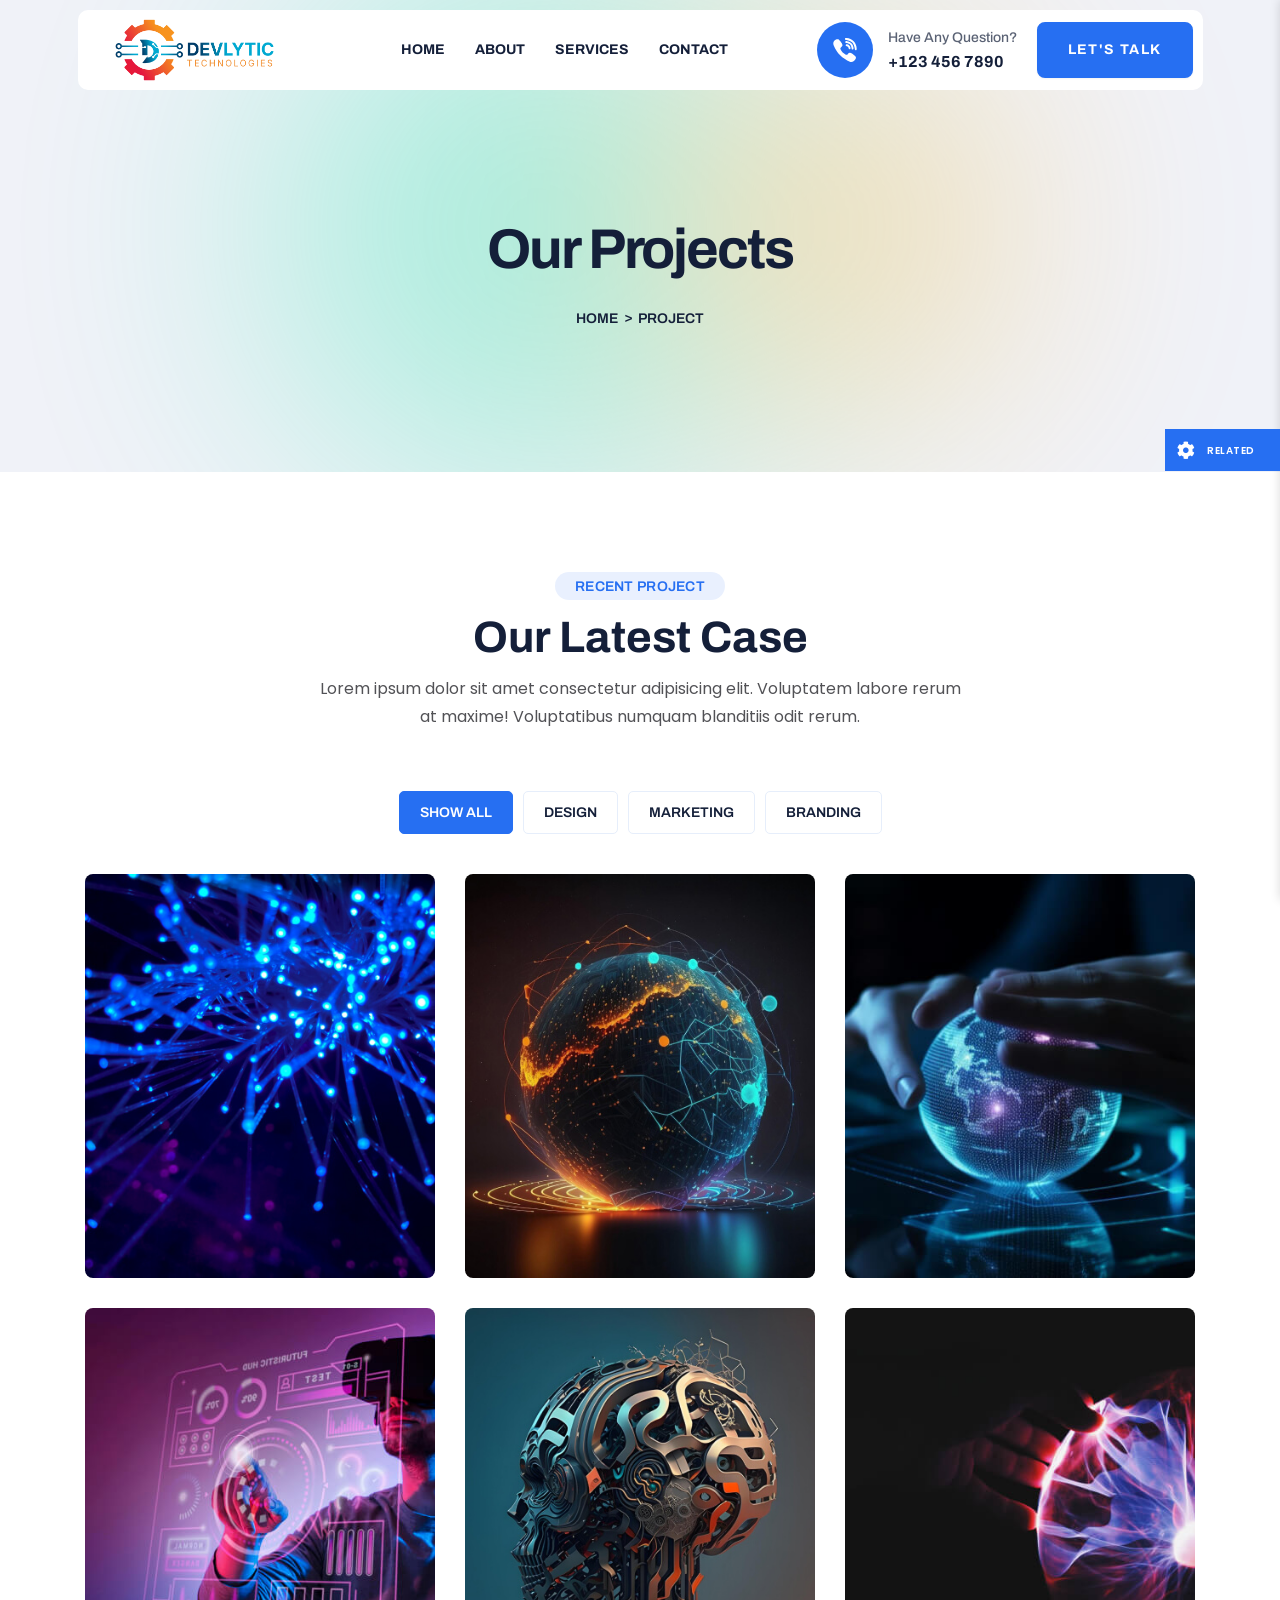
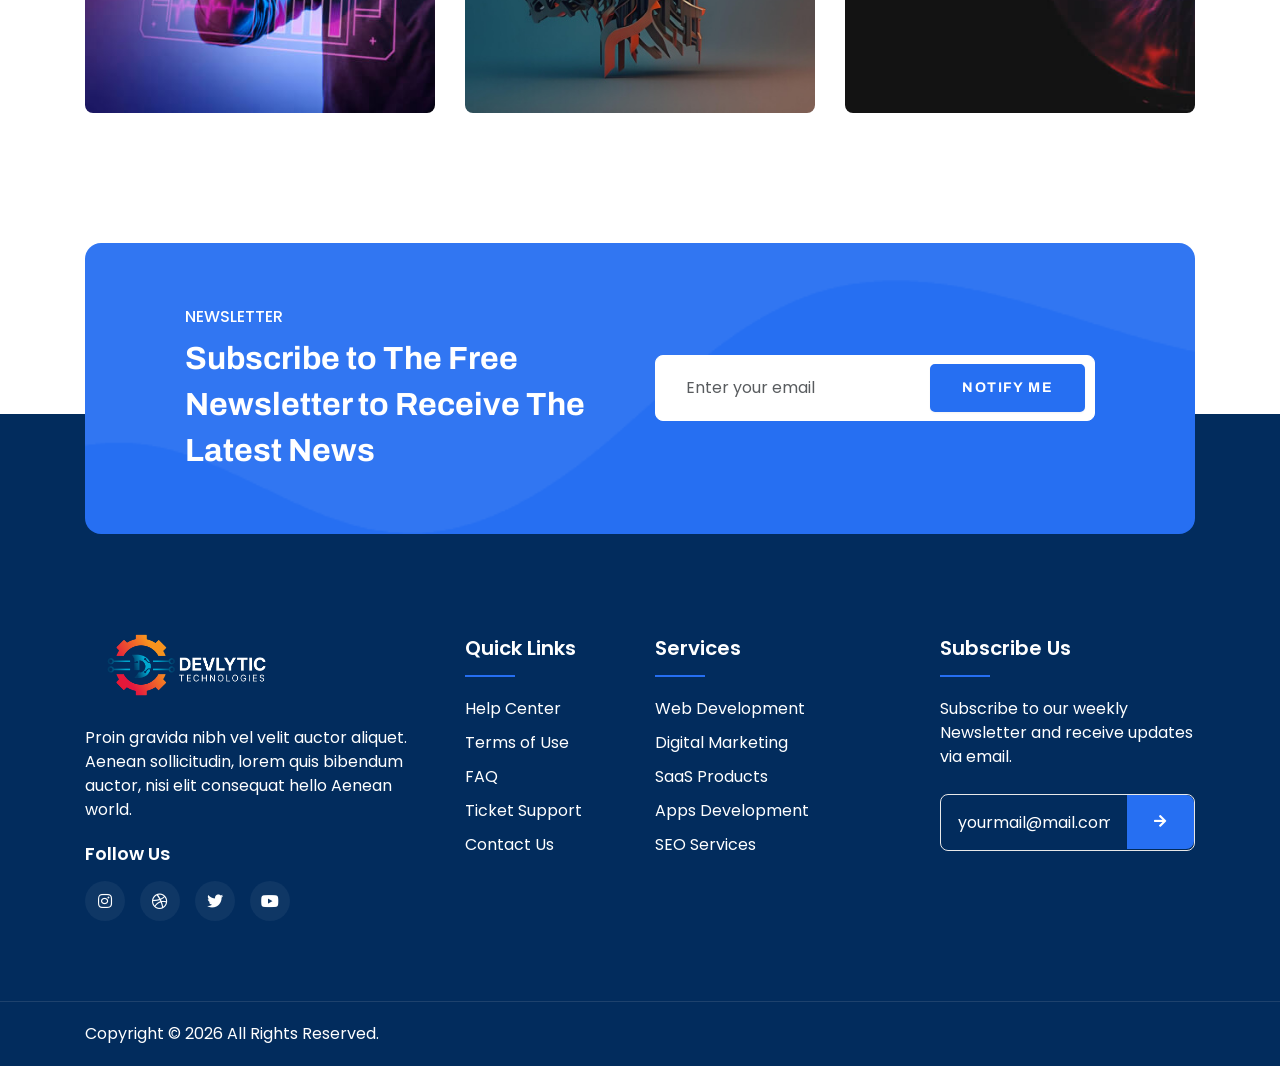
<file: project.html>
<!DOCTYPE html>
<html lang="en">
	<head>
		<!-- Required meta tags -->
    <meta charset="utf-8" />
    <meta http-equiv="X-UA-Compatible" content="IE=edge" />
    <meta
      name="viewport"
      content="width=device-width, initial-scale=1, shrink-to-fit=no"
    />
    <title>Devlytic - Technologies</title>
    <meta
      name="description"
      content="Devlytic - Technologies"
    />
    <link
      rel="shortcut icon"
      href="assets/images/logo/favicon.ico"
      type="image/f-icon"
    />

		<!-- font awesome -->
		<link rel="stylesheet" href="assets/css/all.min.css" />
		<!-- bootstraph -->
		<link rel="stylesheet" href="assets/css/bootstrap.min.css" />
		<!-- accordion -->
		<link rel="stylesheet" href="assets/css/accordion.css" />
		<!-- Swiper js -->
		<link rel="stylesheet" href="assets/css/swiper-bundle.min.css" />
		<!-- Odometer Css -->
		<link rel="stylesheet" href="assets/css/odometer.min.css" />
		<!-- FancyBox -->
		<link rel="stylesheet" href="assets/css/jquery.fancybox.min.css" />
		<!-- Animate Animation -->
		<link rel="stylesheet" href="assets/css/animate.css" />
		<!-- User's CSS Here -->
		<link rel="stylesheet" href="assets/css/style.css" />
	</head>
	<body>
		 <!-- Preloader Start -->
    <div id="preloader">
      <div id="web__preloader" class="preloader">
        <div class="animation__preloader">
          <div class="box">
            <img src="assets/images/logo/favicon.png" alt="favicon" />
            <div class="spinner"></div>
          </div>
          <div class="txt__loading">
            <span data-text-preloader="D" class="letters__loading">D</span>
            <span data-text-preloader="E" class="letters__loading">E</span>
            <span data-text-preloader="V" class="letters__loading">V</span>
            <span data-text-preloader="L" class="letters__loading">L</span>
            <span data-text-preloader="Y" class="letters__loading">Y</span>
            <span data-text-preloader="T" class="letters__loading">T</span>
            <span data-text-preloader="I" class="letters__loading">I</span>
            <span data-text-preloader="C" class="letters__loading">C</span>
          </div>
        </div>
        <div class="loader__section section_left"></div>
        <div class="loader__section section_right"></div>
      </div>
    </div>
    <!-- Preloader End -->

    <!-- Toolbar Start -->
    <div class="template__toolbar">
      <div class="toolbar__sidebar">
        <div class="toolbar__dropdown ">
          <div class="toolbar__btn">
            <span class="toolbar__icon">
              <i class="fa-solid fa-gear"></i>
            </span>
            <span class="toolbar__name">RELATED</span>
          </div>
          <div class="purchase__btn d-none">
            <a target="_blank" href="#">
              <span class="toolbar__icon">
                <svg x="0px" y="0px" viewBox="0 0 24 24" style="height: 16px">
                  <circle cx="9" cy="21" r="2"></circle>
                  <circle cx="20" cy="21" r="2"></circle>
                  <path
                    d="M23.8,5.4C23.6,5.1,23.3,5,23,5H6.8L6,0.8C5.9,0.3,5.5,0,5,0H1C0.4,0,0,0.4,0,1s0.4,1,1,1h3.2L5,6.2c0,0,0,0.1,0,0.1
                                        l1.7,8.3C7,16,8.2,17,9.6,17c0,0,0,0,0.1,0h9.7c1.5,0,2.7-1,3-2.4L24,6.2C24,5.9,24,5.6,23.8,5.4z"
                  ></path>
                </svg>
              </span>
              <span class="toolbar__name ">BUY NOW</span>
            </a>
          </div>
        </div>
        <div class="toolbar__preview">
          <div class="toolbar__list">
            <div class="toolbar__inner">             
              <!-- Related Color -->
              <span class="toolbar__related">Related Colors</span>
              <div class="color__boxed">
                <a href="#" class="clr-active" onclick="color1()"></a>
                <a href="#" onclick="color2()"></a>
                <a href="#" onclick="color3()"></a>
                <a href="#" onclick="color4()"></a>
                <a href="#" onclick="color5()"></a>
                <a href="#" onclick="color6()"></a>
                <a href="#" onclick="color7()"></a>
                <a href="#" onclick="color8()"></a>
              </div>
              </div>
            </div>
          </div>
        </div>
      </div>
    </div>
    <!-- Toolbar End -->

    <!-- Header Start -->
    <header class="header">
      <nav class="nav">
        <div class="container">
          <div class="header__wrapper">
            <!-- Header Logo End -->
            <div class="header__logo">
              <a href="index.html">
                <img src="assets/images/logo/logo.png" alt="logo" />
                <!-- <span>Dev</span>lytic  -->
              </a>
            </div>
            <!-- Header Logo End -->
            <!-- Header Menu Start -->
            <div class="header__menu">
              <ul class="main__menu">
                <li>
                  <a href="index.html">Home</a>                 
                </li>
                <li><a href="about.html">about</a></li>
                <li>
                  <a href="service.html">Services</a>                  
                </li>                               
                <li><a href="contact.html">contact</a></li>
              </ul>
            </div>
            <!-- Header Menu End -->
            <!-- Header Meta Start -->
            <div class="header__meta">
              <div class="meta__list">
                <a href="tel:+921234567890" class="header__call-option">
                  <div class="call__icon">
                    <svg
                      width="24"
                      height="24"
                      viewBox="0 0 24 24"
                      fill="none"
                      xmlns="http://www.w3.org/2000/svg"
                    >
                      <g clip-path="url(#clip0_1_107)">
                        <path
                          d="M20.531 10.0713C20.5598 6.68762 17.6779 3.58566 14.1067 3.15671C14.0357 3.14829 13.9583 3.13547 13.8764 3.1219C13.6996 3.09261 13.5168 3.0625 13.3323 3.0625C12.6004 3.0625 12.4047 3.57664 12.3532 3.88327C12.3031 4.18141 12.3509 4.43177 12.495 4.62772C12.7374 4.95731 13.1639 5.01582 13.5064 5.0627C13.6068 5.07656 13.7016 5.08946 13.7809 5.10727C16.9894 5.82422 18.0698 6.9514 18.5978 10.1327C18.6107 10.2104 18.6165 10.3062 18.6227 10.4078C18.6457 10.788 18.6937 11.5792 19.5443 11.5792H19.5444C19.6152 11.5792 19.6913 11.5731 19.7705 11.561C20.5626 11.4407 20.5378 10.7175 20.5258 10.37C20.5225 10.2721 20.5193 10.1795 20.5275 10.118C20.5298 10.1025 20.5309 10.0869 20.531 10.0713Z"
                          fill="white"
                        ></path>
                        <path
                          d="M13.1245 1.91463C13.2196 1.92149 13.3095 1.92805 13.3844 1.93953C18.6532 2.74979 21.0762 5.24609 21.7477 10.556C21.7591 10.6463 21.7609 10.7564 21.7627 10.873C21.7694 11.2878 21.7832 12.1509 22.7101 12.1687L22.7388 12.169C23.0295 12.169 23.2607 12.0814 23.4261 11.9083C23.7146 11.6065 23.6945 11.1582 23.6783 10.7979C23.6743 10.7095 23.6705 10.6263 23.6715 10.5534C23.7385 5.12266 19.0376 0.198112 13.6118 0.0149814C13.5892 0.014236 13.5678 0.0154286 13.5461 0.0184845C13.5354 0.0200497 13.5157 0.0219876 13.4818 0.0219876C13.4277 0.0219876 13.3612 0.0172919 13.2906 0.0125217C13.2052 0.00670807 13.1085 0 13.0104 0C12.1463 0 11.9821 0.614161 11.961 0.980273C11.9126 1.82638 12.7311 1.88594 13.1245 1.91463Z"
                          fill="white"
                        ></path>
                        <path
                          d="M21.4927 17.4188C21.3806 17.3332 21.2648 17.2446 21.1564 17.1573C20.5811 16.6944 19.9691 16.2676 19.3772 15.855C19.2544 15.7694 19.1316 15.6837 19.0092 15.5979C18.251 15.0653 17.5694 14.8066 16.9254 14.8066C16.0581 14.8066 15.3019 15.2858 14.6777 16.2308C14.4012 16.6498 14.0657 16.8535 13.6523 16.8535C13.4078 16.8535 13.13 16.7837 12.8267 16.6461C10.3796 15.5363 8.6321 13.8349 7.63282 11.5889C7.14977 10.5034 7.30636 9.79384 8.1565 9.21634C8.63926 8.88869 9.53784 8.27871 9.47419 7.11061C9.40211 5.78412 6.47531 1.79289 5.24214 1.33958C4.72003 1.14758 4.17146 1.14579 3.60872 1.3351C2.19108 1.81167 1.17377 2.64862 0.666488 3.7553C0.176277 4.82464 0.198413 6.08025 0.730513 7.38638C2.26875 11.1627 4.43143 14.4552 7.15871 17.1722C9.82823 19.8319 13.1093 22.0105 16.9107 23.6474C17.2533 23.7948 17.6127 23.8752 17.8752 23.9339C17.9646 23.954 18.0418 23.9711 18.0981 23.9866C18.129 23.995 18.1609 23.9995 18.1929 23.9998L18.2229 24C18.2229 24 18.2229 24 18.2231 24C20.011 24 22.1578 22.3662 22.8171 20.5036C23.3948 18.8726 22.3401 18.0665 21.4927 17.4188Z"
                          fill="white"
                        ></path>
                        <path
                          d="M13.9146 6.22819C13.6085 6.23594 12.9714 6.25174 12.7479 6.90056C12.6433 7.20377 12.6558 7.46702 12.7852 7.68302C12.9749 7.99994 13.3385 8.09706 13.6692 8.15035C14.8685 8.3428 15.4845 9.006 15.6077 10.2373C15.6649 10.8114 16.0515 11.2124 16.5479 11.2124C16.5846 11.2124 16.6222 11.2102 16.6595 11.2057C17.2565 11.1346 17.546 10.696 17.5198 9.90205C17.5293 9.07346 17.0957 8.13276 16.3582 7.38347C15.6181 6.63187 14.726 6.20859 13.9146 6.22819Z"
                          fill="white"
                        ></path>
                      </g>
                    </svg>
                  </div>
                  <div class="call__content">
                    Have Any Question?
                    <span>+123 456 7890 </span>
                  </div>
                </a>
                <div class="header__btn">
                  <a href="contact.html" class="btn btn-primary">Let's talk</a>
                </div>
                <!-- Header Toggle Start -->
                <div class="header__toggle">
                  <div class="toggle__bar"></div>
                </div>
                <!-- Hrader Toggle End -->
              </div>
            </div>
            <!-- Header Meta End -->
          </div>
        </div>
      </nav>
    </header>
    <!-- Header End -->

		<!-- Breadcrumb Start -->
		<div class="breadcrumb__area">
			<div class="container">
				<div class="row">
					<div class="col-12">
						<div class="breadcrumb__title">
							<h1 class="title">Our Projects</h1>
							<ul class="link">
								<li><a href="index.html">Home</a></li>
								<li>Project</li>
							</ul>
						</div>
					</div>
				</div>
			</div>
		</div>
		<!-- Breadcrumb End -->

		<!-- Project Section Start -->
		<section class="project__section hidden">
			<div class="container">
				<div class="row">
					<div class="col-12">
						<div class="section__title-wrapper text-center wow fadeInUp" data-wow-delay=".2s">
							<div class="section__title">
								<h4 class="subtitle">Recent Project</h4>
								<h2 class="title">Our Latest Case</h2>
								<p class="desc">
									Lorem ipsum dolor sit amet consectetur adipisicing elit. Voluptatem labore rerum at maxime! Voluptatibus
									numquam blanditiis odit rerum.
								</p>
							</div>
						</div>
					</div>
				</div>
				<div class="row">
					<div class="col-12 text-center wow fadeInUp" data-wow-delay=".2s">
						<div class="filter__menu">
							<button type="button" class="filter__btn" data-filter="all">Show All</button>
							<button type="button" class="filter__btn" data-filter=".design">design</button>
							<button type="button" class="filter__btn" data-filter=".marketing">Marketing</button>
							<button type="button" class="filter__btn" data-filter=".branding">branding</button>
						</div>
					</div>
				</div>
				<div class="row filter wow fadeInUp" data-wow-delay=".2s">
					<div class="col-lg-4 col-md-6 col-sm-6 mix design branding">
						<div class="projectItem">
							<div class="projectItem__image">
								<img src="assets/images/project/project-01.jpg" alt="project" />
							</div>
							<div class="projectItem__content">
								<h4 class="title"><a href="#">Infrastructure Upgrade</a></h4>
								<div class="category">
									<a href="#">Design</a>
									<a href="#">Idea</a>
								</div>
								<div class="project__btn">
									<a href="project-details.html" class="btn btn-primary"> Read More</a>
								</div>
							</div>
						</div>
					</div>
					<div class="col-lg-4 col-md-6 col-sm-6 mix branding marketing">
						<div class="projectItem">
							<div class="projectItem__image">
								<img src="assets/images/project/project-02.jpg" alt="project" />
							</div>
							<div class="projectItem__content">
								<h4 class="title"><a href="#">Infrastructure Upgrade</a></h4>
								<div class="category">
									<a href="#">Design</a>
									<a href="#">Idea</a>
								</div>
								<div class="project__btn">
									<a href="project-details.html" class="btn btn-primary"> Read More</a>
								</div>
							</div>
						</div>
					</div>
					<div class="col-lg-4 col-md-6 col-sm-6 mix design marketing">
						<div class="projectItem">
							<div class="projectItem__image">
								<img src="assets/images/project/project-03.jpg" alt="project" />
							</div>
							<div class="projectItem__content">
								<h4 class="title"><a href="#">Infrastructure Upgrade</a></h4>
								<div class="category">
									<a href="#">Design</a>
									<a href="#">Idea</a>
								</div>
								<div class="project__btn">
									<a href="project-details.html" class="btn btn-primary"> Read More</a>
								</div>
							</div>
						</div>
					</div>
					<div class="col-lg-4 col-md-6 col-sm-6 mix design marketing branding">
						<div class="projectItem">
							<div class="projectItem__image">
								<img src="assets/images/project/project-04.jpg" alt="project" />
							</div>
							<div class="projectItem__content">
								<h4 class="title"><a href="#">Infrastructure Upgrade</a></h4>
								<div class="category">
									<a href="#">Design</a>
									<a href="#">Idea</a>
								</div>
								<div class="project__btn">
									<a href="project-details.html" class="btn btn-primary"> Read More</a>
								</div>
							</div>
						</div>
					</div>
					<div class="col-lg-4 col-md-6 col-sm-6 mix design marketing">
						<div class="projectItem">
							<div class="projectItem__image">
								<img src="assets/images/project/project-05.jpg" alt="project" />
							</div>
							<div class="projectItem__content">
								<h4 class="title"><a href="#">Infrastructure Upgrade</a></h4>
								<div class="category">
									<a href="#">Design</a>
									<a href="#">Idea</a>
								</div>
								<div class="project__btn">
									<a href="project-details.html" class="btn btn-primary"> Read More</a>
								</div>
							</div>
						</div>
					</div>
					<div class="col-lg-4 col-md-6 col-sm-6 mix marketing branding">
						<div class="projectItem">
							<div class="projectItem__image">
								<img src="assets/images/project/project-06.jpg" alt="project" />
							</div>
							<div class="projectItem__content">
								<h4 class="title"><a href="#">Infrastructure Upgrade</a></h4>
								<div class="category">
									<a href="#">Design</a>
									<a href="#">Idea</a>
								</div>
								<div class="project__btn">
									<a href="project-details.html" class="btn btn-primary"> Read More</a>
								</div>
							</div>
						</div>
					</div>
				</div>
			</div>
		</section>
		<!-- Project Section End -->

		<!-- CAll To Action Start -->
		<section class="call__to__action p-0">
			<div class="container">
				<div class="row">
					<div class="col-12">
						<div class="ctaBox__wrapper">
							<div class="ctaBox__content">
								<h4 class="ctaBox__subtitle">Newsletter</h4>
								<h2 class="ctaBox__title">Subscribe to The Free Newsletter to Receive The Latest News</h2>
							</div>
							<form action="#" method="post" class="ctaBox__form">
								<input type="email" name="email" class="form-control" placeholder="Enter your email" />
								<button type="submit" class="btn btn-primary">Notify me</button>
							</form>
						</div>
					</div>
				</div>
			</div>
		</section>
		<!-- CAll To Action End -->

		 <!-- Footer Section Start -->
    <footer class="footer__section">
      <div class="container">
        <div class="row">
          <div class="col-lg-4 col-md-5 col-sm-6">
            <div class="footer__wrapper">
              <div class="footer__widget">
                <div class="logo">
                  <a href="index.html">
                    <img src="assets/images/logo/white-logo.png" alt="logo" />
                    <!-- <span>Dev</span>lytic -->
                  </a>
                </div>
                <p>
                  Proin gravida nibh vel velit auctor aliquet. Aenean
                  sollicitudin, lorem quis bibendum auctor, nisi elit consequat
                  hello Aenean world.
                </p>
                <div class="para__title">
                  <h6>Follow Us</h6>
                </div>
                <div class="social__icon">
                  <ul>
                    <li>
                      <a href="#"><i class="fab fa-instagram"></i></a>
                    </li>
                    <li>
                      <a href="#"><i class="fab fa-dribbble"></i></a>
                    </li>
                    <li>
                      <a href="#"><i class="fab fa-twitter"></i></a>
                    </li>
                    <li>
                      <a href="#"><i class="fab fa-youtube"></i></a>
                    </li>
                  </ul>
                </div>
              </div>
            </div>
          </div>
          <div class="col-lg-2 col-md-3 col-sm-6">
            <div class="footer__wrapper" data-aos-delay="200">
              <div class="footer__widget">
                <h4 class="widget__title">Quick Links</h4>
                <ul class="widget__list">
                  <li><a href="#">Help Center</a></li>
                  <li><a href="#">Terms of Use</a></li>
                  <li><a href="#">FAQ</a></li>
                  <li><a href="#">Ticket Support</a></li>
                  <li><a href="#">Contact Us</a></li>
                </ul>
              </div>
            </div>
          </div>
          <div class="col-lg-3 col-md-4 col-sm-6">
            <div class="footer__wrapper" data-aos-delay="200">
              <div class="footer__widget">
                <h4 class="widget__title">Services</h4>
                <ul class="widget__list">
                  <li><a href="#">Web Development</a></li>
                  <li><a href="#">Digital Marketing</a></li>
                  <li><a href="#">SaaS Products</a></li>
                  <li><a href="#">Apps Development</a></li>
                  <li><a href="#">SEO Services</a></li>
                </ul>
              </div>
            </div>
          </div>

          <div class="col-lg-3 col-md-6 col-sm-6">
            <div class="footer__wrapper" data-aos-delay="200">
              <div class="footer__widget">
                <h4 class="widget__title">Subscribe Us</h4>
                <p>
                  Subscribe to our weekly Newsletter and receive updates via
                  email.
                </p>
                <div class="newsletter-form mt-25">
                  <form action="#">
                    <input
                      type="email"
                      name="email"
                      class="form-control"
                      placeholder="yourmail@mail.com"
                    />
                    <button type="submit" class="btn btn-primary">
                      <i class="fa-solid fa-arrow-right"></i>
                    </button>
                  </form>
                </div>
              </div>
            </div>
          </div>
        </div>
      </div>
      <div class="footer__bottom">
        <div class="container">
          <div class="row">
            <div class="col-12">
              <div class="footer__content text-center">
                <div class="content">
                  <p>
                    Copyright ©
                    <script>
                      document.write(new Date().getFullYear());
                    </script>
                    All rights reserved.
                  </p>
                </div>
                <!-- <div class="link">
                  <a href="#">Privacy Policy</a>
                  <a href="#">Sitemap</a>
                  <a href="#">Disclaimer</a>
                  <a href="#">Terms &amp; Conditions</a>
                </div> -->
              </div>
            </div>
          </div>
        </div>
      </div>
    </footer>
    <!-- Footer Section End -->

    <!-- Header Flyout Menu Start -->
    <div class="flyoutMenu">
      <div class="flyout__flip">
        <div class="flyout__inner">
          <div class="menu__header-top">
            <div class="brand__logo">
              <a href="index.html"
                ><img src="assets/images/logo/logo.png" alt="logo" />
                <!-- <span>Dev</span>lytic </a> -->
                <!-- <span>DeEx</span>lytic <span>Technologies</span></a -->
              
            </div>
            <!-- Close -->
            <div class="closest__btn">
              <i class="fas fa-close"></i>
            </div>
            <!-- Close -->
          </div>
          <div class="flyout__menu">
            <ul class="flyout-main__menu">
              <li>
                <a href="index.html">Home</a>                
              </li>
              <li><a href="about.html">about</a></li>
                <li>
                  <a href="service.html">Services</a>                  
                </li>                               
                <li><a href="contact.html">contact</a></li>
                </ul>              
            </ul>
          </div>
        </div>
      </div>
    </div>
    <!-- Header Flyout Menu End -->

		<!-- JS -->
		<script src="assets/js/jquery-3.7.1.min.js"></script>
		<script src="assets/js/bootstrap.min.js"></script>
		<script src="assets/js/bootstrap.bundle.min.js"></script>
		<script src="assets/js/swiper-bundle.min.js"></script>
		<script src="assets/js/jquery.fancybox.min.js"></script>
		<script src="assets/js/accordion.min.js"></script>
		<script src="assets/js/wow.min.js"></script>
		<script src="assets/js/mixitup.min.js"></script>
		<script src="assets/js/odometer.min.js"></script>
		<script src="assets/js/appear.min.js"></script>
		<script src="assets/js/tilt.jquery.min.js"></script>
		<script src="assets/js/color.js"></script>
		<script src="assets/js/scripts.js"></script>
	</body>
</html>
</file>
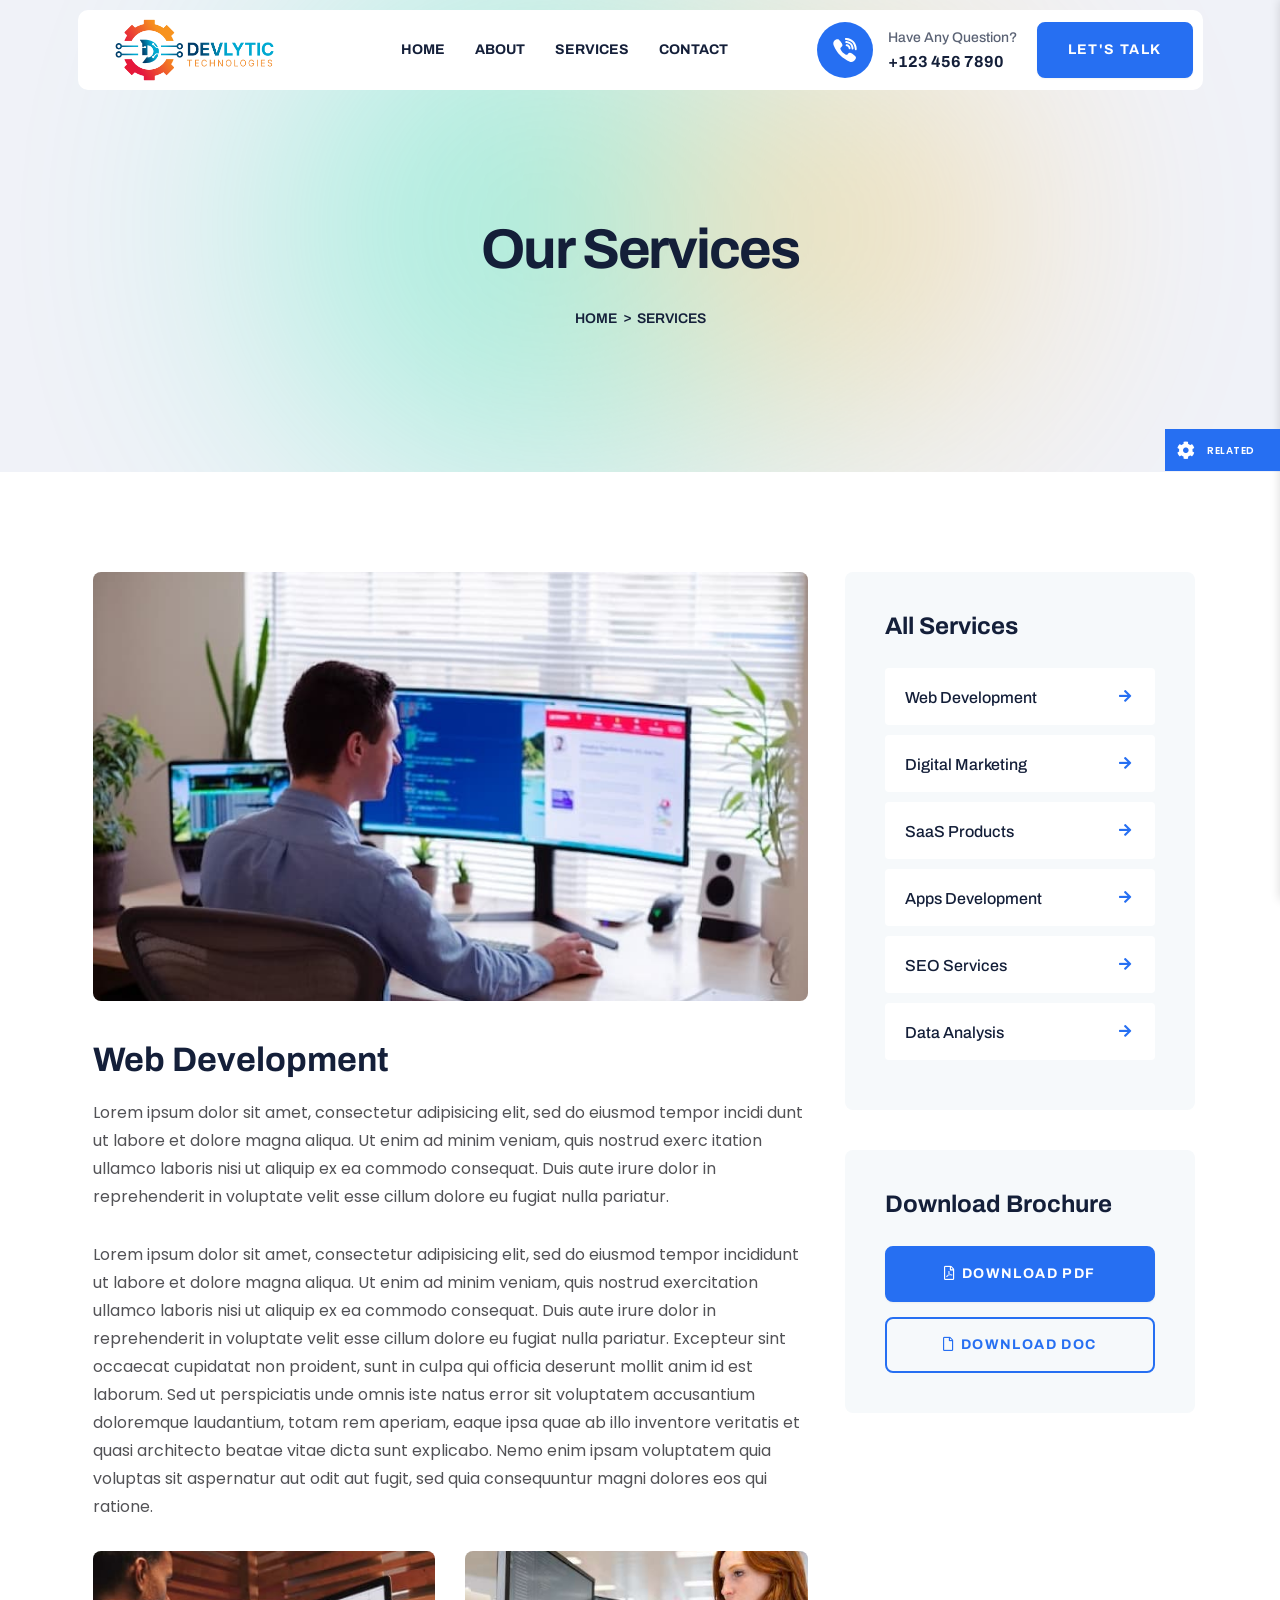
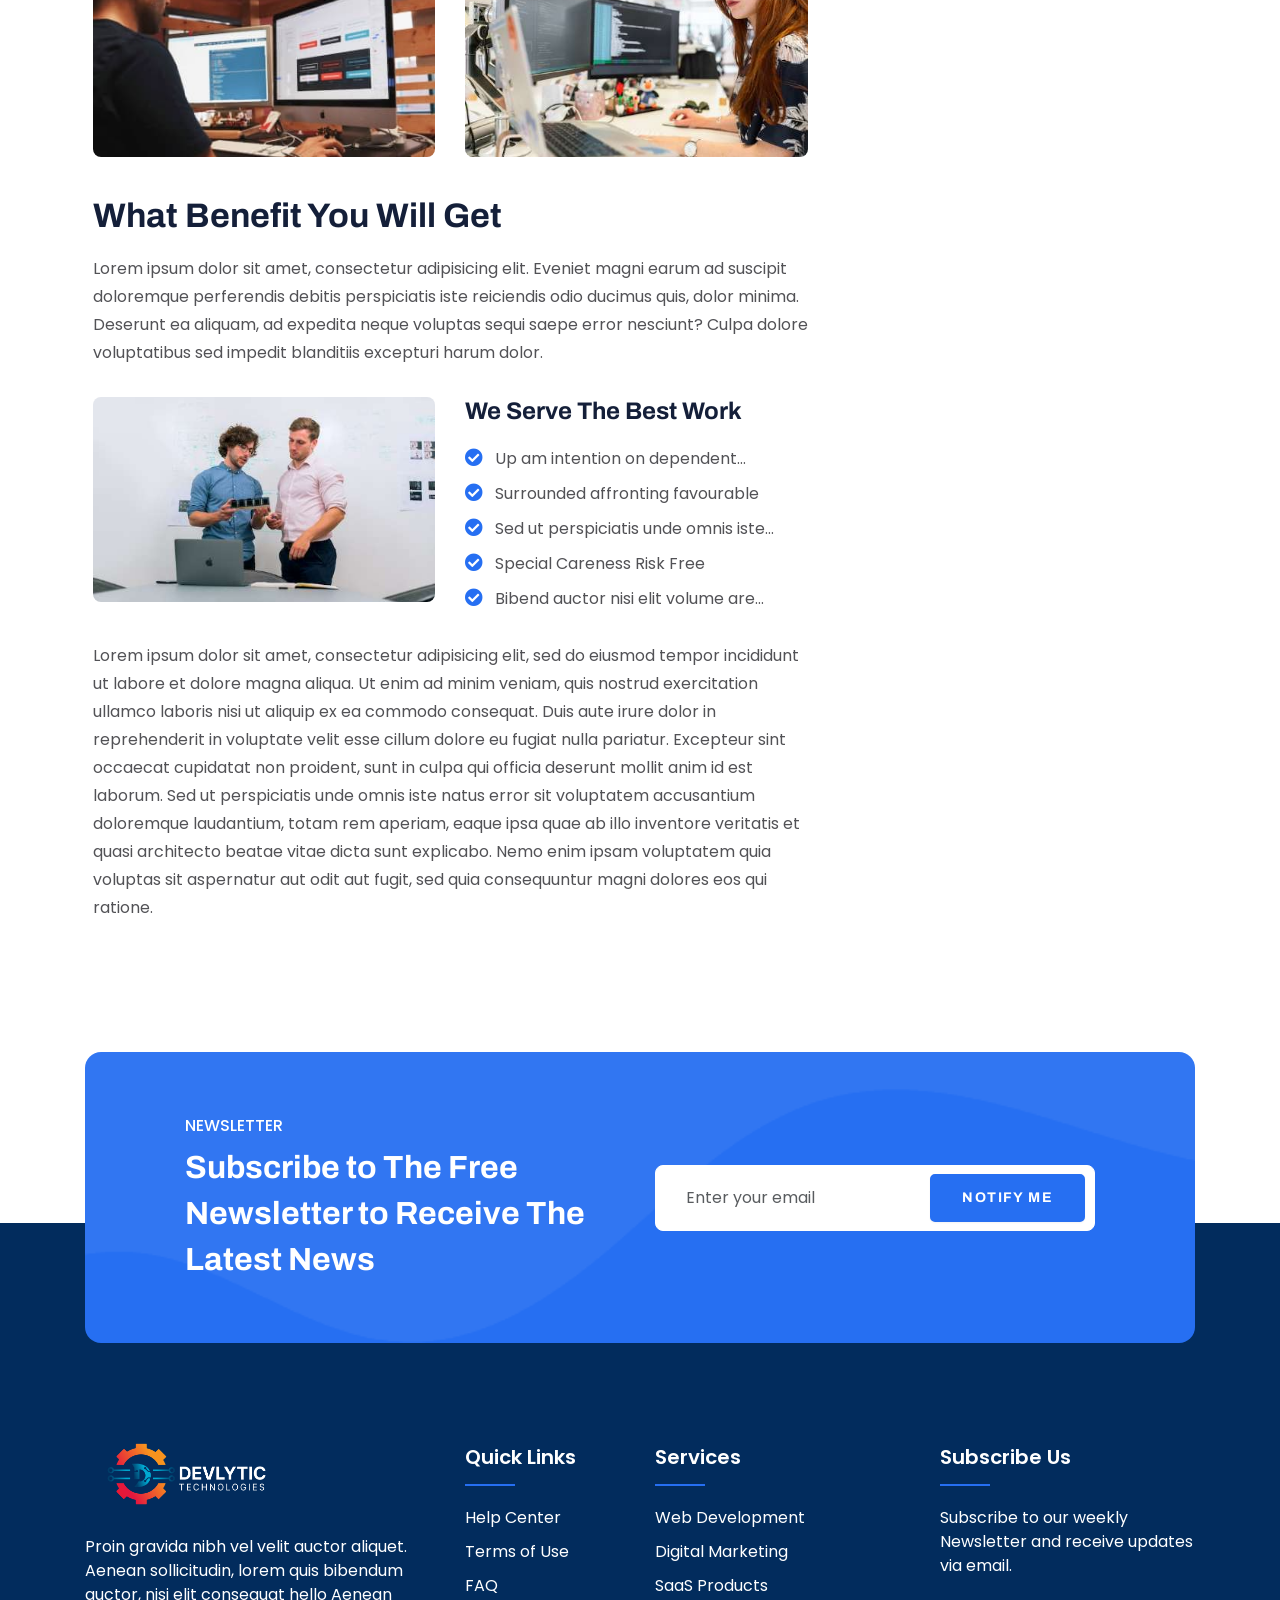
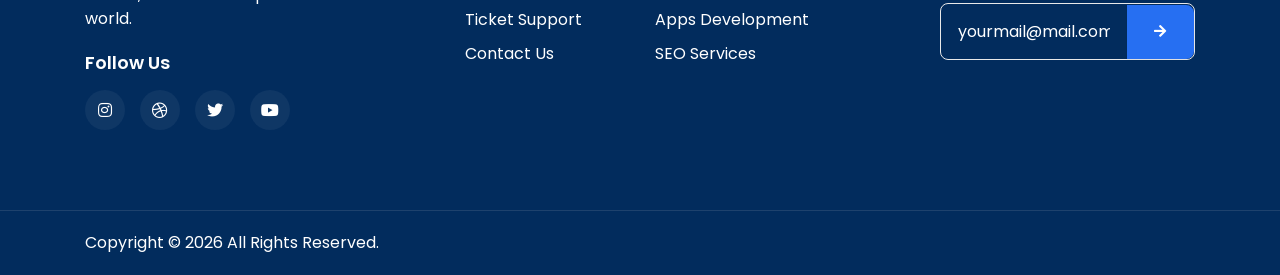
<file: service-single.html>
<!DOCTYPE html>
<html lang="en">
	<head>
		<!-- Required meta tags -->
    <meta charset="utf-8" />
    <meta http-equiv="X-UA-Compatible" content="IE=edge" />
    <meta
      name="viewport"
      content="width=device-width, initial-scale=1, shrink-to-fit=no"
    />
    <title>Devlytic - Technologies</title>
    <meta
      name="description"
      content="Devlytic - Technologies"
    />
    <link
      rel="shortcut icon"
      href="assets/images/logo/favicon.ico"
      type="image/f-icon"
    />


		<!-- font awesome -->
		<link rel="stylesheet" href="assets/css/all.min.css" />
		<!-- bootstraph -->
		<link rel="stylesheet" href="assets/css/bootstrap.min.css" />
		<!-- accordion -->
		<link rel="stylesheet" href="assets/css/accordion.css" />
		<!-- Swiper js -->
		<link rel="stylesheet" href="assets/css/swiper-bundle.min.css" />
		<!-- Odometer Css -->
		<link rel="stylesheet" href="assets/css/odometer.min.css" />
		<!-- FancyBox -->
		<link rel="stylesheet" href="assets/css/jquery.fancybox.min.css" />
		<!-- Animate Animation -->
		<link rel="stylesheet" href="assets/css/animate.css" />
		<!-- User's CSS Here -->
		<link rel="stylesheet" href="assets/css/style.css" />
	</head>
	<body>
		 <!-- Preloader Start -->
    <div id="preloader">
      <div id="web__preloader" class="preloader">
        <div class="animation__preloader">
          <div class="box">
            <img src="assets/images/logo/favicon.png" alt="favicon" />
            <div class="spinner"></div>
          </div>
          <div class="txt__loading">
            <span data-text-preloader="D" class="letters__loading">D</span>
            <span data-text-preloader="E" class="letters__loading">E</span>
            <span data-text-preloader="V" class="letters__loading">V</span>
            <span data-text-preloader="L" class="letters__loading">L</span>
            <span data-text-preloader="Y" class="letters__loading">Y</span>
            <span data-text-preloader="T" class="letters__loading">T</span>
            <span data-text-preloader="I" class="letters__loading">I</span>
            <span data-text-preloader="C" class="letters__loading">C</span>
          </div>
        </div>
        <div class="loader__section section_left"></div>
        <div class="loader__section section_right"></div>
      </div>
    </div>
    <!-- Preloader End -->

    <!-- Toolbar Start -->
    <div class="template__toolbar">
      <div class="toolbar__sidebar">
        <div class="toolbar__dropdown ">
          <div class="toolbar__btn">
            <span class="toolbar__icon">
              <i class="fa-solid fa-gear"></i>
            </span>
            <span class="toolbar__name">RELATED</span>
          </div>
          <div class="purchase__btn d-none">
            <a target="_blank" href="#">
              <span class="toolbar__icon">
                <svg x="0px" y="0px" viewBox="0 0 24 24" style="height: 16px">
                  <circle cx="9" cy="21" r="2"></circle>
                  <circle cx="20" cy="21" r="2"></circle>
                  <path
                    d="M23.8,5.4C23.6,5.1,23.3,5,23,5H6.8L6,0.8C5.9,0.3,5.5,0,5,0H1C0.4,0,0,0.4,0,1s0.4,1,1,1h3.2L5,6.2c0,0,0,0.1,0,0.1
                                        l1.7,8.3C7,16,8.2,17,9.6,17c0,0,0,0,0.1,0h9.7c1.5,0,2.7-1,3-2.4L24,6.2C24,5.9,24,5.6,23.8,5.4z"
                  ></path>
                </svg>
              </span>
              <span class="toolbar__name ">BUY NOW</span>
            </a>
          </div>
        </div>
        <div class="toolbar__preview">
          <div class="toolbar__list">
            <div class="toolbar__inner">             
              <!-- Related Color -->
              <span class="toolbar__related">Related Colors</span>
              <div class="color__boxed">
                <a href="#" class="clr-active" onclick="color1()"></a>
                <a href="#" onclick="color2()"></a>
                <a href="#" onclick="color3()"></a>
                <a href="#" onclick="color4()"></a>
                <a href="#" onclick="color5()"></a>
                <a href="#" onclick="color6()"></a>
                <a href="#" onclick="color7()"></a>
                <a href="#" onclick="color8()"></a>
              </div>
              </div>
            </div>
          </div>
        </div>
      </div>
    </div>
    <!-- Toolbar End -->

    <!-- Header Start -->
    <header class="header">
      <nav class="nav">
        <div class="container">
          <div class="header__wrapper">
            <!-- Header Logo End -->
            <div class="header__logo">
              <a href="index.html">
                <img src="assets/images/logo/logo.png" alt="logo" />
                <!-- <span>Dev</span>lytic </a> -->
              </a>
            </div>
            <!-- Header Logo End -->
            <!-- Header Menu Start -->
            <div class="header__menu">
              <ul class="main__menu">
                <li>
                  <a href="index.html">Home</a>                 
                </li>
                <li><a href="about.html">about</a></li>
                <li>
                  <a href="service.html">Services</a>                  
                </li>                               
                <li><a href="contact.html">contact</a></li>
              </ul>
            </div>
            <!-- Header Menu End -->
            <!-- Header Meta Start -->
            <div class="header__meta">
              <div class="meta__list">
                <a href="tel:+921234567890" class="header__call-option">
                  <div class="call__icon">
                    <svg
                      width="24"
                      height="24"
                      viewBox="0 0 24 24"
                      fill="none"
                      xmlns="http://www.w3.org/2000/svg"
                    >
                      <g clip-path="url(#clip0_1_107)">
                        <path
                          d="M20.531 10.0713C20.5598 6.68762 17.6779 3.58566 14.1067 3.15671C14.0357 3.14829 13.9583 3.13547 13.8764 3.1219C13.6996 3.09261 13.5168 3.0625 13.3323 3.0625C12.6004 3.0625 12.4047 3.57664 12.3532 3.88327C12.3031 4.18141 12.3509 4.43177 12.495 4.62772C12.7374 4.95731 13.1639 5.01582 13.5064 5.0627C13.6068 5.07656 13.7016 5.08946 13.7809 5.10727C16.9894 5.82422 18.0698 6.9514 18.5978 10.1327C18.6107 10.2104 18.6165 10.3062 18.6227 10.4078C18.6457 10.788 18.6937 11.5792 19.5443 11.5792H19.5444C19.6152 11.5792 19.6913 11.5731 19.7705 11.561C20.5626 11.4407 20.5378 10.7175 20.5258 10.37C20.5225 10.2721 20.5193 10.1795 20.5275 10.118C20.5298 10.1025 20.5309 10.0869 20.531 10.0713Z"
                          fill="white"
                        ></path>
                        <path
                          d="M13.1245 1.91463C13.2196 1.92149 13.3095 1.92805 13.3844 1.93953C18.6532 2.74979 21.0762 5.24609 21.7477 10.556C21.7591 10.6463 21.7609 10.7564 21.7627 10.873C21.7694 11.2878 21.7832 12.1509 22.7101 12.1687L22.7388 12.169C23.0295 12.169 23.2607 12.0814 23.4261 11.9083C23.7146 11.6065 23.6945 11.1582 23.6783 10.7979C23.6743 10.7095 23.6705 10.6263 23.6715 10.5534C23.7385 5.12266 19.0376 0.198112 13.6118 0.0149814C13.5892 0.014236 13.5678 0.0154286 13.5461 0.0184845C13.5354 0.0200497 13.5157 0.0219876 13.4818 0.0219876C13.4277 0.0219876 13.3612 0.0172919 13.2906 0.0125217C13.2052 0.00670807 13.1085 0 13.0104 0C12.1463 0 11.9821 0.614161 11.961 0.980273C11.9126 1.82638 12.7311 1.88594 13.1245 1.91463Z"
                          fill="white"
                        ></path>
                        <path
                          d="M21.4927 17.4188C21.3806 17.3332 21.2648 17.2446 21.1564 17.1573C20.5811 16.6944 19.9691 16.2676 19.3772 15.855C19.2544 15.7694 19.1316 15.6837 19.0092 15.5979C18.251 15.0653 17.5694 14.8066 16.9254 14.8066C16.0581 14.8066 15.3019 15.2858 14.6777 16.2308C14.4012 16.6498 14.0657 16.8535 13.6523 16.8535C13.4078 16.8535 13.13 16.7837 12.8267 16.6461C10.3796 15.5363 8.6321 13.8349 7.63282 11.5889C7.14977 10.5034 7.30636 9.79384 8.1565 9.21634C8.63926 8.88869 9.53784 8.27871 9.47419 7.11061C9.40211 5.78412 6.47531 1.79289 5.24214 1.33958C4.72003 1.14758 4.17146 1.14579 3.60872 1.3351C2.19108 1.81167 1.17377 2.64862 0.666488 3.7553C0.176277 4.82464 0.198413 6.08025 0.730513 7.38638C2.26875 11.1627 4.43143 14.4552 7.15871 17.1722C9.82823 19.8319 13.1093 22.0105 16.9107 23.6474C17.2533 23.7948 17.6127 23.8752 17.8752 23.9339C17.9646 23.954 18.0418 23.9711 18.0981 23.9866C18.129 23.995 18.1609 23.9995 18.1929 23.9998L18.2229 24C18.2229 24 18.2229 24 18.2231 24C20.011 24 22.1578 22.3662 22.8171 20.5036C23.3948 18.8726 22.3401 18.0665 21.4927 17.4188Z"
                          fill="white"
                        ></path>
                        <path
                          d="M13.9146 6.22819C13.6085 6.23594 12.9714 6.25174 12.7479 6.90056C12.6433 7.20377 12.6558 7.46702 12.7852 7.68302C12.9749 7.99994 13.3385 8.09706 13.6692 8.15035C14.8685 8.3428 15.4845 9.006 15.6077 10.2373C15.6649 10.8114 16.0515 11.2124 16.5479 11.2124C16.5846 11.2124 16.6222 11.2102 16.6595 11.2057C17.2565 11.1346 17.546 10.696 17.5198 9.90205C17.5293 9.07346 17.0957 8.13276 16.3582 7.38347C15.6181 6.63187 14.726 6.20859 13.9146 6.22819Z"
                          fill="white"
                        ></path>
                      </g>
                    </svg>
                  </div>
                  <div class="call__content">
                    Have Any Question?
                    <span>+123 456 7890 </span>
                  </div>
                </a>
                <div class="header__btn">
                  <a href="contact.html" class="btn btn-primary">Let's talk</a>
                </div>
                <!-- Header Toggle Start -->
                <div class="header__toggle">
                  <div class="toggle__bar"></div>
                </div>
                <!-- Hrader Toggle End -->
              </div>
            </div>
            <!-- Header Meta End -->
          </div>
        </div>
      </nav>
    </header>
    <!-- Header End -->
		<!-- Breadcrumb Start -->
		<div class="breadcrumb__area">
			<div class="container">
				<div class="row">
					<div class="col-12">
						<div class="breadcrumb__title">
							<h1 class="title">Our Services</h1>
							<ul class="link">
								<li><a href="index.html">Home</a></li>
								<li>Services</li>
							</ul>
						</div>
					</div>
				</div>
			</div>
		</div>
		<!-- Breadcrumb End -->

		<!-- Service Detail Section Start -->
		<section class="service__details">
			<div class="container">
				<div class="row">
					<div class="col-lg-8">
						<div class="serviceDetails__wrapper">
							<div class="row">
								<div class="col-12">
									<div class="serviceDetails__thumb">
										<img src="assets/images/service-icon/service-details-01.jpg" alt="service" />
									</div>
									<div class="serviceDetails__content">
										<h4>Web Development</h4>
										<p>
											Lorem ipsum dolor sit amet, consectetur adipisicing elit, sed do eiusmod tempor incidi dunt ut
											labore et dolore magna aliqua. Ut enim ad minim veniam, quis nostrud exerc itation ullamco
											laboris nisi ut aliquip ex ea commodo consequat. Duis aute irure dolor in reprehenderit in
											voluptate velit esse cillum dolore eu fugiat nulla pariatur.
										</p>
										<p>
											Lorem ipsum dolor sit amet, consectetur adipisicing elit, sed do eiusmod tempor incididunt ut
											labore et dolore magna aliqua. Ut enim ad minim veniam, quis nostrud exercitation ullamco
											laboris nisi ut aliquip ex ea commodo consequat. Duis aute irure dolor in reprehenderit in
											voluptate velit esse cillum dolore eu fugiat nulla pariatur. Excepteur sint occaecat cupidatat
											non proident, sunt in culpa qui officia deserunt mollit anim id est laborum. Sed ut perspiciatis
											unde omnis iste natus error sit voluptatem accusantium doloremque laudantium, totam rem aperiam,
											eaque ipsa quae ab illo inventore veritatis et quasi architecto beatae vitae dicta sunt
											explicabo. Nemo enim ipsam voluptatem quia voluptas sit aspernatur aut odit aut fugit, sed quia
											consequuntur magni dolores eos qui ratione.
										</p>
									</div>
								</div>
							</div>
							<div class="row">
								<div class="col-lg-6 col-md-6">
									<div class="serviceDetails__thumb">
										<img src="assets/images/service-icon/service-details-02.jpg" alt="Service" />
									</div>
								</div>
								<div class="col-lg-6 col-md-6">
									<div class="serviceDetails__thumb">
										<img src="assets/images/service-icon/service-details-03.jpg" alt="Service" />
									</div>
								</div>
							</div>
							<div class="row">
								<div class="col-12">
									<div class="serviceDetails__content">
										<h4>What Benefit You Will Get</h4>
										<p>
											Lorem ipsum dolor sit amet, consectetur adipisicing elit. Eveniet magni earum ad suscipit
											doloremque perferendis debitis perspiciatis iste reiciendis odio ducimus quis, dolor minima.
											Deserunt ea aliquam, ad expedita neque voluptas sequi saepe error nesciunt? Culpa dolore
											voluptatibus sed impedit blanditiis excepturi harum dolor.
										</p>
									</div>
								</div>
							</div>
							<div class="row">
								<div class="col-lg-6">
									<div class="serviceDetails__thumb">
										<img src="assets/images/service-icon/service-details-04.jpg" alt="Service" />
									</div>
								</div>
								<div class="col-lg-6">
									<h4 class="serviceDetails__listtitle">We Serve The Best Work</h4>
									<ul class="serviceDetails__list">
										<li>
											<i class="fas fa-check-circle"></i>
											Up am intention on dependent questions
										</li>
										<li>
											<i class="fas fa-check-circle"></i>
											Surrounded affronting favourable
										</li>
										<li>
											<i class="fas fa-check-circle"></i>
											Sed ut perspiciatis unde omnis iste natus
										</li>
										<li>
											<i class="fas fa-check-circle"></i>
											Special Careness Risk Free
										</li>
										<li>
											<i class="fas fa-check-circle"></i>
											Bibend auctor nisi elit volume are beguiled
										</li>
									</ul>
								</div>
							</div>
							<div class="row">
								<div class="col-12">
									<div class="serviceDetails__content">
										<p>
											Lorem ipsum dolor sit amet, consectetur adipisicing elit, sed do eiusmod tempor incididunt ut
											labore et dolore magna aliqua. Ut enim ad minim veniam, quis nostrud exercitation ullamco
											laboris nisi ut aliquip ex ea commodo consequat. Duis aute irure dolor in reprehenderit in
											voluptate velit esse cillum dolore eu fugiat nulla pariatur. Excepteur sint occaecat cupidatat
											non proident, sunt in culpa qui officia deserunt mollit anim id est laborum. Sed ut perspiciatis
											unde omnis iste natus error sit voluptatem accusantium doloremque laudantium, totam rem aperiam,
											eaque ipsa quae ab illo inventore veritatis et quasi architecto beatae vitae dicta sunt
											explicabo. Nemo enim ipsam voluptatem quia voluptas sit aspernatur aut odit aut fugit, sed quia
											consequuntur magni dolores eos qui ratione.
										</p>
									</div>
								</div>
							</div>
						</div>
					</div>
					<div class="col-lg-4">
						<aside class="serviceDetails__sidebar">
							<div class="serviceDetails__widget">
								<h4 class="serviceDetails__title">All Services</h4>
								<ul class="serviceDetails__link">
									<li><a href="#">Web Development</a></li>
									<li><a href="#">Digital Marketing</a></li>
									<li><a href="#">SaaS Products</a></li>
									<li><a href="#">Apps Development</a></li>
									<li><a href="#">SEO Services</a></li>
									<li><a href="#">Data Analysis</a></li>
								</ul>
							</div>
							<div class="serviceDetails__widget">
								<h4 class="serviceDetails__title">Download Brochure</h4>
								<div class="serviceDetails__brochure">
									<a href="service-single.html" class="btn btn-primary">
										<i class="fa-regular fa-file-pdf"></i>DOWNLOAD PDF
									</a>
									<a href="service-single.html" class="btn btn-outline">
										<i class="fa-regular fa-file"></i>DOWNLOAD DOC
									</a>
								</div>
							</div>
						</aside>
					</div>
				</div>
			</div>
		</section>
		<!-- Service Detail Section End -->

		<!-- CAll To Action Start -->
		<section class="call__to__action p-0">
			<div class="container">
				<div class="row">
					<div class="col-12">
						<div class="ctaBox__wrapper">
							<div class="ctaBox__content">
								<h4 class="ctaBox__subtitle">Newsletter</h4>
								<h2 class="ctaBox__title">Subscribe to The Free Newsletter to Receive The Latest News</h2>
							</div>
							<form action="#" method="post" class="ctaBox__form">
								<input type="email" name="email" class="form-control" placeholder="Enter your email" />
								<button type="submit" class="btn btn-primary">Notify me</button>
							</form>
						</div>
					</div>
				</div>
			</div>
		</section>
		<!-- CAll To Action End -->

		 <!-- Footer Section Start -->
    <footer class="footer__section">
      <div class="container">
        <div class="row">
          <div class="col-lg-4 col-md-5 col-sm-6">
            <div class="footer__wrapper">
              <div class="footer__widget">
                <div class="logo">
                  <a href="index.html">
                    <img src="assets/images/logo/white-logo.png" alt="logo" />
                    <!-- <span>Dev</span>lytic </a> -->
                  </a>
                </div>
                <p>
                  Proin gravida nibh vel velit auctor aliquet. Aenean
                  sollicitudin, lorem quis bibendum auctor, nisi elit consequat
                  hello Aenean world.
                </p>
                <div class="para__title">
                  <h6>Follow Us</h6>
                </div>
                <div class="social__icon">
                  <ul>
                    <li>
                      <a href="#"><i class="fab fa-instagram"></i></a>
                    </li>
                    <li>
                      <a href="#"><i class="fab fa-dribbble"></i></a>
                    </li>
                    <li>
                      <a href="#"><i class="fab fa-twitter"></i></a>
                    </li>
                    <li>
                      <a href="#"><i class="fab fa-youtube"></i></a>
                    </li>
                  </ul>
                </div>
              </div>
            </div>
          </div>
          <div class="col-lg-2 col-md-3 col-sm-6">
            <div class="footer__wrapper" data-aos-delay="200">
              <div class="footer__widget">
                <h4 class="widget__title">Quick Links</h4>
                <ul class="widget__list">
                  <li><a href="#">Help Center</a></li>
                  <li><a href="#">Terms of Use</a></li>
                  <li><a href="#">FAQ</a></li>
                  <li><a href="#">Ticket Support</a></li>
                  <li><a href="#">Contact Us</a></li>
                </ul>
              </div>
            </div>
          </div>
          <div class="col-lg-3 col-md-4 col-sm-6">
            <div class="footer__wrapper" data-aos-delay="200">
              <div class="footer__widget">
                <h4 class="widget__title">Services</h4>
                <ul class="widget__list">
                  <li><a href="#">Web Development</a></li>
                  <li><a href="#">Digital Marketing</a></li>
                  <li><a href="#">SaaS Products</a></li>
                  <li><a href="#">Apps Development</a></li>
                  <li><a href="#">SEO Services</a></li>
                </ul>
              </div>
            </div>
          </div>

          <div class="col-lg-3 col-md-6 col-sm-6">
            <div class="footer__wrapper" data-aos-delay="200">
              <div class="footer__widget">
                <h4 class="widget__title">Subscribe Us</h4>
                <p>
                  Subscribe to our weekly Newsletter and receive updates via
                  email.
                </p>
                <div class="newsletter-form mt-25">
                  <form action="#">
                    <input
                      type="email"
                      name="email"
                      class="form-control"
                      placeholder="yourmail@mail.com"
                    />
                    <button type="submit" class="btn btn-primary">
                      <i class="fa-solid fa-arrow-right"></i>
                    </button>
                  </form>
                </div>
              </div>
            </div>
          </div>
        </div>
      </div>
      <div class="footer__bottom">
        <div class="container">
          <div class="row">
            <div class="col-12">
              <div class="footer__content text-center">
                <div class="content">
                  <p>
                    Copyright ©
                    <script>
                      document.write(new Date().getFullYear());
                    </script>
                    All rights reserved.
                  </p>
                </div>
                <!-- <div class="link">
                  <a href="#">Privacy Policy</a>
                  <a href="#">Sitemap</a>
                  <a href="#">Disclaimer</a>
                  <a href="#">Terms &amp; Conditions</a>
                </div> -->
              </div>
            </div>
          </div>
        </div>
      </div>
    </footer>
    <!-- Footer Section End -->

    <!-- Header Flyout Menu Start -->
    <div class="flyoutMenu">
      <div class="flyout__flip">
        <div class="flyout__inner">
          <div class="menu__header-top">
            <div class="brand__logo">
              <a href="index.html"
                ><img src="assets/images/logo/logo.png" alt="logo" />
                <!-- <span>Dev</span>lytic </a> -->
                <!-- <span>DeEx</span>lytic <span>Technologies</span></a -->
              
            </div>
            <!-- Close -->
            <div class="closest__btn">
              <i class="fas fa-close"></i>
            </div>
            <!-- Close -->
          </div>
          <div class="flyout__menu">
            <ul class="flyout-main__menu">
              <li>
                <a href="index.html">Home</a>                
              </li>
              <li><a href="about.html">about</a></li>
                <li>
                  <a href="service.html">Services</a>                  
                </li>                               
                <li><a href="contact.html">contact</a></li>
                </ul>              
            </ul>
          </div>
        </div>
      </div>
    </div>
    <!-- Header Flyout Menu End -->

		<!-- JS -->
		<script src="assets/js/jquery-3.7.1.min.js"></script>
		<script src="assets/js/bootstrap.min.js"></script>
		<script src="assets/js/bootstrap.bundle.min.js"></script>
		<script src="assets/js/swiper-bundle.min.js"></script>
		<script src="assets/js/jquery.fancybox.min.js"></script>
		<script src="assets/js/accordion.min.js"></script>
		<script src="assets/js/wow.min.js"></script>
		<script src="assets/js/mixitup.min.js"></script>
		<script src="assets/js/odometer.min.js"></script>
		<script src="assets/js/appear.min.js"></script>
		<script src="assets/js/tilt.jquery.min.js"></script>
		<script src="assets/js/color.js"></script>
		<script src="assets/js/scripts.js"></script>
	</body>
</html>
</file>
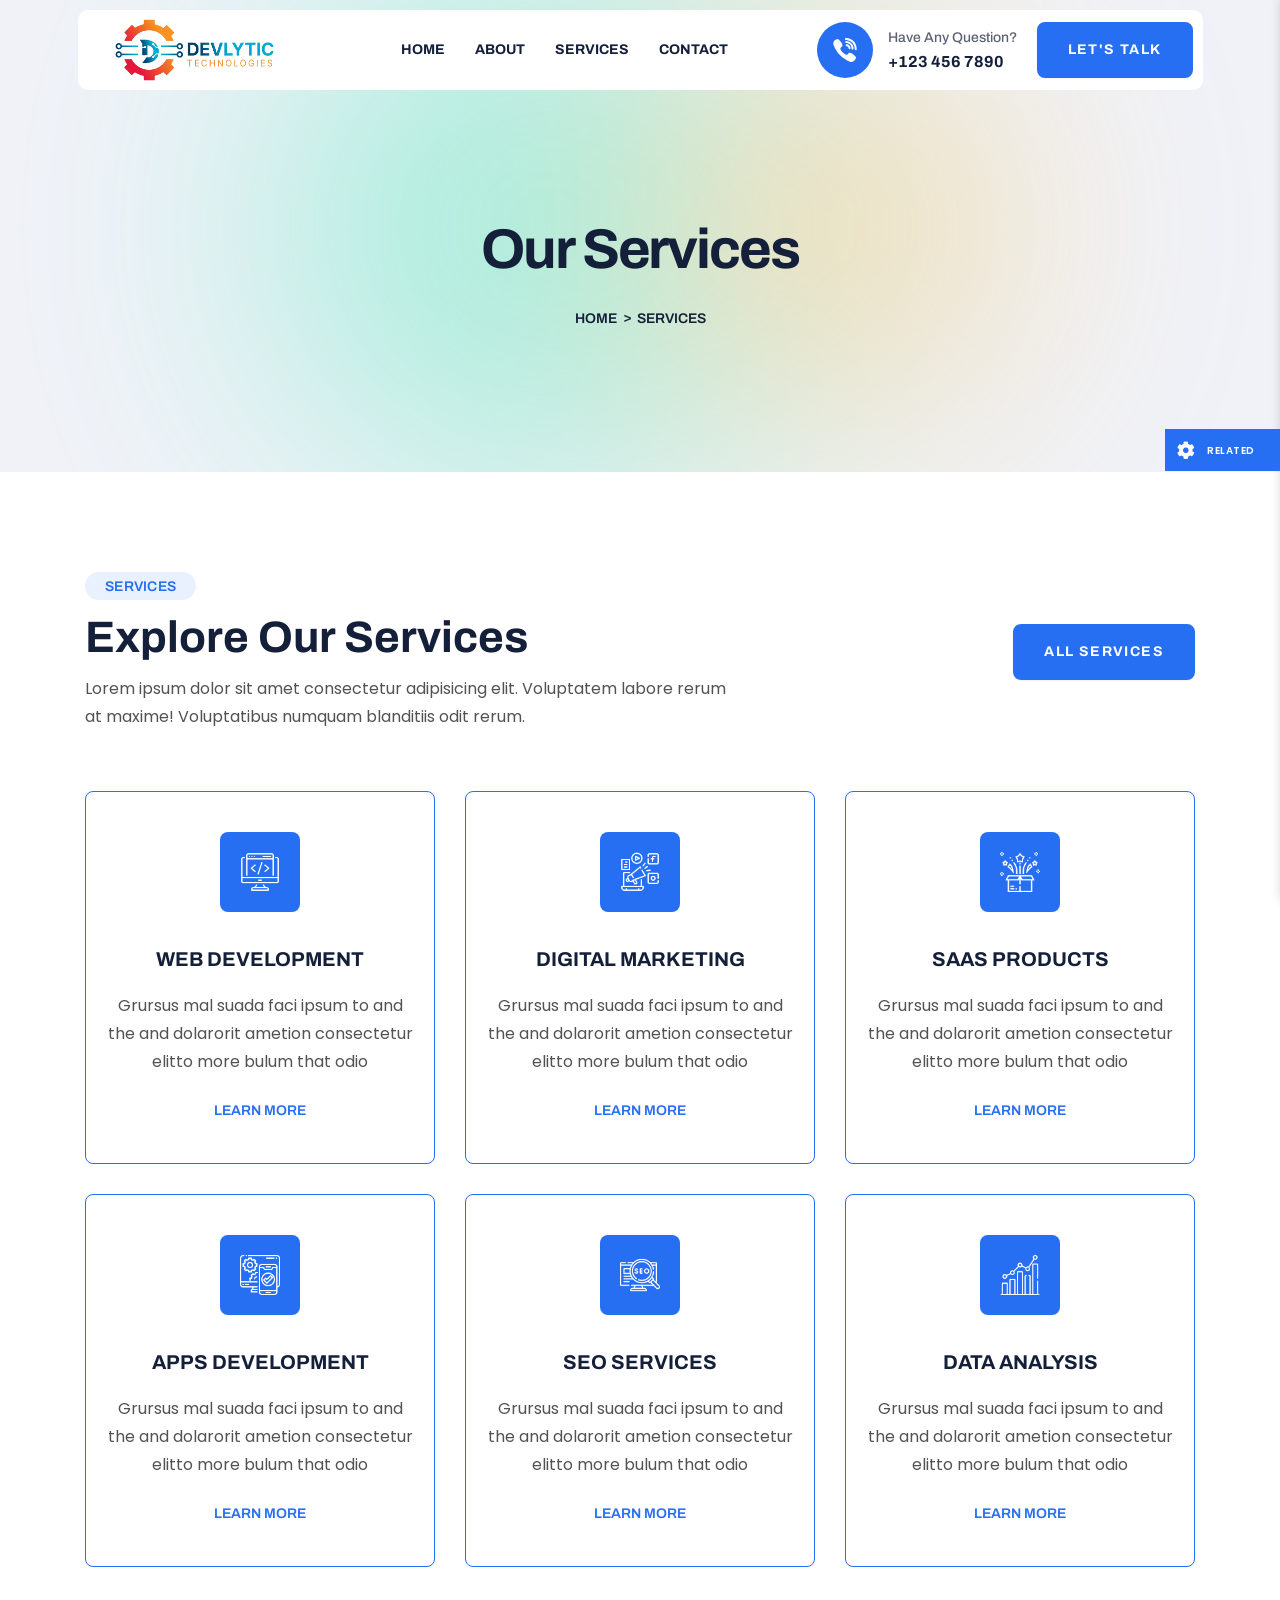
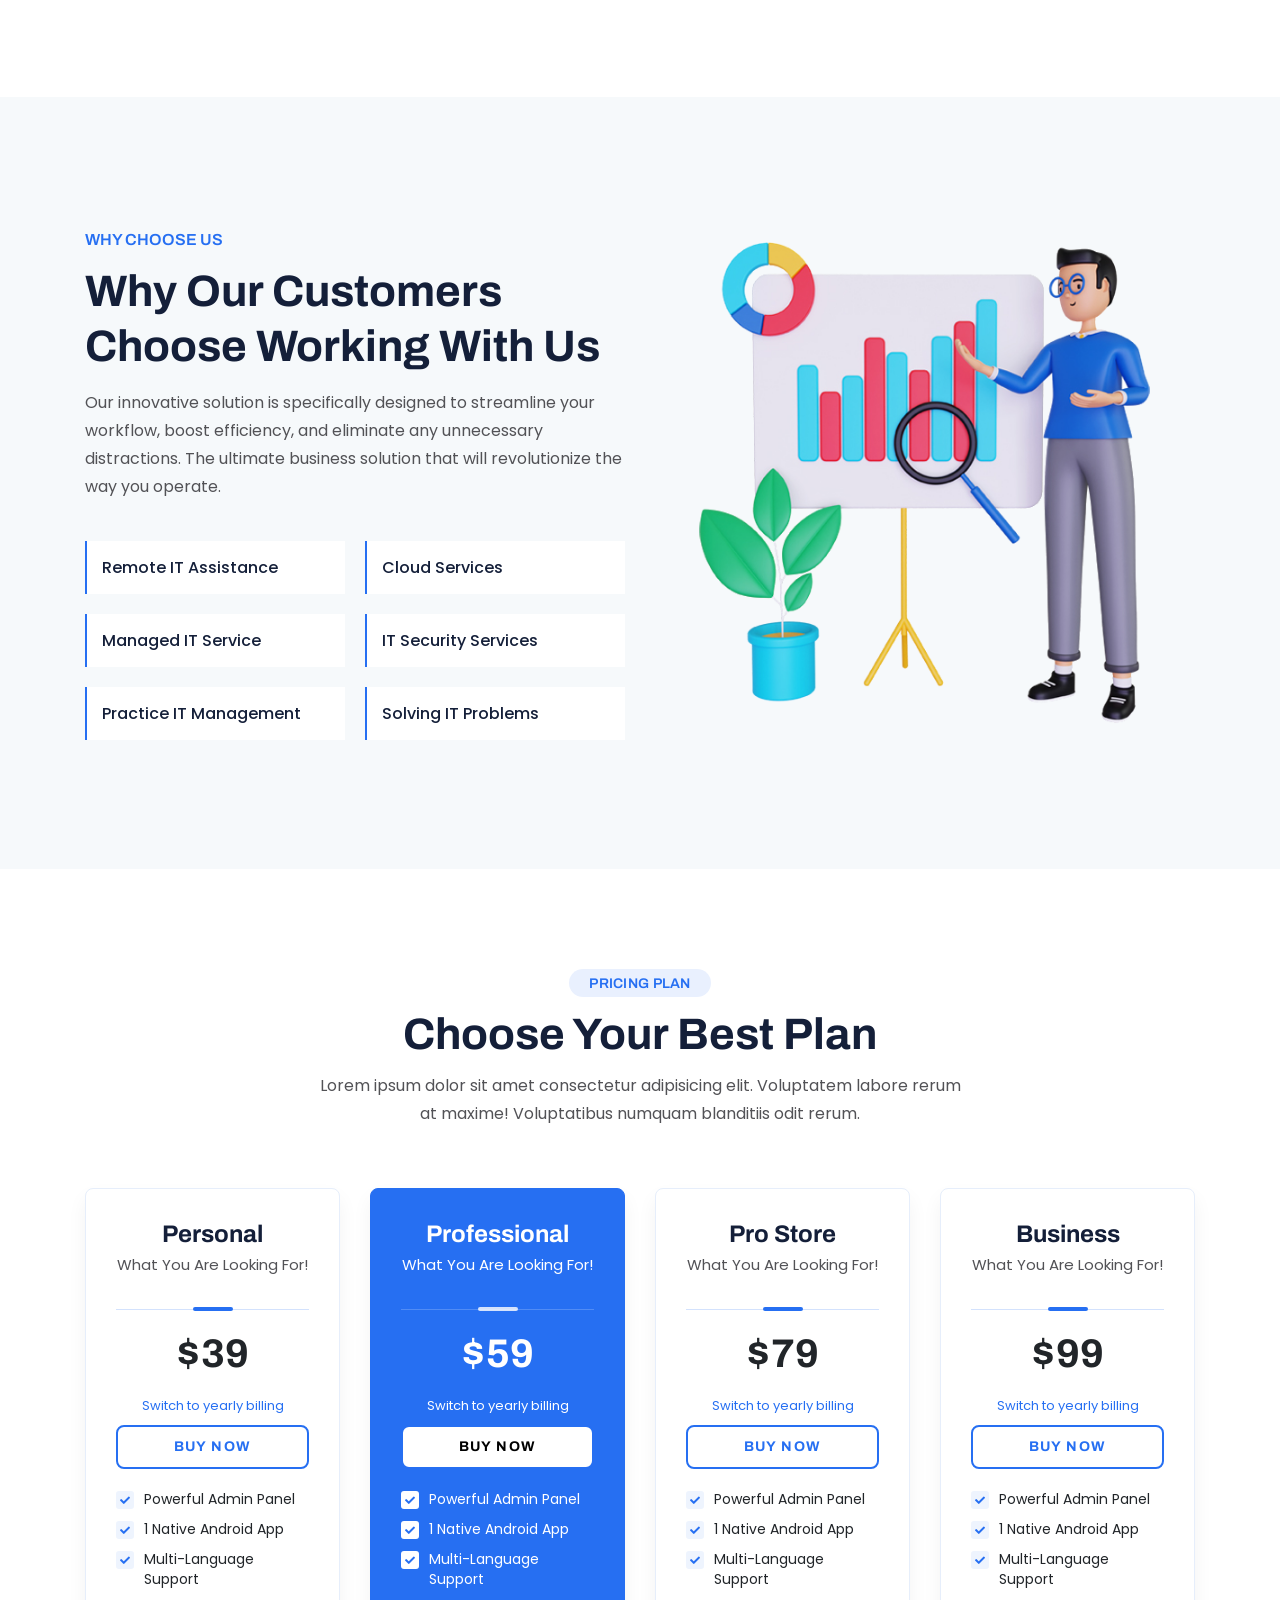
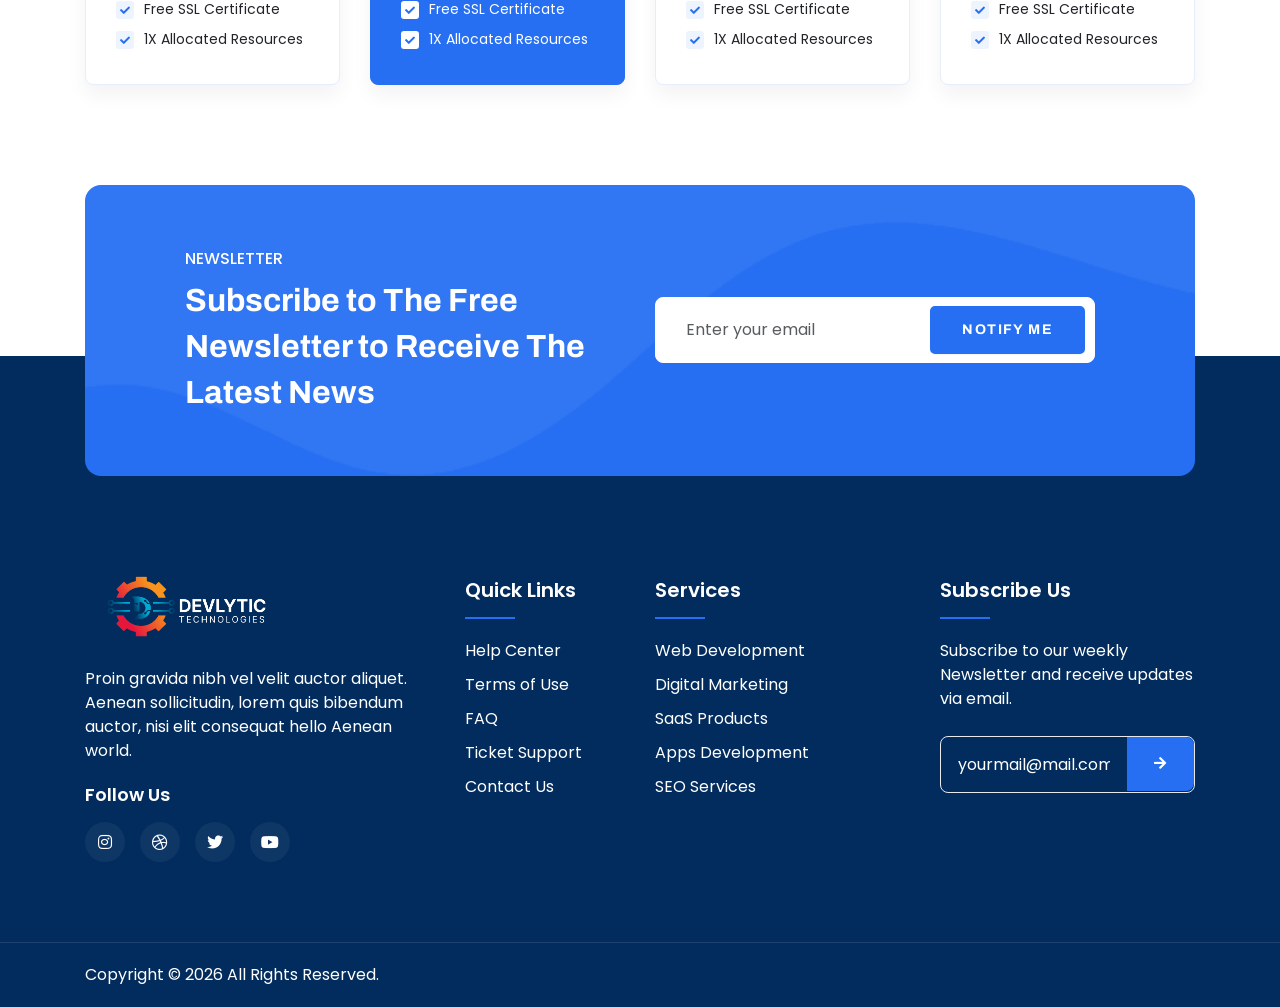
<file: service.html>
<!DOCTYPE html>
<html lang="en">
	<head>
		 <!-- Required meta tags -->
    <meta charset="utf-8" />
    <meta http-equiv="X-UA-Compatible" content="IE=edge" />
    <meta
      name="viewport"
      content="width=device-width, initial-scale=1, shrink-to-fit=no"
    />
    <title>Devlytic - Technologies</title>
    <meta
      name="description"
      content="Devlytic - Technologies"
    />
    <link
      rel="shortcut icon"
      href="assets/images/logo/favicon.ico"
      type="image/f-icon"
    />

		<!-- font awesome -->
		<link rel="stylesheet" href="assets/css/all.min.css" />
		<!-- bootstraph -->
		<link rel="stylesheet" href="assets/css/bootstrap.min.css" />
		<!-- accordion -->
		<link rel="stylesheet" href="assets/css/accordion.css" />
		<!-- Swiper js -->
		<link rel="stylesheet" href="assets/css/swiper-bundle.min.css" />
		<!-- Odometer Css -->
		<link rel="stylesheet" href="assets/css/odometer.min.css" />
		<!-- FancyBox -->
		<link rel="stylesheet" href="assets/css/jquery.fancybox.min.css" />
		<!-- Animate Animation -->
		<link rel="stylesheet" href="assets/css/animate.css" />
		<!-- User's CSS Here -->
		<link rel="stylesheet" href="assets/css/style.css" />
	</head>
	<body>
		 <!-- Preloader Start -->
    <div id="preloader">
      <div id="web__preloader" class="preloader">
        <div class="animation__preloader">
          <div class="box">
            <img src="assets/images/logo/favicon.png" alt="favicon" />
            <div class="spinner"></div>
          </div>
          <div class="txt__loading">
            <span data-text-preloader="D" class="letters__loading">D</span>
            <span data-text-preloader="E" class="letters__loading">E</span>
            <span data-text-preloader="V" class="letters__loading">V</span>
            <span data-text-preloader="L" class="letters__loading">L</span>
            <span data-text-preloader="Y" class="letters__loading">Y</span>
            <span data-text-preloader="T" class="letters__loading">T</span>
            <span data-text-preloader="I" class="letters__loading">I</span>
            <span data-text-preloader="C" class="letters__loading">C</span>
          </div>
        </div>
        <div class="loader__section section_left"></div>
        <div class="loader__section section_right"></div>
      </div>
    </div>
    <!-- Preloader End -->

    <!-- Toolbar Start -->
    <div class="template__toolbar">
      <div class="toolbar__sidebar">
        <div class="toolbar__dropdown ">
          <div class="toolbar__btn">
            <span class="toolbar__icon">
              <i class="fa-solid fa-gear"></i>
            </span>
            <span class="toolbar__name">RELATED</span>
          </div>
          <div class="purchase__btn d-none">
            <a target="_blank" href="#">
              <span class="toolbar__icon">
                <svg x="0px" y="0px" viewBox="0 0 24 24" style="height: 16px">
                  <circle cx="9" cy="21" r="2"></circle>
                  <circle cx="20" cy="21" r="2"></circle>
                  <path
                    d="M23.8,5.4C23.6,5.1,23.3,5,23,5H6.8L6,0.8C5.9,0.3,5.5,0,5,0H1C0.4,0,0,0.4,0,1s0.4,1,1,1h3.2L5,6.2c0,0,0,0.1,0,0.1
                                        l1.7,8.3C7,16,8.2,17,9.6,17c0,0,0,0,0.1,0h9.7c1.5,0,2.7-1,3-2.4L24,6.2C24,5.9,24,5.6,23.8,5.4z"
                  ></path>
                </svg>
              </span>
              <span class="toolbar__name ">BUY NOW</span>
            </a>
          </div>
        </div>
        <div class="toolbar__preview">
          <div class="toolbar__list">
            <div class="toolbar__inner">             
              <!-- Related Color -->
              <span class="toolbar__related">Related Colors</span>
              <div class="color__boxed">
                <a href="#" class="clr-active" onclick="color1()"></a>
                <a href="#" onclick="color2()"></a>
                <a href="#" onclick="color3()"></a>
                <a href="#" onclick="color4()"></a>
                <a href="#" onclick="color5()"></a>
                <a href="#" onclick="color6()"></a>
                <a href="#" onclick="color7()"></a>
                <a href="#" onclick="color8()"></a>
              </div>
              </div>
            </div>
          </div>
        </div>
      </div>
    </div>
    <!-- Toolbar End -->

    <!-- Header Start -->
    <header class="header">
      <nav class="nav">
        <div class="container">
          <div class="header__wrapper">
            <!-- Header Logo End -->
            <div class="header__logo">
              <a href="index.html">
                <img src="assets/images/logo/logo.png" alt="logo" />
                <!-- <span>Dev</span>lytick </a> -->
              </a>
            </div>
            <!-- Header Logo End -->
            <!-- Header Menu Start -->
            <div class="header__menu">
              <ul class="main__menu">
                <li>
                  <a href="index.html">Home</a>                 
                </li>
                <li><a href="about.html">about</a></li>
                <li>
                  <a href="service.html">Services</a>                  
                </li>                               
                <li><a href="contact.html">contact</a></li>
              </ul>
            </div>
            <!-- Header Menu End -->
            <!-- Header Meta Start -->
            <div class="header__meta">
              <div class="meta__list">
                <a href="tel:+921234567890" class="header__call-option">
                  <div class="call__icon">
                    <svg
                      width="24"
                      height="24"
                      viewBox="0 0 24 24"
                      fill="none"
                      xmlns="http://www.w3.org/2000/svg"
                    >
                      <g clip-path="url(#clip0_1_107)">
                        <path
                          d="M20.531 10.0713C20.5598 6.68762 17.6779 3.58566 14.1067 3.15671C14.0357 3.14829 13.9583 3.13547 13.8764 3.1219C13.6996 3.09261 13.5168 3.0625 13.3323 3.0625C12.6004 3.0625 12.4047 3.57664 12.3532 3.88327C12.3031 4.18141 12.3509 4.43177 12.495 4.62772C12.7374 4.95731 13.1639 5.01582 13.5064 5.0627C13.6068 5.07656 13.7016 5.08946 13.7809 5.10727C16.9894 5.82422 18.0698 6.9514 18.5978 10.1327C18.6107 10.2104 18.6165 10.3062 18.6227 10.4078C18.6457 10.788 18.6937 11.5792 19.5443 11.5792H19.5444C19.6152 11.5792 19.6913 11.5731 19.7705 11.561C20.5626 11.4407 20.5378 10.7175 20.5258 10.37C20.5225 10.2721 20.5193 10.1795 20.5275 10.118C20.5298 10.1025 20.5309 10.0869 20.531 10.0713Z"
                          fill="white"
                        ></path>
                        <path
                          d="M13.1245 1.91463C13.2196 1.92149 13.3095 1.92805 13.3844 1.93953C18.6532 2.74979 21.0762 5.24609 21.7477 10.556C21.7591 10.6463 21.7609 10.7564 21.7627 10.873C21.7694 11.2878 21.7832 12.1509 22.7101 12.1687L22.7388 12.169C23.0295 12.169 23.2607 12.0814 23.4261 11.9083C23.7146 11.6065 23.6945 11.1582 23.6783 10.7979C23.6743 10.7095 23.6705 10.6263 23.6715 10.5534C23.7385 5.12266 19.0376 0.198112 13.6118 0.0149814C13.5892 0.014236 13.5678 0.0154286 13.5461 0.0184845C13.5354 0.0200497 13.5157 0.0219876 13.4818 0.0219876C13.4277 0.0219876 13.3612 0.0172919 13.2906 0.0125217C13.2052 0.00670807 13.1085 0 13.0104 0C12.1463 0 11.9821 0.614161 11.961 0.980273C11.9126 1.82638 12.7311 1.88594 13.1245 1.91463Z"
                          fill="white"
                        ></path>
                        <path
                          d="M21.4927 17.4188C21.3806 17.3332 21.2648 17.2446 21.1564 17.1573C20.5811 16.6944 19.9691 16.2676 19.3772 15.855C19.2544 15.7694 19.1316 15.6837 19.0092 15.5979C18.251 15.0653 17.5694 14.8066 16.9254 14.8066C16.0581 14.8066 15.3019 15.2858 14.6777 16.2308C14.4012 16.6498 14.0657 16.8535 13.6523 16.8535C13.4078 16.8535 13.13 16.7837 12.8267 16.6461C10.3796 15.5363 8.6321 13.8349 7.63282 11.5889C7.14977 10.5034 7.30636 9.79384 8.1565 9.21634C8.63926 8.88869 9.53784 8.27871 9.47419 7.11061C9.40211 5.78412 6.47531 1.79289 5.24214 1.33958C4.72003 1.14758 4.17146 1.14579 3.60872 1.3351C2.19108 1.81167 1.17377 2.64862 0.666488 3.7553C0.176277 4.82464 0.198413 6.08025 0.730513 7.38638C2.26875 11.1627 4.43143 14.4552 7.15871 17.1722C9.82823 19.8319 13.1093 22.0105 16.9107 23.6474C17.2533 23.7948 17.6127 23.8752 17.8752 23.9339C17.9646 23.954 18.0418 23.9711 18.0981 23.9866C18.129 23.995 18.1609 23.9995 18.1929 23.9998L18.2229 24C18.2229 24 18.2229 24 18.2231 24C20.011 24 22.1578 22.3662 22.8171 20.5036C23.3948 18.8726 22.3401 18.0665 21.4927 17.4188Z"
                          fill="white"
                        ></path>
                        <path
                          d="M13.9146 6.22819C13.6085 6.23594 12.9714 6.25174 12.7479 6.90056C12.6433 7.20377 12.6558 7.46702 12.7852 7.68302C12.9749 7.99994 13.3385 8.09706 13.6692 8.15035C14.8685 8.3428 15.4845 9.006 15.6077 10.2373C15.6649 10.8114 16.0515 11.2124 16.5479 11.2124C16.5846 11.2124 16.6222 11.2102 16.6595 11.2057C17.2565 11.1346 17.546 10.696 17.5198 9.90205C17.5293 9.07346 17.0957 8.13276 16.3582 7.38347C15.6181 6.63187 14.726 6.20859 13.9146 6.22819Z"
                          fill="white"
                        ></path>
                      </g>
                    </svg>
                  </div>
                  <div class="call__content">
                    Have Any Question?
                    <span>+123 456 7890 </span>
                  </div>
                </a>
                <div class="header__btn">
                  <a href="contact.html" class="btn btn-primary">Let's talk</a>
                </div>
                <!-- Header Toggle Start -->
                <div class="header__toggle">
                  <div class="toggle__bar"></div>
                </div>
                <!-- Hrader Toggle End -->
              </div>
            </div>
            <!-- Header Meta End -->
          </div>
        </div>
      </nav>
    </header>
    <!-- Header End -->

		<!-- Breadcrumb Start -->
		<div class="breadcrumb__area">
			<div class="container">
				<div class="row">
					<div class="col-12">
						<div class="breadcrumb__title">
							<h1 class="title">Our Services</h1>
							<ul class="link">
								<li><a href="index.html">Home</a></li>
								<li>Services</li>
							</ul>
						</div>
					</div>
				</div>
			</div>
		</div>
		<!-- Breadcrumb End -->

		<!-- Service Section Start -->
		<section class="service__section">
			<div class="container">
				<div class="row">
					<div class="col-12">
						<div class="section__title-wrapper flex-item wow fadeInUp" data-wow-delay=".2s">
							<div class="section__title">
								<h4 class="subtitle">Services</h4>
								<h2 class="title">Explore Our Services</h2>
								<p class="desc">
									Lorem ipsum dolor sit amet consectetur adipisicing elit. Voluptatem labore rerum at maxime! Voluptatibus
									numquam blanditiis odit rerum.
								</p>
							</div>
							<div class="section__btn">
								<a href="service.html" class="btn btn-primary"> All Services </a>
							</div>
						</div>
					</div>
				</div>
				<div class="row">
					<div class="col-lg-4 col-md-6 col-sm-12">
						<div class="serviceBox wow fadeInUp" data-wow-delay=".2s">
							<div class="serviceBox__icon">
								<img src="assets/images/service-icon/web.png" alt="icon" />
							</div>
							<div class="serviceBox__content">
								<h4 class="title">
									<a href="#">Web Development</a>
								</h4>
								<p class="desc">
									Grursus mal suada faci ipsum to and the and dolarorit ametion consectetur elitto more bulum that odio
								</p>
								<div class="service__btn">
									<a href="service-single.html" class="solid__btn"> Learn More </a>
								</div>
							</div>
						</div>
					</div>
					<div class="col-lg-4 col-md-6 col-sm-12">
						<div class="serviceBox wow fadeInUp" data-wow-delay=".2s">
							<div class="serviceBox__icon">
								<img src="assets/images/service-icon/marketing.png" alt="icon" />
							</div>
							<div class="serviceBox__content">
								<h4 class="title">
									<a href="#">Digital Marketing</a>
								</h4>
								<p class="desc">
									Grursus mal suada faci ipsum to and the and dolarorit ametion consectetur elitto more bulum that odio
								</p>
								<div class="service__btn">
									<a href="service-single.html" class="solid__btn"> Learn More </a>
								</div>
							</div>
						</div>
					</div>
					<div class="col-lg-4 col-md-6 col-sm-12">
						<div class="serviceBox wow fadeInUp" data-wow-delay=".2s">
							<div class="serviceBox__icon">
								<img src="assets/images/service-icon/sass.png" alt="icon" />
							</div>
							<div class="serviceBox__content">
								<h4 class="title">
									<a href="#">SaaS Products</a>
								</h4>
								<p class="desc">
									Grursus mal suada faci ipsum to and the and dolarorit ametion consectetur elitto more bulum that odio
								</p>
								<div class="service__btn">
									<a href="service-single.html" class="solid__btn"> Learn More </a>
								</div>
							</div>
						</div>
					</div>
					<div class="col-lg-4 col-md-6 col-sm-12">
						<div class="serviceBox wow fadeInUp" data-wow-delay=".2s">
							<div class="serviceBox__icon">
								<img src="assets/images/service-icon/apps.png" alt="icon" />
							</div>
							<div class="serviceBox__content">
								<h4 class="title">
									<a href="#">Apps Development</a>
								</h4>
								<p class="desc">
									Grursus mal suada faci ipsum to and the and dolarorit ametion consectetur elitto more bulum that odio
								</p>
								<div class="service__btn">
									<a href="service-single.html" class="solid__btn"> Learn More </a>
								</div>
							</div>
						</div>
					</div>
					<div class="col-lg-4 col-md-6 col-sm-12">
						<div class="serviceBox wow fadeInUp" data-wow-delay=".2s">
							<div class="serviceBox__icon">
								<img src="assets/images/service-icon/seo.png" alt="icon" />
							</div>
							<div class="serviceBox__content">
								<h4 class="title">
									<a href="#">SEO Services</a>
								</h4>
								<p class="desc">
									Grursus mal suada faci ipsum to and the and dolarorit ametion consectetur elitto more bulum that odio
								</p>
								<div class="service__btn">
									<a href="service-single.html" class="solid__btn"> Learn More </a>
								</div>
							</div>
						</div>
					</div>
					<div class="col-lg-4 col-md-6 col-sm-12">
						<div class="serviceBox wow fadeInUp" data-wow-delay=".2s">
							<div class="serviceBox__icon">
								<img src="assets/images/service-icon/analysis.png" alt="icon" />
							</div>
							<div class="serviceBox__content">
								<h4 class="title">
									<a href="#">Data Analysis</a>
								</h4>
								<p class="desc">
									Grursus mal suada faci ipsum to and the and dolarorit ametion consectetur elitto more bulum that odio
								</p>
								<div class="service__btn">
									<a href="service-single.html" class="solid__btn"> Learn More </a>
								</div>
							</div>
						</div>
					</div>
				</div>
			</div>
		</section>
		<!-- Service Section End -->

		<!-- Choose Section Start -->
		<section class="choose__section bg-color">
			<div class="container">
				<div class="row align-items-center">
					<div class="col-lg-6">
						<div class="choose__content wow fadeInUp" data-wow-delay=".2s">
							<h4 class="choose__subtitle">why choose us</h4>
							<h2 class="choose__title">
								Why Our Customers <br />
								Choose Working With Us
							</h2>
							<p class="choose__desc">
								Our innovative solution is specifically designed to streamline your workflow, boost efficiency, and
								eliminate any unnecessary distractions. The ultimate business solution that will revolutionize the way you
								operate.
							</p>
							<ul class="list__item">
								<li>Remote IT Assistance</li>
								<li>Cloud Services</li>
								<li>Managed IT Service</li>
								<li>IT Security Services</li>
								<li>Practice IT Management</li>
								<li>Solving IT Problems</li>
							</ul>
						</div>
					</div>
					<div class="col-lg-6">
						<div class="choose__figure wow fadeInUp" data-wow-delay=".6s">
							<img src="assets/images/choose/choose-img.png" alt="choose" data-tilt />
						</div>
					</div>
				</div>
			</div>
		</section>
		<!-- Choose Section End -->

		<!-- Pricing Section Start -->
		<section class="pricing__section">
			<div class="container">
				<div class="row">
					<div class="col-12">
						<div class="section__title-wrapper text-center wow fadeInUp" data-wow-delay=".2s">
							<div class="section__title">
								<h4 class="subtitle">Pricing Plan</h4>
								<h2 class="title">Choose Your best Plan</h2>
								<p class="desc">
									Lorem ipsum dolor sit amet consectetur adipisicing elit. Voluptatem labore rerum at maxime! Voluptatibus
									numquam blanditiis odit rerum.
								</p>
							</div>
						</div>
					</div>
				</div>
				<div class="row">
					<div class="col-12">
						<div class="pricing__grid wow fadeInUp" data-wow-delay=".2s">
							<!-- Pricing Item -->
							<div class="pricing__item">
								<div class="pricing__header">
									<h3 class="title">Personal</h3>
									<p class="desc">What You Are Looking For!</p>
								</div>
								<div class="pricing__bar"></div>
								<div class="pricing__tag">
									<span>$</span>
									<span class="price">39</span>
								</div>

								<div class="pricing__switch">
									<p>Switch to yearly billing</p>
								</div>

								<div class="pricing__btn">
									<a class="btn btn-outline w-100" href="#">Buy Now</a>
								</div>

								<ul class="pricing__features">
									<li>
										<i class="fas fa-check"></i>
										<span>Powerful Admin Panel</span>
									</li>
									<li>
										<i class="fas fa-check"></i>
										<span>1 Native Android App</span>
									</li>
									<li>
										<i class="fas fa-check"></i>
										<span>Multi-Language Support</span>
									</li>
									<li>
										<i class="fas fa-check"></i>
										<span>Free SSL Certificate</span>
									</li>
									<li>
										<i class="fas fa-check"></i>
										<span>1X Allocated Resources</span>
									</li>
								</ul>
							</div>
							<!-- Pricing Item -->
							<div class="pricing__item active">
								<div class="pricing__header">
									<h3 class="title">Professional</h3>
									<p class="desc">What You Are Looking For!</p>
								</div>
								<div class="pricing__bar"></div>
								<div class="pricing__tag">
									<span>$</span>
									<span class="price">59</span>
								</div>

								<div class="pricing__switch">
									<p>Switch to yearly billing</p>
								</div>

								<div class="pricing__btn">
									<a class="btn btn-outline w-100" href="#">Buy Now</a>
								</div>

								<ul class="pricing__features">
									<li>
										<i class="fas fa-check"></i>
										<span>Powerful Admin Panel</span>
									</li>
									<li>
										<i class="fas fa-check"></i>
										<span>1 Native Android App</span>
									</li>
									<li>
										<i class="fas fa-check"></i>
										<span>Multi-Language Support</span>
									</li>
									<li>
										<i class="fas fa-check"></i>
										<span>Free SSL Certificate</span>
									</li>
									<li>
										<i class="fas fa-check"></i>
										<span>1X Allocated Resources</span>
									</li>
								</ul>
							</div>
							<!-- Pricing Item -->
							<div class="pricing__item">
								<div class="pricing__header">
									<h3 class="title">Pro Store</h3>
									<p class="desc">What You Are Looking For!</p>
								</div>
								<div class="pricing__bar"></div>
								<div class="pricing__tag">
									<span>$</span>
									<span class="price">79</span>
								</div>

								<div class="pricing__switch">
									<p>Switch to yearly billing</p>
								</div>

								<div class="pricing__btn">
									<a class="btn btn-outline w-100" href="#">Buy Now</a>
								</div>

								<ul class="pricing__features">
									<li>
										<i class="fas fa-check"></i>
										<span>Powerful Admin Panel</span>
									</li>
									<li>
										<i class="fas fa-check"></i>
										<span>1 Native Android App</span>
									</li>
									<li>
										<i class="fas fa-check"></i>
										<span>Multi-Language Support</span>
									</li>
									<li>
										<i class="fas fa-check"></i>
										<span>Free SSL Certificate</span>
									</li>
									<li>
										<i class="fas fa-check"></i>
										<span>1X Allocated Resources</span>
									</li>
								</ul>
							</div>
							<!-- Pricing Item -->
							<div class="pricing__item">
								<div class="pricing__header">
									<h3 class="title">Business</h3>
									<p class="desc">What You Are Looking For!</p>
								</div>
								<div class="pricing__bar"></div>
								<div class="pricing__tag">
									<span>$</span>
									<span class="price">99</span>
								</div>

								<div class="pricing__switch">
									<p>Switch to yearly billing</p>
								</div>

								<div class="pricing__btn">
									<a class="btn btn-outline w-100" href="#">Buy Now</a>
								</div>

								<ul class="pricing__features">
									<li>
										<i class="fas fa-check"></i>
										<span>Powerful Admin Panel</span>
									</li>
									<li>
										<i class="fas fa-check"></i>
										<span>1 Native Android App</span>
									</li>
									<li>
										<i class="fas fa-check"></i>
										<span>Multi-Language Support</span>
									</li>
									<li>
										<i class="fas fa-check"></i>
										<span>Free SSL Certificate</span>
									</li>
									<li>
										<i class="fas fa-check"></i>
										<span>1X Allocated Resources</span>
									</li>
								</ul>
							</div>
							<!-- Pricing Item -->
						</div>
					</div>
				</div>
			</div>
		</section>
		<!-- Pricing Section End -->

		<!-- CAll To Action Start -->
		<section class="call__to__action p-0">
			<div class="container">
				<div class="row">
					<div class="col-12">
						<div class="ctaBox__wrapper">
							<div class="ctaBox__content">
								<h4 class="ctaBox__subtitle">Newsletter</h4>
								<h2 class="ctaBox__title">Subscribe to The Free Newsletter to Receive The Latest News</h2>
							</div>
							<form action="#" method="post" class="ctaBox__form">
								<input type="email" name="email" class="form-control" placeholder="Enter your email" />
								<button type="submit" class="btn btn-primary">Notify me</button>
							</form>
						</div>
					</div>
				</div>
			</div>
		</section>
		<!-- CAll To Action End -->

		<!-- Footer Section Start -->
    <footer class="footer__section">
      <div class="container">
        <div class="row">
          <div class="col-lg-4 col-md-5 col-sm-6">
            <div class="footer__wrapper">
              <div class="footer__widget">
                <div class="logo">
                  <a href="index.html">
                    <img src="assets/images/logo/white-logo.png" alt="logo" />
                    <!-- <span>Dev</span>lytic </a> -->
                  </a>
                </div>
                <p>
                  Proin gravida nibh vel velit auctor aliquet. Aenean
                  sollicitudin, lorem quis bibendum auctor, nisi elit consequat
                  hello Aenean world.
                </p>
                <div class="para__title">
                  <h6>Follow Us</h6>
                </div>
                <div class="social__icon">
                  <ul>
                    <li>
                      <a href="#"><i class="fab fa-instagram"></i></a>
                    </li>
                    <li>
                      <a href="#"><i class="fab fa-dribbble"></i></a>
                    </li>
                    <li>
                      <a href="#"><i class="fab fa-twitter"></i></a>
                    </li>
                    <li>
                      <a href="#"><i class="fab fa-youtube"></i></a>
                    </li>
                  </ul>
                </div>
              </div>
            </div>
          </div>
          <div class="col-lg-2 col-md-3 col-sm-6">
            <div class="footer__wrapper" data-aos-delay="200">
              <div class="footer__widget">
                <h4 class="widget__title">Quick Links</h4>
                <ul class="widget__list">
                  <li><a href="#">Help Center</a></li>
                  <li><a href="#">Terms of Use</a></li>
                  <li><a href="#">FAQ</a></li>
                  <li><a href="#">Ticket Support</a></li>
                  <li><a href="#">Contact Us</a></li>
                </ul>
              </div>
            </div>
          </div>
          <div class="col-lg-3 col-md-4 col-sm-6">
            <div class="footer__wrapper" data-aos-delay="200">
              <div class="footer__widget">
                <h4 class="widget__title">Services</h4>
                <ul class="widget__list">
                  <li><a href="#">Web Development</a></li>
                  <li><a href="#">Digital Marketing</a></li>
                  <li><a href="#">SaaS Products</a></li>
                  <li><a href="#">Apps Development</a></li>
                  <li><a href="#">SEO Services</a></li>
                </ul>
              </div>
            </div>
          </div>

          <div class="col-lg-3 col-md-6 col-sm-6">
            <div class="footer__wrapper" data-aos-delay="200">
              <div class="footer__widget">
                <h4 class="widget__title">Subscribe Us</h4>
                <p>
                  Subscribe to our weekly Newsletter and receive updates via
                  email.
                </p>
                <div class="newsletter-form mt-25">
                  <form action="#">
                    <input
                      type="email"
                      name="email"
                      class="form-control"
                      placeholder="yourmail@mail.com"
                    />
                    <button type="submit" class="btn btn-primary">
                      <i class="fa-solid fa-arrow-right"></i>
                    </button>
                  </form>
                </div>
              </div>
            </div>
          </div>
        </div>
      </div>
      <div class="footer__bottom">
        <div class="container">
          <div class="row">
            <div class="col-12">
              <div class="footer__content text-center">
                <div class="content">
                  <p>
                    Copyright ©
                    <script>
                      document.write(new Date().getFullYear());
                    </script>
                    All rights reserved.
                  </p>
                </div>
                <!-- <div class="link">
                  <a href="#">Privacy Policy</a>
                  <a href="#">Sitemap</a>
                  <a href="#">Disclaimer</a>
                  <a href="#">Terms &amp; Conditions</a>
                </div> -->
              </div>
            </div>
          </div>
        </div>
      </div>
    </footer>
    <!-- Footer Section End -->

    <!-- Header Flyout Menu Start -->
    <div class="flyoutMenu">
      <div class="flyout__flip">
        <div class="flyout__inner">
          <div class="menu__header-top">
            <div class="brand__logo">
              <a href="index.html"
                ><img src="assets/images/logo/logo.png" alt="logo" />
                <!-- <span>Dev</span>lytic </a> -->
                <!-- <span>DeEx</span>lytic <span>Technologies</span></a -->
              </a>
            </div>
            <!-- Close -->
            <div class="closest__btn">
              <i class="fas fa-close"></i>
            </div>
            <!-- Close -->
          </div>
          <div class="flyout__menu">
            <ul class="flyout-main__menu">
              <li>
                <a href="index.html">Home</a>                
              </li>
              <li><a href="about.html">about</a></li>
                <li>
                  <a href="service.html">Services</a>                  
                </li>                               
                <li><a href="contact.html">contact</a></li>
                </ul>              
            </ul>
          </div>
        </div>
      </div>
    </div>
    <!-- Header Flyout Menu End -->

		<!-- JS -->
		<script src="assets/js/jquery-3.7.1.min.js"></script>
		<script src="assets/js/bootstrap.min.js"></script>
		<script src="assets/js/bootstrap.bundle.min.js"></script>
		<script src="assets/js/swiper-bundle.min.js"></script>
		<script src="assets/js/jquery.fancybox.min.js"></script>
		<script src="assets/js/accordion.min.js"></script>
		<script src="assets/js/wow.min.js"></script>
		<script src="assets/js/mixitup.min.js"></script>
		<script src="assets/js/odometer.min.js"></script>
		<script src="assets/js/appear.min.js"></script>
		<script src="assets/js/tilt.jquery.min.js"></script>
		<script src="assets/js/color.js"></script>
		<script src="assets/js/scripts.js"></script>
	</body>
</html>
</file>
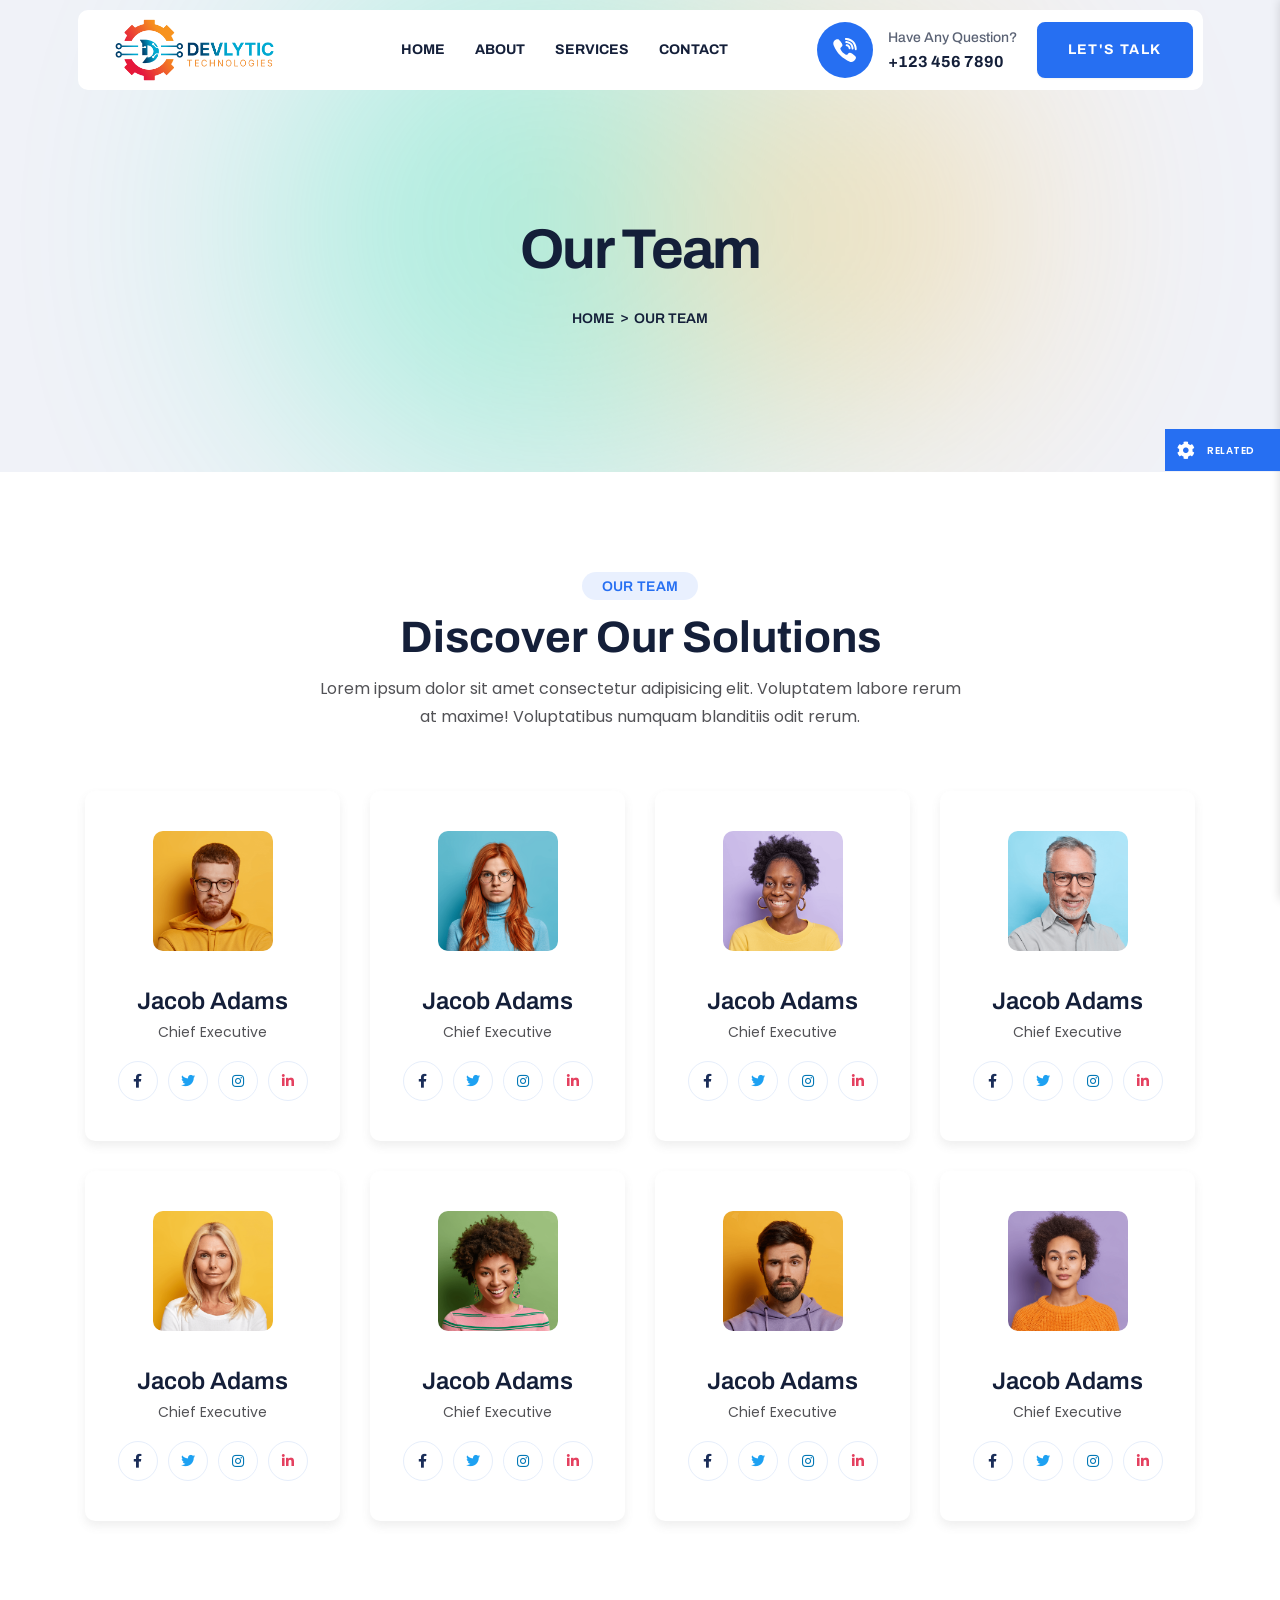
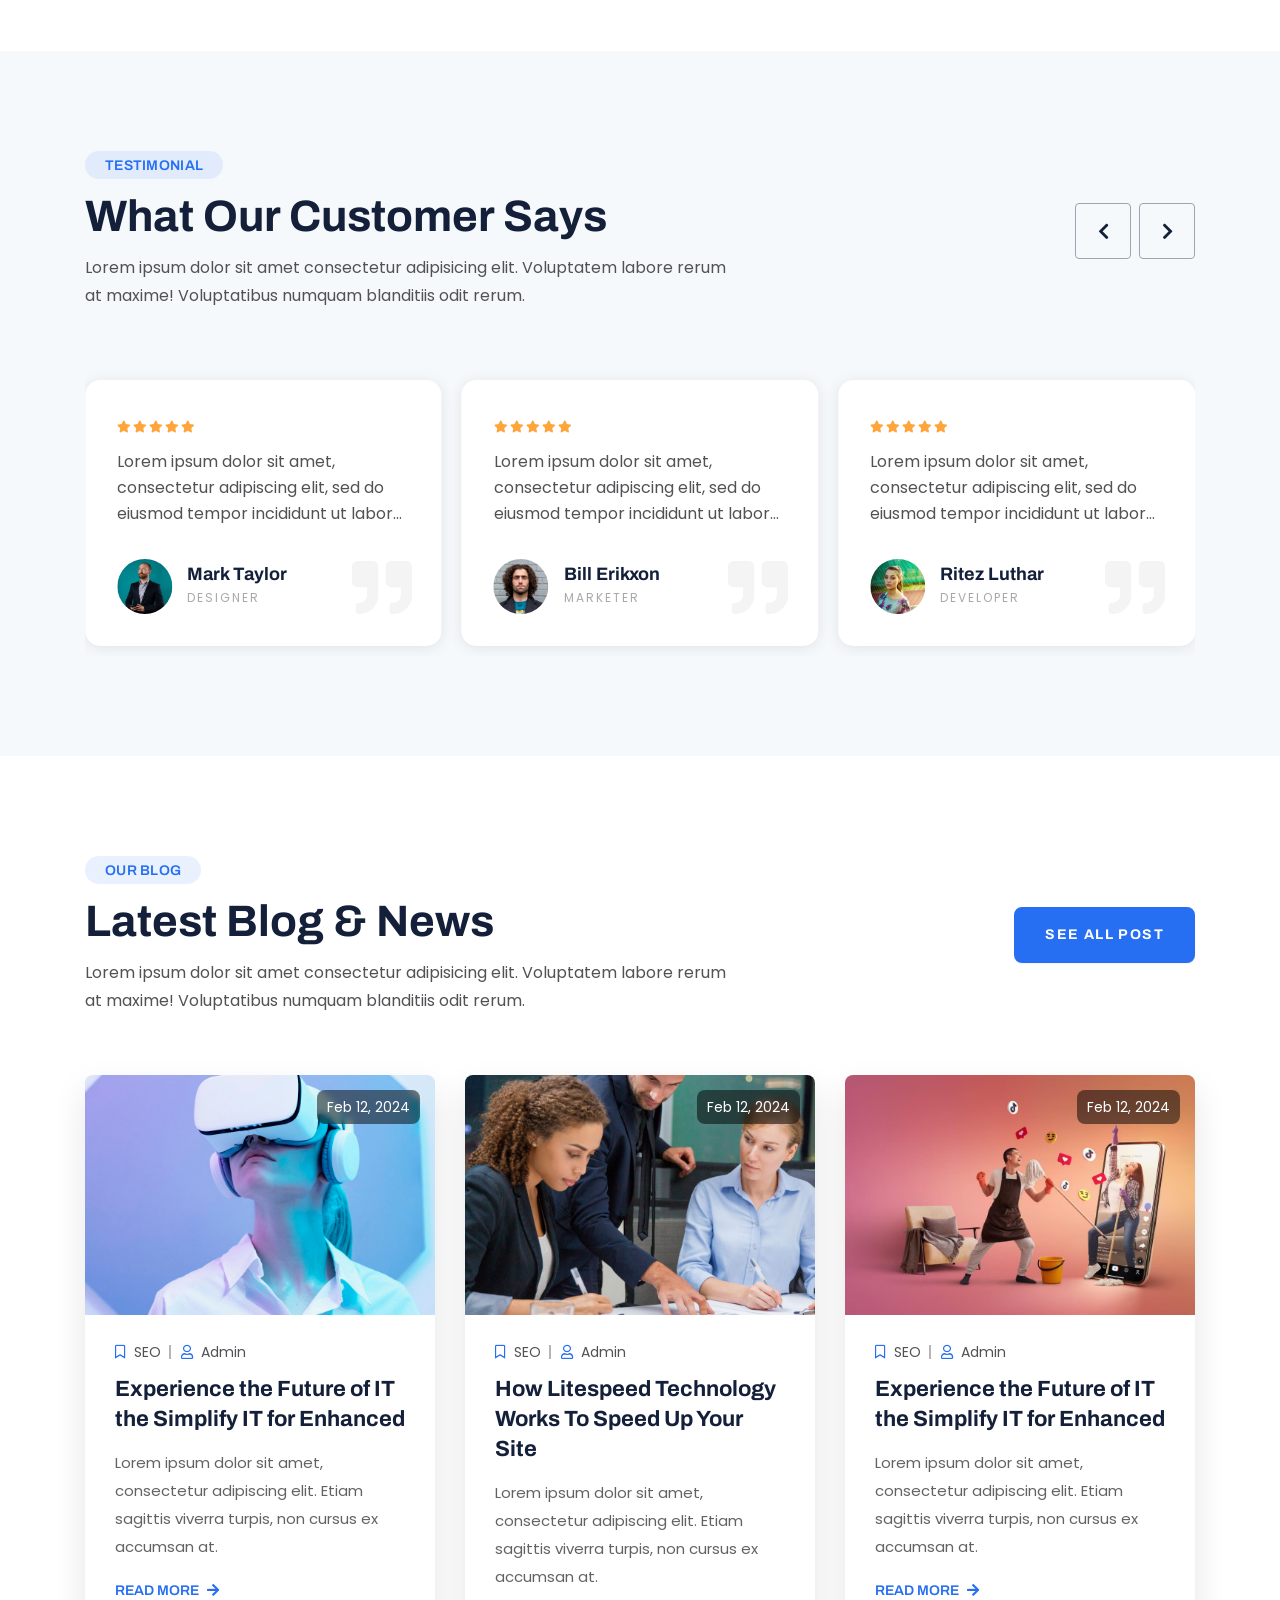
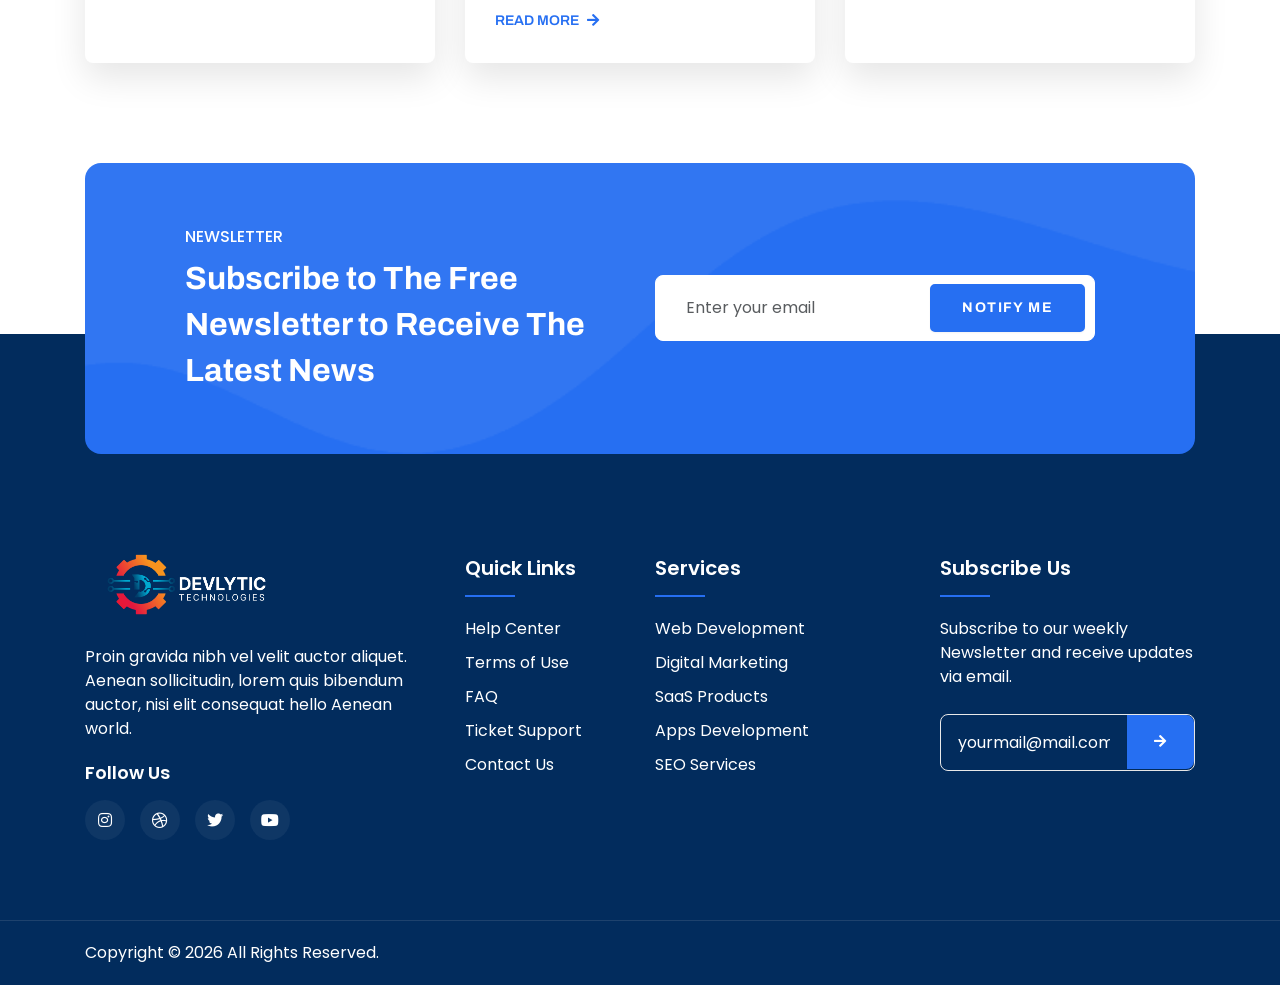
<file: team.html>
<!DOCTYPE html>
<html lang="en">
	<head>
		 <!-- Required meta tags -->
    <meta charset="utf-8" />
    <meta http-equiv="X-UA-Compatible" content="IE=edge" />
    <meta
      name="viewport"
      content="width=device-width, initial-scale=1, shrink-to-fit=no"
    />
    <title>Devlytic - Technologies</title>
    <meta
      name="description"
      content="Devlytic - Technologies"
    />
    <link
      rel="shortcut icon"
      href="assets/images/logo/favicon.ico"
      type="image/f-icon"
    />

		<!-- font awesome -->
		<link rel="stylesheet" href="assets/css/all.min.css" />
		<!-- bootstraph -->
		<link rel="stylesheet" href="assets/css/bootstrap.min.css" />
		<!-- accordion -->
		<link rel="stylesheet" href="assets/css/accordion.css" />
		<!-- Swiper js -->
		<link rel="stylesheet" href="assets/css/swiper-bundle.min.css" />
		<!-- Odometer Css -->
		<link rel="stylesheet" href="assets/css/odometer.min.css" />
		<!-- FancyBox -->
		<link rel="stylesheet" href="assets/css/jquery.fancybox.min.css" />
		<!-- Animate Animation -->
		<link rel="stylesheet" href="assets/css/animate.css" />
		<!-- User's CSS Here -->
		<link rel="stylesheet" href="assets/css/style.css" />
	</head>
	<body>
		<!-- Preloader Start -->
    <div id="preloader">
      <div id="web__preloader" class="preloader">
        <div class="animation__preloader">
          <div class="box">
            <img src="assets/images/logo/favicon.png" alt="favicon" />
            <div class="spinner"></div>
          </div>
          <div class="txt__loading">
            <span data-text-preloader="D" class="letters__loading">D</span>
            <span data-text-preloader="E" class="letters__loading">E</span>
            <span data-text-preloader="V" class="letters__loading">V</span>
            <span data-text-preloader="L" class="letters__loading">L</span>
            <span data-text-preloader="Y" class="letters__loading">Y</span>
            <span data-text-preloader="T" class="letters__loading">T</span>
            <span data-text-preloader="I" class="letters__loading">I</span>
            <span data-text-preloader="C" class="letters__loading">C</span>
          </div>
        </div>
        <div class="loader__section section_left"></div>
        <div class="loader__section section_right"></div>
      </div>
    </div>
    <!-- Preloader End -->

    <!-- Toolbar Start -->
    <div class="template__toolbar">
      <div class="toolbar__sidebar">
        <div class="toolbar__dropdown ">
          <div class="toolbar__btn">
            <span class="toolbar__icon">
              <i class="fa-solid fa-gear"></i>
            </span>
            <span class="toolbar__name">RELATED</span>
          </div>
          <div class="purchase__btn d-none">
            <a target="_blank" href="#">
              <span class="toolbar__icon">
                <svg x="0px" y="0px" viewBox="0 0 24 24" style="height: 16px">
                  <circle cx="9" cy="21" r="2"></circle>
                  <circle cx="20" cy="21" r="2"></circle>
                  <path
                    d="M23.8,5.4C23.6,5.1,23.3,5,23,5H6.8L6,0.8C5.9,0.3,5.5,0,5,0H1C0.4,0,0,0.4,0,1s0.4,1,1,1h3.2L5,6.2c0,0,0,0.1,0,0.1
                                        l1.7,8.3C7,16,8.2,17,9.6,17c0,0,0,0,0.1,0h9.7c1.5,0,2.7-1,3-2.4L24,6.2C24,5.9,24,5.6,23.8,5.4z"
                  ></path>
                </svg>
              </span>
              <span class="toolbar__name ">BUY NOW</span>
            </a>
          </div>
        </div>
        <div class="toolbar__preview">
          <div class="toolbar__list">
            <div class="toolbar__inner">             
              <!-- Related Color -->
              <span class="toolbar__related">Related Colors</span>
              <div class="color__boxed">
                <a href="#" class="clr-active" onclick="color1()"></a>
                <a href="#" onclick="color2()"></a>
                <a href="#" onclick="color3()"></a>
                <a href="#" onclick="color4()"></a>
                <a href="#" onclick="color5()"></a>
                <a href="#" onclick="color6()"></a>
                <a href="#" onclick="color7()"></a>
                <a href="#" onclick="color8()"></a>
              </div>
              </div>
            </div>
          </div>
        </div>
      </div>
    </div>
    <!-- Toolbar End -->

    <!-- Header Start -->
    <header class="header">
      <nav class="nav">
        <div class="container">
          <div class="header__wrapper">
            <!-- Header Logo End -->
            <div class="header__logo">
              <a href="index.html">
                <img src="assets/images/logo/logo.png" alt="logo" />
                <!-- <span>Dev</span>lytic  -->
              </a>
            </div>
            <!-- Header Logo End -->
            <!-- Header Menu Start -->
            <div class="header__menu">
              <ul class="main__menu">
                <li>
                  <a href="index.html">Home</a>                 
                </li>
                <li><a href="about.html">about</a></li>
                <li>
                  <a href="service.html">Services</a>                  
                </li>                               
                <li><a href="contact.html">contact</a></li>
              </ul>
            </div>
            <!-- Header Menu End -->
            <!-- Header Meta Start -->
            <div class="header__meta">
              <div class="meta__list">
                <a href="tel:+921234567890" class="header__call-option">
                  <div class="call__icon">
                    <svg
                      width="24"
                      height="24"
                      viewBox="0 0 24 24"
                      fill="none"
                      xmlns="http://www.w3.org/2000/svg"
                    >
                      <g clip-path="url(#clip0_1_107)">
                        <path
                          d="M20.531 10.0713C20.5598 6.68762 17.6779 3.58566 14.1067 3.15671C14.0357 3.14829 13.9583 3.13547 13.8764 3.1219C13.6996 3.09261 13.5168 3.0625 13.3323 3.0625C12.6004 3.0625 12.4047 3.57664 12.3532 3.88327C12.3031 4.18141 12.3509 4.43177 12.495 4.62772C12.7374 4.95731 13.1639 5.01582 13.5064 5.0627C13.6068 5.07656 13.7016 5.08946 13.7809 5.10727C16.9894 5.82422 18.0698 6.9514 18.5978 10.1327C18.6107 10.2104 18.6165 10.3062 18.6227 10.4078C18.6457 10.788 18.6937 11.5792 19.5443 11.5792H19.5444C19.6152 11.5792 19.6913 11.5731 19.7705 11.561C20.5626 11.4407 20.5378 10.7175 20.5258 10.37C20.5225 10.2721 20.5193 10.1795 20.5275 10.118C20.5298 10.1025 20.5309 10.0869 20.531 10.0713Z"
                          fill="white"
                        ></path>
                        <path
                          d="M13.1245 1.91463C13.2196 1.92149 13.3095 1.92805 13.3844 1.93953C18.6532 2.74979 21.0762 5.24609 21.7477 10.556C21.7591 10.6463 21.7609 10.7564 21.7627 10.873C21.7694 11.2878 21.7832 12.1509 22.7101 12.1687L22.7388 12.169C23.0295 12.169 23.2607 12.0814 23.4261 11.9083C23.7146 11.6065 23.6945 11.1582 23.6783 10.7979C23.6743 10.7095 23.6705 10.6263 23.6715 10.5534C23.7385 5.12266 19.0376 0.198112 13.6118 0.0149814C13.5892 0.014236 13.5678 0.0154286 13.5461 0.0184845C13.5354 0.0200497 13.5157 0.0219876 13.4818 0.0219876C13.4277 0.0219876 13.3612 0.0172919 13.2906 0.0125217C13.2052 0.00670807 13.1085 0 13.0104 0C12.1463 0 11.9821 0.614161 11.961 0.980273C11.9126 1.82638 12.7311 1.88594 13.1245 1.91463Z"
                          fill="white"
                        ></path>
                        <path
                          d="M21.4927 17.4188C21.3806 17.3332 21.2648 17.2446 21.1564 17.1573C20.5811 16.6944 19.9691 16.2676 19.3772 15.855C19.2544 15.7694 19.1316 15.6837 19.0092 15.5979C18.251 15.0653 17.5694 14.8066 16.9254 14.8066C16.0581 14.8066 15.3019 15.2858 14.6777 16.2308C14.4012 16.6498 14.0657 16.8535 13.6523 16.8535C13.4078 16.8535 13.13 16.7837 12.8267 16.6461C10.3796 15.5363 8.6321 13.8349 7.63282 11.5889C7.14977 10.5034 7.30636 9.79384 8.1565 9.21634C8.63926 8.88869 9.53784 8.27871 9.47419 7.11061C9.40211 5.78412 6.47531 1.79289 5.24214 1.33958C4.72003 1.14758 4.17146 1.14579 3.60872 1.3351C2.19108 1.81167 1.17377 2.64862 0.666488 3.7553C0.176277 4.82464 0.198413 6.08025 0.730513 7.38638C2.26875 11.1627 4.43143 14.4552 7.15871 17.1722C9.82823 19.8319 13.1093 22.0105 16.9107 23.6474C17.2533 23.7948 17.6127 23.8752 17.8752 23.9339C17.9646 23.954 18.0418 23.9711 18.0981 23.9866C18.129 23.995 18.1609 23.9995 18.1929 23.9998L18.2229 24C18.2229 24 18.2229 24 18.2231 24C20.011 24 22.1578 22.3662 22.8171 20.5036C23.3948 18.8726 22.3401 18.0665 21.4927 17.4188Z"
                          fill="white"
                        ></path>
                        <path
                          d="M13.9146 6.22819C13.6085 6.23594 12.9714 6.25174 12.7479 6.90056C12.6433 7.20377 12.6558 7.46702 12.7852 7.68302C12.9749 7.99994 13.3385 8.09706 13.6692 8.15035C14.8685 8.3428 15.4845 9.006 15.6077 10.2373C15.6649 10.8114 16.0515 11.2124 16.5479 11.2124C16.5846 11.2124 16.6222 11.2102 16.6595 11.2057C17.2565 11.1346 17.546 10.696 17.5198 9.90205C17.5293 9.07346 17.0957 8.13276 16.3582 7.38347C15.6181 6.63187 14.726 6.20859 13.9146 6.22819Z"
                          fill="white"
                        ></path>
                      </g>
                    </svg>
                  </div>
                  <div class="call__content">
                    Have Any Question?
                    <span>+123 456 7890 </span>
                  </div>
                </a>
                <div class="header__btn">
                  <a href="contact.html" class="btn btn-primary">Let's talk</a>
                </div>
                <!-- Header Toggle Start -->
                <div class="header__toggle">
                  <div class="toggle__bar"></div>
                </div>
                <!-- Hrader Toggle End -->
              </div>
            </div>
            <!-- Header Meta End -->
          </div>
        </div>
      </nav>
    </header>
    <!-- Header End -->

		<!-- Breadcrumb Start -->
		<div class="breadcrumb__area">
			<div class="container">
				<div class="row">
					<div class="col-12">
						<div class="breadcrumb__title">
							<h1 class="title">Our Team</h1>
							<ul class="link">
								<li><a href="index.html">Home</a></li>
								<li>Our Team</li>
							</ul>
						</div>
					</div>
				</div>
			</div>
		</div>
		<!-- Breadcrumb End -->

		<!-- Team Section Start -->
		<section class="team__section">
			<div class="container">
				<div class="row">
					<div class="col-12">
						<div class="section__title-wrapper text-center wow fadeInUp" data-wow-delay=".2s">
							<div class="section__title">
								<h4 class="subtitle">Our Team</h4>
								<h2 class="title">Discover Our Solutions</h2>
								<p class="desc">
									Lorem ipsum dolor sit amet consectetur adipisicing elit. Voluptatem labore rerum at maxime! Voluptatibus
									numquam blanditiis odit rerum.
								</p>
							</div>
						</div>
					</div>
				</div>
				<div class="row">
					<!-- team box -->
					<div class="col-lg-3 col-md-6 col-sm-6">
						<div class="teamBox wow fadeInUp" data-wow-delay=".2s">
							<div class="teamBox__figure">
								<img src="assets/images/team/team-01.jpg" alt="team" />
							</div>
							<div class="teamBox__content">
								<a href="team.html" class="teamBox__title">Jacob Adams</a>
								<span class="teamBox__desc">Chief Executive</span>
								<ul class="teamBox__social">
									<li>
										<a href="#"><i class="fab fa-facebook-f"></i></a>
									</li>
									<li>
										<a href="#"><i class="fab fa-twitter"></i></a>
									</li>
									<li>
										<a href="#"><i class="fab fa-instagram"></i></a>
									</li>
									<li>
										<a href="#"><i class="fab fa-linkedin-in"></i></a>
									</li>
								</ul>
							</div>
						</div>
					</div>
					<!-- team box -->
					<div class="col-lg-3 col-md-6 col-sm-6">
						<div class="teamBox wow fadeInUp" data-wow-delay=".2s">
							<div class="teamBox__figure">
								<img src="assets/images/team/team-02.jpg" alt="team" />
							</div>
							<div class="teamBox__content">
								<a href="team.html" class="teamBox__title">Jacob Adams</a>
								<span class="teamBox__desc">Chief Executive</span>
								<ul class="teamBox__social">
									<li>
										<a href="#"><i class="fab fa-facebook-f"></i></a>
									</li>
									<li>
										<a href="#"><i class="fab fa-twitter"></i></a>
									</li>
									<li>
										<a href="#"><i class="fab fa-instagram"></i></a>
									</li>
									<li>
										<a href="#"><i class="fab fa-linkedin-in"></i></a>
									</li>
								</ul>
							</div>
						</div>
					</div>
					<!-- team box -->
					<div class="col-lg-3 col-md-6 col-sm-6">
						<div class="teamBox wow fadeInUp" data-wow-delay=".2s">
							<div class="teamBox__figure">
								<img src="assets/images/team/team-03.jpg" alt="team" />
							</div>
							<div class="teamBox__content">
								<a href="team.html" class="teamBox__title">Jacob Adams</a>
								<span class="teamBox__desc">Chief Executive</span>
								<ul class="teamBox__social">
									<li>
										<a href="#"><i class="fab fa-facebook-f"></i></a>
									</li>
									<li>
										<a href="#"><i class="fab fa-twitter"></i></a>
									</li>
									<li>
										<a href="#"><i class="fab fa-instagram"></i></a>
									</li>
									<li>
										<a href="#"><i class="fab fa-linkedin-in"></i></a>
									</li>
								</ul>
							</div>
						</div>
					</div>
					<!-- team box -->
					<div class="col-lg-3 col-md-6 col-sm-6">
						<div class="teamBox wow fadeInUp" data-wow-delay=".2s">
							<div class="teamBox__figure">
								<img src="assets/images/team/team-04.jpg" alt="team" />
							</div>
							<div class="teamBox__content">
								<a href="team.html" class="teamBox__title">Jacob Adams</a>
								<span class="teamBox__desc">Chief Executive</span>
								<ul class="teamBox__social">
									<li>
										<a href="#"><i class="fab fa-facebook-f"></i></a>
									</li>
									<li>
										<a href="#"><i class="fab fa-twitter"></i></a>
									</li>
									<li>
										<a href="#"><i class="fab fa-instagram"></i></a>
									</li>
									<li>
										<a href="#"><i class="fab fa-linkedin-in"></i></a>
									</li>
								</ul>
							</div>
						</div>
					</div>
					<!-- team box -->
					<div class="col-lg-3 col-md-6 col-sm-6">
						<div class="teamBox wow fadeInUp" data-wow-delay=".2s">
							<div class="teamBox__figure">
								<img src="assets/images/team/team-05.jpg" alt="team" />
							</div>
							<div class="teamBox__content">
								<a href="team.html" class="teamBox__title">Jacob Adams</a>
								<span class="teamBox__desc">Chief Executive</span>
								<ul class="teamBox__social">
									<li>
										<a href="#"><i class="fab fa-facebook-f"></i></a>
									</li>
									<li>
										<a href="#"><i class="fab fa-twitter"></i></a>
									</li>
									<li>
										<a href="#"><i class="fab fa-instagram"></i></a>
									</li>
									<li>
										<a href="#"><i class="fab fa-linkedin-in"></i></a>
									</li>
								</ul>
							</div>
						</div>
					</div>
					<!-- team box -->
					<div class="col-lg-3 col-md-6 col-sm-6">
						<div class="teamBox wow fadeInUp" data-wow-delay=".2s">
							<div class="teamBox__figure">
								<img src="assets/images/team/team-06.jpg" alt="team" />
							</div>
							<div class="teamBox__content">
								<a href="team.html" class="teamBox__title">Jacob Adams</a>
								<span class="teamBox__desc">Chief Executive</span>
								<ul class="teamBox__social">
									<li>
										<a href="#"><i class="fab fa-facebook-f"></i></a>
									</li>
									<li>
										<a href="#"><i class="fab fa-twitter"></i></a>
									</li>
									<li>
										<a href="#"><i class="fab fa-instagram"></i></a>
									</li>
									<li>
										<a href="#"><i class="fab fa-linkedin-in"></i></a>
									</li>
								</ul>
							</div>
						</div>
					</div>
					<!-- team box -->
					<div class="col-lg-3 col-md-6 col-sm-6">
						<div class="teamBox wow fadeInUp" data-wow-delay=".2s">
							<div class="teamBox__figure">
								<img src="assets/images/team/team-07.jpg" alt="team" />
							</div>
							<div class="teamBox__content">
								<a href="team.html" class="teamBox__title">Jacob Adams</a>
								<span class="teamBox__desc">Chief Executive</span>
								<ul class="teamBox__social">
									<li>
										<a href="#"><i class="fab fa-facebook-f"></i></a>
									</li>
									<li>
										<a href="#"><i class="fab fa-twitter"></i></a>
									</li>
									<li>
										<a href="#"><i class="fab fa-instagram"></i></a>
									</li>
									<li>
										<a href="#"><i class="fab fa-linkedin-in"></i></a>
									</li>
								</ul>
							</div>
						</div>
					</div>
					<!-- team box -->
					<div class="col-lg-3 col-md-6 col-sm-6">
						<div class="teamBox wow fadeInUp" data-wow-delay=".2s">
							<div class="teamBox__figure">
								<img src="assets/images/team/team-08.jpg" alt="team" />
							</div>
							<div class="teamBox__content">
								<a href="team.html" class="teamBox__title">Jacob Adams</a>
								<span class="teamBox__desc">Chief Executive</span>
								<ul class="teamBox__social">
									<li>
										<a href="#"><i class="fab fa-facebook-f"></i></a>
									</li>
									<li>
										<a href="#"><i class="fab fa-twitter"></i></a>
									</li>
									<li>
										<a href="#"><i class="fab fa-instagram"></i></a>
									</li>
									<li>
										<a href="#"><i class="fab fa-linkedin-in"></i></a>
									</li>
								</ul>
							</div>
						</div>
					</div>
				</div>
			</div>
		</section>
		<!-- Team Section End -->

		<!-- Testimonial Section Start -->
		<section class="testimonial__section bg-color">
			<div class="container">
				<div class="row align-items-center">
					<div class="col-lg-12">
						<div class="section__title-wrapper flex-item wow fadeInUp" data-wow-delay=".2s">
							<div class="section__title">
								<h4 class="subtitle">Testimonial</h4>
								<h2 class="title">What our customer says</h2>
								<p class="desc">
									Lorem ipsum dolor sit amet consectetur adipisicing elit. Voluptatem labore rerum at maxime! Voluptatibus
									numquam blanditiis odit rerum.
								</p>
							</div>
							<div class="section__btn">
								<div class="swiper__navigation swiper-slide">
									<div class="testimonial-swipe-prev swiper-button-prev">
										<i class="fas fa-chevron-left"></i>
									</div>
									<div class="testimonial-swipe-next swiper-button-next">
										<i class="fas fa-chevron-right"></i>
									</div>
								</div>
							</div>
						</div>
					</div>
					<div class="col-lg-12">
						<div class="swiper testimonial__slider-v2">
							<div class="swiper-wrapper">
								<div class="swiper-slide">
									<div class="testimonial__item">
										<div class="rating">
											<a href="#"><i class="fa-solid fa-star"></i></a>
											<a href="#"><i class="fa-solid fa-star"></i></a>
											<a href="#"><i class="fa-solid fa-star"></i></a>
											<a href="#"><i class="fa-solid fa-star"></i></a>
											<a href="#"><i class="fa-solid fa-star"></i></a>
										</div>
										<p class="testimonial__content">
											Lorem ipsum dolor sit amet, consectetur adipiscing elit, sed do eiusmod tempor incididunt ut
											labore et dolore magna aliqua. Ut enim ad minim veniam, quis nostrud exercitation.
										</p>
										<div class="testimonial__avatar">
											<div class="avatar">
												<img src="assets/images/testimonial/avatar-01.png" alt="avatar" />
											</div>
											<div class="avatar__content">
												<h4 class="title">Ritez Luthar</h4>
												<div class="designation">Developer</div>
											</div>
										</div>
										<div class="quote">
											<i class="fa-solid fa-quote-right"></i>
										</div>
									</div>
								</div>
								<div class="swiper-slide">
									<div class="testimonial__item">
										<div class="rating">
											<a href="#"><i class="fa-solid fa-star"></i></a>
											<a href="#"><i class="fa-solid fa-star"></i></a>
											<a href="#"><i class="fa-solid fa-star"></i></a>
											<a href="#"><i class="fa-solid fa-star"></i></a>
											<a href="#"><i class="fa-solid fa-star"></i></a>
										</div>
										<p class="testimonial__content">
											Lorem ipsum dolor sit amet, consectetur adipiscing elit, sed do eiusmod tempor incididunt ut
											labore et dolore magna aliqua. Ut enim ad minim veniam, quis nostrud exercitation.
										</p>
										<div class="testimonial__avatar">
											<div class="avatar">
												<img src="assets/images/testimonial/avatar-02.png" alt="avatar" />
											</div>
											<div class="avatar__content">
												<h4 class="title">Ritez Luthar</h4>
												<div class="designation">Developer</div>
											</div>
										</div>
										<div class="quote">
											<i class="fa-solid fa-quote-right"></i>
										</div>
									</div>
								</div>
								<div class="swiper-slide">
									<div class="testimonial__item">
										<div class="rating">
											<a href="#"><i class="fa-solid fa-star"></i></a>
											<a href="#"><i class="fa-solid fa-star"></i></a>
											<a href="#"><i class="fa-solid fa-star"></i></a>
											<a href="#"><i class="fa-solid fa-star"></i></a>
											<a href="#"><i class="fa-solid fa-star"></i></a>
										</div>
										<p class="testimonial__content">
											Lorem ipsum dolor sit amet, consectetur adipiscing elit, sed do eiusmod tempor incididunt ut
											labore et dolore magna aliqua. Ut enim ad minim veniam, quis nostrud exercitation.
										</p>
										<div class="testimonial__avatar">
											<div class="avatar">
												<img src="assets/images/testimonial/avatar-03.png" alt="avatar" />
											</div>
											<div class="avatar__content">
												<h4 class="title">Bill Erikxon</h4>
												<div class="designation">Marketer</div>
											</div>
										</div>
										<div class="quote">
											<i class="fa-solid fa-quote-right"></i>
										</div>
									</div>
								</div>
								<div class="swiper-slide">
									<div class="testimonial__item">
										<div class="rating">
											<a href="#"><i class="fa-solid fa-star"></i></a>
											<a href="#"><i class="fa-solid fa-star"></i></a>
											<a href="#"><i class="fa-solid fa-star"></i></a>
											<a href="#"><i class="fa-solid fa-star"></i></a>
											<a href="#"><i class="fa-solid fa-star"></i></a>
										</div>
										<p class="testimonial__content">
											Lorem ipsum dolor sit amet, consectetur adipiscing elit, sed do eiusmod tempor incididunt ut
											labore et dolore magna aliqua. Ut enim ad minim veniam, quis nostrud exercitation.
										</p>
										<div class="testimonial__avatar">
											<div class="avatar">
												<img src="assets/images/testimonial/avatar-04.png" alt="avatar" />
											</div>
											<div class="avatar__content">
												<h4 class="title">Mark Taylor</h4>
												<div class="designation">Designer</div>
											</div>
										</div>
										<div class="quote">
											<i class="fa-solid fa-quote-right"></i>
										</div>
									</div>
								</div>
								<div class="swiper-slide">
									<div class="testimonial__item">
										<div class="rating">
											<a href="#"><i class="fa-solid fa-star"></i></a>
											<a href="#"><i class="fa-solid fa-star"></i></a>
											<a href="#"><i class="fa-solid fa-star"></i></a>
											<a href="#"><i class="fa-solid fa-star"></i></a>
											<a href="#"><i class="fa-solid fa-star"></i></a>
										</div>
										<p class="testimonial__content">
											Lorem ipsum dolor sit amet, consectetur adipiscing elit, sed do eiusmod tempor incididunt ut
											labore et dolore magna aliqua. Ut enim ad minim veniam, quis nostrud exercitation.
										</p>
										<div class="testimonial__avatar">
											<div class="avatar">
												<img src="assets/images/testimonial/avatar-02.png" alt="avatar" />
											</div>
											<div class="avatar__content">
												<h4 class="title">Bill Erikxon</h4>
												<div class="designation">Marketer</div>
											</div>
										</div>
										<div class="quote">
											<i class="fa-solid fa-quote-right"></i>
										</div>
									</div>
								</div>
							</div>
						</div>
					</div>
				</div>
			</div>
		</section>
		<!-- Testimonial Section End -->

		<!-- Blog Section Start -->
		<section class="blog__section">
			<div class="container">
				<div class="row">
					<div class="col-12">
						<div class="section__title-wrapper flex-item wow fadeInUp" data-wow-delay=".2s">
							<div class="section__title">
								<h4 class="subtitle">Our Blog</h4>
								<h2 class="title">Latest Blog & News</h2>
								<p class="desc">
									Lorem ipsum dolor sit amet consectetur adipisicing elit. Voluptatem labore rerum at maxime! Voluptatibus
									numquam blanditiis odit rerum.
								</p>
							</div>
							<div class="section__btn">
								<a href="blog.html" class="btn btn-primary">See All Post</a>
							</div>
						</div>
					</div>
				</div>
				<div class="row">
					<div class="col-lg-4 col-md-6 col-sm-12">
						<div class="blogPost__item wow fadeInUp" data-wow-delay=".2s">
							<div class="blog__figure">
								<img src="assets/images/blog/blog-01.jpg" alt="blog_image" />
								<div class="post__date">Feb 12, 2024</div>
							</div>
							<div class="blog__content">
								<div class="blog__meta">
									<span>
										<a href="#"><i class="fa-regular fa-bookmark"></i>SEO</a>
									</span>
									<span>
										<a href="#"><i class="fa-regular fa-user"></i>Admin</a>
									</span>
								</div>
								<h4>
									<a href="blog-single.html"> Experience the Future of IT the Simplify IT for Enhanced </a>
								</h4>
								<p>
									Lorem ipsum dolor sit amet, consectetur adipiscing elit. Etiam sagittis viverra turpis, non cursus ex
									accumsan at.
								</p>
								<div class="blog__btn">
									<a href="blog-single.html" class="solid__btn">read More<i class="fa-solid fa-arrow-right"></i></a>
								</div>
							</div>
						</div>
					</div>
					<div class="col-lg-4 col-md-6 col-sm-12">
						<div class="blogPost__item wow fadeInUp" data-wow-delay=".2s">
							<div class="blog__figure">
								<img src="assets/images/blog/blog-02.jpg" alt="blog_image" />
								<div class="post__date">Feb 12, 2024</div>
							</div>
							<div class="blog__content">
								<div class="blog__meta">
									<span>
										<a href="#"><i class="fa-regular fa-bookmark"></i>SEO</a>
									</span>
									<span>
										<a href="#"><i class="fa-regular fa-user"></i>Admin</a>
									</span>
								</div>
								<h4>
									<a href="blog-single.html"> How Litespeed Technology Works To Speed Up Your Site </a>
								</h4>
								<p>
									Lorem ipsum dolor sit amet, consectetur adipiscing elit. Etiam sagittis viverra turpis, non cursus ex
									accumsan at.
								</p>
								<div class="blog__btn">
									<a href="blog-single.html" class="solid__btn">read More<i class="fa-solid fa-arrow-right"></i></a>
								</div>
							</div>
						</div>
					</div>
					<div class="col-lg-4 col-md-6 col-sm-12">
						<div class="blogPost__item wow fadeInUp" data-wow-delay=".2s">
							<div class="blog__figure">
								<img src="assets/images/blog/blog-03.jpg" alt="blog_image" />
								<div class="post__date">Feb 12, 2024</div>
							</div>
							<div class="blog__content">
								<div class="blog__meta">
									<span>
										<a href="#"><i class="fa-regular fa-bookmark"></i>SEO</a>
									</span>
									<span>
										<a href="#"><i class="fa-regular fa-user"></i>Admin</a>
									</span>
								</div>
								<h4>
									<a href="blog-single.html"> Experience the Future of IT the Simplify IT for Enhanced </a>
								</h4>
								<p>
									Lorem ipsum dolor sit amet, consectetur adipiscing elit. Etiam sagittis viverra turpis, non cursus ex
									accumsan at.
								</p>
								<div class="blog__btn">
									<a href="blog-single.html" class="solid__btn">read More<i class="fa-solid fa-arrow-right"></i></a>
								</div>
							</div>
						</div>
					</div>
				</div>
			</div>
		</section>
		<!-- Blog Section End -->

		<!-- CAll To Action Start -->
		<section class="call__to__action p-0">
			<div class="container">
				<div class="row">
					<div class="col-12">
						<div class="ctaBox__wrapper">
							<div class="ctaBox__content">
								<h4 class="ctaBox__subtitle">Newsletter</h4>
								<h2 class="ctaBox__title">Subscribe to The Free Newsletter to Receive The Latest News</h2>
							</div>
							<form action="#" method="post" class="ctaBox__form">
								<input type="email" name="email" class="form-control" placeholder="Enter your email" />
								<button type="submit" class="btn btn-primary">Notify me</button>
							</form>
						</div>
					</div>
				</div>
			</div>
		</section>
		<!-- CAll To Action End -->

		<!-- Footer Section Start -->
    <footer class="footer__section">
      <div class="container">
        <div class="row">
          <div class="col-lg-4 col-md-5 col-sm-6">
            <div class="footer__wrapper">
              <div class="footer__widget">
                <div class="logo">
                  <a href="index.html">
                    <img src="assets/images/logo/white-logo.png" alt="logo" />
                    <!-- <span>Dev</span>lytic -->
                  </a>
                </div>
                <p>
                  Proin gravida nibh vel velit auctor aliquet. Aenean
                  sollicitudin, lorem quis bibendum auctor, nisi elit consequat
                  hello Aenean world.
                </p>
                <div class="para__title">
                  <h6>Follow Us</h6>
                </div>
                <div class="social__icon">
                  <ul>
                    <li>
                      <a href="#"><i class="fab fa-instagram"></i></a>
                    </li>
                    <li>
                      <a href="#"><i class="fab fa-dribbble"></i></a>
                    </li>
                    <li>
                      <a href="#"><i class="fab fa-twitter"></i></a>
                    </li>
                    <li>
                      <a href="#"><i class="fab fa-youtube"></i></a>
                    </li>
                  </ul>
                </div>
              </div>
            </div>
          </div>
          <div class="col-lg-2 col-md-3 col-sm-6">
            <div class="footer__wrapper" data-aos-delay="200">
              <div class="footer__widget">
                <h4 class="widget__title">Quick Links</h4>
                <ul class="widget__list">
                  <li><a href="#">Help Center</a></li>
                  <li><a href="#">Terms of Use</a></li>
                  <li><a href="#">FAQ</a></li>
                  <li><a href="#">Ticket Support</a></li>
                  <li><a href="#">Contact Us</a></li>
                </ul>
              </div>
            </div>
          </div>
          <div class="col-lg-3 col-md-4 col-sm-6">
            <div class="footer__wrapper" data-aos-delay="200">
              <div class="footer__widget">
                <h4 class="widget__title">Services</h4>
                <ul class="widget__list">
                  <li><a href="#">Web Development</a></li>
                  <li><a href="#">Digital Marketing</a></li>
                  <li><a href="#">SaaS Products</a></li>
                  <li><a href="#">Apps Development</a></li>
                  <li><a href="#">SEO Services</a></li>
                </ul>
              </div>
            </div>
          </div>

          <div class="col-lg-3 col-md-6 col-sm-6">
            <div class="footer__wrapper" data-aos-delay="200">
              <div class="footer__widget">
                <h4 class="widget__title">Subscribe Us</h4>
                <p>
                  Subscribe to our weekly Newsletter and receive updates via
                  email.
                </p>
                <div class="newsletter-form mt-25">
                  <form action="#">
                    <input
                      type="email"
                      name="email"
                      class="form-control"
                      placeholder="yourmail@mail.com"
                    />
                    <button type="submit" class="btn btn-primary">
                      <i class="fa-solid fa-arrow-right"></i>
                    </button>
                  </form>
                </div>
              </div>
            </div>
          </div>
        </div>
      </div>
      <div class="footer__bottom">
        <div class="container">
          <div class="row">
            <div class="col-12">
              <div class="footer__content text-center">
                <div class="content">
                  <p>
                    Copyright ©
                    <script>
                      document.write(new Date().getFullYear());
                    </script>
                    All rights reserved.
                  </p>
                </div>
                <!-- <div class="link">
                  <a href="#">Privacy Policy</a>
                  <a href="#">Sitemap</a>
                  <a href="#">Disclaimer</a>
                  <a href="#">Terms &amp; Conditions</a>
                </div> -->
              </div>
            </div>
          </div>
        </div>
      </div>
    </footer>
    <!-- Footer Section End -->

    <!-- Header Flyout Menu Start -->
    <div class="flyoutMenu">
      <div class="flyout__flip">
        <div class="flyout__inner">
          <div class="menu__header-top">
            <div class="brand__logo">
              <a href="index.html"
                ><img src="assets/images/logo/logo.png" alt="logo" />
                <!-- <span>Dev</span>lytic </a> -->
                <!-- <span>DeEx</span>lytic <span>Technologies</span></a -->
              
            </div>
            <!-- Close -->
            <div class="closest__btn">
              <i class="fas fa-close"></i>
            </div>
            <!-- Close -->
          </div>
          <div class="flyout__menu">
            <ul class="flyout-main__menu">
              <li>
                <a href="index.html">Home</a>                
              </li>
              <li><a href="about.html">about</a></li>
                <li>
                  <a href="service.html">Services</a>                  
                </li>                               
                <li><a href="contact.html">contact</a></li>
                </ul>              
            </ul>
          </div>
        </div>
      </div>
    </div>
    <!-- Header Flyout Menu End -->

		<!-- JS -->
		<script src="assets/js/jquery-3.7.1.min.js"></script>
		<script src="assets/js/bootstrap.min.js"></script>
		<script src="assets/js/bootstrap.bundle.min.js"></script>
		<script src="assets/js/swiper-bundle.min.js"></script>
		<script src="assets/js/jquery.fancybox.min.js"></script>
		<script src="assets/js/accordion.min.js"></script>
		<script src="assets/js/wow.min.js"></script>
		<script src="assets/js/mixitup.min.js"></script>
		<script src="assets/js/odometer.min.js"></script>
		<script src="assets/js/appear.min.js"></script>
		<script src="assets/js/tilt.jquery.min.js"></script>
		<script src="assets/js/color.js"></script>
		<script src="assets/js/scripts.js"></script>
	</body>
</html>
</file>
<file: assets/css/accordion.css>
.accordionjs {
  position: relative;
  margin: 0;
  padding: 0;
  list-style: none;
  margin-top: 10px;
  margin-bottom: 20px;
}
.accordionjs .acc_section {
  border: 1px solid #ccc;
  position: relative;
  z-index: 10;
  margin-top: -1px;
  overflow: hidden;
}
.accordionjs .acc_section .acc_head {
  position: relative;
  background: #fff;
  padding: 10px;
  display: block;
  cursor: pointer;
}
.accordionjs .acc_section .acc_head h3 {
  line-height: 1;
  margin: 5px 0;
}
.accordionjs .acc_section .acc_content {
  padding: 10px;
}
.accordionjs .acc_section:first-of-type,
.accordionjs .acc_section:first-of-type .acc_head {
  border-top-left-radius: 3px;
  border-top-right-radius: 3px;
}
.accordionjs .acc_section:last-of-type,
.accordionjs .acc_section:last-of-type .acc_content {
  border-bottom-left-radius: 3px;
  border-bottom-right-radius: 3px;
}
.accordionjs .acc_section.acc_active > .acc_content {
  display: block;
}
.accordionjs .acc_section.acc_active > .acc_head {
  background: #F9F9F9;
  border-bottom: 1px solid #ccc;
}
</file>
<file: assets/css/style.css>
/*-------------------------------------
    Template Name: Express IT - It Solution and Technology HTML Template
    Template URI: https://---.com
    Description: Express IT - It Solution and Technology HTML Template
    Author: ...
    Author URI: https://---.com
    Version: 1.0
    Tags: theme, template, etc
---------------------------------------*/
/*
    Table of Context
    -------------------------------
    01. Common CSS
    02. Content Box
    03. Video Box
    04. Icon Box
    05. Order, Unorder List
    06. Round One side
    07. Overlap Image Box
    08. Image Box
    09. Icon list block

    01. Header style
    02. Banner style
    03. Block style
    04. Banner section
    05. About section
    06. Choose section
    07. Service section
    08. Team section
    09. Process section 
    10. Testimonial section
    11. Counter section
    12. Blog section
    13. Call to Action section
    14. Footer 


*/
/*********************************
/* Fonts
/* Archivo
/* Poppins
/*
*********************************/
@import url("https://fonts.googleapis.com/css2?family=Archivo:ital,wght@0,100..900;1,100..900&display=swap");
@import url("https://fonts.googleapis.com/css2?family=Poppins:ital,wght@0,200;0,300;0,400;0,500;0,600;0,700;0,800;0,900;1,200;1,300;1,400;1,500;1,600;1,700;1,800;1,900&display=swap");
/**********
 ** Uses
@include themify($themes) {
    propnname: themed('variable');  
}
**/
/**
 * For max-width media query, device width are sets as::after
 * xl = 1440
 * medium = 1199
 * tabland = 991
 * tabport = 767
 * phone
 * phone-sm
 * phone-mid
 * phone-xm
 */
:root {
  --font-default: "Archivo", sans-serif;
  --font-poppins: "Poppins", sans-serif;
  --font-light: 300;
  --font-regular: 400;
  --font-medium: 500;
  --font-semibold: 600;
  --font-bold: 700;
  --font-extrabold: 800;
  --font-black: 900;
  --color-black: #000000;
  --color-black-rgb: 0, 0, 0;
  --color-white: #fff;
  --color-white-rgb: 255, 255, 255;
  --color-primary: #266ff2;
  --color-primary-rgb: 38, 111, 242;
  --color-secondary: #09c3ff;
  --color-secondary-rgb: 9, 195, 255;
  --color-heading: #141f39;
  --color-heading-rgb: 20, 31, 57;
  --color-content: #525256;
  --color-green: #41914c;
  --color-yellow: #ffd600;
  --color-border: #e6eefb;
  --color-dark: #060e26;
  --color-bg: #f6f9fb;
  --radius: 8px;
  --shadow: 0px 15px 35px 0px rgba(0, 0, 0, 0.1);
  --hover_shadow: 0px 20px 35px 0px rgba(0, 0, 0, 0.1);
  --transition: all 300ms ease-in-out;
}

* {
  margin: 0;
  padding: 0;
  -webkit-box-sizing: border-box;
          box-sizing: border-box;
}

html {
  font-size: 62.5%;
}

body {
  background: transparent;
  font-family: var(--font-poppins);
  font-weight: var(--font-regular);
  font-size: 1.6rem;
  line-height: 2.7rem;
  scroll-behavior: smooth;
}

a {
  text-decoration: none;
}
a:hover, a:focus {
  text-decoration: none;
  outline: 0px;
}

button:hover, button:focus {
  outline: 0px;
}

h1,
h2,
h3,
h4,
h5,
h6 {
  font-weight: var(--font-regular);
}

img {
  display: block;
  width: 100%;
  height: auto;
}

ul {
  margin: 0;
  padding: 0;
  list-style: inherit;
}

figure {
  margin: 0;
}

section {
  display: block;
  position: relative;
  padding: 100px 0;
  width: 100%;
}
@media screen and (max-width: 991px) {
  section {
    overflow: hidden;
  }
}
@media screen and (max-width: 575px) {
  section {
    padding: 60px 0;
  }
}

.gutters-5 {
  margin-right: -5px;
  margin-left: -5px;
}
.gutters-5 > .col,
.gutters-5 > [class*=col-] {
  padding-right: 5px;
  padding-left: 5px;
}

.gutters-10 {
  margin-right: -10px;
  margin-left: -10px;
}
.gutters-10 > .col,
.gutters-10 > [class*=col-] {
  padding-right: 10px;
  padding-left: 10px;
}

.gutters-15 {
  margin-right: -15px;
  margin-left: -15px;
}
.gutters-15 > .col,
.gutters-15 > [class*=col-] {
  padding-right: 15px;
  padding-left: 15px;
}

.gutters-20 {
  margin-right: -20px;
  margin-left: -20px;
}
.gutters-20 > .col,
.gutters-20 > [class*=col-] {
  padding-right: 20px;
  padding-left: 20px;
}

.gutters-25 {
  margin-right: -25px;
  margin-left: -25px;
}
.gutters-25 > .col,
.gutters-25 > [class*=col-] {
  padding-right: 25px;
  padding-left: 25px;
}

.mb-05 {
  margin-bottom: 5px !important;
}

.mb-10 {
  margin-bottom: 10px !important;
}

.mb-15 {
  margin-bottom: 15px !important;
}

.mb-20 {
  margin-bottom: 20px !important;
}

.mb-25 {
  margin-bottom: 25px !important;
}

.mb-30 {
  margin-bottom: 30px !important;
}

.mb-35 {
  margin-bottom: 35px !important;
}

.mb-40 {
  margin-bottom: 40px !important;
}

.mb-45 {
  margin-bottom: 45px !important;
}

.mb-50 {
  margin-bottom: 50px !important;
}

.mb-55 {
  margin-bottom: 55px !important;
}

.mb-60 {
  margin-bottom: 60px !important;
}

.mb-65 {
  margin-bottom: 65px !important;
}

.mb-70 {
  margin-bottom: 70px !important;
}

.mb-75 {
  margin-bottom: 75px !important;
}

.mb-80 {
  margin-bottom: 80px !important;
}

.mb-85 {
  margin-bottom: 85px !important;
}

.mb-90 {
  margin-bottom: 90px !important;
}

.mb-95 {
  margin-bottom: 95px !important;
}

.mb-100 {
  margin-bottom: 100px !important;
}

.mt-05 {
  margin-top: 5px !important;
}

.mt-10 {
  margin-top: 10px !important;
}

.mt-15 {
  margin-top: 15px !important;
}

.mt-20 {
  margin-top: 20px !important;
}

.mt-25 {
  margin-top: 25px !important;
}

.mt-30 {
  margin-top: 30px !important;
}

.mt-35 {
  margin-top: 35px !important;
}

.mt-40 {
  margin-top: 40px !important;
}

.mt-45 {
  margin-top: 45px !important;
}

.mt-50 {
  margin-top: 50px !important;
}

.mt-55 {
  margin-top: 55px !important;
}

.mt-60 {
  margin-top: 60px !important;
}

.mt-65 {
  margin-top: 65px !important;
}

.mt-70 {
  margin-top: 70px !important;
}

.mt-75 {
  margin-top: 75px !important;
}

.mt-80 {
  margin-top: 80px !important;
}

.mt-85 {
  margin-top: 85px !important;
}

.mt-90 {
  margin-top: 90px !important;
}

.mt-95 {
  margin-top: 95px !important;
}

.mt-100 {
  margin-top: 100px !important;
}

.ml-05 {
  margin-left: 5px !important;
}

.ml-10 {
  margin-left: 10px !important;
}

.ml-15 {
  margin-left: 15px !important;
}

.ml-20 {
  margin-left: 20px !important;
}

.ml-25 {
  margin-left: 25px !important;
}

.ml-30 {
  margin-left: 30px !important;
}

.ml-35 {
  margin-left: 35px !important;
}

.ml-40 {
  margin-left: 40px !important;
}

.ml-45 {
  margin-left: 45px !important;
}

.ml-50 {
  margin-left: 50px !important;
}

.ml-55 {
  margin-left: 55px !important;
}

.ml-60 {
  margin-left: 60px !important;
}

.ml-65 {
  margin-left: 65px !important;
}

.ml-70 {
  margin-left: 70px !important;
}

.ml-75 {
  margin-left: 75px !important;
}

.ml-80 {
  margin-left: 80px !important;
}

.ml-85 {
  margin-left: 85px !important;
}

.ml-90 {
  margin-left: 90px !important;
}

.ml-95 {
  margin-left: 95px !important;
}

.ml-100 {
  margin-left: 100px !important;
}

.mr-05 {
  margin-right: 5px !important;
}

.mr-10 {
  margin-right: 10px !important;
}

.mr-15 {
  margin-right: 15px !important;
}

.mr-20 {
  margin-right: 20px !important;
}

.mr-25 {
  margin-right: 25px !important;
}

.mr-30 {
  margin-right: 30px !important;
}

.mr-35 {
  margin-right: 35px !important;
}

.mr-40 {
  margin-right: 40px !important;
}

.mr-45 {
  margin-right: 45px !important;
}

.mr-50 {
  margin-right: 50px !important;
}

.mr-55 {
  margin-right: 55px !important;
}

.mr-60 {
  margin-right: 60px !important;
}

.mr-65 {
  margin-right: 65px !important;
}

.mr-70 {
  margin-right: 70px !important;
}

.mr-75 {
  margin-right: 75px !important;
}

.mr-80 {
  margin-right: 80px !important;
}

.mr-85 {
  margin-right: 85px !important;
}

.mr-90 {
  margin-right: 90px !important;
}

.mr-95 {
  margin-right: 95px !important;
}

.mr-100 {
  margin-right: 100px !important;
}

.px-05 {
  padding-left: 5px !important;
  padding-right: 5px !important;
}

.px-10 {
  padding-left: 10px !important;
  padding-right: 10px !important;
}

.px-15 {
  padding-left: 15px !important;
  padding-right: 15px !important;
}

.px-20 {
  padding-left: 20px !important;
  padding-right: 20px !important;
}

.px-25 {
  padding-left: 25px !important;
  padding-right: 25px !important;
}

.px-30 {
  padding-left: 30px !important;
  padding-right: 30px !important;
}

.px-35 {
  padding-left: 35px !important;
  padding-right: 35px !important;
}

.px-40 {
  padding-left: 40px !important;
  padding-right: 40px !important;
}

.px-45 {
  padding-left: 45px !important;
  padding-right: 45px !important;
}

.py-05 {
  padding-top: 5px !important;
  padding-bottom: 5px !important;
}

.py-10 {
  padding-top: 10px !important;
  padding-bottom: 10px !important;
}

.py-15 {
  padding-top: 15px !important;
  padding-bottom: 15px !important;
}

.py-20 {
  padding-top: 20px !important;
  padding-bottom: 20px !important;
}

.py-25 {
  padding-top: 25px !important;
  padding-bottom: 25px !important;
}

.py-30 {
  padding-top: 30px !important;
  padding-bottom: 30px !important;
}

.py-35 {
  padding-top: 35px !important;
  padding-bottom: 35px !important;
}

.py-40 {
  padding-top: 40px !important;
  padding-bottom: 40px !important;
}

.py-45 {
  padding-top: 45px !important;
  padding-bottom: 45px !important;
}

.pb-05 {
  padding-bottom: 5px !important;
}

.pb-10 {
  padding-bottom: 10px !important;
}

.pb-15 {
  padding-bottom: 15px !important;
}

.pb-20 {
  padding-bottom: 20px !important;
}

.pb-25 {
  padding-bottom: 25px !important;
}

.pb-30 {
  padding-bottom: 30px !important;
}

.pb-35 {
  padding-bottom: 35px !important;
}

.pb-40 {
  padding-bottom: 40px !important;
}

.pb-45 {
  padding-bottom: 45px !important;
}

.pt-05 {
  padding-top: 5px !important;
}

.pt-10 {
  padding-top: 10px !important;
}

.pt-15 {
  padding-top: 15px !important;
}

.pt-20 {
  padding-top: 20px !important;
}

.pt-25 {
  padding-top: 25px !important;
}

.pt-30 {
  padding-top: 30px !important;
}

.pt-35 {
  padding-top: 35px !important;
}

.pt-40 {
  padding-top: 40px !important;
}

.pt-45 {
  padding-top: 45px !important;
}

.pl-05 {
  padding-left: 5px !important;
}

.pl-10 {
  padding-left: 10px !important;
}

.pl-15 {
  padding-left: 15px !important;
}

.pl-20 {
  padding-left: 20px !important;
}

.pl-25 {
  padding-left: 25px !important;
}

.pl-30 {
  padding-left: 30px !important;
}

.pl-35 {
  padding-left: 35px !important;
}

.pl-40 {
  padding-left: 40px !important;
}

.pl-45 {
  padding-left: 45px !important;
}

.pr-05 {
  padding-right: 5px !important;
}

.pr-10 {
  padding-right: 10px !important;
}

.pr-15 {
  padding-right: 15px !important;
}

.pr-20 {
  padding-right: 20px !important;
}

.pr-25 {
  padding-right: 25px !important;
}

.pr-30 {
  padding-right: 30px !important;
}

.pr-35 {
  padding-right: 35px !important;
}

.pr-40 {
  padding-right: 40px !important;
}

.pr-45 {
  padding-right: 45px !important;
}

.text-10 {
  font-size: 10px !important;
}

.text-11 {
  font-size: 11px !important;
}

.text-12 {
  font-size: 12px !important;
}

.text-13 {
  font-size: 13px !important;
}

.text-14 {
  font-size: 14px !important;
}

.text-15 {
  font-size: 15px !important;
}

.text-16 {
  font-size: 16px !important;
}

.text-17 {
  font-size: 17px !important;
}

.text-18 {
  font-size: 18px !important;
}

.text-19 {
  font-size: 19px !important;
}

.text-20 {
  font-size: 20px !important;
}

.text-21 {
  font-size: 21px !important;
}

.text-22 {
  font-size: 22px !important;
}

.text-23 {
  font-size: 23px !important;
}

.text-24 {
  font-size: 24px !important;
}

.text-25 {
  font-size: 25px !important;
}

.text-26 {
  font-size: 26px !important;
}

.text-27 {
  font-size: 27px !important;
}

.text-28 {
  font-size: 28px !important;
}

.text-29 {
  font-size: 29px !important;
}

.text-30 {
  font-size: 30px !important;
}

.text-31 {
  font-size: 31px !important;
}

.text-32 {
  font-size: 32px !important;
}

/*********************************
/*  Common Css Start
*********************************/
.border-none {
  border: none !important;
}

.btn-round {
  border-radius: 4px !important;
}

.bg-white {
  background-color: var(--color-white) !important;
}

.bg-color {
  background: var(--color-bg) !important;
}

.disable {
  color: #b1b8c9 !important;
}

.hidden {
  overflow: hidden;
}

button:hover, button:focus {
  outline: 0px;
}

/*********************************
/*  Input Apperance Start
*********************************/
input[type=number]::-webkit-inner-spin-button,
input[type=number]::-webkit-outer-spin-button {
  -webkit-appearance: none;
}

input[type=number] {
  -moz-appearance: textfield !important;
}

input[type=date]::-webkit-calendar-picker-indicator {
  cursor: pointer;
  border-radius: 4px;
  margin-right: 2px;
  -webkit-filter: invert(1);
  filter: invert(1);
}

/*********************************
/*  Input Apperance End
*********************************/
/*********************************
/*  Auto Container
*********************************/
.auto-container {
  margin: 0 auto;
  max-width: 1296px;
  padding: 0 15px;
  position: static;
}

/*********************************
/*  row Custom
*********************************/
.row > * {
  max-width: 100%;
  padding-right: calc(var(--bs-gutter-x) * 1);
  padding-left: calc(var(--bs-gutter-x) * 1);
  margin-top: var(--bs-gutter-y);
}

@media screen and (max-width: 768px) {
  .column-reverse {
    -webkit-box-orient: vertical !important;
    -webkit-box-direction: reverse !important;
        -ms-flex-direction: column-reverse !important;
            flex-direction: column-reverse !important;
  }
}

@media (min-width: 479px) and (max-width: 575px) {
  .col-xs-6 {
    -webkit-box-flex: 0;
        -ms-flex: 0 0 auto;
            flex: 0 0 auto;
    width: 50%;
  }
}
/*********************************
/*  Heading Typography
*********************************/
h1 {
  font-family: var(--font-default);
  font-size: 62px;
  line-height: 75px;
  letter-spacing: -2.1px;
  font-weight: var(--font-bold);
  color: var(--color-heading);
}
@media screen and (max-width: 1440px) {
  h1 {
    font-size: 50px;
    line-height: 60px;
  }
}
@media screen and (max-width: 767px) {
  h1 {
    font-size: 44px;
    line-height: 55px;
  }
}
@media screen and (max-width: 575px) {
  h1 {
    font-size: 40px;
    line-height: 52px;
  }
}
@media screen and (max-width: 375px) {
  h1 {
    font-size: 32px;
    line-height: 42px;
  }
}

h2 {
  font-family: var(--font-default);
  font-size: 44px;
  line-height: 55px;
  font-weight: var(--font-bold);
  color: var(--color-heading);
}
@media screen and (max-width: 767px) {
  h2 {
    font-size: 40px;
    line-height: 52px;
  }
}
@media screen and (max-width: 479px) {
  h2 {
    font-size: 34px;
    line-height: 48px;
  }
}
@media screen and (max-width: 400px) {
  h2 {
    font-size: 28px;
    line-height: 34px;
  }
}

h3 {
  font-family: var(--font-default);
  font-size: 32px;
  line-height: 40px;
  font-weight: var(--font-bold);
  color: var(--color-heading);
}

h4 {
  font-family: var(--font-default);
  font-size: 24px;
  line-height: 28px;
  font-weight: var(--font-medium);
  color: var(--color-heading);
}

/*********************************
/*  Content Typography
*********************************/
p {
  font-family: var(--font-poppins);
  font-size: 16px;
  font-weight: var(--font-regular);
  line-height: 28px;
  color: var(--color-content);
}

/*********************************
/* Scroll Up Css Start
*********************************/
#toTop {
  position: fixed;
  bottom: 15px;
  right: -50px;
  width: 50px;
  height: 60px;
  background: var(--color-heading);
  border-radius: 4px 0 0 4px;
  display: -webkit-box;
  display: -ms-flexbox;
  display: flex;
  -webkit-box-align: center;
      -ms-flex-align: center;
          align-items: center;
  -webkit-box-pack: center;
      -ms-flex-pack: center;
          justify-content: center;
  color: var(--color-white);
  font-size: 15px;
  text-align: center;
  cursor: pointer;
  text-transform: capitalize;
  -webkit-transition: var(--transition);
  transition: var(--transition);
  z-index: 99;
}
#toTop:hover {
  background: var(--color-primary);
}
#toTop.active {
  -webkit-transition-delay: 500ms;
          transition-delay: 500ms;
  right: 0;
}

/*********************************
/* Scroll Up Css End
*********************************/
/*********************************
/* Preloader Start
*********************************/
.preloader {
  position: fixed;
  display: -webkit-box;
  display: -ms-flexbox;
  display: flex;
  -webkit-box-align: center;
      -ms-flex-align: center;
          align-items: center;
  -webkit-box-pack: center;
      -ms-flex-pack: center;
          justify-content: center;
  height: 100%;
  width: 100%;
  left: 0;
  top: 0;
  z-index: 100000000000000000000;
}
.preloader .animation__preloader {
  position: absolute;
  z-index: 100;
}
.preloader .animation__preloader .box {
  position: relative;
}
.preloader .animation__preloader .box img {
  width: 40px;
  position: absolute;
  top: 50%;
  left: 50%;
  -webkit-transform: translate(-50%, -50%);
          transform: translate(-50%, -50%);
}
.preloader .animation__preloader .spinner {
  height: 100px;
  width: 100px;
  border-radius: 50%;
  -webkit-animation: spinner 1s infinite linear;
          animation: spinner 1s infinite linear;
  border: 3px solid rgba(var(--color-primary-rgb), 0.2);
  border-top-color: var(--color-primary);
  margin: 0 auto 40px;
}
@media screen and (max-width: 767px) {
  .preloader .animation__preloader .spinner {
    height: 120px;
    width: 120px;
  }
}
.preloader .animation__preloader .txt__loading {
  font-family: var(--font-default);
  font-size: 50px;
  font-weight: var(--font-semibold);
  text-align: center;
  -webkit-user-select: none;
     -moz-user-select: none;
      -ms-user-select: none;
          user-select: none;
  text-transform: uppercase;
}
@media screen and (max-width: 767px) {
  .preloader .animation__preloader .txt__loading {
    font-size: 50px;
  }
}
.preloader .animation__preloader .txt__loading .letters__loading {
  color: rgba(var(--color-primary-rgb), 0.2);
  position: relative;
}
.preloader .animation__preloader .txt__loading .letters__loading::before {
  content: attr(data-text-preloader);
  position: absolute;
  left: 0;
  opacity: 0;
  color: var(--color-primary);
  -webkit-transform: rotateY(-90deg);
          transform: rotateY(-90deg);
  -webkit-animation: letters-loading 4s infinite;
          animation: letters-loading 4s infinite;
}
.preloader .animation__preloader .txt__loading .letters__loading:nth-child(2):before {
  -webkit-animation-delay: 0.2s;
          animation-delay: 0.2s;
}
.preloader .animation__preloader .txt__loading .letters__loading:nth-child(3):before {
  -webkit-animation-delay: 0.4s;
          animation-delay: 0.4s;
}
.preloader .animation__preloader .txt__loading .letters__loading:nth-child(4):before {
  -webkit-animation-delay: 0.6s;
          animation-delay: 0.6s;
}
.preloader .animation__preloader .txt__loading .letters__loading:nth-child(5):before {
  -webkit-animation-delay: 0.8s;
          animation-delay: 0.8s;
}
.preloader .animation__preloader .txt__loading .letters__loading:nth-child(6):before {
  -webkit-animation-delay: 1s;
          animation-delay: 1s;
}
.preloader .animation__preloader .txt__loading .letters__loading:nth-child(7):before {
  -webkit-animation-delay: 1.2s;
          animation-delay: 1.2s;
}
.preloader .animation__preloader .txt__loading .letters__loading:nth-child(8):before {
  -webkit-animation-delay: 1.4s;
          animation-delay: 1.4s;
}
.preloader .animation__preloader .txt__loading .letters__loading:nth-child(9):before {
  -webkit-animation-delay: 1.6s;
          animation-delay: 1.6s;
}
.preloader .loader__section {
  background-color: var(--color-white);
  height: 100%;
  position: fixed;
  top: 0;
  width: calc(50% + 1px);
}
.preloader .loader__section.section_left {
  left: 0;
}
.preloader .loader__section.section_right {
  right: 0;
}
.preloader.loaded .animation__preloader {
  opacity: 0;
  -webkit-transition: 0.3s ease-out;
  transition: 0.3s ease-out;
}
.preloader.loaded .loader__section.section_left {
  -webkit-transform: translateX(-101%);
          transform: translateX(-101%);
  -webkit-transition: 0.7s 0.3s all cubic-bezier(0.1, 0.1, 0.1, 1);
  transition: 0.7s 0.3s all cubic-bezier(0.1, 0.1, 0.1, 1);
}
.preloader.loaded .loader__section.section_right {
  -webkit-transform: translateX(101%);
          transform: translateX(101%);
  -webkit-transition: 0.7s 0.3s all cubic-bezier(0.1, 0.1, 0.1, 1);
  transition: 0.7s 0.3s all cubic-bezier(0.1, 0.1, 0.1, 1);
}

@-webkit-keyframes spinner {
  to {
    -webkit-transform: rotateZ(360deg);
            transform: rotateZ(360deg);
  }
}

@keyframes spinner {
  to {
    -webkit-transform: rotateZ(360deg);
            transform: rotateZ(360deg);
  }
}
@-webkit-keyframes letters-loading {
  0%, 75%, 100% {
    opacity: 0;
    -webkit-transform: rotateY(-90deg);
            transform: rotateY(-90deg);
  }
  25%, 50% {
    opacity: 1;
    -webkit-transform: rotateY(0deg);
            transform: rotateY(0deg);
  }
}
@keyframes letters-loading {
  0%, 75%, 100% {
    opacity: 0;
    -webkit-transform: rotateY(-90deg);
            transform: rotateY(-90deg);
  }
  25%, 50% {
    opacity: 1;
    -webkit-transform: rotateY(0deg);
            transform: rotateY(0deg);
  }
}
/*********************************
/* Preloader Start
*********************************/
/*********************************
/*  Toolbar Start
*********************************/
.toolbar__sidebar {
  background: var(--color-white);
  width: 282px;
  height: 100%;
  min-height: 100%;
  position: fixed;
  right: -282px;
  top: 0;
  z-index: 6669991;
  -webkit-transition: all 0.5s cubic-bezier(0.77, 0, 0.175, 1);
  transition: all 0.5s cubic-bezier(0.77, 0, 0.175, 1);
  -webkit-box-shadow: 0 0 9.8px 0.2px rgba(0, 0, 0, 0.14);
          box-shadow: 0 0 9.8px 0.2px rgba(0, 0, 0, 0.14);
  -webkit-transition-delay: 100ms;
          transition-delay: 100ms;
}
.toolbar__sidebar.active {
  -webkit-transform: translateX(-100%);
          transform: translateX(-100%);
}
.toolbar__sidebar.active .toolbar__dropdown {
  left: -42px;
}
.toolbar__sidebar .toolbar__dropdown {
  position: absolute;
  top: 50%;
  -webkit-transform: translateY(-50%);
          transform: translateY(-50%);
  left: -115px;
  z-index: 6669992;
  font-size: 10px;
  letter-spacing: 0.5px;
  display: block;
  width: 115px;
  -webkit-transition: var(--transition);
  transition: var(--transition);
  z-index: -1;
}
.toolbar__sidebar .toolbar__dropdown .toolbar__btn {
  height: 42px;
  width: 100%;
  display: -webkit-box;
  display: -ms-flexbox;
  display: flex;
  -webkit-box-align: center;
      -ms-flex-align: center;
          align-items: center;
  background: var(--color-primary);
  cursor: pointer;
}
.toolbar__sidebar .toolbar__dropdown .toolbar__name {
  font-size: 10px;
  color: var(--color-white);
  text-transform: uppercase;
  font-weight: var(--font-semibold);
  white-space: nowrap;
  -webkit-transition: var(--transition);
  transition: var(--transition);
}
.toolbar__sidebar .toolbar__dropdown .toolbar__icon {
  color: var(--color-white);
  width: 42px;
  height: 42px;
  font-size: 18px;
  display: -webkit-inline-box;
  display: -ms-inline-flexbox;
  display: inline-flex;
  -webkit-box-align: center;
      -ms-flex-align: center;
          align-items: center;
  -webkit-box-pack: center;
      -ms-flex-pack: center;
          justify-content: center;
  line-height: 1 !important;
  text-align: center;
  vertical-align: middle;
  position: relative;
}
.toolbar__sidebar .toolbar__dropdown .toolbar__icon i {
  -webkit-animation: rotating 3s infinite linear !important;
          animation: rotating 3s infinite linear !important;
}
.toolbar__sidebar .purchase__btn {
  height: 42px;
  display: -webkit-box;
  display: -ms-flexbox;
  display: flex;
  -webkit-box-align: center;
      -ms-flex-align: center;
          align-items: center;
  cursor: pointer;
  background: var(--color-white);
  margin-top: 10px;
  -webkit-box-shadow: 0 0 9.8px 0.2px rgba(0, 0, 0, 0.1);
          box-shadow: 0 0 9.8px 0.2px rgba(0, 0, 0, 0.1);
}
.toolbar__sidebar .purchase__btn a {
  display: -webkit-box;
  display: -ms-flexbox;
  display: flex;
  -webkit-box-align: center;
      -ms-flex-align: center;
          align-items: center;
  width: 100%;
}
.toolbar__sidebar .purchase__btn svg {
  fill: var(--color-primary);
}
.toolbar__sidebar .purchase__btn .toolbar__name {
  font-size: 10px;
  color: var(--color-black);
  text-transform: uppercase;
  font-weight: var(--font-semibold);
}
.toolbar__sidebar .toolbar__preview {
  height: 100%;
}
.toolbar__sidebar .toolbar__preview .toolbar__list {
  padding: 13px 29px;
  height: calc(100% - 40px - 11px);
  font-weight: 400;
  overflow-y: scroll;
  overflow-x: hidden;
  -webkit-box-sizing: border-box;
          box-sizing: border-box;
  background-color: var(--color-white);
  margin-right: -18px;
}
.toolbar__sidebar .toolbar__preview .toolbar__logo {
  max-width: 130px;
}
.toolbar__sidebar .toolbar__preview .toolbar__related {
  font-size: 12px;
  color: var(--color-black);
  font-weight: 500;
  display: inline-block;
  margin: 16px 0 10px;
  text-transform: uppercase;
}
.toolbar__sidebar .toolbar__preview .color__boxed {
  display: -webkit-box;
  display: -ms-flexbox;
  display: flex;
  -webkit-box-align: center;
      -ms-flex-align: center;
          align-items: center;
  -ms-flex-wrap: wrap;
      flex-wrap: wrap;
  gap: 18px;
  margin-bottom: 50px;
  padding-top: 30px;
}
.toolbar__sidebar .toolbar__preview .color__boxed a {
  display: block;
  width: 30px;
  height: 30px;
  border-radius: 50%;
  position: relative;
  background: #266ff2;
}
.toolbar__sidebar .toolbar__preview .color__boxed a:nth-child(2) {
  background: #ff006a;
}
.toolbar__sidebar .toolbar__preview .color__boxed a:nth-child(3) {
  background: #f57c00;
}
.toolbar__sidebar .toolbar__preview .color__boxed a:nth-child(4) {
  background: #14c5fd;
}
.toolbar__sidebar .toolbar__preview .color__boxed a:nth-child(5) {
  background: #684df4;
}
.toolbar__sidebar .toolbar__preview .color__boxed a:nth-child(6) {
  background: #06d889;
}
.toolbar__sidebar .toolbar__preview .color__boxed a:nth-child(7) {
  background: #f31313;
}
.toolbar__sidebar .toolbar__preview .color__boxed a:nth-child(8) {
  background: #d100d9;
}
.toolbar__sidebar .toolbar__preview .color__boxed a.clr-active::before, .toolbar__sidebar .toolbar__preview .color__boxed a.clr-active::after {
  opacity: 1;
}
.toolbar__sidebar .toolbar__preview .color__boxed a::before {
  content: "";
  border: 1px solid var(--color-primary);
  position: absolute;
  border-radius: 50%;
  width: calc(100% + 10px);
  height: calc(100% + 10px);
  left: 50%;
  top: 50%;
  -webkit-transform: translate(-50%, -50%);
          transform: translate(-50%, -50%);
  opacity: 0;
  -webkit-transition: 0.3s;
  transition: 0.3s;
}
.toolbar__sidebar .toolbar__preview .color__boxed a::after {
  content: "";
  position: absolute;
  border: none;
  -webkit-transform: translate(-50%, -50%);
          transform: translate(-50%, -50%);
  width: 4px;
  height: 4px;
  left: 50%;
  top: 50%;
  background: #fff;
  border-radius: 50%;
  opacity: 0;
}
.toolbar__sidebar .toolbar__preview .toolbar__product {
  margin: 0 0 23px;
}
.toolbar__sidebar .toolbar__preview .toolbar__product__image {
  width: 100%;
  height: 115px;
  background: #ddd;
  overflow: hidden;
  border-radius: 4px;
}
.toolbar__sidebar .toolbar__preview .toolbar__product__image img {
  width: 100%;
  height: 100%;
  display: block;
  -o-object-fit: cover;
     object-fit: cover;
}
.toolbar__sidebar .toolbar__preview .toolbar__product__name {
  font-size: 14px;
  line-height: 15px;
  color: var(--color-black);
  display: block;
  margin: 8px 0 2px;
  -webkit-transition: color 0.2s ease-out;
  transition: color 0.2s ease-out;
  text-transform: capitalize;
  font-weight: 400;
  letter-spacing: 0;
}
.toolbar__sidebar .toolbar__preview .toolbar__product__tag {
  vertical-align: middle;
  color: #a6a6a6;
  display: inline-block;
  font-size: 9px;
  font-weight: 500;
  letter-spacing: 0.1em;
  text-transform: uppercase;
  line-height: 20px;
  width: 80%;
}
.toolbar__sidebar .toolbar__preview .toolbar__product__price {
  vertical-align: middle;
  color: var(--color-black);
  display: inline-block;
  font-size: 12px;
  font-weight: 500;
  letter-spacing: 0.02em;
  text-transform: uppercase;
  line-height: 20px;
  width: 20%;
  text-align: right;
  -webkit-transform: translateY(-2px);
  transform: translateY(-2px);
}
.toolbar__sidebar .toolbar__preview .flex__desc {
  display: -webkit-box;
  display: -ms-flexbox;
  display: flex;
  -webkit-box-align: center;
      -ms-flex-align: center;
          align-items: center;
  -webkit-box-pack: justify;
      -ms-flex-pack: justify;
          justify-content: space-between;
}
.toolbar__sidebar .toolbar__bottom {
  height: 40px;
  background-color: var(--color-primary);
  width: 100%;
  display: block;
  position: absolute;
  bottom: 0;
  margin-top: 11px;
  text-align: center;
  display: -webkit-box;
  display: -ms-flexbox;
  display: flex;
  -webkit-box-align: center;
      -ms-flex-align: center;
          align-items: center;
  -webkit-box-pack: center;
      -ms-flex-pack: center;
          justify-content: center;
  -webkit-box-shadow: 0 0 7.28px 0.72px rgba(199, 199, 199, 0.2);
          box-shadow: 0 0 7.28px 0.72px rgba(199, 199, 199, 0.2);
}
.toolbar__sidebar .toolbar__bottom .toolbar__link {
  display: inline-block;
  color: var(--color-white);
  font-size: 11px;
  font-weight: var(--font-medium);
  margin: 0;
  letter-spacing: 0.13em;
  line-height: 35px;
  vertical-align: bottom;
  text-transform: uppercase;
}
.toolbar__sidebar .toolbar__bottom .toolbar__svg {
  display: inline-block;
  margin-left: 7px;
  line-height: 30px;
  vertical-align: bottom;
}

@-webkit-keyframes rotating {
  0% {
    -webkit-transform: rotate(0);
            transform: rotate(0);
  }
  100% {
    -webkit-transform: rotate(360deg);
            transform: rotate(360deg);
  }
}

@keyframes rotating {
  0% {
    -webkit-transform: rotate(0);
            transform: rotate(0);
  }
  100% {
    -webkit-transform: rotate(360deg);
            transform: rotate(360deg);
  }
}
/*********************************
/*  Toolbar End
*********************************/
/*********************************
/*  Button Start
*********************************/
.btn {
  font-family: var(--font-default);
  font-size: 14px;
  line-height: 24px;
  font-weight: var(--font-bold);
  padding: 14px 29px;
  border-radius: var(--radius);
  border: none;
  outline: none;
  display: inline-block;
  letter-spacing: 0.1em;
  text-transform: uppercase;
  -webkit-transition: var(--transition);
  transition: var(--transition);
}
.btn:focus {
  -webkit-box-shadow: none;
          box-shadow: none;
  outline: none;
}
.btn-primary {
  background-color: var(--color-primary);
  color: var(--color-white);
  border: 2px solid var(--color-primary);
  -webkit-box-shadow: 0px 1px 2px 0px rgba(16, 24, 40, 0.0509803922);
          box-shadow: 0px 1px 2px 0px rgba(16, 24, 40, 0.0509803922);
}
.btn-primary:focus, .btn-primary:hover {
  border-color: var(--color-heading);
  background: var(--color-heading);
  color: var(--color-white);
  -webkit-box-shadow: none;
          box-shadow: none;
}
.btn-outline {
  background-color: transparent;
  color: var(--color-primary);
  border: 2px solid var(--color-primary);
}
.btn-outline:focus, .btn-outline:hover {
  background: var(--color-primary);
  color: var(--color-white);
  -webkit-box-shadow: none;
          box-shadow: none;
  border-color: var(--color-primary);
}

.solid__btn {
  font-family: var(--font-default);
  font-size: 14px;
  font-weight: var(--font-semibold);
  line-height: 20px;
  color: var(--color-heading);
  text-transform: uppercase;
  -webkit-transition: var(--transition);
  transition: var(--transition);
}
.solid__btn i {
  font-size: 14px;
  margin-left: 8px;
}
.solid__btn:hover {
  color: var(--color-primary);
}

/*********************************
/*  Section Tittle Start
*********************************/
.section__title {
  max-width: 650px;
}
.section__title-wrapper {
  margin-bottom: 60px;
}
@media screen and (max-width: 575px) {
  .section__title-wrapper {
    text-align: center;
  }
}
.section__title-wrapper.text-center .section__title {
  margin: auto;
  text-align: center;
}
.section__title-wrapper.text-start .section__title {
  margin-right: auto;
  text-align: left;
}
.section__title-wrapper.text-end .section__title {
  margin-left: auto;
  text-align: right;
}
.section__title-wrapper.flex-item {
  display: -webkit-box;
  display: -ms-flexbox;
  display: flex;
  -webkit-box-align: center;
      -ms-flex-align: center;
          align-items: center;
  -webkit-box-pack: justify;
      -ms-flex-pack: justify;
          justify-content: space-between;
  gap: 20px;
}
@media screen and (max-width: 767px) {
  .section__title-wrapper.flex-item {
    display: block;
  }
}
@media screen and (max-width: 767px) {
  .section__title-wrapper .section__btn {
    margin-top: 20px;
  }
}
.section__title-wrapper .section__btn .btn {
  white-space: nowrap;
}
.section__title .subtitle {
  font-family: var(--font-default);
  font-size: 14px;
  font-weight: var(--font-semibold);
  line-height: 100%;
  margin-bottom: 10px;
  color: var(--color-primary);
  background-color: rgba(var(--color-primary-rgb), 0.1);
  text-transform: uppercase;
  letter-spacing: 0.02em;
  display: inline-block;
  padding: 8px 20px 6px 20px;
  border-radius: 30px;
  position: relative;
  z-index: 1;
}
.section__title .title {
  font-family: var(--font-default);
  font-size: 44px;
  line-height: 55px;
  font-weight: var(--font-bold);
  color: var(--color-heading);
  margin-bottom: 0;
  text-transform: capitalize;
}
@media screen and (max-width: 767px) {
  .section__title .title {
    font-size: 42px;
    line-height: 52px;
  }
}
@media screen and (max-width: 479px) {
  .section__title .title {
    font-size: 34px;
    line-height: 48px;
  }
}
@media screen and (max-width: 400px) {
  .section__title .title {
    font-size: 28px;
    line-height: 34px;
  }
}
.section__title .desc {
  font-family: var(--font-poppins);
  font-size: 16px;
  font-weight: var(--font-regular);
  line-height: 28px;
  color: var(--color-content);
  margin: 10px 0 0;
}
@media screen and (max-width: 479px) {
  .section__title .desc {
    margin: 10px 0 0;
  }
}
@media screen and (max-width: 375px) {
  .section__title .desc {
    font-size: 15px;
  }
}

/*********************************
/*  Section Tittle End
*********************************/
/*********************************
/* Header Start
*********************************/
.header {
  position: fixed;
  top: 0;
  z-index: 999;
  width: 100%;
  background: transparent;
  -webkit-transition: var(--transition);
  transition: var(--transition);
}
.header .nav {
  background-color: transparent;
  padding: 0px;
  margin: 0 auto;
}
.header__wrapper {
  -webkit-box-align: center;
      -ms-flex-align: center;
          align-items: center;
  display: -webkit-box;
  display: -ms-flexbox;
  display: flex;
  -ms-flex-wrap: wrap;
      flex-wrap: wrap;
  -webkit-box-pack: justify;
      -ms-flex-pack: justify;
          justify-content: space-between;
  background: var(--color-white);
  border-radius: 10px;
  padding: 0 10px;
  top: 10px;
  position: relative;
  -webkit-transition: all 200ms ease-in-out;
  transition: all 200ms ease-in-out;
}
@media screen and (max-width: 991px) {
  .header__wrapper {
    padding: 10px;
  }
}
.header__wrapper .header__logo a {
  font-family: var(--font-default);
  font-size: 32px;
  font-weight: var(--font-bold);
  color: var(--color-heading);
  padding-left: 5px;
}
.header__wrapper .header__logo a span {
  color: var(--color-primary);
}
.header__wrapper .header__logo a img {
  width: auto;
  height: auto;
  display: block;
  max-width: 160px;
}
/* ensure logo is vertically centered with the menu */
.header__wrapper .header__logo {
  display: flex;
  align-items: center;
}
.header__wrapper .header__logo a img {
  /* larger max height so logo content is clearer */
  max-height: 90px;
  max-width: 220px;
}
@media screen and (max-width: 375px) {
  .header__wrapper .header__logo a img {
    max-width: 140px;
  }
}
@media screen and (max-width: 991px) {
  .header__wrapper .header__menu {
    display: none;
  }
}
.header__wrapper .header__menu .main__menu {
  -webkit-box-align: center;
      -ms-flex-align: center;
          align-items: center;
  display: -webkit-box;
  display: -ms-flexbox;
  display: flex;
  -ms-flex-wrap: wrap;
      flex-wrap: wrap;
  -webkit-box-pack: inherit;
      -ms-flex-pack: inherit;
          justify-content: inherit;
}
.header__wrapper .header__menu .main__menu li {
  position: relative;
  list-style: none;
}
.header__wrapper .header__menu .main__menu li.has__dropdown a {
  position: relative;
}
.header__wrapper .header__menu .main__menu li.has__dropdown a::after {
  content: "\f078";
  font-family: "Font Awesome 5 Free";
  font-weight: 900;
  font-size: 12px;
  color: var(--color-heading);
  margin-left: 8px;
  -webkit-transition: var(--transition);
  transition: var(--transition);
}
.header__wrapper .header__menu .main__menu li a {
  font-family: var(--font-default);
  font-size: 14px;
  font-weight: var(--font-bold);
  color: var(--color-heading);
  display: inline-block;
  margin-right: 30px;
  line-height: 80px;
  padding: 0;
  text-transform: uppercase;
  -webkit-transition: var(--transition);
  transition: var(--transition);
  position: relative;
}
.header__wrapper .header__menu .main__menu li a:hover, .header__wrapper .header__menu .main__menu li a.active {
  color: var(--color-primary);
}
.header__wrapper .header__menu .main__menu li:hover a, .header__wrapper .header__menu .main__menu li.active a {
  color: var(--color-primary);
}
.header__wrapper .header__menu .main__menu li:hover a::after, .header__wrapper .header__menu .main__menu li.active a::after {
  color: var(--color-primary);
}
.header__wrapper .header__menu .main__menu li:last-child a {
  margin-right: 0;
}
.header__wrapper .header__menu .main__menu li .sub__menu {
  position: absolute;
  left: 0;
  top: 110%;
  width: 220px;
  background: var(--color-white);
  -webkit-box-shadow: 0 2px 29px rgba(0, 0, 0, 0.05);
          box-shadow: 0 2px 29px rgba(0, 0, 0, 0.05);
  padding: 10px 0;
  border-radius: 5px;
  opacity: 0;
  z-index: 99;
  visibility: hidden;
  -webkit-transition: var(--transition);
  transition: var(--transition);
}
.header__wrapper .header__menu .main__menu li .sub__menu li a {
  padding: 7px 25px;
  font-size: 14px;
  line-height: 25px;
  font-family: var(--font-default);
  font-weight: var(--font-semibold);
  color: var(--color-heading);
  width: 100%;
  display: block;
  position: relative;
  z-index: 1;
  text-transform: uppercase;
}
.header__wrapper .header__menu .main__menu li .sub__menu li a::after {
  display: none;
}
.header__wrapper .header__menu .main__menu li .sub__menu li a:hover, .header__wrapper .header__menu .main__menu li .sub__menu li a.active {
  letter-spacing: 1px;
  color: var(--color-primary);
}
.header__wrapper .header__menu .main__menu li .sub__menu li:last-child a {
  border: none;
}
.header__wrapper .header__menu .main__menu li:hover .sub__menu {
  opacity: 1;
  visibility: visible;
  top: 100%;
}
.header__meta {
  -webkit-box-align: center;
      -ms-flex-align: center;
          align-items: center;
  display: -webkit-box;
  display: -ms-flexbox;
  display: flex;
  -ms-flex-wrap: wrap;
      flex-wrap: wrap;
  -webkit-box-pack: inherit;
      -ms-flex-pack: inherit;
          justify-content: inherit;
  -ms-flex-wrap: nowrap;
      flex-wrap: nowrap;
  gap: 15px;
}
.header__meta .meta__list {
  -webkit-box-align: center;
      -ms-flex-align: center;
          align-items: center;
  display: -webkit-box;
  display: -ms-flexbox;
  display: flex;
  -ms-flex-wrap: wrap;
      flex-wrap: wrap;
  -webkit-box-pack: inherit;
      -ms-flex-pack: inherit;
          justify-content: inherit;
  gap: 20px;
  list-style: none;
}
.header__meta .header__call-option {
  display: -webkit-box;
  display: -ms-flexbox;
  display: flex;
  -webkit-box-align: center;
      -ms-flex-align: center;
          align-items: center;
  gap: 15px;
}
@media screen and (max-width: 1199px) {
  .header__meta .header__call-option {
    display: none;
  }
}
.header__meta .header__call-option .call__icon {
  height: 56px;
  width: 56px;
  background: var(--color-primary);
  border-radius: 50%;
  display: -webkit-box;
  display: -ms-flexbox;
  display: flex;
  -webkit-box-align: center;
      -ms-flex-align: center;
          align-items: center;
  -webkit-box-pack: center;
      -ms-flex-pack: center;
          justify-content: center;
  -webkit-animation: pulse-animation 2s infinite;
          animation: pulse-animation 2s infinite;
  -webkit-transition: var(--transition);
  transition: var(--transition);
}
.header__meta .header__call-option .call__content {
  font-family: var(--font-default);
  font-size: 14px;
  font-weight: var(--font-medium);
  line-height: 24px;
  color: rgba(var(--color-heading-rgb), 0.7);
}
.header__meta .header__call-option .call__content span {
  color: rgba(var(--color-heading-rgb), 1);
  font-size: 16px;
  font-weight: var(--font-bold);
  opacity: 1;
  display: block;
  -webkit-transition: var(--transition);
  transition: var(--transition);
}
.header__meta .header__call-option:hover .call__icon {
  background: var(--color-heading);
}
.header__meta .header__call-option:hover .call__content span {
  color: var(--color-primary);
}
@media screen and (max-width: 479px) {
  .header__meta .header__btn {
    display: none;
  }
}
.header__meta .header__toggle {
  height: 50px;
  width: 50px;
  display: -webkit-box;
  display: -ms-flexbox;
  display: flex;
  -webkit-box-align: center;
      -ms-flex-align: center;
          align-items: center;
  -webkit-box-pack: center;
      -ms-flex-pack: center;
          justify-content: center;
  border: 2px solid var(--color-primary);
  border-radius: 4px;
  cursor: pointer;
  display: none;
  -webkit-transition: var(--transition);
  transition: var(--transition);
}
@media screen and (max-width: 991px) {
  .header__meta .header__toggle {
    display: -webkit-box;
    display: -ms-flexbox;
    display: flex;
    width: 60px;
  }
}
@media screen and (max-width: 479px) {
  .header__meta .header__toggle {
    height: 40px;
    width: 50px;
  }
}
.header__meta .header__toggle:hover {
  background: var(--color-primary);
}
.header__meta .header__toggle:hover .toggle__bar {
  background: var(--color-white);
}
.header__meta .header__toggle:hover .toggle__bar::after, .header__meta .header__toggle:hover .toggle__bar::before {
  background: var(--color-white);
}
.header__meta .header__toggle .toggle__bar {
  height: 2px;
  width: 25px;
  background: var(--color-primary);
  position: relative;
  -webkit-transition: var(--transition);
  transition: var(--transition);
}
.header__meta .header__toggle .toggle__bar::after, .header__meta .header__toggle .toggle__bar::before {
  content: "";
  position: absolute;
  top: -8px;
  height: 2px;
  width: 100%;
  background: var(--color-primary);
  -webkit-transition: var(--transition);
  transition: var(--transition);
}
.header__meta .header__toggle .toggle__bar::after {
  top: auto;
  bottom: -8px;
}

.nav-bg {
  background: var(--color-white);
  -webkit-box-shadow: 0 22px 20px rgba(0, 0, 0, 0.05);
          box-shadow: 0 22px 20px rgba(0, 0, 0, 0.05);
}
.nav-bg .header__wrapper {
  top: 0;
}

@-webkit-keyframes pulse-animation {
  0% {
    -webkit-box-shadow: 0 0 0 0px rgba(var(--color-primary-rgb), 0.4);
            box-shadow: 0 0 0 0px rgba(var(--color-primary-rgb), 0.4);
  }
  100% {
    -webkit-box-shadow: 0 0 0 20px rgba(var(--color-primary-rgb), 0);
            box-shadow: 0 0 0 20px rgba(var(--color-primary-rgb), 0);
  }
}

@keyframes pulse-animation {
  0% {
    -webkit-box-shadow: 0 0 0 0px rgba(var(--color-primary-rgb), 0.4);
            box-shadow: 0 0 0 0px rgba(var(--color-primary-rgb), 0.4);
  }
  100% {
    -webkit-box-shadow: 0 0 0 20px rgba(var(--color-primary-rgb), 0);
            box-shadow: 0 0 0 20px rgba(var(--color-primary-rgb), 0);
  }
}
/*********************************
/* FlyOut Menu Start
*********************************/
.flyoutMenu {
  position: fixed;
  top: 0;
  right: 0;
  height: 100vh;
  width: 100%;
  background-color: rgba(0, 0, 0, 0.75);
  z-index: 9999;
  opacity: 0;
  visibility: hidden;
  -webkit-transition: var(--transition);
  transition: var(--transition);
}
.flyoutMenu.active {
  opacity: 1;
  visibility: visible;
  right: 0;
}
.flyoutMenu.active .flyout__flip {
  left: 0;
  opacity: 1;
  visibility: visible;
}
.flyoutMenu .flyout__flip {
  -webkit-box-align: inherit;
      -ms-flex-align: inherit;
          align-items: inherit;
  display: -webkit-box;
  display: -ms-flexbox;
  display: flex;
  -ms-flex-wrap: wrap;
      flex-wrap: wrap;
  -webkit-box-pack: justify;
      -ms-flex-pack: justify;
          justify-content: space-between;
  -webkit-box-orient: vertical;
  -webkit-box-direction: normal;
      -ms-flex-direction: column;
          flex-direction: column;
  -ms-flex-wrap: nowrap;
      flex-wrap: nowrap;
  position: absolute;
  top: 0;
  left: -200px;
  background: var(--color-white);
  width: 360px;
  height: 100%;
  -webkit-box-shadow: 0px 14px 40px 0px rgba(115, 115, 115, 0.1490196078);
          box-shadow: 0px 14px 40px 0px rgba(115, 115, 115, 0.1490196078);
  padding: 0px 25px;
  z-index: 99999;
  overflow-y: auto;
  opacity: 0;
  visibility: hidden;
  -webkit-transition: var(--transition);
  transition: var(--transition);
}
@media screen and (max-width: 479px) {
  .flyoutMenu .flyout__flip {
    width: 370px;
  }
}
@media screen and (max-width: 375px) {
  .flyoutMenu .flyout__flip {
    width: 310px;
  }
}
.flyoutMenu .flyout__inner .menu__header-top {
  -webkit-box-align: center;
      -ms-flex-align: center;
          align-items: center;
  display: -webkit-box;
  display: -ms-flexbox;
  display: flex;
  -ms-flex-wrap: wrap;
      flex-wrap: wrap;
  -webkit-box-pack: justify;
      -ms-flex-pack: justify;
          justify-content: space-between;
  padding: 15px 0 9px;
}
.flyoutMenu .flyout__inner .menu__header-top .closest__btn {
  cursor: pointer;
  color: var(--color-heading);
  font-size: 25px;
  height: 40px;
  width: 40px;
  display: -webkit-box;
  display: -ms-flexbox;
  display: flex;
  -webkit-box-align: center;
      -ms-flex-align: center;
          align-items: center;
  -webkit-box-pack: center;
      -ms-flex-pack: center;
          justify-content: center;
}
.flyoutMenu .flyout__inner .menu__header-top .brand__logo a {
  font-family: var(--font-default);
  font-size: 32px;
  font-weight: var(--font-bold);
  color: var(--color-heading);
  padding-left: 5px;
}
.flyoutMenu .flyout__inner .menu__header-top .brand__logo a span {
  color: var(--color-primary);
}
.flyoutMenu .flyout-main__menu {
  margin-top: 16px;
}
.flyoutMenu .flyout-main__menu li {
  position: relative;
  list-style: none;
  padding: 10px 0;
  border-bottom: 1px solid var(--color-border);
}
.flyoutMenu .flyout-main__menu li a {
  font-family: var(--font-default);
  font-size: 16px;
  font-weight: var(--font-semibold);
  color: var(--color-heading);
  display: block;
  line-height: 24px;
  padding: 0px;
  text-transform: capitalize;
  -webkit-transition: var(--transition);
  transition: var(--transition);
  position: relative;
}
.flyoutMenu .flyout-main__menu li a:hover, .flyoutMenu .flyout-main__menu li a.active {
  color: var(--color-primary);
}
.flyoutMenu .flyout-main__menu li a:hover::after, .flyoutMenu .flyout-main__menu li a.active::after {
  color: var(--color-primary) !important;
}
.flyoutMenu .flyout-main__menu li:last-child a {
  margin-right: 0;
}
.flyoutMenu .flyout-main__menu li.has__dropdown .nav__link::after {
  content: "\f078";
  font-family: "Font Awesome 5 Free";
  font-weight: 900;
  font-size: 11px;
  color: var(--color-heading);
  -webkit-transition: var(--transition);
  transition: var(--transition);
  position: absolute;
  right: 0;
  top: 50%;
  -webkit-transform: translateY(-50%);
          transform: translateY(-50%);
}
.flyoutMenu .flyout-main__menu li .sub-menu,
.flyoutMenu .flyout-main__menu li .sub__menu {
  position: relative;
  background: var(--color-border);
  z-index: 99;
  padding: 10px 0 10px 16px;
  margin-top: 8px;
  display: none;
}
.flyoutMenu .flyout-main__menu li .sub-menu li,
.flyoutMenu .flyout-main__menu li .sub__menu li {
  padding: 0;
  border: none;
}
.flyoutMenu .flyout-main__menu li .sub-menu li a,
.flyoutMenu .flyout-main__menu li .sub__menu li a {
  font-family: var(--font-default);
  padding: 7px 0;
  font-size: 15px;
  line-height: 20px;
  font-weight: var(--font-semibold);
  color: var(--color-heading);
  width: 100%;
  display: block;
  position: relative;
  z-index: 1;
}
.flyoutMenu .flyout-main__menu li .sub-menu li a:hover,
.flyoutMenu .flyout-main__menu li .sub__menu li a:hover {
  color: var(--color-primary);
}

/*********************************
/* FlyOut Menu End
*********************************/
/*********************************
/* Banner Section Start
*********************************/
.banner__section {
  background-position: bottom center;
  background-repeat: no-repeat;
  background-size: cover;
  position: relative;
  padding: 220px 0 300px;
  z-index: 1;
}
.banner__section::after {
  content: "";
  position: absolute;
  bottom: 0;
  width: 100%;
  height: 340px;
  background: url("../images/banner/banner-bottom-shape-01.svg");
  background-repeat: no-repeat;
  background-size: cover;
  background-position: top;
  z-index: -1;
}
.banner__section::before {
  content: "";
  position: absolute;
  top: 0;
  left: 0;
  width: 100%;
  height: 100%;
  background: url("../images/banner/banner-overlay.svg");
  background-repeat: no-repeat;
  background-size: cover;
  background-position: center center;
  opacity: 0.3;
  z-index: -1;
}
@media screen and (max-width: 1199px) {
  .banner__section {
    padding: 200px 0 350px;
  }
}
@media screen and (max-width: 991px) {
  .banner__section {
    padding: 180px 0 300px;
  }
}
@media screen and (max-width: 767px) {
  .banner__section {
    padding: 180px 0 250px;
  }
}
.banner__section.v2 {
  padding-bottom: 0;
}
.banner__section.v2::after {
  display: none;
}

/* Banner Slider Start */
.bannerSlide__wrapper {
  background-position: bottom center;
  background-repeat: no-repeat;
  background-size: cover;
  padding: 280px 0 360px;
  position: relative;
}
@media screen and (max-width: 991px) {
  .bannerSlide__wrapper {
    padding: 200px 0 280px;
  }
}
.bannerSlide__wrapper::before {
  content: "";
  position: absolute;
  top: 0;
  left: 0;
  width: 100%;
  height: 100%;
  background: rgba(var(--color-heading-rgb), 0.9);
}
.bannerSlide__wrapper::after {
  content: "";
  position: absolute;
  bottom: 0;
  width: 100%;
  height: 340px;
  background: url("../images/banner/banner-bottom-shape-02.svg");
  background-repeat: no-repeat;
  background-size: cover;
  background-position: top;
}

/* Banner Slider Start */
/* Hero Text Start */
.hero__text {
  position: relative;
  max-width: 570px;
  z-index: 1;
}
.hero__text.text__white .title {
  color: var(--color-white);
}
.hero__text.text__white .desc {
  color: var(--color-white);
}
.hero__text.text__white .video__btn {
  color: var(--color-white);
}
@media screen and (max-width: 991px) {
  .hero__text {
    max-width: 100%;
    text-align: center;
  }
}
.hero__text.v2 {
  max-width: 850px;
  margin: auto;
}
@media screen and (max-width: 1440px) {
  .hero__text.v2 {
    max-width: 700px;
  }
}
.hero__text .sub__title {
  font-family: var(--font-default);
  color: var(--color-primary);
  font-size: 17px;
  font-weight: var(--font-medium);
  line-height: 27px;
  margin: 0 0 16px;
  text-transform: uppercase;
}
.hero__text .title {
  color: var(--color-heading);
  margin-bottom: 0;
}
.hero__text .desc {
  font-size: 16px;
  color: var(--color-content);
  margin-top: 25px;
}
@media screen and (max-width: 767px) {
  .hero__text .desc {
    font-size: 18px;
    line-height: 30px;
  }
}
@media screen and (max-width: 479px) {
  .hero__text .desc {
    font-size: 16px;
    line-height: 24px;
  }
}
.hero__text .btn__group {
  display: -webkit-inline-box;
  display: -ms-inline-flexbox;
  display: inline-flex;
  -webkit-box-align: center;
      -ms-flex-align: center;
          align-items: center;
  gap: 20px;
  margin-top: 40px;
}
@media screen and (max-width: 375px) {
  .hero__text .btn__group {
    gap: 10px;
  }
}
@media screen and (max-width: 400px) {
  .hero__text .btn {
    font-size: 15px;
    padding: 11px 16px;
  }
}
@media screen and (max-width: 375px) {
  .hero__text .btn {
    font-size: 14px;
  }
}

.video__btn {
  cursor: pointer;
  display: -webkit-box;
  display: -ms-flexbox;
  display: flex;
  -webkit-box-align: center;
      -ms-flex-align: center;
          align-items: center;
  gap: 10px;
  position: relative;
  font-family: var(--font-default);
  font-size: 16px;
  font-weight: var(--font-semibold);
  text-transform: capitalize;
  color: var(--color-heading);
  -webkit-transition: var(--transition);
  transition: var(--transition);
}
.video__btn i {
  position: relative;
  width: 56px;
  height: 56px;
  font-size: 14px;
  color: var(--color-white);
  background: var(--color-primary);
  border-radius: 50%;
  display: -webkit-box;
  display: -ms-flexbox;
  display: flex;
  -webkit-box-align: center;
      -ms-flex-align: center;
          align-items: center;
  -webkit-box-pack: center;
      -ms-flex-pack: center;
          justify-content: center;
  -webkit-animation: pulse-animation 2s infinite;
          animation: pulse-animation 2s infinite;
  -webkit-transition: var(--transition);
  transition: var(--transition);
}
.video__btn:hover i {
  background: var(--color-secondary);
}

@keyframes pulse-animation {
  0% {
    -webkit-box-shadow: 0 0 0 0px rgba(var(--color-primary-rgb), 0.4);
            box-shadow: 0 0 0 0px rgba(var(--color-primary-rgb), 0.4);
  }
  100% {
    -webkit-box-shadow: 0 0 0 20px rgba(var(--color-primary-rgb), 0);
            box-shadow: 0 0 0 20px rgba(var(--color-primary-rgb), 0);
  }
}
.bottom__image {
  max-width: 900px;
  margin: 50px auto 0;
}
@media screen and (max-width: 1440px) {
  .bottom__image {
    max-width: 700px;
  }
}

/* Hero Text End */
/* Hero Figure Start */
.hero__figure {
  position: relative;
}
.hero__figure img {
  width: 100%;
  height: auto;
  display: block;
  max-width: 630px;
  position: relative;
  margin: auto;
}
.hero__figure .animation__01 {
  -webkit-animation: MoveMain 3s linear infinite alternate;
          animation: MoveMain 3s linear infinite alternate;
  z-index: 11;
}
@media screen and (max-width: 991px) {
  .hero__figure {
    display: none;
  }
}

@-webkit-keyframes MoveMain {
  0% {
    -webkit-transform: translateX(0);
            transform: translateX(0);
  }
  100% {
    -webkit-transform: translateX(-30px);
            transform: translateX(-30px);
  }
}

@keyframes MoveMain {
  0% {
    -webkit-transform: translateX(0);
            transform: translateX(0);
  }
  100% {
    -webkit-transform: translateX(-30px);
            transform: translateX(-30px);
  }
}
/*********************************
/* Banner Section End
*********************************/
/*********************************
/* Banner Navigation Start
*********************************/
@media screen and (max-width: 991px) {
  .banner__swiper__navigation {
    display: none;
  }
}
.banner__swiper__navigation .swiper-button-next,
.banner__swiper__navigation .swiper-button-prev {
  color: var(--color-white);
  font-size: 18px;
  height: 56px;
  width: 56px;
  border: 1px solid var(--color-white);
  border-radius: 4px;
  -webkit-transition: var(--transition);
  transition: var(--transition);
  position: absolute;
  left: 45px;
  top: 50%;
  -webkit-transform: translateY(-50%);
          transform: translateY(-50%);
  z-index: 999;
}
.banner__swiper__navigation .swiper-button-next::after,
.banner__swiper__navigation .swiper-button-prev::after {
  display: none;
}
.banner__swiper__navigation .swiper-button-next:hover,
.banner__swiper__navigation .swiper-button-prev:hover {
  background: var(--color-primary);
  border-color: var(--color-primary);
  color: var(--color-white);
}
.banner__swiper__navigation .swiper-button-next {
  left: auto;
  right: 45px !important;
}

.banner__pagination .swiper-pagination-bullets {
  bottom: 150px;
  z-index: 99;
}
.banner__pagination .swiper-pagination-bullets .swiper-pagination-bullet {
  height: 8px;
  width: 20px;
  border-radius: 4px;
  background: var(--color-white);
  -webkit-transition: var(--transition);
  transition: var(--transition);
}
.banner__pagination .swiper-pagination-bullets .swiper-pagination-bullet-active {
  width: 30px;
  background: var(--color-primary);
}

/*********************************
/* Banner Navigation End
*********************************/
/*********************************
/*  Partner Section Start
*********************************/
.partner__section {
  position: relative;
  margin-top: -80px;
  z-index: 9;
}
@media screen and (max-width: 1199px) {
  .partner__section {
    margin-top: -130px;
  }
}
@media screen and (max-width: 991px) {
  .partner__section {
    margin-top: -80px;
  }
}

.partner__title {
  display: -webkit-box;
  display: -ms-flexbox;
  display: flex;
  -webkit-box-align: end;
      -ms-flex-align: end;
          align-items: flex-end;
  gap: 37px;
  white-space: nowrap;
  margin-bottom: 117px;
}
@media screen and (max-width: 991px) {
  .partner__title {
    margin-bottom: 90px;
  }
}
@media screen and (max-width: 767px) {
  .partner__title {
    margin-bottom: 60px;
  }
}
@media screen and (max-width: 479px) {
  .partner__title {
    gap: 5px;
    margin-bottom: 110px;
  }
}
.partner__title .title-sm {
  font-size: 20px;
  line-height: 30px;
  margin-bottom: 0;
}
.partner__title .title {
  font-family: var(--font-default);
  font-size: 50px;
  font-weight: var(--font-bold);
  line-height: 60px;
  color: var(--color-heading);
}
@media screen and (max-width: 767px) {
  .partner__title .title {
    font-size: 33px;
    line-height: 48px;
  }
}
.partner__title .title span {
  font-weight: var(--font-extrabold);
  color: var(--color-primary);
  display: block;
}
.partner__title .arrow {
  position: relative;
  top: 20px;
  width: auto;
  height: auto;
  max-width: 89px;
  display: inline-block;
}
.partner__title .arrow path {
  fill: var(--color-primary);
}
@media screen and (max-width: 479px) {
  .partner__title .arrow {
    position: absolute;
    top: 100px;
  }
}

.partner__wrapper {
  padding-bottom: 50px;
  border-bottom: 1px solid rgba(var(--color-primary-rgb), 0.2);
}
.partner__wrapper .partner__image {
  cursor: pointer;
  -webkit-transition: var(--transition);
  transition: var(--transition);
}
.partner__wrapper .partner__image img {
  width: auto;
  height: auto;
  display: block;
  max-width: 90%;
  -webkit-transition: var(--transition);
  transition: var(--transition);
}
.partner__wrapper .partner__image:hover img {
  opacity: 1;
}

/*********************************
/*  Partner Section End
*********************************/
/*********************************
/*  About Section Start
*********************************/
.about__content .about__subtitle {
  font-family: var(--font-default);
  font-size: 16px;
  font-weight: var(--font-semibold);
  line-height: 28px;
  margin-bottom: 10px;
  color: var(--color-primary);
  text-transform: uppercase;
}
.about__content .about__title {
  margin-bottom: 15px;
  text-transform: capitalize;
}
.about__content .about__desc {
  margin-bottom: 0;
}
.about__content .about__btn {
  margin-top: 40px;
  display: block;
}

@media screen and (max-width: 991px) {
  .about__figure {
    margin-bottom: 30px;
  }
}
.about__figure img {
  margin: auto;
  max-width: 630px;
}
@media screen and (max-width: 991px) {
  .about__figure img {
    max-width: 550px;
  }
}

.about__feature .about__item {
  display: -webkit-box;
  display: -ms-flexbox;
  display: flex;
  -webkit-box-align: start;
      -ms-flex-align: start;
          align-items: flex-start;
  gap: 20px;
  margin-top: 30px;
}
.about__feature .about__item .icon {
  height: 50px;
  width: 50px;
  display: -webkit-box;
  display: -ms-flexbox;
  display: flex;
  -webkit-box-align: center;
      -ms-flex-align: center;
          align-items: center;
  -webkit-box-pack: center;
      -ms-flex-pack: center;
          justify-content: center;
}
.about__feature .about__item .icon img {
  max-width: 50px;
}
.about__feature .about__item .content {
  -webkit-box-flex: 1;
      -ms-flex: 1;
          flex: 1;
}
.about__feature .about__item .content .title {
  font-size: 22px;
  font-weight: var(--font-bold);
  margin-bottom: 10px;
  display: block;
}
.about__feature .about__item .content p,
.about__feature .about__item .content .desc {
  margin-bottom: 0;
}

/*********************************
/*  About Section End
*********************************/
/*********************************
/*  Service Section Start
*********************************/
.serviceBox {
  background: var(--color-white);
  padding: 50px 30px;
  border: 1px solid var(--color-primary);
  border-radius: var(--radius);
  position: relative;
  height: calc(100% - 30px);
  margin-bottom: 30px;
  -webkit-transition: var(--transition);
  transition: var(--transition);
  text-align: center;
  overflow: hidden;
}
.serviceBox::before {
  content: "";
  border-radius: inherit;
  position: absolute;
  height: 100%;
  width: 100%;
  top: 0;
  left: auto;
  right: 0;
  -webkit-transform: scaleX(0);
          transform: scaleX(0);
  -webkit-transform-origin: right;
          transform-origin: right;
  background-color: var(--color-primary);
  -webkit-transition: -webkit-transform 0.5s ease 0s;
  transition: -webkit-transform 0.5s ease 0s;
  transition: transform 0.5s ease 0s;
  transition: transform 0.5s ease 0s, -webkit-transform 0.5s ease 0s;
}
@media screen and (max-width: 1440px) {
  .serviceBox {
    padding: 40px 20px;
  }
}
@media screen and (max-width: 767px) {
  .serviceBox {
    padding: 30px 20px;
  }
}
.serviceBox__icon {
  font-size: 36px;
  color: var(--color-primary);
  border-radius: var(--radius);
  display: -webkit-inline-box;
  display: -ms-inline-flexbox;
  display: inline-flex;
  -webkit-box-align: center;
      -ms-flex-align: center;
          align-items: center;
  -webkit-box-pack: center;
      -ms-flex-pack: center;
          justify-content: center;
  -webkit-transition: var(--transition);
  transition: var(--transition);
  position: relative;
  height: 80px;
  width: 80px;
  background: var(--color-primary);
}
.serviceBox__icon img {
  width: auto;
  height: auto;
  display: block;
  max-width: 40px;
  z-index: 99;
  -webkit-filter: brightness(0) invert(1);
          filter: brightness(0) invert(1);
  -webkit-transition: var(--transition);
  transition: var(--transition);
}
@media screen and (max-width: 991px) {
  .serviceBox__icon {
    margin: 0 auto;
  }
}
.serviceBox__content {
  margin-top: 30px;
  position: relative;
  z-index: 99;
}
.serviceBox__content .title {
  font-family: var(--font-default);
  font-size: 20px;
  line-height: 34px;
  font-weight: var(--font-bold);
  display: block;
  margin-bottom: 16px;
  text-transform: uppercase;
}
.serviceBox__content .title a {
  color: currentColor;
  display: block;
  -webkit-transition: var(--transition);
  transition: var(--transition);
}
.serviceBox__content .title a:hover {
  color: var(--color-primary);
}
.serviceBox__content .desc {
  margin-bottom: 0;
  -webkit-transition: var(--transition);
  transition: var(--transition);
}
.serviceBox__content .service__btn {
  margin-top: 20px;
}
.serviceBox__content .service__btn .solid__btn {
  color: var(--color-primary);
}
.serviceBox:hover::before {
  left: 0;
  right: auto;
  -webkit-transform: scaleX(1);
          transform: scaleX(1);
  -webkit-transform-origin: left;
          transform-origin: left;
}
.serviceBox:hover .serviceBox__icon {
  background: rgba(var(--color-white-rgb), 1);
  z-index: 1;
}
.serviceBox:hover .serviceBox__icon img {
  -webkit-filter: brightness(1) invert(0);
          filter: brightness(1) invert(0);
}
.serviceBox:hover .serviceBox__content .title a {
  color: var(--color-white);
}
.serviceBox:hover .serviceBox__content .desc {
  color: var(--color-white);
}
.serviceBox:hover .serviceBox__content .service__btn .solid__btn {
  color: var(--color-white);
}

/*********************************
/*  Service Section End
*********************************/
/*********************************
/* Service Details Start
*********************************/
.serviceDetails__sidebar {
  position: sticky;
  top: 110px;
}

.serviceDetails__widget {
  background: var(--color-bg);
  padding: 40px;
  border-radius: var(--radius);
  margin-bottom: 40px;
}
@media screen and (max-width: 479px) {
  .serviceDetails__widget {
    padding: 30px;
  }
}
.serviceDetails__title {
  font-weight: var(--font-bold);
  display: block;
  margin-bottom: 28px;
}
.serviceDetails__link {
  list-style: none;
}
.serviceDetails__link li a {
  font-family: var(--font-default);
  font-size: 16px;
  font-weight: var(--font-medium);
  color: var(--color-heading);
  display: block;
  padding: 16px 20px 14px;
  margin-bottom: 10px;
  position: relative;
  z-index: 1;
  background: var(--color-white);
  border-radius: 4px;
  text-transform: capitalize;
  z-index: 1;
  -webkit-transition: var(--transition);
  transition: var(--transition);
}
.serviceDetails__link li a::before {
  position: absolute;
  content: "";
  top: 0;
  left: 0;
  width: 0;
  height: 100%;
  background: var(--color-primary);
  border-radius: 4px;
  z-index: -1;
  -webkit-transition: var(--transition);
  transition: var(--transition);
}
.serviceDetails__link li a::after {
  position: absolute;
  content: "\f061";
  font-family: "Font Awesome 5 Free";
  font-weight: 900;
  font-size: 14px;
  height: 40px;
  width: 40px;
  border-radius: 2px;
  color: var(--color-primary);
  top: 50%;
  right: 10px;
  -webkit-transform: translateY(-50%);
          transform: translateY(-50%);
  display: -webkit-box;
  display: -ms-flexbox;
  display: flex;
  -webkit-box-align: center;
      -ms-flex-align: center;
          align-items: center;
  -webkit-box-pack: center;
      -ms-flex-pack: center;
          justify-content: center;
  -webkit-transition: var(--transition);
  transition: var(--transition);
}
.serviceDetails__link li a.active, .serviceDetails__link li a:hover {
  color: var(--color-white);
}
.serviceDetails__link li a.active::before, .serviceDetails__link li a:hover::before {
  width: 100%;
}
.serviceDetails__link li a.active::after, .serviceDetails__link li a:hover::after {
  color: var(--color-white);
}
.serviceDetails__brochure {
  display: -webkit-box;
  display: -ms-flexbox;
  display: flex;
  -webkit-box-align: center;
      -ms-flex-align: center;
          align-items: center;
  -webkit-box-orient: vertical;
  -webkit-box-direction: normal;
      -ms-flex-direction: column;
          flex-direction: column;
  gap: 15px;
}
.serviceDetails__brochure .btn {
  text-transform: uppercase;
  width: 100%;
}
.serviceDetails__brochure .btn i {
  padding-right: 5px;
}
.serviceDetails__thumb {
  margin-bottom: 40px;
}
.serviceDetails__thumb img {
  height: 100%;
  width: 100%;
  display: block;
  -o-object-fit: cover;
     object-fit: cover;
  -o-object-position: center;
     object-position: center;
  aspect-ratio: 10/6;
  border-radius: 8px;
}
.serviceDetails__content h4 {
  font-size: 34px;
  line-height: 38px;
  font-weight: var(--font-bold);
  margin-bottom: 20px;
}
@media screen and (max-width: 479px) {
  .serviceDetails__content h4 {
    font-size: 30px;
  }
}
.serviceDetails__content p {
  margin-bottom: 30px;
}
.serviceDetails__listtitle {
  font-weight: var(--font-bold);
  margin-bottom: 20px;
}
.serviceDetails__list {
  list-style: none;
}
@media screen and (max-width: 1199px) {
  .serviceDetails__list {
    margin-bottom: 30px;
  }
}
.serviceDetails__list li {
  font-size: 16px;
  color: var(--color-content);
  margin-bottom: 8px;
  display: -webkit-box;
  -webkit-box-orient: vertical;
  -webkit-line-clamp: 1;
  overflow: hidden;
}
.serviceDetails__list li:last-of-type {
  margin-bottom: 0;
}
.serviceDetails__list li i {
  font-size: 18px;
  color: var(--color-primary);
  margin-right: 8px;
  display: inline-block;
}

/*********************************
/* Service Details End
*********************************/
/*********************************
/*  Project Section Start
*********************************/
.project__wrapper {
  margin-right: -445px;
  overflow: hidden;
  position: relative;
}
@media screen and (max-width: 1440px) {
  .project__wrapper {
    margin-right: -200px;
  }
}
@media screen and (max-width: 1199px) {
  .project__wrapper {
    margin-right: 0;
  }
}

.projectItem {
  position: relative;
  overflow: hidden;
  margin-bottom: 30px;
  border-radius: 8px;
}
.projectItem__image {
  aspect-ratio: 4.5/5.2;
}
.projectItem__image img {
  width: 100%;
  height: 100%;
  display: block;
  -o-object-fit: cover;
     object-fit: cover;
  -o-object-position: center;
     object-position: center;
}
.projectItem__content {
  padding: 20px;
  position: absolute;
  background: rgba(var(--color-primary-rgb), 0.5);
  height: 100%;
  left: 0;
  opacity: 0;
  padding: 30px;
  top: 0;
  -webkit-transform: translateX(-100%);
          transform: translateX(-100%);
  -webkit-transition: all 0.5s ease;
  transition: all 0.5s ease;
  width: 100%;
  z-index: 1;
}
.projectItem__content .title {
  font-size: 22px;
  line-height: 32px;
  color: var(--color-white);
  font-weight: var(--font-bold);
  margin-bottom: 0;
}
@media screen and (max-width: 767px) {
  .projectItem__content .title {
    font-size: 18px;
    line-height: 26px;
  }
}
.projectItem__content .title a {
  color: currentColor;
  display: block;
  -webkit-transition: var(--transition);
  transition: var(--transition);
}
.projectItem__content .title a:hover {
  color: var(--color-primary);
}
.projectItem__content .category {
  display: -webkit-inline-box;
  display: -ms-inline-flexbox;
  display: inline-flex;
  -webkit-box-align: center;
      -ms-flex-align: center;
          align-items: center;
  gap: 10px;
}
.projectItem__content .category a {
  font-size: 13px;
  color: var(--color-white);
  font-weight: var(--font-medium);
  display: inline-block;
  text-transform: uppercase;
  -webkit-transition: var(--transition);
  transition: var(--transition);
}
.projectItem__content .category a:hover {
  color: var(--color-primary);
}
.projectItem__content .project__btn {
  position: absolute;
  bottom: 30px;
  width: calc(100% - 60px);
  left: 30px;
}
.projectItem__content .project__btn .btn {
  width: 100%;
  text-align: left;
  position: relative;
}
.projectItem__content .project__btn .btn::after {
  content: "\f054";
  font-family: "Font Awesome 5 Free";
  position: absolute;
  top: 50%;
  right: 20px;
  -webkit-transform: translateY(-50%);
          transform: translateY(-50%);
  font-weight: 900;
}
.projectItem:hover .projectItem__content {
  opacity: 1;
  -webkit-transform: scaleX(1);
          transform: scaleX(1);
}

.swiper__navigation {
  width: auto;
  display: -webkit-inline-box;
  display: -ms-inline-flexbox;
  display: inline-flex;
  -webkit-box-align: center;
      -ms-flex-align: center;
          align-items: center;
  gap: 8px;
}
.swiper__navigation .swiper-button-next,
.swiper__navigation .swiper-button-prev {
  position: relative;
  margin: 0;
  top: 0;
  bottom: 0;
  right: 0px;
  left: 0;
  color: var(--color-heading);
  font-size: 18px;
  height: 56px;
  width: 56px;
  border: 1px solid #9ba6b1;
  border-radius: 4px;
  -webkit-transition: var(--transition);
  transition: var(--transition);
}
.swiper__navigation .swiper-button-next::after,
.swiper__navigation .swiper-button-prev::after {
  display: none;
}
.swiper__navigation .swiper-button-next:hover,
.swiper__navigation .swiper-button-prev:hover {
  background: var(--color-primary);
  border-color: var(--color-primary);
  color: var(--color-white);
}

/*********************************
/*  Project Section End
*********************************/
/*********************************
/*  Project Filter Start
*********************************/
.filter__menu {
  display: -webkit-inline-box;
  display: -ms-inline-flexbox;
  display: inline-flex;
  gap: 10px;
  margin-bottom: 40px;
}
@media screen and (max-width: 575px) {
  .filter__menu {
    -ms-flex-wrap: wrap;
        flex-wrap: wrap;
    -webkit-box-pack: justify;
        -ms-flex-pack: justify;
            justify-content: space-between;
  }
}
.filter__menu .filter__btn {
  gap: 10px;
  font-family: var(--font-default);
  font-size: 14px;
  color: var(--color-heading);
  font-weight: var(--font-semibold);
  text-transform: uppercase;
  padding: 7px 20px;
  background: var(--color-white);
  border: 1px solid var(--color-border);
  text-align: center;
  display: inline-block;
  border-radius: 5px;
  outline: none;
  cursor: pointer;
  position: relative;
  -webkit-transition: var(--transition);
  transition: var(--transition);
}
@media screen and (max-width: 575px) {
  .filter__menu .filter__btn {
    width: calc(50% - 5px);
  }
}
.filter__menu .filter__btn.mixitup-control-active, .filter__menu .filter__btn:hover {
  background: var(--color-primary);
  border-color: var(--color-primary);
  color: var(--color-white);
}

/*********************************
/*  Project Filter End
*********************************/
/*********************************
/* Project Details Start
*********************************/
.projectDetails__thumb {
  position: relative;
}
.projectDetails__thumb img {
  width: 100%;
  height: 100%;
  display: block;
  -o-object-fit: cover;
     object-fit: cover;
  -o-object-position: center;
     object-position: center;
  border-radius: 16px;
  aspect-ratio: 8/4;
}
.projectDetails__content {
  margin-top: 40px;
}
.projectDetails__content-left .title {
  font-weight: var(--font-bold);
  margin-bottom: 20px;
}
.projectDetails__content-left .desc {
  margin-bottom: 20px;
}
.projectDetails__content-right {
  position: sticky;
  top: 110px;
}
.projectDetails__box {
  background: var(--color-bg);
  padding: 40px;
  border-radius: var(--radius);
  margin-bottom: 40px;
}
@media screen and (max-width: 479px) {
  .projectDetails__box {
    padding: 30px;
  }
}
.projectDetails__box .projectDetails__list {
  list-style: none;
}
.projectDetails__box .projectDetails__list li {
  margin-bottom: 24px;
}
.projectDetails__box .projectDetails__list li .client {
  font-weight: var(--font-medium);
  margin-bottom: 0;
  opacity: 0.7;
}
.projectDetails__box .projectDetails__list li .name {
  font-size: 16px;
  font-weight: var(--font-bold);
  color: var(--color-heading);
}
.projectDetails__social {
  display: -webkit-box;
  display: -ms-flexbox;
  display: flex;
  -webkit-box-align: center;
      -ms-flex-align: center;
          align-items: center;
  gap: 8px;
}
.projectDetails__social a {
  display: -webkit-box;
  display: -ms-flexbox;
  display: flex;
  -webkit-box-align: center;
      -ms-flex-align: center;
          align-items: center;
  -webkit-box-pack: center;
      -ms-flex-pack: center;
          justify-content: center;
  color: var(--color-white);
  font-size: 15px;
  height: 40px;
  width: 40px;
  border-radius: 50%;
  background-color: var(--color-heading);
  -webkit-transition: var(--transition);
  transition: var(--transition);
}
.projectDetails__social a:hover {
  background: var(--color-primary);
  color: var(--color-white);
}
.projectDetails__pagination-box {
  border-bottom: 1px solid #ece9e0;
  border-top: 1px solid #ece9e0;
  display: block;
  margin-top: 117px;
  padding: 30px 0;
  position: relative;
  text-align: center;
}
.projectDetails__pagination-box .pagination {
  padding-top: 0;
  display: -webkit-box;
  display: -ms-flexbox;
  display: flex;
  -webkit-box-align: center;
      -ms-flex-align: center;
          align-items: center;
  -webkit-box-pack: justify;
      -ms-flex-pack: justify;
          justify-content: space-between;
}
.projectDetails__pagination-box .pagination li {
  display: -webkit-box;
  display: -ms-flexbox;
  display: flex;
  -webkit-box-align: center;
      -ms-flex-align: center;
          align-items: center;
  gap: 15px;
}
.projectDetails__pagination-box .pagination li i {
  position: relative;
  display: -webkit-box;
  display: -ms-flexbox;
  display: flex;
  -webkit-box-align: center;
      -ms-flex-align: center;
          align-items: center;
  -webkit-box-pack: center;
      -ms-flex-pack: center;
          justify-content: center;
  font-size: 16px;
  height: 52px;
  width: 52px;
  border-radius: 50%;
  color: var(--color-heading);
  border: 2px solid var(--color-heading);
  -webkit-transition: var(--transition);
  transition: var(--transition);
  z-index: 1;
}
.projectDetails__pagination-box .pagination li i:hover {
  background: var(--color-primary);
  border-color: var(--color-primary);
  color: var(--color-white);
}

/*********************************
/* Project Details End
*********************************/
/*********************************
/*  Testimonial Section Start
*********************************/
.testimonial__item {
  background: var(--color-white);
  border-radius: 15px;
  padding: 30px;
  position: relative;
  -webkit-box-shadow: 0px 2px 14px 0px rgba(63, 81, 102, 0.12);
          box-shadow: 0px 2px 14px 0px rgba(63, 81, 102, 0.12);
  border: 2px solid var(--color-white);
  margin: 0px 30px;
}
@media screen and (max-width: 991px) {
  .testimonial__item {
    width: 100%;
    margin: 10px;
  }
}
@media screen and (max-width: 479px) {
  .testimonial__item {
    width: auto;
    padding: 30px 20px;
  }
}
.testimonial__item .rating {
  display: -webkit-inline-box;
  display: -ms-inline-flexbox;
  display: inline-flex;
  -webkit-box-align: center;
      -ms-flex-align: center;
          align-items: center;
  margin-bottom: 10px;
  height: 24px;
}
.testimonial__item .rating a {
  color: #ffa63a;
  font-size: 12px;
  display: inline-block;
  margin-right: 2px;
}
.testimonial__item .testimonial__content {
  font-family: var(--font-poppins);
  font-size: 16px;
  font-weight: var(--font-regular);
  line-height: 26px;
  color: var(--color-content);
  margin-bottom: 32px;
  display: -webkit-box;
  -webkit-line-clamp: 3;
  -webkit-box-orient: vertical;
  overflow: hidden;
}
@media screen and (max-width: 767px) {
  .testimonial__item .testimonial__content {
    -webkit-line-clamp: initial;
  }
}
.testimonial__item .testimonial__avatar {
  display: -webkit-box;
  display: -ms-flexbox;
  display: flex;
  -webkit-box-align: center;
      -ms-flex-align: center;
          align-items: center;
  gap: 15px;
}
.testimonial__item .testimonial__avatar .avatar {
  height: 55px;
  width: 55px;
  display: -webkit-box;
  display: -ms-flexbox;
  display: flex;
  -webkit-box-align: center;
      -ms-flex-align: center;
          align-items: center;
  -webkit-box-pack: center;
      -ms-flex-pack: center;
          justify-content: center;
  border-radius: 50%;
  background: #f5f5f5;
}
.testimonial__item .testimonial__avatar .avatar img {
  width: 100%;
  width: 100%;
  display: inline-block;
  border-radius: 50%;
}
.testimonial__item .testimonial__avatar .avatar__content {
  -webkit-box-flex: 1;
      -ms-flex: 1;
          flex: 1;
}
.testimonial__item .testimonial__avatar .avatar__content .title {
  font-family: var(--font-default);
  font-size: 18px;
  font-weight: var(--font-bold);
  line-height: 24px;
  color: var(--color-heading);
  margin-bottom: 0;
  text-transform: capitalize;
}
.testimonial__item .testimonial__avatar .avatar__content .designation {
  font-family: var(--font-poppins);
  font-size: 12px;
  font-weight: var(--font-regular);
  line-height: 24px;
  text-transform: uppercase;
  color: #a9a9a9;
  letter-spacing: 2px;
}
.testimonial__item .quote {
  height: 56px;
  width: 56px;
  -webkit-box-align: center;
      -ms-flex-align: center;
          align-items: center;
  display: -webkit-box;
  display: -ms-flexbox;
  display: flex;
  -ms-flex-wrap: wrap;
      flex-wrap: wrap;
  -webkit-box-pack: center;
      -ms-flex-pack: center;
          justify-content: center;
  position: absolute;
  right: 30px;
  bottom: 30px;
}
.testimonial__item .quote i {
  font-size: 60px;
  color: rgba(184, 184, 184, 0.15);
}

@media screen and (max-width: 991px) {
  .testi__image {
    display: none;
  }
}
.testi__image img {
  width: 100%;
  height: auto;
  display: block;
  margin: auto;
}

.swiper.testimonial__slider {
  height: 620px;
}
@media screen and (max-width: 991px) {
  .swiper.testimonial__slider {
    height: initial;
  }
}

.swiper.testimonial__slider-v2 .testimonial__item {
  margin: 10px 0;
}

/*********************************
/*  Testimonial Section End
*********************************/
/*********************************
/*  Counter Section Start
*********************************/
.counter__section {
  background: var(--color-primary);
  position: relative;
}
.counter__section::after {
  content: "";
  position: absolute;
  top: 0;
  left: 0;
  width: 100%;
  height: 100%;
  background: url("../images/bg-pattern.png");
  background-repeat: no-repeat;
  background-size: cover;
  background-position: center center;
}

.counterItem {
  position: relative;
  text-align: center;
}
@media screen and (max-width: 767px) {
  .counterItem {
    margin: 15px 0px;
  }
}
.counterItem .counter__count {
  position: relative;
  z-index: 1;
}
.counterItem__content {
  display: block;
  gap: 20px;
}
.counterItem__content .title {
  font-size: 66px;
  text-wrap: nowrap;
  display: -webkit-inline-box;
  display: -ms-inline-flexbox;
  display: inline-flex;
  -webkit-box-align: center;
      -ms-flex-align: center;
          align-items: center;
  color: var(--color-white);
  position: relative;
  z-index: 1;
}
.counterItem__content .title .plus {
  position: relative;
  z-index: 9;
}
@media screen and (max-width: 575px) {
  .counterItem__content .title {
    font-size: 56px;
  }
}
.counterItem__content .subtitle {
  line-height: 100%;
  color: var(--color-white);
  font-weight: var(--font-medium);
  display: block;
  position: relative;
  z-index: 1;
}

/*********************************
/*  Counter Section End
*********************************/
/*********************************
/*  Pricing Section Start
*********************************/
.pricing__grid {
  display: grid;
  grid-template-columns: repeat(4, 1fr);
  gap: 30px;
}
@media screen and (max-width: 991px) {
  .pricing__grid {
    grid-template-columns: repeat(2, 1fr);
  }
}
@media screen and (max-width: 575px) {
  .pricing__grid {
    grid-template-columns: repeat(1, 1fr);
  }
}

.pricing__item {
  padding: 30px;
  padding-bottom: 25px;
  border: 1px solid var(--color-border);
  background: var(--color-white);
  border-radius: var(--radius);
  text-align: center;
  -webkit-transition: var(--transition);
  transition: var(--transition);
  -webkit-box-shadow: 0px 10px 20px #f3f3f3;
          box-shadow: 0px 10px 20px #f3f3f3;
}
.pricing__item .pricing__header {
  margin-bottom: 30px;
}
.pricing__item .pricing__header .title {
  font-size: 24px;
  line-height: 30px;
  margin-bottom: 2px;
  -webkit-transition: var(--transition);
  transition: var(--transition);
}
.pricing__item .pricing__header p,
.pricing__item .pricing__header .desc {
  font-size: 15px;
  -webkit-transition: var(--transition);
  transition: var(--transition);
}
.pricing__item .pricing__bar {
  width: 100%;
  height: 1px;
  background: rgba(var(--color-primary-rgb), 0.2);
  margin-bottom: 30px;
  position: relative;
  -webkit-transition: var(--transition);
  transition: var(--transition);
}
.pricing__item .pricing__bar::after {
  content: "";
  position: absolute;
  top: 50%;
  left: 50%;
  -webkit-transform: translate(-50%, -50%);
          transform: translate(-50%, -50%);
  width: 40px;
  height: 4px;
  background: rgba(var(--color-primary-rgb), 1);
  border-radius: 5px;
  -webkit-transition: var(--transition);
  transition: var(--transition);
}
.pricing__item .pricing__tag {
  display: -webkit-inline-box;
  display: -ms-inline-flexbox;
  display: inline-flex;
  -webkit-box-align: start;
      -ms-flex-align: start;
          align-items: flex-start;
  position: relative;
  gap: 2px;
  margin-bottom: 30px;
  font-size: 40px;
  font-weight: var(--font-bold);
  font-family: var(--font-default);
  -webkit-transition: var(--transition);
  transition: var(--transition);
}
.pricing__item .pricing__switch {
  margin-bottom: 10px;
}
.pricing__item .pricing__switch p {
  font-size: 13px;
  line-height: 18px;
  color: var(--color-primary);
  margin-bottom: 0;
  -webkit-transition: var(--transition);
  transition: var(--transition);
}
.pricing__item .pricing__btn {
  margin-bottom: 20px;
}
.pricing__item .pricing__btn .btn {
  font-size: 14px;
  padding: 8px 29px;
}
.pricing__item .pricing__features {
  text-align: start;
}
.pricing__item .pricing__features li {
  display: -webkit-box;
  display: -ms-flexbox;
  display: flex;
  -webkit-box-align: baseline;
      -ms-flex-align: baseline;
          align-items: baseline;
  gap: 10px;
  margin-bottom: 10px;
  font-family: var(--font-poppins);
  font-size: 14px;
  line-height: 20px;
  font-weight: 400;
  -webkit-transition: var(--transition);
  transition: var(--transition);
}
.pricing__item .pricing__features li i {
  font-size: 10px;
  height: 18px;
  width: 18px;
  background: rgba(var(--color-primary-rgb), 0.08);
  color: var(--color-primary);
  display: -webkit-box;
  display: -ms-flexbox;
  display: flex;
  -webkit-box-align: center;
      -ms-flex-align: center;
          align-items: center;
  -webkit-box-pack: center;
      -ms-flex-pack: center;
          justify-content: center;
  border-radius: 3px;
  -webkit-transition: var(--transition);
  transition: var(--transition);
}
.pricing__item.active, .pricing__item:hover {
  border-color: var(--color-primary);
  background: var(--color-primary);
}
.pricing__item.active .pricing__header .title, .pricing__item:hover .pricing__header .title {
  color: var(--color-white);
}
.pricing__item.active .pricing__header p,
.pricing__item.active .pricing__header .desc, .pricing__item:hover .pricing__header p,
.pricing__item:hover .pricing__header .desc {
  color: var(--color-white);
}
.pricing__item.active .pricing__bar, .pricing__item:hover .pricing__bar {
  background: rgba(var(--color-white-rgb), 0.2);
}
.pricing__item.active .pricing__bar::after, .pricing__item:hover .pricing__bar::after {
  background: rgba(var(--color-white-rgb), 0.8);
}
.pricing__item.active .pricing__tag, .pricing__item:hover .pricing__tag {
  color: var(--color-white);
}
.pricing__item.active .pricing__switch p, .pricing__item:hover .pricing__switch p {
  color: var(--color-white);
}
.pricing__item.active .pricing__features li, .pricing__item:hover .pricing__features li {
  color: var(--color-white);
}
.pricing__item.active .pricing__features li i, .pricing__item:hover .pricing__features li i {
  background: var(--color-white);
}
.pricing__item.active .pricing__btn .btn, .pricing__item:hover .pricing__btn .btn {
  background: var(--color-white);
  color: var(--color-black);
  -webkit-transition: none;
  transition: none;
}

/*********************************
/*  Pricing Section End
*********************************/
/*********************************
/*  Team Section Start
*********************************/
.teamBox {
  background: var(--color-white);
  padding: 40px 30px;
  border-radius: 10px;
  position: relative;
  height: calc(100% - 30px);
  margin-bottom: 30px;
  -webkit-transition: var(--transition);
  transition: var(--transition);
  text-align: center;
  overflow: hidden;
  -webkit-box-shadow: 0px 5px 10px 0px rgba(96, 96, 96, 0.1);
          box-shadow: 0px 5px 10px 0px rgba(96, 96, 96, 0.1);
}
.teamBox__figure {
  position: relative;
  overflow: hidden;
  height: 120px;
  width: 120px;
  border-radius: 10px;
  display: inline-block;
  -webkit-transition: var(--transition);
  transition: var(--transition);
}
.teamBox__figure img {
  width: 100%;
  height: auto;
  display: inline-block;
  border-radius: var(--radius);
  -webkit-transition: var(--transition);
  transition: var(--transition);
}
.teamBox__content {
  position: relative;
  margin-top: 25px;
}
.teamBox__title {
  font-family: var(--font-default);
  font-size: 24px;
  line-height: 34px;
  color: var(--color-heading);
  font-weight: var(--font-semibold);
  display: block;
  margin-bottom: 0;
  -webkit-transition: var(--transition);
  transition: var(--transition);
  text-transform: capitalize;
}
.teamBox__title:hover {
  color: var(--color-primary);
}
.teamBox__desc {
  font-size: 14px;
  color: var(--color-content);
  margin-bottom: 0;
}
.teamBox__social {
  display: -webkit-box;
  display: -ms-flexbox;
  display: flex;
  -webkit-box-align: center;
      -ms-flex-align: center;
          align-items: center;
  -webkit-box-pack: center;
      -ms-flex-pack: center;
          justify-content: center;
  list-style: none;
  gap: 10px;
  margin-top: 15px;
}
.teamBox__social li a {
  font-size: 14px;
  color: var(--color-white);
  height: 40px;
  width: 40px;
  border: 1px solid #e6eefb;
  color: #1b2e59;
  display: -webkit-box;
  display: -ms-flexbox;
  display: flex;
  -webkit-box-align: center;
      -ms-flex-align: center;
          align-items: center;
  -webkit-box-pack: center;
      -ms-flex-pack: center;
          justify-content: center;
  border-radius: 50%;
  -webkit-transition: var(--transition);
  transition: var(--transition);
}
.teamBox__social li a:hover {
  color: var(--color-white) !important;
}
.teamBox__social li:nth-child(1) a:hover {
  background: #3b5998;
  border-color: #3b5998;
}
.teamBox__social li:nth-child(2) a {
  color: #1da1f2;
}
.teamBox__social li:nth-child(2) a:hover {
  background: #1da1f2;
  border-color: #1da1f2;
}
.teamBox__social li:nth-child(3) a {
  color: #0077b5;
}
.teamBox__social li:nth-child(3) a:hover {
  background: #0077b5;
  border-color: #0077b5;
}
.teamBox__social li:nth-child(4) a {
  color: #e4405f;
}
.teamBox__social li:nth-child(4) a:hover {
  background: #e4405f;
  border-color: #e4405f;
}
.teamBox:hover .teamBox__title {
  color: var(--color-primary);
}
.teamBox:hover .teamBox__figure {
  border-radius: 50%;
}

/*********************************
/*  Team Section End
*********************************/
/*********************************
/* Process Section Start
*********************************/
.processBox {
  position: relative;
  background: var(--color-white);
  padding: 35px 30px;
  text-align: center;
  border-radius: var(--radius);
  -webkit-transition: var(--transition);
  transition: var(--transition);
  -webkit-box-shadow: 0px 5px 10px 0px rgba(96, 96, 96, 0.1);
          box-shadow: 0px 5px 10px 0px rgba(96, 96, 96, 0.1);
}
@media screen and (max-width: 1440px) {
  .processBox {
    padding: 30px 20px;
  }
}
@media screen and (max-width: 991px) {
  .processBox {
    margin-bottom: 30px;
  }
}
.processBox__number {
  font-size: 40px;
  font-weight: 700;
  color: rgb(var(--color-secondary-rgb), 0.1);
  position: absolute;
  right: 30px;
  top: 30px;
  -webkit-transition: var(--transition);
  transition: var(--transition);
}
.processBox__icon {
  height: 80px;
  width: 80px;
  border-radius: 10px;
  background: var(--color-white);
  border: 1px solid rgba(var(--color-primary-rgb), 0.1);
  display: -webkit-inline-box;
  display: -ms-inline-flexbox;
  display: inline-flex;
  -webkit-box-align: center;
      -ms-flex-align: center;
          align-items: center;
  -webkit-box-pack: center;
      -ms-flex-pack: center;
          justify-content: center;
  -webkit-transition: var(--transition);
  transition: var(--transition);
  font-size: 40px;
  font-weight: var(--font-bold);
  color: var(--color-primary);
}
.processBox__icon img {
  width: auto;
  height: auto;
  max-width: 40px;
  display: inline-block;
}
.processBox__content {
  margin-top: 25px;
}
.processBox__content .title {
  font-size: 18px;
  margin-bottom: 10px;
  font-weight: var(--font-semibold);
  text-transform: uppercase;
}
.processBox__content p,
.processBox__content .desc {
  font-size: 15px;
}
.processBox:hover .processBox__number {
  color: var(--color-primary);
}
.processBox:hover .processBox__icon {
  background: var(--color-primary);
  border-color: var(--color-primary);
  color: var(--color-white);
}

/*********************************
/* Process Section End
*********************************/
/*********************************
/*  Cta Box Start
*********************************/
.ctaBox__wrapper {
  background: var(--color-primary);
  position: relative;
  padding: 60px 100px;
  z-index: 1;
  display: grid;
  grid-template-columns: repeat(2, 1fr);
  gap: 30px;
  border-radius: 16px;
}
.ctaBox__wrapper::after {
  content: "";
  position: absolute;
  top: 0;
  left: 0;
  width: 100%;
  height: 100%;
  background: url("../images/bg-pattern.png");
  background-repeat: no-repeat;
  background-size: cover;
  background-position: center center;
  z-index: -1;
}
@media screen and (max-width: 991px) {
  .ctaBox__wrapper {
    grid-template-columns: repeat(1, 1fr);
    text-align: center;
    padding: 60px 30px;
  }
}
@media screen and (max-width: 575px) {
  .ctaBox__wrapper {
    padding: 60px 20px;
  }
}
.ctaBox__wrapper .ctaBox__subtitle {
  font-family: var(--font-poppins);
  font-size: 16px;
  color: var(--color-white);
  text-transform: uppercase;
}
.ctaBox__wrapper .ctaBox__title {
  color: var(--color-white);
  display: block;
  font-size: 32px;
  line-height: 46px;
  margin-bottom: 0px;
}
@media screen and (max-width: 400px) {
  .ctaBox__wrapper .ctaBox__title {
    font-size: 28px;
    line-height: 36px;
  }
}

.ctaBox__form {
  -webkit-box-align: center;
      -ms-flex-align: center;
          align-items: center;
  display: -webkit-box;
  display: -ms-flexbox;
  display: flex;
  -ms-flex-wrap: wrap;
      flex-wrap: wrap;
  -webkit-box-pack: center;
      -ms-flex-pack: center;
          justify-content: center;
  -ms-flex-wrap: nowrap;
      flex-wrap: nowrap;
  position: relative;
}
@media screen and (max-width: 400px) {
  .ctaBox__form {
    display: block;
  }
}
.ctaBox__form .form-control {
  font-family: var(--font-poppins);
  font-size: 16px;
  font-weight: var(--font-regular);
  line-height: 24px;
  background: var(--color-white);
  color: var(--color-content);
  display: block;
  padding: 20px 30px;
  padding-right: 170px;
  width: 100%;
  border-radius: 8px;
  border: 1px solid var(--color-white);
  -webkit-box-flex: 1;
      -ms-flex: 1;
          flex: 1;
}
.ctaBox__form .form-control:focus {
  border-color: var(--color-primary);
  -webkit-box-shadow: none;
          box-shadow: none;
}
@media screen and (max-width: 400px) {
  .ctaBox__form .form-control {
    padding: 12px 20px;
    margin-bottom: 10px;
    text-align: center;
  }
}
.ctaBox__form .btn {
  position: absolute;
  right: 10px;
  padding: 10px 30px;
  border-radius: 5px;
}
@media screen and (max-width: 575px) {
  .ctaBox__form .btn {
    padding: 10px 20px;
  }
}
@media screen and (max-width: 400px) {
  .ctaBox__form .btn {
    width: 100%;
    position: relative;
    right: 0;
    background: var(--color-secondary);
    border-color: var(--color-secondary);
  }
}

/*********************************
/*  Cta Box End
*********************************/
/*********************************
/*  Contact Section Start
*********************************/
.contact__form .flex__input {
  display: grid;
  grid-template-columns: repeat(2, 1fr);
  gap: 30px;
}
@media screen and (max-width: 479px) {
  .contact__form .flex__input {
    grid-template-columns: auto;
    gap: 0;
  }
}
.contact__form .form__group {
  margin-bottom: 30px;
}
.contact__form .form__group .form-control {
  font-family: var(--font-poppins);
  font-size: 17px;
  padding: 16px 25px;
  color: var(--color-heading);
  background: var(--color-white);
  border: 1px solid var(--color-border);
  outline: none;
  border-radius: 6px;
  height: 60px;
  -webkit-transition: var(--transition);
  transition: var(--transition);
}
.contact__form .form__group .form-control.text__area {
  min-height: 150px;
}
.contact__form .form__group .form-control:focus {
  -webkit-box-shadow: none;
          box-shadow: none;
  border-color: var(--color-primary);
}
.contact__form .form__group .form-control::-webkit-input-placeholder {
  color: var(--color-heading);
  opacity: 0.7;
}
.contact__form .form__group .form-control::-moz-placeholder {
  color: var(--color-heading);
  opacity: 0.7;
}
.contact__form .form__group .form-control:-ms-input-placeholder {
  color: var(--color-heading);
  opacity: 0.7;
}
.contact__form .form__group .form-control::-ms-input-placeholder {
  color: var(--color-heading);
  opacity: 0.7;
}
.contact__form .form__group .form-control::placeholder {
  color: var(--color-heading);
  opacity: 0.7;
}
.contact__form .btn__submit .btn {
  width: 100%;
}

/*********************************
/*  Contact Section End
*********************************/
/*********************************
/*  ContactBox Start
*********************************/
.contactBox {
  display: -webkit-box;
  display: -ms-flexbox;
  display: flex;
  -webkit-box-align: center;
      -ms-flex-align: center;
          align-items: center;
  position: relative;
  background: var(--color-white);
  border: 1px solid var(--color-border);
  padding: 40px 30px;
  border-radius: 16px;
  -webkit-box-orient: vertical;
  -webkit-box-direction: normal;
      -ms-flex-direction: column;
          flex-direction: column;
  text-align: center;
}
.contactBox__wrapper {
  display: grid;
  grid-template-columns: repeat(3, 1fr);
  gap: 30px;
  margin-bottom: 50px;
}
@media screen and (max-width: 767px) {
  .contactBox__wrapper {
    grid-template-columns: repeat(2, 1fr);
  }
}
@media screen and (max-width: 479px) {
  .contactBox__wrapper {
    grid-template-columns: repeat(1, 1fr);
  }
}
.contactBox__icon {
  height: 70px;
  width: 70px;
  -webkit-box-align: center;
      -ms-flex-align: center;
          align-items: center;
  display: -webkit-box;
  display: -ms-flexbox;
  display: flex;
  -ms-flex-wrap: wrap;
      flex-wrap: wrap;
  -webkit-box-pack: center;
      -ms-flex-pack: center;
          justify-content: center;
  margin-bottom: 20px;
  background: rgba(var(--color-primary-rgb), 0.1);
  border-radius: 50%;
  -webkit-transition: var(--transition);
  transition: var(--transition);
}
.contactBox__icon img {
  width: auto;
  height: auto;
  display: block;
  max-width: 30px;
  -webkit-transition: var(--transition);
  transition: var(--transition);
}
.contactBox .title {
  font-size: 22px;
  font-weight: var(--font-bold);
  margin-bottom: 10px;
  text-transform: capitalize;
}
.contactBox__inform {
  -webkit-box-flex: 1;
      -ms-flex: 1;
          flex: 1;
}
.contactBox__inform p,
.contactBox__inform a {
  font-family: var(--font-poppins);
  font-size: 16px;
  font-weight: var(--font-regular);
  line-height: 30px;
  color: var(--color-heading);
  display: block;
  text-decoration: none;
  -webkit-transition: var(--transition);
  transition: var(--transition);
}
@media screen and (max-width: 1199px) {
  .contactBox__inform p,
  .contactBox__inform a {
    font-size: 16px;
  }
}
.contactBox__inform p:hover,
.contactBox__inform a:hover {
  color: var(--color-primary);
}
.contactBox:hover .contactBox__icon {
  background: var(--color-primary);
}
.contactBox:hover .contactBox__icon img {
  -webkit-filter: brightness(0) invert(1);
          filter: brightness(0) invert(1);
}

/*********************************
/*  ContactBox  End
*********************************/
/*********************************
/*  Map Start
*********************************/
#map iframe {
  height: 380px;
  width: 100%;
  border-radius: 16px;
}

/*********************************
/*  Map End
*********************************/
/*********************************
/* Blog Section Start
*********************************/
.blogPost__item {
  background: var(--color-white);
  border-radius: var(--radius);
  -webkit-box-shadow: var(--shadow);
          box-shadow: var(--shadow);
  height: 100%;
}
@media screen and (max-width: 991px) {
  .blogPost__item {
    height: calc(100% - 30px);
    margin-bottom: 30px;
  }
}
.blogPost__item .blog__figure {
  overflow: hidden;
  max-height: 240px;
  min-height: 240px;
  height: 100%;
  background: #f9f9f9;
  border-radius: 8px 8px 0 0;
  position: relative;
}
.blogPost__item .blog__figure img {
  width: 100%;
  height: 100%;
  -o-object-fit: cover;
     object-fit: cover;
  position: relative;
  -webkit-transition: var(--transition);
  transition: var(--transition);
}
@media screen and (max-width: 575px) {
  .blogPost__item .blog__figure img {
    max-width: inherit;
    max-height: inherit;
  }
}
.blogPost__item .blog__figure .post__date {
  position: absolute;
  top: 15px;
  right: 15px;
  font-size: 14px;
  line-height: 100%;
  color: var(--color-white);
  background: rgba(var(--color-black-rgb), 0.5);
  padding: 10px;
  border-radius: var(--radius);
  -webkit-backdrop-filter: blur(3px);
          backdrop-filter: blur(3px);
}
.blogPost__item .blog__meta {
  display: -webkit-box;
  display: -ms-flexbox;
  display: flex;
  -webkit-box-align: center;
      -ms-flex-align: center;
          align-items: center;
  gap: 20px;
  margin-bottom: 15px;
}
.blogPost__item .blog__meta span {
  position: relative;
}
.blogPost__item .blog__meta span::before {
  content: "";
  position: absolute;
  right: -10px;
  height: 100%;
  width: 2px;
  background: #b5b5b5;
}
.blogPost__item .blog__meta span:last-of-type::before {
  display: none;
}
.blogPost__item .blog__meta span a,
.blogPost__item .blog__meta span {
  font-family: var(--font-poppins);
  font-weight: var(--font-regular);
  font-size: 14px;
  line-height: 100%;
  color: var(--color-content);
  text-transform: capitalize;
  text-decoration: none;
  position: relative;
  display: -webkit-inline-box;
  display: -ms-inline-flexbox;
  display: inline-flex;
  -webkit-box-align: center;
      -ms-flex-align: center;
          align-items: center;
  gap: 8px;
}
.blogPost__item .blog__meta span a i,
.blogPost__item .blog__meta span i {
  color: var(--color-primary);
}
.blogPost__item .blog__meta span a a,
.blogPost__item .blog__meta span a {
  -webkit-transition: var(--transition);
  transition: var(--transition);
}
.blogPost__item .blog__meta span a a:hover,
.blogPost__item .blog__meta span a:hover {
  color: var(--color-primary);
}
.blogPost__item .blog__content {
  padding: 30px;
}
.blogPost__item .blog__content h4 {
  font-family: var(--font-default);
  font-size: 22px;
  line-height: 30px;
  font-weight: var(--font-bold);
  margin-bottom: 15px;
}
@media screen and (max-width: 991px) {
  .blogPost__item .blog__content h4 {
    font-size: 20px;
  }
}
@media screen and (max-width: 767px) {
  .blogPost__item .blog__content h4 {
    font-size: 18px;
  }
}
@media screen and (max-width: 575px) {
  .blogPost__item .blog__content h4 {
    font-size: 20px;
  }
}
.blogPost__item .blog__content h4 a {
  color: currentColor;
  text-decoration: none;
  display: block;
  -webkit-transition: var(--transition);
  transition: var(--transition);
}
.blogPost__item .blog__content h4 a:hover {
  color: var(--color-primary);
}
.blogPost__item .blog__content p {
  font-family: var(--font-poppins);
  font-size: 16px;
  font-weight: var(--font-regular);
  line-height: 28px;
  color: var(--color-content);
  opacity: 0.9;
  margin-bottom: 0;
}
@media screen and (max-width: 1440px) {
  .blogPost__item .blog__content p {
    font-size: 15px;
  }
}
.blogPost__item .blog__content .blog__btn {
  margin-top: 15px;
}
.blogPost__item .blog__content .blog__btn .solid__btn {
  color: var(--color-primary);
}
.blogPost__item:hover .blog__figure img {
  -webkit-transform: scale(1.2);
          transform: scale(1.2);
}

/*********************************
/* Blog Section End
*********************************/
/*********************************
/* Blog Post List Start
*********************************/
.blogList .blogPost__item {
  margin-bottom: 60px;
}
.blogList .blogPost__item .blog__content h4 {
  font-size: 28px;
  line-height: 40px;
}
@media screen and (max-width: 575px) {
  .blogList .blogPost__item .blog__content h4 {
    font-size: 22px;
    line-height: 30px;
  }
}
.blogList .blogPost__item .blog__figure {
  display: block;
  overflow: hidden;
  border-radius: 16px 16px 0 0;
  max-height: 400px;
}
.blogList .blogPost__item .blog__figure img {
  width: 100%;
  -o-object-fit: cover;
     object-fit: cover;
  position: relative;
  -webkit-transition: var(--transition);
  transition: var(--transition);
}
.blogList .blogPost__item:hover .blog__figure img {
  -webkit-transform: scale(1.2);
          transform: scale(1.2);
}

/*********************************
/* Blog Post List End
*********************************/
/*********************************
/* Blog Post Single Start
*********************************/
.blogPost__single {
  background: none;
  border: none;
  border-radius: 0;
  height: 100%;
  margin-bottom: 0px;
  -webkit-box-shadow: none;
          box-shadow: none;
}
.blogPost__single .blog__meta {
  margin-bottom: 15px;
}
.blogPost__single .blog__meta span,
.blogPost__single .blog__meta span a {
  font-size: 16px;
}
.blogPost__single .blog__content {
  padding: 0;
  padding-top: 30px;
}
.blogPost__single .blog__content p {
  font-size: 16px;
  margin-bottom: 30px;
}
.blogPost__single .blog__content p:last-of-type {
  margin-bottom: 0;
}
.blogPost__single .blog__content blockquote {
  background: #e6eefb;
  padding: 50px;
  margin-top: 35px;
  margin-bottom: 35px;
  position: relative;
  text-align: left;
}
.blogPost__single .blog__content blockquote h4,
.blogPost__single .blog__content blockquote cite {
  font-family: var(--font-poppins);
  font-size: 22px;
  margin-top: 25px;
  margin-bottom: 0;
  color: var(--color-heading);
}
.blogPost__single .blog__content blockquote p {
  color: var(--color-content);
}
.blogPost__single .blog__content blockquote::after {
  position: absolute;
  content: "";
  width: 2px;
  height: 60%;
  background: var(--color-primary);
  top: 50%;
  left: 0;
  -webkit-transform: translateY(-50%);
          transform: translateY(-50%);
}
.blogPost__single .blog__content h2 {
  font-family: var(--font-poppins);
  font-size: 28px;
  margin-bottom: 10px;
}
@media screen and (max-width: 375px) {
  .blogPost__single .blog__content h2 {
    font-size: 26px;
  }
}
.blogPost__single .share__icon {
  display: -webkit-box;
  display: -ms-flexbox;
  display: flex;
  -webkit-box-align: center;
      -ms-flex-align: center;
          align-items: center;
  -webkit-box-pack: justify;
      -ms-flex-pack: justify;
          justify-content: space-between;
  -ms-flex-wrap: wrap;
      flex-wrap: wrap;
  padding-top: 50px;
  gap: 30px;
}
.blogPost__single .share__icon .share__flex {
  display: -webkit-box;
  display: -ms-flexbox;
  display: flex;
  -webkit-box-align: center;
      -ms-flex-align: center;
          align-items: center;
}
.blogPost__single .share__icon .share__flex .title {
  font-family: var(--font-poppins);
  font-size: 18px;
  margin-bottom: 0;
  color: var(--color-heading);
  padding-right: 10px;
}
.blogPost__single .share__icon .share__flex ul.social__share {
  display: -webkit-box;
  display: -ms-flexbox;
  display: flex;
  -webkit-box-align: center;
      -ms-flex-align: center;
          align-items: center;
  list-style: none;
  gap: 10px;
}
.blogPost__single .share__icon .share__flex ul.social__share li a {
  height: 35px;
  width: 35px;
  display: -webkit-box;
  display: -ms-flexbox;
  display: flex;
  -webkit-box-align: center;
      -ms-flex-align: center;
          align-items: center;
  -webkit-box-pack: center;
      -ms-flex-pack: center;
          justify-content: center;
  background: var(--color-secondary);
  border-radius: 4px;
  color: var(--color-white);
  font-size: 14px;
  -webkit-transition: var(--transition);
  transition: var(--transition);
}
.blogPost__single .share__icon .share__flex ul.social__share li a:hover {
  background: var(--color-primary);
}
.blogPost__single .share__icon .share__flex .tags {
  display: -webkit-box;
  display: -ms-flexbox;
  display: flex;
  -webkit-box-align: center;
      -ms-flex-align: center;
          align-items: center;
  gap: 10px;
}
.blogPost__single .share__icon .share__flex .tags a {
  background: var(--color-secondary);
  border-radius: 4px;
  color: var(--color-white);
  font-size: 14px;
  padding: 6px 12px;
  -webkit-transition: var(--transition);
  transition: var(--transition);
}
.blogPost__single .share__icon .share__flex .tags a:hover {
  background: var(--color-primary);
}
.blogPost__single .change__btn {
  margin: 40px 0;
  -webkit-box-align: center;
      -ms-flex-align: center;
          align-items: center;
  display: -webkit-box;
  display: -ms-flexbox;
  display: flex;
  -ms-flex-wrap: wrap;
      flex-wrap: wrap;
  -webkit-box-pack: justify;
      -ms-flex-pack: justify;
          justify-content: space-between;
}
.blogPost__single .change__btn a {
  font-family: var(--font-poppins);
  font-size: 13px;
  color: var(--color-heading);
  font-weight: var(--font-semibold);
  text-transform: uppercase;
  display: -webkit-box;
  display: -ms-flexbox;
  display: flex;
  -webkit-box-align: center;
      -ms-flex-align: center;
          align-items: center;
  text-decoration: none;
}
.blogPost__single .change__btn a img {
  width: 60px;
  height: 60px;
  display: block;
}
.blogPost__single .change__btn .next__post a i,
.blogPost__single .change__btn .prev__post a i {
  position: relative;
  left: -35px;
  color: var(--color-white);
  opacity: 0;
  -webkit-transition: var(--transition);
  transition: var(--transition);
}
.blogPost__single .change__btn .next__post a:hover i,
.blogPost__single .change__btn .prev__post a:hover i {
  opacity: 1;
}
.blogPost__single .change__btn .next__post a i {
  left: 35px;
}
.blogPost__single .client__review {
  margin: 60px 0;
}
.blogPost__single .client__review .review__title {
  margin-bottom: 30px;
}
.blogPost__single .client__review .review__title h4 {
  font-family: var(--font-poppins);
  font-size: 28px;
  margin-bottom: 15px;
  font-weight: var(--font-bold);
}
@media screen and (max-width: 375px) {
  .blogPost__single .client__review .review__title h4 {
    font-size: 26px;
  }
}
.blogPost__single .client__review .comments-box {
  background: var(--color-border);
  padding: 30px;
  position: relative;
  margin-bottom: 60px;
}
.blogPost__single .client__review .comments-box .avatar {
  width: 90px;
  height: 90px;
  background: var(--color-white);
  position: absolute;
  right: 20px;
  top: -30px;
  border-radius: 50%;
  padding: 5px;
  -webkit-box-shadow: var(--shadow);
          box-shadow: var(--shadow);
}
.blogPost__single .client__review .comments-box .avatar img {
  border-radius: 50%;
  width: 100%;
  height: 100%;
}
.blogPost__single .client__review .comments-box h3 {
  font-family: var(--font-poppins);
  font-size: 24px;
  color: var(--color-heading);
}
.blogPost__single .client__review .comments-box h3 a {
  color: currentColor;
  -webkit-transition: var(--transition);
  transition: var(--transition);
}
.blogPost__single .client__review .comments-box h3 a:hover {
  color: var(--color-primary);
}
.blogPost__single .client__review .comments-box .date {
  font-size: 14px;
  text-transform: uppercase;
  color: var(--color-primary);
  margin: 5px 0 15px;
  font-weight: var(--font-medium);
}
.blogPost__single .client__review .comments-box p {
  margin-bottom: 10px;
  color: var(--color-content);
}
.blogPost__single .client__review .comments-box .replay {
  font-size: 14px;
  text-transform: uppercase;
  color: var(--color-heading);
  font-weight: var(--font-semibold);
  -webkit-transition: var(--transition);
  transition: var(--transition);
  margin-top: 10px;
}
.blogPost__single .client__review .comments-box .replay:hover {
  color: var(--color-primary);
}
.blogPost__single .review__form .review__title {
  margin-bottom: 30px;
}
.blogPost__single .review__form .review__title h4 {
  font-family: var(--font-poppins);
  font-size: 28px;
  margin-bottom: 15px;
  font-weight: var(--font-bold);
}
@media screen and (max-width: 375px) {
  .blogPost__single .review__form .review__title h4 {
    font-size: 26px;
  }
}
.blogPost__single .review__form .review__title p {
  color: var(--color-content);
  margin-bottom: 0;
}
.blogPost__single .input__info {
  display: -webkit-box;
  display: -ms-flexbox;
  display: flex;
  -webkit-box-align: center;
      -ms-flex-align: center;
          align-items: center;
  gap: 10px;
  color: var(--color-content);
  font-size: 16px;
  margin-bottom: 20px;
}
.blogPost__single:hover .blog__figure img {
  -webkit-transform: none;
          transform: none;
}

/*********************************
/* Blog Post Single End
*********************************/
/*********************************
/* Pagination Start
*********************************/
.pagination {
  padding-top: 15px;
}
@media screen and (max-width: 767px) {
  .pagination {
    padding-top: 40px;
  }
}
.pagination ul {
  display: -webkit-box;
  display: -ms-flexbox;
  display: flex;
  -webkit-box-align: center;
      -ms-flex-align: center;
          align-items: center;
  margin-bottom: 0;
  gap: 20px;
}
.pagination ul a {
  font-family: var(--font-poppins);
  font-size: 16px;
  color: var(--color-heading);
  font-weight: var(--font-medium);
  height: 50px;
  width: 50px;
  border-radius: 8px;
  display: -webkit-box;
  display: -ms-flexbox;
  display: flex;
  -webkit-box-align: center;
      -ms-flex-align: center;
          align-items: center;
  -webkit-box-pack: center;
      -ms-flex-pack: center;
          justify-content: center;
  text-align: center;
  background: var(--color-bg);
  border: 2px solid var(--color-border);
  -webkit-transition: var(--transition);
  transition: var(--transition);
  text-decoration: none;
}
@media (max-width: 479px) {
  .pagination ul a {
    margin: 30px 5px 0px 5px;
  }
}
@media screen and (max-width: 479px) {
  .pagination ul a {
    margin: 30px 5px 0px 5px;
  }
}
.pagination ul a i {
  font-size: 14px;
}
.pagination ul a.active, .pagination ul a:hover {
  border-color: var(--color-primary);
  background: var(--color-primary);
  color: var(--color-white);
}

/*********************************
/* Pagination End
*********************************/
/*********************************
/* Breadcrumb Area Start
*********************************/
.breadcrumb__area {
  background: #f0f2f8;
  background-size: cover;
  background-position: bottom center;
  background-repeat: no-repeat;
  padding: 220px 0 140px;
  position: relative;
  z-index: 1;
}
.breadcrumb__area::after {
  content: "";
  position: absolute;
  top: 0;
  left: 0;
  width: 100%;
  height: 100%;
  background: url("../images/banner/banner-overlay.svg");
  background-repeat: no-repeat;
  background-size: cover;
  background-position: center center;
  z-index: -1;
  opacity: 0.3;
}
@media screen and (max-width: 991px) {
  .breadcrumb__area {
    padding: 160px 0px 80px;
  }
}
@media screen and (max-width: 575px) {
  .breadcrumb__area {
    padding: 140px 0px 50px;
  }
}
.breadcrumb__area .breadcrumb__title {
  text-align: center;
  max-width: 900px;
  margin: auto;
}
.breadcrumb__area .breadcrumb__title .title {
  font-family: var(--font-default);
  color: var(--color-heading);
  font-size: 56px;
  line-height: 60px;
}
@media screen and (max-width: 991px) {
  .breadcrumb__area .breadcrumb__title .title {
    font-size: 40px;
  }
}
@media screen and (max-width: 575px) {
  .breadcrumb__area .breadcrumb__title .title {
    font-size: 35px;
    line-height: 40px;
  }
}
@media screen and (max-width: 479px) {
  .breadcrumb__area .breadcrumb__title .title {
    font-size: 30px;
  }
}
.breadcrumb__area .breadcrumb__title ul,
.breadcrumb__area .breadcrumb__title .link {
  display: -webkit-inline-box;
  display: -ms-inline-flexbox;
  display: inline-flex;
  -webkit-box-align: center;
      -ms-flex-align: center;
          align-items: center;
  list-style: none;
  margin-top: 20px;
}
.breadcrumb__area .breadcrumb__title ul li,
.breadcrumb__area .breadcrumb__title .link li {
  position: relative;
  font-family: var(--font-default);
  font-size: 14px;
  color: var(--color-heading);
  font-weight: var(--font-semibold);
  text-transform: uppercase;
}
.breadcrumb__area .breadcrumb__title ul li:not(:last-child)::after,
.breadcrumb__area .breadcrumb__title .link li:not(:last-child)::after {
  content: ">";
  position: absolute;
  left: auto;
  right: -15px;
  top: -1px;
  width: auto;
  height: auto;
  color: var(--color-heading);
}
.breadcrumb__area .breadcrumb__title ul li:not(:last-child),
.breadcrumb__area .breadcrumb__title .link li:not(:last-child) {
  margin-right: 20px;
}
@media screen and (max-width: 575px) {
  .breadcrumb__area .breadcrumb__title ul,
  .breadcrumb__area .breadcrumb__title .link {
    font-size: 14px;
    margin-top: 20px;
    padding: 8px 18px;
  }
}
@media screen and (max-width: 479px) {
  .breadcrumb__area .breadcrumb__title ul,
  .breadcrumb__area .breadcrumb__title .link {
    margin-top: 10px;
  }
}
.breadcrumb__area .breadcrumb__title ul a,
.breadcrumb__area .breadcrumb__title .link a {
  color: currentColor;
  position: relative;
  -webkit-transition: var(--transition);
  transition: var(--transition);
}
.breadcrumb__area .breadcrumb__title ul a:hover,
.breadcrumb__area .breadcrumb__title .link a:hover {
  color: var(--color-primary);
}

/*********************************
/* Breadcrumb Area End
*********************************/
/*********************************
/* Side Bar Widget Start
*********************************/
.widget__sidebar {
  position: sticky;
  top: 110px;
}
@media screen and (max-width: 991px) {
  .widget__sidebar {
    margin-top: 40px;
  }
}
.widget__sidebar .widget {
  margin-bottom: 30px;
  position: relative;
  border: 1px solid var(--color-border);
  padding: 30px;
  border-radius: 16px;
}
.widget__sidebar .widget__title {
  font-family: var(--font-poppins);
  font-size: 24px;
  font-weight: var(--font-semibold);
  color: var(--color-heading);
  display: block;
  margin-bottom: 35px;
  position: relative;
  text-transform: capitalize;
}
.widget__sidebar .widget__title::before {
  position: absolute;
  content: "";
  bottom: -10px;
  height: 2px;
  width: 50px;
  border-radius: 8px;
  background: var(--color-primary);
}

/*********************************
/* Side Bar Widget End
*********************************/
/*********************************
/* Search Bar Start
*********************************/
.search__bar .form-control {
  font-family: var(--font-poppins);
  font-size: 16px;
  font-weight: var(--font-regular);
  background: var(--color-white);
  border: 1px solid var(--color-border);
  color: var(--color-heading);
  border-radius: 8px;
  padding: 16px;
  display: block;
  position: relative;
}
.search__bar .form-control::-webkit-input-placeholder {
  color: var(--color-heading);
  opacity: 0.6;
}
.search__bar .form-control::-moz-placeholder {
  color: var(--color-heading);
  opacity: 0.6;
}
.search__bar .form-control:-ms-input-placeholder {
  color: var(--color-heading);
  opacity: 0.6;
}
.search__bar .form-control::-ms-input-placeholder {
  color: var(--color-heading);
  opacity: 0.6;
}
.search__bar .form-control::placeholder {
  color: var(--color-heading);
  opacity: 0.6;
}
.search__bar .form-control:focus {
  outline: none;
  border: 1px solid var(--color-border);
  -webkit-box-shadow: none;
          box-shadow: none;
}
.search__bar .btn {
  font-size: 16px;
  text-transform: uppercase;
  width: 100%;
  display: block;
  margin-top: 15px;
}

/*********************************
/* Search Bar End
*********************************/
/*********************************
/* Top Category Start
*********************************/
.categorie__item li {
  list-style: none;
}
.categorie__item li a {
  font-family: var(--font-poppins);
  font-size: 16px;
  line-height: 24px;
  font-weight: var(--font-medium);
  color: var(--color-heading);
  position: relative;
  cursor: pointer;
  padding: 8px 0px;
  text-transform: capitalize;
  display: -webkit-box;
  display: -ms-flexbox;
  display: flex;
  -webkit-box-align: center;
      -ms-flex-align: center;
          align-items: center;
  -webkit-box-pack: justify;
      -ms-flex-pack: justify;
          justify-content: space-between;
  text-decoration: none;
  padding-left: 18px;
  -webkit-transition: var(--transition);
  transition: var(--transition);
}
.categorie__item li a::before {
  position: absolute;
  content: "";
  width: 0;
  height: 0;
  border-style: solid;
  border-width: 5px 0 5px 8px;
  border-color: transparent transparent transparent #ccc;
  left: 0px;
  top: 15px;
}
.categorie__item li a span {
  font-weight: var(--font-medium);
  color: var(--color-heading);
}
.categorie__item li a:hover {
  color: var(--color-primary);
}

/*********************************
/* Top Category End
*********************************/
/*********************************
/* Popular Tag Start
*********************************/
.popular__tag {
  display: -webkit-box;
  display: -ms-flexbox;
  display: flex;
  -webkit-box-align: center;
      -ms-flex-align: center;
          align-items: center;
  -ms-flex-wrap: wrap;
      flex-wrap: wrap;
  gap: 10px;
}
.popular__tag li {
  list-style: none;
}
.popular__tag li a {
  font-family: var(--font-poppins);
  font-size: 16px;
  line-height: 24px;
  font-weight: var(--font-medium);
  color: var(--color-heading);
  position: relative;
  cursor: pointer;
  padding: 8px 10px;
  text-transform: capitalize;
  display: -webkit-inline-box;
  display: -ms-inline-flexbox;
  display: inline-flex;
  -webkit-box-align: center;
      -ms-flex-align: center;
          align-items: center;
  -webkit-box-pack: center;
      -ms-flex-pack: center;
          justify-content: center;
  border-radius: 8px;
  background: var(--color-bg);
  -webkit-transition: var(--transition);
  transition: var(--transition);
  text-decoration: none;
}
.popular__tag li a:hover {
  background: var(--color-primary);
  color: var(--color-white);
}

/*********************************
/* Popular Tag End
*********************************/
/*********************************
/* Latest Post Start
*********************************/
.latest__post li {
  list-style: none;
}
.latest__post li a {
  font-family: var(--font-poppins);
  font-size: 16px;
  line-height: 24px;
  font-weight: var(--font-medium);
  color: var(--color-heading);
  position: relative;
  cursor: pointer;
  padding: 8px 0px;
  text-transform: capitalize;
  display: -webkit-box;
  display: -ms-flexbox;
  display: flex;
  -webkit-box-align: center;
      -ms-flex-align: center;
          align-items: center;
  -webkit-box-pack: start;
      -ms-flex-pack: start;
          justify-content: flex-start;
  text-decoration: none;
  padding-left: 18px;
  -webkit-transition: var(--transition);
  transition: var(--transition);
}
.latest__post li a::before {
  position: absolute;
  content: "";
  width: 0;
  height: 0;
  border-style: solid;
  border-width: 5px 0 5px 8px;
  border-color: transparent transparent transparent #ccc;
  left: 0px;
  top: 15px;
}
.latest__post li a:hover {
  color: var(--color-primary);
}

/*********************************
/* Latest Post End
*********************************/
/*********************************
/*  Choose Section Start
*********************************/
.choose__content .choose__subtitle {
  font-family: var(--font-default);
  font-size: 16px;
  font-weight: var(--font-semibold);
  line-height: 28px;
  margin-bottom: 10px;
  color: var(--color-primary);
  text-transform: uppercase;
}
.choose__content .choose__title {
  margin-bottom: 15px;
  text-transform: capitalize;
}
.choose__content .choose__desc {
  margin-bottom: 0;
}
.choose__content .choose__btn {
  margin-top: 40px;
  display: block;
}

@media screen and (max-width: 991px) {
  .choose__figure {
    margin-bottom: 30px;
  }
}
.choose__figure img {
  margin: auto;
  max-width: 580px;
}
@media screen and (max-width: 991px) {
  .choose__figure img {
    max-width: 550px;
  }
}

.list__item {
  display: grid;
  grid-template-columns: repeat(2, 1fr);
  list-style: none;
  gap: 20px;
  margin-top: 40px;
}
@media screen and (max-width: 479px) {
  .list__item {
    grid-template-columns: auto;
  }
}
.list__item li {
  position: relative;
  font-size: 16px;
  font-weight: var(--font-medium);
  text-transform: capitalize;
  padding: 13px 15px;
  background: var(--color-white);
  color: var(--color-heading);
  -webkit-transition: var(--transition);
  transition: var(--transition);
  z-index: 1;
  border-left: 2px solid var(--color-primary);
}
.list__item li::before {
  content: "";
  position: absolute;
  top: 0;
  left: 0;
  width: 0;
  height: 100%;
  background: var(--color-primary);
  -webkit-transition: var(--transition);
  transition: var(--transition);
  z-index: -1;
}
.list__item li:hover {
  color: var(--color-white);
}
.list__item li:hover::before {
  width: 100%;
}

/*********************************
/*  Choose Section End
*********************************/
/*********************************
/* Accordion Start
*********************************/
.faq__accordion .accordionjs {
  margin: 0;
}
.faq__accordion .accordionjs .acc_head {
  padding: 0;
}
.faq__accordion .accordionjs .accordion__main {
  padding: 29px 30px 0;
  border: 2px solid transparent;
  -webkit-transition: all 300ms ease-in-out;
  transition: all 300ms ease-in-out;
}
@media screen and (max-width: 479px) {
  .faq__accordion .accordionjs .accordion__main {
    padding: 29px 20px 0;
  }
}
.faq__accordion .accordionjs .accordion__main.acc_active {
  background-color: var(--color-white);
  -webkit-box-shadow: var(--shadow);
          box-shadow: var(--shadow);
  border-color: var(--color-white);
  border-radius: 16px;
}
.faq__accordion .accordionjs .accordion__main.acc_active .accordion__tab {
  background: transparent;
  border: none;
  color: var(--color-primary);
}
.faq__accordion .accordionjs .accordion__main.acc_active .accordion__tab::after {
  content: "\f077";
  color: var(--color-primary);
}
.faq__accordion .accordionjs .accordion__tab {
  font-family: var(--font-default);
  font-size: 18px;
  font-weight: var(--font-bold);
  color: var(--color-heading);
  padding: 0 20px 28px;
  cursor: pointer;
  width: 100%;
  text-align: left;
  -webkit-transition: var(--transition);
  transition: var(--transition);
  background: transparent;
  border: none;
  position: relative;
}
@media screen and (max-width: 991px) {
  .faq__accordion .accordionjs .accordion__tab {
    font-size: 16px;
    line-height: 22px;
  }
}
.faq__accordion .accordionjs .accordion__tab::before {
  content: "";
  position: absolute;
  left: 0;
  top: 10px;
  height: 6px;
  width: 6px;
  background: var(--color-primary);
  border-radius: 50%;
}
.faq__accordion .accordionjs .accordion__tab::after {
  content: "\f078";
  font-size: 16px;
  position: absolute;
  -webkit-transform: initial;
          transform: initial;
  top: 0;
  right: 0px;
  color: var(--color-heading);
  height: auto;
  width: auto;
  font-family: "Font Awesome 5 Free";
  font-weight: 900;
}
@media screen and (max-width: 479px) {
  .faq__accordion .accordionjs .accordion__tab::after {
    font-size: 15px;
  }
}
.faq__accordion .accordionjs .accordion__tab:hover {
  color: var(--color-primary);
}
.faq__accordion .accordionjs .accordion__panel {
  padding: 0 0px 35px 20px;
}
@media screen and (max-width: 991px) {
  .faq__accordion .accordionjs .accordion__panel {
    padding-bottom: 35px;
  }
}
.faq__accordion .accordionjs .accordion__panel .desc {
  margin-bottom: 0;
  color: var(--color-content);
  font-size: 15px;
}

@media screen and (max-width: 991px) {
  .accordion__image {
    margin-bottom: 50px;
  }
}
.accordion__image img {
  max-width: 600px;
  margin: auto;
}
@media screen and (max-width: 991px) {
  .accordion__image img {
    max-width: 400px;
  }
}

/*********************************
/* Accordion End
*********************************/
/***************************
* Error Page Start
****************************/
.errorsec__data {
  display: -webkit-box;
  display: -ms-flexbox;
  display: flex;
  -webkit-box-align: center;
      -ms-flex-align: center;
          align-items: center;
  -webkit-box-pack: center;
      -ms-flex-pack: center;
          justify-content: center;
  -webkit-box-orient: vertical;
  -webkit-box-direction: normal;
      -ms-flex-direction: column;
          flex-direction: column;
  width: 100%;
  height: 100%;
  padding: 0px 30px;
}
.errorsec__data .error__thumb {
  max-width: 1000px;
  margin-bottom: 40px;
}
.errorsec__data h2 {
  margin-bottom: 10px;
  text-transform: uppercase;
}
@media screen and (max-width: 575px) {
  .errorsec__data h2 {
    font-size: 25px;
  }
}
@media screen and (max-width: 479px) {
  .errorsec__data h2 {
    font-size: 20px;
  }
}
.errorsec__data p {
  font-size: 21px;
  color: var(--color-content);
  margin-bottom: 40px;
}
@media screen and (max-width: 575px) {
  .errorsec__data p {
    margin-bottom: 30px;
  }
}
@media screen and (max-width: 479px) {
  .errorsec__data p {
    font-size: 18px;
    margin-bottom: 20px;
  }
}
.errorsec__data .btn i {
  margin-left: 0;
  margin-right: 8px;
}

/***************************
* Error Page End
****************************/
/*********************************
/* Footer Section Start
*********************************/
.footer__section {
  background: #022c5d;
  padding: 220px 0px 0px;
  position: relative;
  margin-top: -120px;
}
@media screen and (max-width: 575px) {
  .footer__section {
    margin-top: -170px;
  }
}

@media screen and (max-width: 991px) {
  .footer__widget {
    margin-bottom: 30px;
  }
}
.footer__widget .logo {
  margin-bottom: 30px;
}
.footer__widget .logo a {
  font-family: var(--font-default);
  font-size: 32px;
  font-weight: var(--font-bold);
  color: var(--color-white);
}
.footer__widget .logo a span {
  color: var(--color-primary);
}
.footer__widget .logo img {
  max-width: 160px;
  width: auto;
  height: auto;
  display: block;
}
/* center and enlarge footer logo to match header visibility */
.footer__widget .logo {
  display: flex;
  align-items: center;
}
.footer__widget .logo img {
  max-height: 90px;
  max-width: 220px;
}

@media screen and (max-width: 575px) {
  .footer__widget .logo img {
    max-height: 60px;
    max-width: 180px;
  }
}
.footer__widget p {
  font-family: var(--font-poppins);
  font-size: 16px;
  color: var(--color-white);
  line-height: 24px;
  margin-bottom: 0;
}
.footer__widget .para__title {
  margin-top: 20px;
}
.footer__widget .para__title h6 {
  font-size: 18px;
  font-weight: var(--font-semibold);
  line-height: 24px;
  color: var(--color-white);
}
.footer__widget .social__icon {
  margin-top: 15px;
}
.footer__widget .social__icon ul {
  -webkit-box-align: center;
      -ms-flex-align: center;
          align-items: center;
  display: -webkit-box;
  display: -ms-flexbox;
  display: flex;
  -ms-flex-wrap: wrap;
      flex-wrap: wrap;
  -webkit-box-pack: start;
      -ms-flex-pack: start;
          justify-content: flex-start;
}
.footer__widget .social__icon ul li {
  list-style: none;
}
.footer__widget .social__icon ul li a {
  font-size: 16px;
  color: var(--color-white);
  background: rgba(var(--color-white-rgb), 0.05);
  height: 40px;
  width: 40px;
  -webkit-box-align: center;
      -ms-flex-align: center;
          align-items: center;
  display: -webkit-box;
  display: -ms-flexbox;
  display: flex;
  -ms-flex-wrap: wrap;
      flex-wrap: wrap;
  -webkit-box-pack: center;
      -ms-flex-pack: center;
          justify-content: center;
  border-radius: 50%;
  margin-right: 15px;
  text-decoration: none;
  -webkit-transition: var(--transition);
  transition: var(--transition);
}
.footer__widget .social__icon ul li a:hover {
  background: var(--color-primary);
  color: var(--color-white);
}
.footer__widget .widget__title {
  font-family: var(--font-poppins);
  font-weight: var(--font-semibold);
  font-size: 20px;
  margin-bottom: 35px;
  display: inline-block;
  color: var(--color-white);
  position: relative;
}
.footer__widget .widget__title::after {
  content: "";
  position: absolute;
  bottom: -15px;
  left: 0;
  height: 2px;
  width: 50px;
  background: var(--color-primary);
}
.footer__widget .widget__list {
  list-style: none;
}
.footer__widget .widget__list li {
  list-style: none;
  display: -webkit-box;
  display: -ms-flexbox;
  display: flex;
  -webkit-box-align: baseline;
      -ms-flex-align: baseline;
          align-items: baseline;
}
.footer__widget .widget__list li p,
.footer__widget .widget__list li a {
  font-family: var(--font-poppins);
  font-size: 16px;
  color: var(--color-content);
  line-height: 24px;
  font-weight: var(--font-regular);
  color: var(--color-white);
  display: -webkit-box;
  display: -ms-flexbox;
  display: flex;
  -webkit-box-align: baseline;
      -ms-flex-align: baseline;
          align-items: baseline;
  margin-bottom: 10px;
  text-decoration: none;
  -webkit-transition: var(--transition);
  transition: var(--transition);
}
.footer__widget .widget__list li p:hover,
.footer__widget .widget__list li a:hover {
  color: var(--color-primary);
}
.footer__widget .widget__list li p i,
.footer__widget .widget__list li p img,
.footer__widget .widget__list li a i,
.footer__widget .widget__list li a img {
  width: auto;
  height: auto;
  display: block;
  margin-right: 8px;
}
.footer__widget .widget__list li .icon {
  font-size: 16px;
  margin-right: 8px;
  display: block;
  color: var(--color-primary);
}

.newsletter-form {
  border: 1px solid #e9e9e9;
  border-radius: 8px;
  display: -webkit-box;
  display: -ms-flexbox;
  display: flex;
  width: 100%;
}
.newsletter-form form {
  display: -webkit-box;
  display: -ms-flexbox;
  display: flex;
  -webkit-box-align: center;
      -ms-flex-align: center;
          align-items: center;
  -ms-flex-preferred-size: 100%;
      flex-basis: 100%;
}
.newsletter-form .form-control {
  font-family: var(--font-poppins);
  font-size: 16px;
  font-weight: var(--font-regular);
  line-height: 15px;
  color: var(--color-white);
  background: transparent;
  border: none;
  border-radius: 8px 0px 0px 8px;
  outline: none;
  width: 100%;
  padding: 15px 17px;
}
@media screen and (max-width: 479px) {
  .newsletter-form .form-control {
    padding: 15px 10px;
  }
}
.newsletter-form .form-control::-webkit-input-placeholder {
  color: var(--color-white);
}
.newsletter-form .form-control::-moz-placeholder {
  color: var(--color-white);
}
.newsletter-form .form-control:-ms-input-placeholder {
  color: var(--color-white);
}
.newsletter-form .form-control::-ms-input-placeholder {
  color: var(--color-white);
}
.newsletter-form .form-control::placeholder {
  color: var(--color-white);
}
.newsletter-form .form-control:focus {
  border: none;
  outline: none;
  background: transparent;
  -webkit-box-shadow: none;
          box-shadow: none;
}
.newsletter-form .btn {
  border-radius: 0px 8px 8px 0px;
  padding: 13px 25px;
}
.newsletter-form .btn i {
  margin-left: 0;
}

.footer__bottom {
  border-top: 1px solid rgba(217, 217, 217, 0.1294117647);
  margin-top: 80px;
}
@media screen and (max-width: 575px) {
  .footer__bottom {
    margin-top: 0;
  }
}
.footer__bottom .footer__content {
  padding: 20px 0px;
  -webkit-box-align: center;
      -ms-flex-align: center;
          align-items: center;
  display: -webkit-box;
  display: -ms-flexbox;
  display: flex;
  -ms-flex-wrap: wrap;
      flex-wrap: wrap;
  -webkit-box-pack: justify;
      -ms-flex-pack: justify;
          justify-content: space-between;
}
@media screen and (max-width: 991px) {
  .footer__bottom .footer__content {
    -webkit-box-orient: vertical;
    -webkit-box-direction: reverse;
        -ms-flex-direction: column-reverse;
            flex-direction: column-reverse;
  }
}
.footer__bottom .content p {
  font-size: 16px;
  font-weight: var(--font-regular);
  line-height: 24px;
  color: var(--color-white);
  text-transform: capitalize;
  margin-bottom: 0;
}
@media screen and (max-width: 991px) {
  .footer__bottom .link {
    margin-bottom: 15px;
  }
}
.footer__bottom .link a {
  font-family: var(--font-poppins);
  font-size: 16px;
  font-weight: var(--font-regular);
  line-height: 24px;
  color: var(--color-white);
  display: inline-block;
  position: relative;
  margin-left: 16px;
  text-decoration: none;
  -webkit-transition: var(--transition);
  transition: var(--transition);
}
.footer__bottom .link a:hover {
  color: var(--color-primary);
}
.footer__bottom .link a::before {
  content: "";
  position: absolute;
  top: 50%;
  right: -10px;
  -webkit-transform: translateY(-50%);
          transform: translateY(-50%);
  width: 2px;
  height: 13px;
  background: #d9dbe1;
}
.footer__bottom .link a:last-of-type::before {
  display: none;
}

/*********************************
/* Footer Section End
*********************************/
</file>
